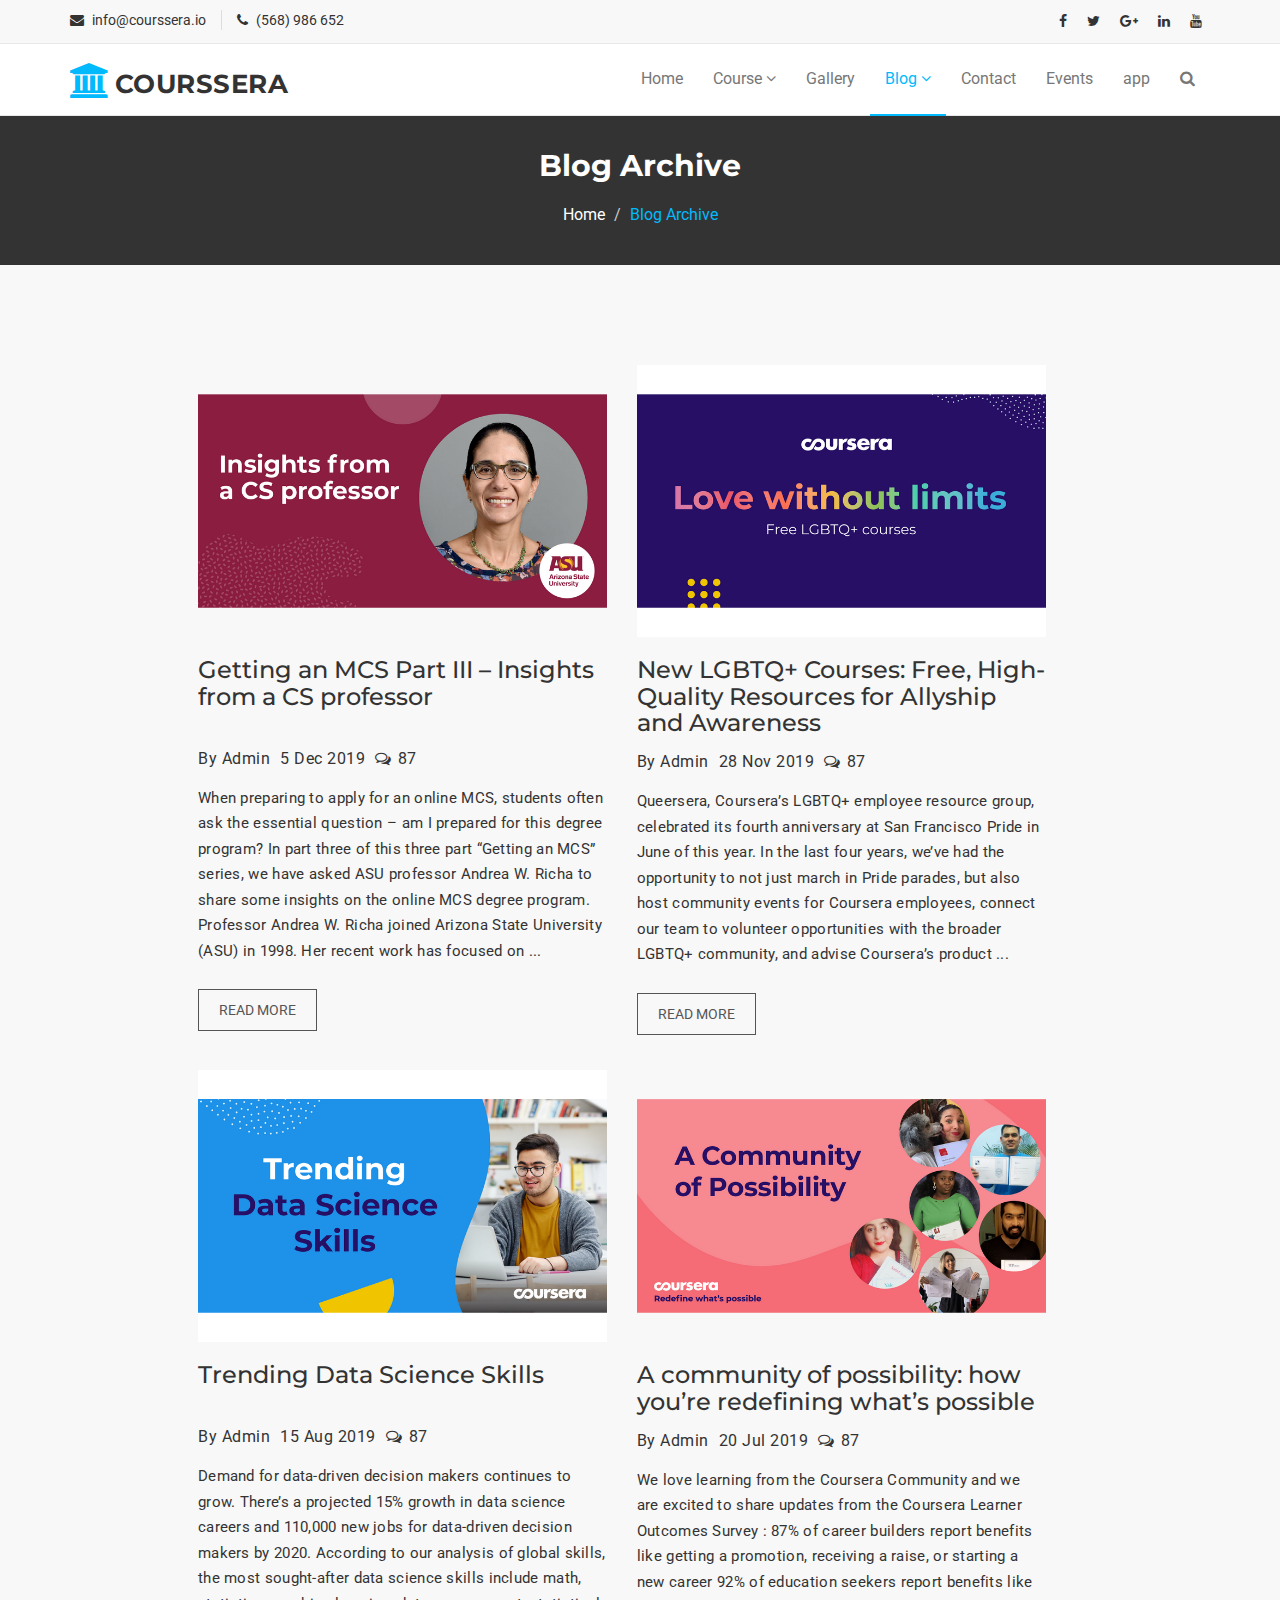
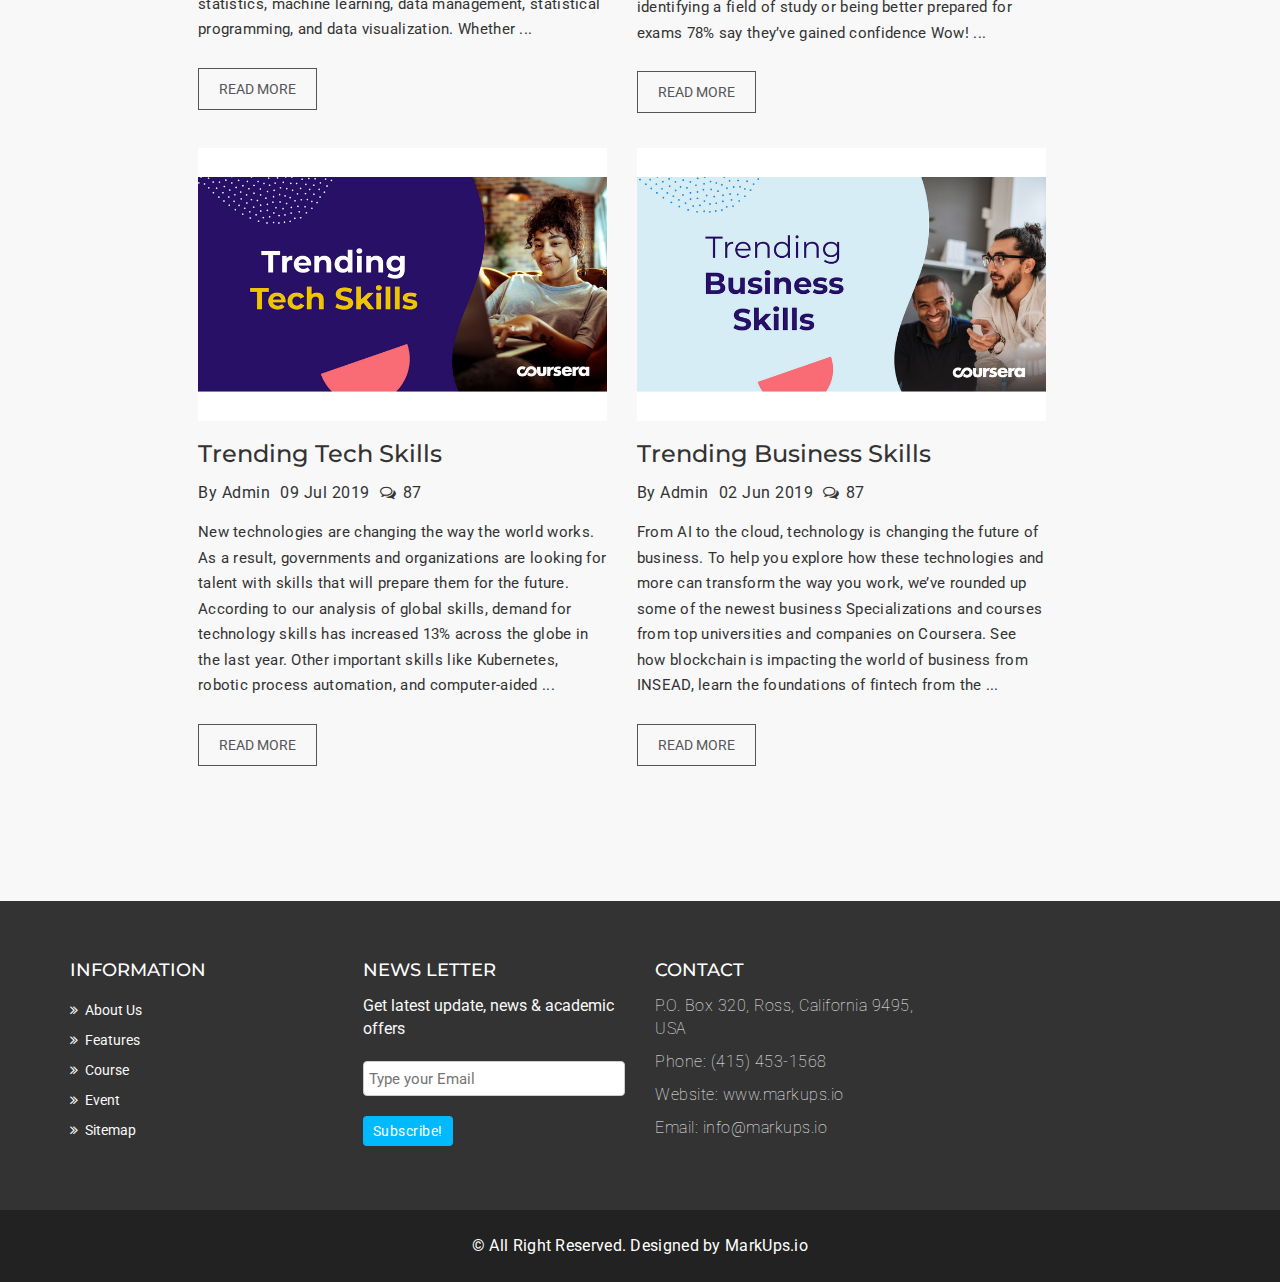
<file: Varsity/blog-archive.html>
<!DOCTYPE html>
<html lang="en">
  <head>
    <meta charset="utf-8">
    <meta http-equiv="X-UA-Compatible" content="IE=edge">
    <meta name="viewport" content="width=device-width, initial-scale=1">    
    <title>Courssera University | Blog</title>

    <!-- Favicon -->
    <link rel="shortcut icon" href="assets/img/favicon.ico" type="image/x-icon">

    <!-- Font awesome -->
    <link href="assets/css/font-awesome.css" rel="stylesheet">
    <!-- Bootstrap -->
    <link href="assets/css/bootstrap.css" rel="stylesheet">   
    <!-- Slick slider -->
    <link rel="stylesheet" type="text/css" href="assets/css/slick.css">          
    <!-- Fancybox slider -->
    <link rel="stylesheet" href="assets/css/jquery.fancybox.css" type="text/css" media="screen" /> 
    <!-- Theme color -->
    <link id="switcher" href="assets/css/theme-color/default-theme.css" rel="stylesheet">  

    <!-- Main style sheet -->
    <link href="assets/css/style.css" rel="stylesheet">    

   
    <!-- Google Fonts -->
    <link href='https://fonts.googleapis.com/css?family=Montserrat:400,700' rel='stylesheet' type='text/css'>
    <link href='https://fonts.googleapis.com/css?family=Roboto:400,400italic,300,300italic,500,700' rel='stylesheet' type='text/css'>
    

    <!-- HTML5 shim and Respond.js for IE8 support of HTML5 elements and media queries -->
    <!-- WARNING: Respond.js doesn't work if you view the page via file:// -->
    <!--[if lt IE 9]>
      <script src="https://oss.maxcdn.com/html5shiv/3.7.2/html5shiv.min.js"></script>
      <script src="https://oss.maxcdn.com/respond/1.4.2/respond.min.js"></script>
    <![endif]-->

  </head>
  <body>   
  
  <!--START SCROLL TOP BUTTON -->
    <a class="scrollToTop" href="#">
      <i class="fa fa-angle-up"></i>      
    </a>
  <!-- END SCROLL TOP BUTTON -->

  <!-- Start header  -->
  <header id="mu-header">
    <div class="container">
      <div class="row">
        <div class="col-lg-12 col-md-12">
          <div class="mu-header-area">
            <div class="row">
              <div class="col-lg-6 col-md-6 col-sm-6 col-xs-6">
                <div class="mu-header-top-left">
                  <div class="mu-top-email">
                    <i class="fa fa-envelope"></i>
                    <span>info@courssera.io</span>
                  </div>
                  <div class="mu-top-phone">
                    <i class="fa fa-phone"></i>
                    <span>(568) 986 652</span>
                  </div>
                </div>
              </div>
              <div class="col-lg-6 col-md-6 col-sm-6 col-xs-6">
                <div class="mu-header-top-right">
                  <nav>
                    <ul class="mu-top-social-nav">
                      <li><a href="#"><span class="fa fa-facebook"></span></a></li>
                      <li><a href="#"><span class="fa fa-twitter"></span></a></li>
                      <li><a href="#"><span class="fa fa-google-plus"></span></a></li>
                      <li><a href="#"><span class="fa fa-linkedin"></span></a></li>
                      <li><a href="#"><span class="fa fa-youtube"></span></a></li>
                    </ul>
                  </nav>
                </div>
              </div>
            </div>
          </div>
        </div>
      </div>
    </div>
  </header>
  <!-- End header  -->
  <!-- Start menu -->
  <section id="mu-menu">
    <nav class="navbar navbar-default" role="navigation">  
      <div class="container">
        <div class="navbar-header">
          <!-- FOR MOBILE VIEW COLLAPSED BUTTON -->
          <button type="button" class="navbar-toggle collapsed" data-toggle="collapse" data-target="#navbar" aria-expanded="false" aria-controls="navbar">
            <span class="sr-only">Toggle navigation</span>
            <span class="icon-bar"></span>
            <span class="icon-bar"></span>
            <span class="icon-bar"></span>
          </button>
          <!-- LOGO -->              
          <!-- TEXT BASED LOGO -->
          <a class="navbar-brand" href="index.html"><i class="fa fa-university"></i><span>courssera</span></a>
          <!-- IMG BASED LOGO  -->
          <!-- <a class="navbar-brand" href="index.html"><img src="assets/img/logo.png" alt="logo"></a> -->
        </div>
        <div id="navbar" class="navbar-collapse collapse">
          <ul id="top-menu" class="nav navbar-nav navbar-right main-nav">
            <li><a href="index.html">Home</a></li>            
            <li class="dropdown">
              <a href="#" class="dropdown-toggle" data-toggle="dropdown">Course <span class="fa fa-angle-down"></span></a>
              <ul class="dropdown-menu" role="menu">
                <li><a href="course.html">Course Archive</a></li>                
                <li><a href="course-detail.html">Course Detail</a></li>                
              </ul>
            </li>           
            <li><a href="gallery.html">Gallery</a></li>
            <li class="dropdown active">
              <a href="#" class="dropdown-toggle" data-toggle="dropdown">Blog <span class="fa fa-angle-down"></span></a>
              <ul class="dropdown-menu" role="menu">
                <li><a href="blog-archive.html">Blog Archive</a></li>                
                <li><a href="blog-single.html">Blog Single</a></li>                
              </ul>
            </li>            
            <li><a href="contact.html">Contact</a></li>
            <li><a href="404.html">Events</a></li> 
            <li><a href="eleve.html">app</a></li>              
            <li><a href="#" id="mu-search-icon"><i class="fa fa-search"></i></a></li>
          </ul>                     
        </div><!--/.nav-collapse -->        
      </div>     
    </nav>
  </section>
  <!-- End menu -->
  <!-- Start search box -->
  <div id="mu-search">
    <div class="mu-search-area">      
      <button class="mu-search-close"><span class="fa fa-close"></span></button>
      <div class="container">
        <div class="row">
          <div class="col-md-12">            
            <form class="mu-search-form">
              <input type="search" placeholder="Type Your Keyword(s) & Hit Enter">
            </form>
          </div>
        </div>
      </div>
    </div>
  </div>
  <!-- End search box -->
 <!-- Page breadcrumb -->
 <section id="mu-page-breadcrumb">
   <div class="container">
     <div class="row">
       <div class="col-md-12">
         <div class="mu-page-breadcrumb-area">
           <h2>Blog Archive</h2>
           <ol class="breadcrumb">
            <li><a href="index.html">Home</a></li>            
            <li class="active">Blog Archive</li>
          </ol>
         </div>
       </div>
     </div>
   </div>
 </section>
 <!-- End breadcrumb -->
 <section id="mu-course-content">
   <div class="container">
     <div class="row">
       <div class="col-md-12">
         <div class="mu-course-content-area">
            <div class="row">
              <div class="col-md-9">
                <!-- start course content container -->
                <div class="mu-course-container mu-blog-archive">
                  <div class="row">
                    <div class="col-md-6 col-sm-6">
                      <article class="mu-blog-single-item">
                        <figure class="mu-blog-single-img">
                          <a href="blog-single.html"><img src="assets/img/blog/blog-1.png" alt="img"></a>
                          <figcaption class="mu-blog-caption">
                            <h3><a href="blog-single.html">Getting an MCS Part III – Insights from a CS professor</a></h3>
                            <br>
                            
                          </figcaption>                      
                        </figure>
                        <div class="mu-blog-meta">
                          <a href="#">By Admin</a>
                          <a href="#">5 Dec 2019</a>
                          <span><i class="fa fa-comments-o"></i>87</span>
                        </div>
                        <div class="mu-blog-description">
                        <p>When preparing to apply for an online MCS, students often ask the essential question – am I prepared for this degree program? In part three of this three part “Getting an MCS” series, we have asked ASU professor Andrea W. Richa to share some insights on the online MCS degree program. 

Professor Andrea W. Richa joined Arizona State University (ASU) in 1998. Her recent work has focused on ... </p>
                          <a class="mu-read-more-btn" href="blog-single.html">Read More</a>
                        </div>
                      </article> 
                    </div>                  
                    <div class="col-md-6 col-sm-6">
                      <article class="mu-blog-single-item">
                        <figure class="mu-blog-single-img">
                          <a href="#"><img src="assets/img/blog/blog-2.png" alt="img"></a>
                          <figcaption class="mu-blog-caption">
                            <h3><a href="blog-single1.html">New LGBTQ+ Courses: Free, High-Quality Resources for Allyship and Awareness</a></h3>
                          </figcaption>                      
                        </figure>
                        <div class="mu-blog-meta">
                          <a href="#">By Admin</a>
                          <a href="#">28 Nov 2019</a>
                          <span><i class="fa fa-comments-o"></i>87</span>
                        </div>
                        <div class="mu-blog-description">
                          <p>Queersera, Coursera’s LGBTQ+ employee resource group, celebrated its fourth anniversary at San Francisco Pride in June of this year. In the last four years, we’ve had the opportunity to not just march in Pride parades, but also host community events for Coursera employees, connect our team to volunteer opportunities with the broader LGBTQ+ community, and advise Coursera’s product ...</p>
                          <a class="mu-read-more-btn" href="blog-single1.html">Read More</a>
                        </div>
                      </article>
                    </div>
                   <div class="col-md-6 col-sm-6">
                      <article class="mu-blog-single-item">
                        <figure class="mu-blog-single-img">
                          <a href="#"><img src="assets/img/blog/blog-3.png" alt="img"></a>
                          <figcaption class="mu-blog-caption">
                            <h3><a href="blog-single2.html">Trending Data Science Skills</a></h3>
                          </figcaption>                      
                        </figure>
                        <div class="mu-blog-meta">
                          <br>
                          <a href="#">By Admin</a>
                          <a href="#">15 Aug 2019</a>
                          <span><i class="fa fa-comments-o"></i>87</span>
                        </div>
                        <div class="mu-blog-description">
                          <p>Demand for data-driven decision makers continues to grow. There’s a projected 15% growth in data science careers and 110,000 new jobs for data-driven decision makers by 2020. According to our analysis of global skills, the most sought-after data science skills include math, statistics, machine learning, data management, statistical programming, and data visualization. Whether ...</p>
                          <a class="mu-read-more-btn" href="blog-single2.html">Read More</a>
                        </div>
                      </article>
                    </div>
                    <div class="col-md-6 col-sm-6">
                      <article class="mu-blog-single-item">
                        <figure class="mu-blog-single-img">
                          <a href="#"><img src="assets/img/blog/blog-4.png" alt="img"></a>
                          <figcaption class="mu-blog-caption">
                            <h3><a href="blog-single3.html">A community of possibility: how you’re redefining what’s possible</a></h3>
                          </figcaption>                      
                        </figure>
                        <div class="mu-blog-meta">
                          <a href="#">By Admin</a>
                          <a href="#">20 Jul 2019</a>
                          <span><i class="fa fa-comments-o"></i>87</span>
                        </div>
                        <div class="mu-blog-description">
                          <p>We love learning from the Coursera Community and we are excited to share updates from the Coursera Learner Outcomes Survey : 87% of career builders report benefits like getting a promotion, receiving a raise, or starting a new career 92% of education seekers report benefits like identifying a field of study or being better prepared for exams 78% say they’ve gained confidence Wow! ...</p>
                          <a class="mu-read-more-btn" href="blog-single3.html">Read More</a>
                        </div>
                      </article>
                    </div>
                    <div class="col-md-6 col-sm-6">
                      <article class="mu-blog-single-item">
                        <figure class="mu-blog-single-img">
                          <a href="#"><img src="assets/img/blog/blog-5.png" alt="img"></a>
                          <figcaption class="mu-blog-caption">
                            <h3><a href="blog-single4.html">Trending Tech Skills</a></h3>
                          </figcaption>                      
                        </figure>
                        <div class="mu-blog-meta">
                          <a href="#">By Admin</a>
                          <a href="#">09 Jul 2019</a>
                          <span><i class="fa fa-comments-o"></i>87</span>
                        </div>
                        <div class="mu-blog-description">
                          <p>New technologies are changing the way the world works. As a result, governments and organizations are looking for talent with skills that will prepare them for the future. According to our analysis of global skills, demand for technology skills has increased 13% across the globe in the last year. Other important skills like Kubernetes, robotic process automation, and computer-aided ...</p>
                          <a class="mu-read-more-btn" href="blog-single4.html">Read More</a>
                        </div>
                      </article>
                    </div>
                    <div class="col-md-6 col-sm-6">
                      <article class="mu-blog-single-item">
                        <figure class="mu-blog-single-img">
                          <a href="#"><img src="assets/img/blog/blog-6.png" alt="img"></a>
                          <figcaption class="mu-blog-caption">
                            <h3><a href="blog-single5.html">Trending Business Skills</a></h3>
                          </figcaption>                      
                        </figure>
                        <div class="mu-blog-meta">
                          <a href="#">By Admin</a>
                          <a href="#">02 Jun 2019</a>
                          <span><i class="fa fa-comments-o"></i>87</span>
                        </div>
                        <div class="mu-blog-description">
                          <p>From AI to the cloud, technology is changing the future of business. To help you explore how these technologies and more can transform the way you work, we’ve rounded up some of the newest business Specializations and courses from top universities and companies on Coursera. See how blockchain is impacting the world of business from INSEAD, learn the foundations of fintech from the ...</p>
                          <a class="mu-read-more-btn" href="blog-single5.html">Read More</a>
                        </div>
                      </article>
                    </div>
                  </div>
                </div>
                <!-- end course content container -->
                <!-- start course pagination -->
<!--                 <div class="mu-pagination">
                  <nav>
                    <ul class="pagination">
                      <li>
                        <a href="#" aria-label="Previous">
                          <span class="fa fa-angle-left"></span> Prev 
                        </a>
                      </li>
                      <li class="active"><a href="#">1</a></li>
                      <li><a href="#">2</a></li>
                      <li><a href="#">3</a></li>
                      <li><a href="#">4</a></li>
                      <li><a href="#">5</a></li>
                      <li>
                        <a href="#" aria-label="Next">
                         Next <span class="fa fa-angle-right"></span>
                        </a>
                      </li>
                    </ul>
                  </nav>
                </div>
 -->                <!-- end course pagination -->
             <!--  </div>
              <div class="col-md-3"> -->
                <!-- start sidebar -->
<!--                 <aside class="mu-sidebar">
 -->                  <!-- start single sidebar -->
                  <div class="mu-single-sidebar">
<!--                     <h3>Categories</h3>
                    <ul class="mu-sidebar-catg">
                      <li><a href="#">Web Design</a></li>
                      <li><a href="">Web Development</a></li>
                      <li><a href="">Math</a></li>
                      <li><a href="">Physics</a></li>
                      <li><a href="">Camestry</a></li>
                      <li><a href="">English</a></li>
                    </ul>
                  </div> -->
                  <!-- end single sidebar -->
                  <!-- start single sidebar -->
                  <!-- <div class="mu-single-sidebar">
                    <h3>Popular News</h3>
                    <div class="mu-sidebar-popular-courses">
                      <div class="media">
                        <div class="media-left">
                          <a href="#">
                            <img class="media-object" src="assets/img/courses/1.jpg" alt="img">
                          </a>
                        </div>
                        <div class="media-body">
                          <h4 class="media-heading"><a href="#">Medical Science</a></h4>                      
                          <span class="popular-course-price">$200.00</span>
                        </div>
                      </div>
                      <div class="media">
                        <div class="media-left">
                          <a href="#">
                            <img class="media-object" src="assets/img/courses/2.jpg" alt="img">
                          </a>
                        </div>
                        <div class="media-body">
                          <h4 class="media-heading"><a href="#">Web Design</a></h4>                      
                          <span class="popular-course-price">$250.00</span>
                        </div>
                      </div>
                      <div class="media">
                        <div class="media-left">
                          <a href="#">
                            <img class="media-object" src="assets/img/courses/3.jpg" alt="img">
                          </a>
                        </div>
                        <div class="media-body">
                          <h4 class="media-heading"><a href="#">Health & Sports</a></h4>                      
                          <span class="popular-course-price">$90.00</span>
                        </div>
                      </div>
                    </div>
                  </div> -->
                  <!-- end single sidebar -->
                  <!-- start single sidebar -->
                 <!--  <div class="mu-single-sidebar">
                    <h3>Archives</h3>
                    <ul class="mu-sidebar-catg mu-sidebar-archives">
                      <li><a href="#">May <span>(25)</span></a></li>
                      <li><a href="">June <span>(35)</span></a></li>
                      <li><a href="">July <span>(20)</span></a></li>
                      <li><a href="">August <span>(125)</span></a></li>
                      <li><a href="">September <span>(45)</span></a></li>
                      <li><a href="">October <span>(85)</span></a></li>
                    </ul>
                  </div> -->
                  <!-- end single sidebar -->
                  <!-- start single sidebar -->
                <!--   <div class="mu-single-sidebar">
                    <h3>Tags Cloud</h3>
                    <div class="tag-cloud">
                      <a href="#">Health</a>
                      <a href="#">Science</a>
                      <a href="#">Sports</a>
                      <a href="#">Mathematics</a>
                      <a href="#">Web Design</a>
                      <a href="#">Admission</a>
                      <a href="#">Environment</a>
                    </div>
                  </div> -->
                  <!-- end single sidebar -->
                </aside>
                <!-- / end sidebar -->
             </div>
           </div>
         </div>
       </div>
     </div>
   </div>
 </section>

  <!-- Start footer -->
  <footer id="mu-footer">
    <!-- start footer top -->
    <div class="mu-footer-top">
      <div class="container">
        <div class="mu-footer-top-area">
          <div class="row">
            <div class="col-lg-3 col-md-3 col-sm-3">
              <div class="mu-footer-widget">
                <h4>Information</h4>
                <ul>
                  <li><a href="index.html#mu-about-us">About Us</a></li>
                  <li><a href="index.html#mu-features">Features</a></li>
                  <li><a href="index.html#mu-latest-courses">Course</a></li>
                  <li><a href="404.html">Event</a></li>
                  <li><a href="contact.html">Sitemap</a></li>
                  <!-- <li><a href="">Term Of Use</a></li> -->
                </ul>
              </div>
            </div>
            <!-- <div class="col-lg-3 col-md-3 col-sm-3">
              <div class="mu-footer-widget">
                <h4>Student Help</h4>
                <ul>
                  <li><a href="">Get Started</a></li>
                  <li><a href="#">My Questions</a></li>
                  <li><a href="">Download Files</a></li>
                  <li><a href="">Latest Course</a></li>
                  <li><a href="">Academic News</a></li>                  
                </ul>
              </div>
            </div> -->
            <div class="col-lg-3 col-md-3 col-sm-3">
              <div class="mu-footer-widget">
                <h4>News letter</h4>
                <p>Get latest update, news & academic offers</p>
                <form class="mu-subscribe-form">
                  <input type="email" placeholder="Type your Email">
                  <button class="mu-subscribe-btn" type="submit">Subscribe!</button>
                </form>               
              </div>
            </div>
            <div class="col-lg-3 col-md-3 col-sm-3">
              <div class="mu-footer-widget">
                <h4>Contact</h4>
                <address>
                  <p>P.O. Box 320, Ross, California 9495, USA</p>
                  <p>Phone: (415) 453-1568 </p>
                  <p>Website: www.markups.io</p>
                  <p>Email: info@markups.io</p>
                </address>
              </div>
            </div>
          </div>
        </div>
      </div>
    </div>
    <!-- end footer top -->
    <!-- start footer bottom -->
    <div class="mu-footer-bottom">
      <div class="container">
        <div class="mu-footer-bottom-area">
          <p>&copy; All Right Reserved. Designed by <a href="http://www.markups.io/" rel="nofollow">MarkUps.io</a></p>
        </div>
      </div>
    </div>
    <!-- end footer bottom -->
  </footer>
  <!-- End footer -->





  
  <!-- jQuery library -->
  <script src="assets/js/jquery.min.js"></script>  
  <!-- Include all compiled plugins (below), or include individual files as needed -->
  <script src="assets/js/bootstrap.js"></script>   
  <!-- Slick slider -->
  <script type="text/javascript" src="assets/js/slick.js"></script>
  <!-- Counter -->
  <script type="text/javascript" src="assets/js/waypoints.js"></script>
  <script type="text/javascript" src="assets/js/jquery.counterup.js"></script>  
  <!-- Mixit slider -->
  <script type="text/javascript" src="assets/js/jquery.mixitup.js"></script>
  <!-- Add fancyBox -->        
  <script type="text/javascript" src="assets/js/jquery.fancybox.pack.js"></script>

  <!-- Custom js -->
  <script src="assets/js/custom.js"></script> 

  </body>
</html>
</file>
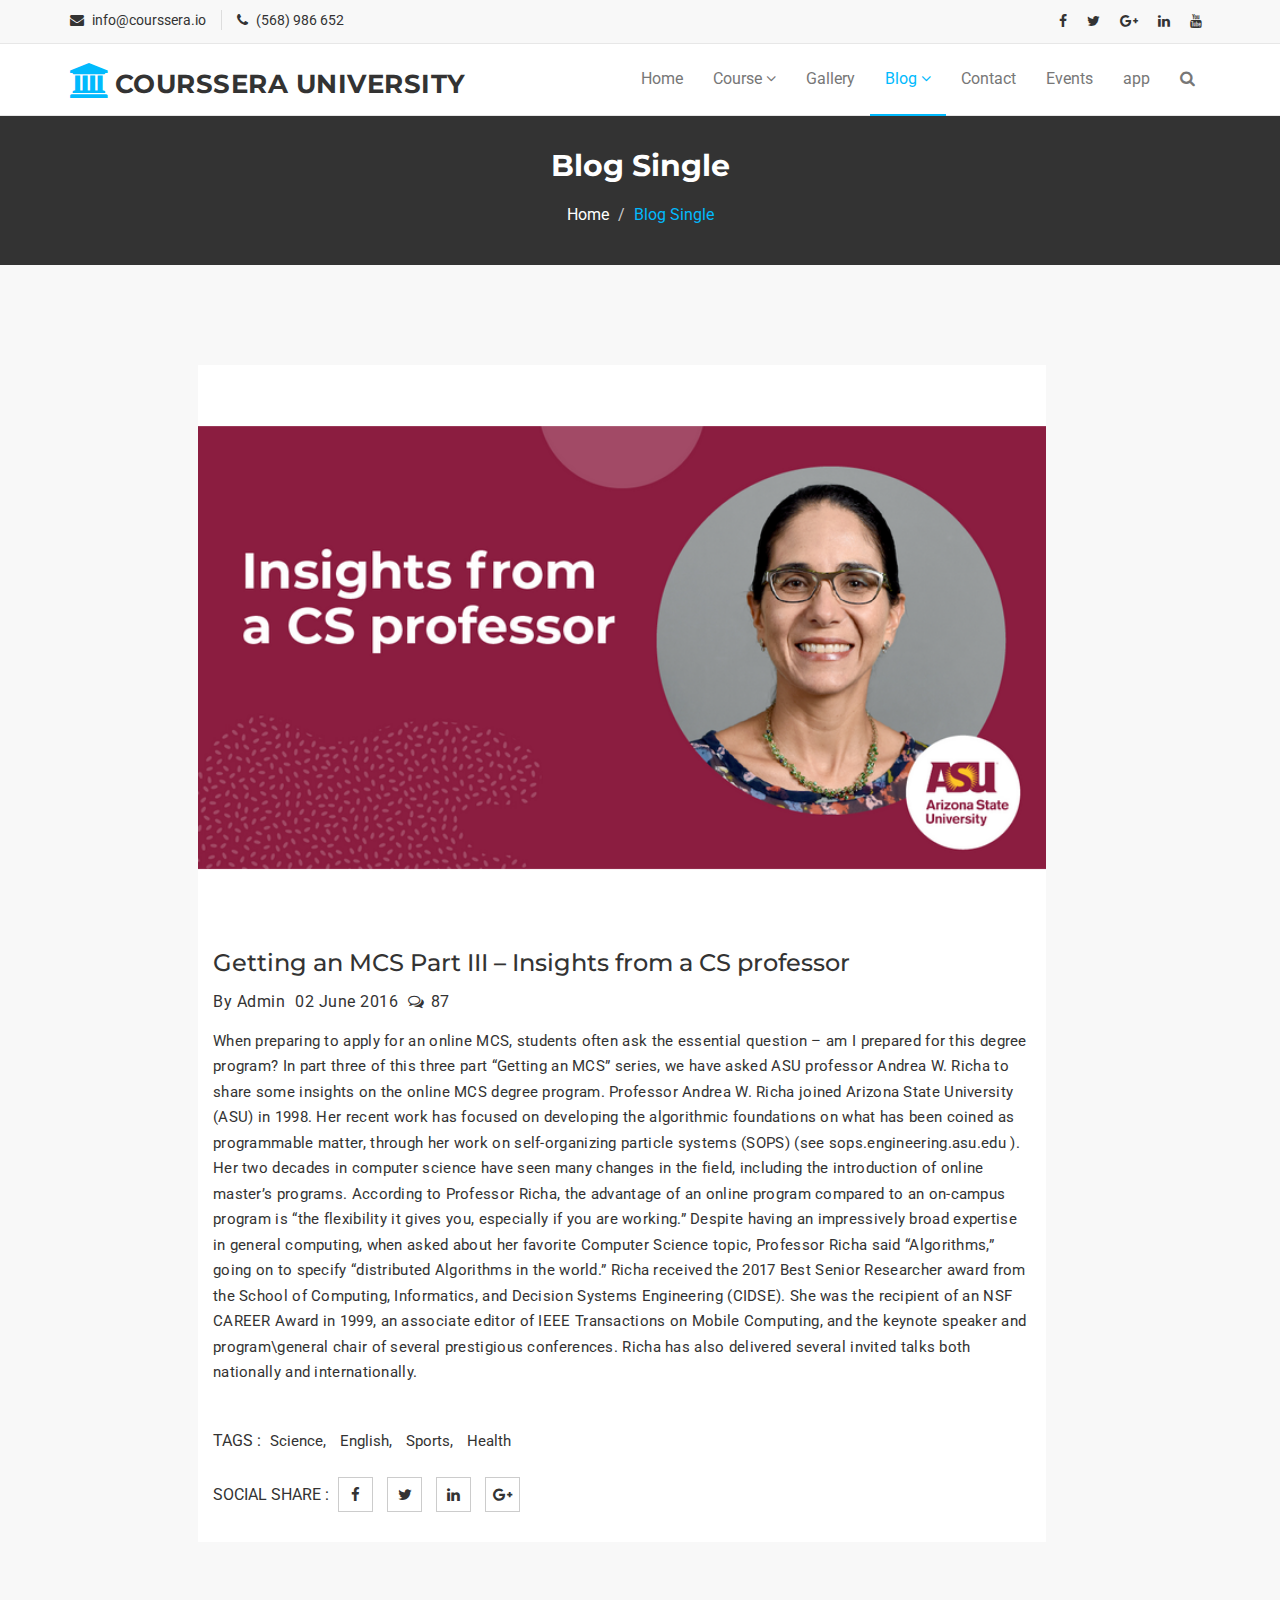
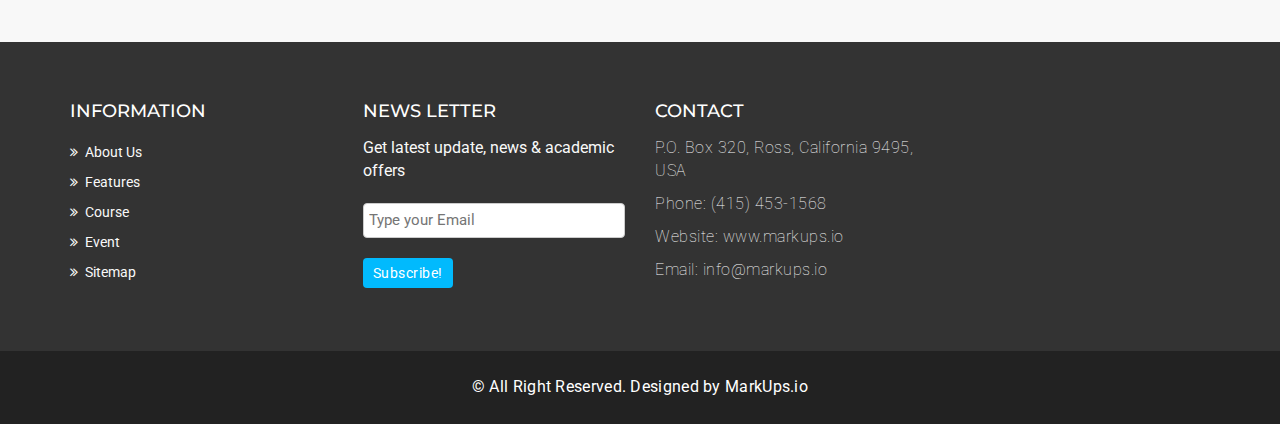
<file: Varsity/blog-single.html>
<!DOCTYPE html>
<html lang="en">
  <head>
    <meta charset="utf-8">
    <meta http-equiv="X-UA-Compatible" content="IE=edge">
    <meta name="viewport" content="width=device-width, initial-scale=1">    
    <title>Courssera University | Blog Single</title>

    <!-- Favicon -->
    <link rel="shortcut icon" href="assets/img/favicon.ico" type="image/x-icon">

    <!-- Font awesome -->
    <link href="assets/css/font-awesome.css" rel="stylesheet">
    <!-- Bootstrap -->
    <link href="assets/css/bootstrap.css" rel="stylesheet">   
    <!-- Slick slider -->
    <link rel="stylesheet" type="text/css" href="assets/css/slick.css">          
    <!-- Fancybox slider -->
    <link rel="stylesheet" href="assets/css/jquery.fancybox.css" type="text/css" media="screen" /> 
    <!-- Theme color -->
    <link id="switcher" href="assets/css/theme-color/default-theme.css" rel="stylesheet">    

    <!-- Main style sheet -->
    <link href="assets/css/style.css" rel="stylesheet">    

   
    <!-- Google Fonts -->
    <link href='https://fonts.googleapis.com/css?family=Montserrat:400,700' rel='stylesheet' type='text/css'>
    <link href='https://fonts.googleapis.com/css?family=Roboto:400,400italic,300,300italic,500,700' rel='stylesheet' type='text/css'>
    

    <!-- HTML5 shim and Respond.js for IE8 support of HTML5 elements and media queries -->
    <!-- WARNING: Respond.js doesn't work if you view the page via file:// -->
    <!--[if lt IE 9]>
      <script src="https://oss.maxcdn.com/html5shiv/3.7.2/html5shiv.min.js"></script>
      <script src="https://oss.maxcdn.com/respond/1.4.2/respond.min.js"></script>
    <![endif]-->

  </head>
  <body>
  
  <!--START SCROLL TOP BUTTON -->
    <a class="scrollToTop" href="#">
      <i class="fa fa-angle-up"></i>      
    </a>
  <!-- END SCROLL TOP BUTTON -->

  <!-- Start header  -->
  <header id="mu-header">
    <div class="container">
      <div class="row">
        <div class="col-lg-12 col-md-12">
          <div class="mu-header-area">
            <div class="row">
              <div class="col-lg-6 col-md-6 col-sm-6 col-xs-6">
                <div class="mu-header-top-left">
                  <div class="mu-top-email">
                    <i class="fa fa-envelope"></i>
                    <span>info@courssera.io</span>
                  </div>
                  <div class="mu-top-phone">
                    <i class="fa fa-phone"></i>
                    <span>(568) 986 652</span>
                  </div>
                </div>
              </div>
              <div class="col-lg-6 col-md-6 col-sm-6 col-xs-6">
                <div class="mu-header-top-right">
                  <nav>
                    <ul class="mu-top-social-nav">
                      <li><a href="#"><span class="fa fa-facebook"></span></a></li>
                      <li><a href="#"><span class="fa fa-twitter"></span></a></li>
                      <li><a href="#"><span class="fa fa-google-plus"></span></a></li>
                      <li><a href="#"><span class="fa fa-linkedin"></span></a></li>
                      <li><a href="#"><span class="fa fa-youtube"></span></a></li>
                    </ul>
                  </nav>
                </div>
              </div>
            </div>
          </div>
        </div>
      </div>
    </div>
  </header>
  <!-- End header  -->
  <!-- Start menu -->
  <section id="mu-menu">
    <nav class="navbar navbar-default" role="navigation">  
      <div class="container">
        <div class="navbar-header">
          <!-- FOR MOBILE VIEW COLLAPSED BUTTON -->
          <button type="button" class="navbar-toggle collapsed" data-toggle="collapse" data-target="#navbar" aria-expanded="false" aria-controls="navbar">
            <span class="sr-only">Toggle navigation</span>
            <span class="icon-bar"></span>
            <span class="icon-bar"></span>
            <span class="icon-bar"></span>
          </button>
          <!-- LOGO -->              
          <!-- TEXT BASED LOGO -->
          <a class="navbar-brand" href="index.html"><i class="fa fa-university"></i><span>Courssera University</span></a>
          <!-- IMG BASED LOGO  -->
          <!-- <a class="navbar-brand" href="index.html"><img src="assets/img/logo.png" alt="logo"></a> -->
        </div>
        <div id="navbar" class="navbar-collapse collapse">
          <ul id="top-menu" class="nav navbar-nav navbar-right main-nav">
            <li><a href="index.html">Home</a></li>            
            <li class="dropdown">
              <a href="#" class="dropdown-toggle" data-toggle="dropdown">Course <span class="fa fa-angle-down"></span></a>
              <ul class="dropdown-menu" role="menu">
                <li><a href="course.html">Course Archive</a></li>                
                <li><a href="course-detail.html">Course Detail</a></li>                
              </ul>
            </li>           
            <li><a href="gallery.html">Gallery</a></li>
            <li class="dropdown active">
              <a href="#" class="dropdown-toggle" data-toggle="dropdown">Blog <span class="fa fa-angle-down"></span></a>
              <ul class="dropdown-menu" role="menu">
                <li><a href="blog-archive.html">Blog Archive</a></li>                
                <li><a href="blog-single.html">Blog Single</a></li>                
              </ul>
            </li>            
            <li><a href="contact.html">Contact</a></li>
            <li><a href="404.html">Events</a></li> 
            <li><a href="eleve.html">app</a></li>              
            <li><a href="#" id="mu-search-icon"><i class="fa fa-search"></i></a></li>
          </ul>                    
        </div><!--/.nav-collapse -->        
      </div>     
    </nav>
  </section>
  <!-- End menu -->
  <!-- Start search box -->
  <div id="mu-search">
    <div class="mu-search-area">      
      <button class="mu-search-close"><span class="fa fa-close"></span></button>
      <div class="container">
        <div class="row">
          <div class="col-md-12">            
            <form class="mu-search-form">
              <input type="search" placeholder="Type Your Keyword(s) & Hit Enter">
            </form>
          </div>
        </div>
      </div>
    </div>
  </div>
  <!-- End search box -->
 <!-- Page breadcrumb -->
 <section id="mu-page-breadcrumb">
   <div class="container">
     <div class="row">
       <div class="col-md-12">
         <div class="mu-page-breadcrumb-area">
           <h2>Blog Single</h2>
           <ol class="breadcrumb">
            <li><a href="index.html">Home</a></li>            
            <li class="active">Blog Single</li>
          </ol>
         </div>
       </div>
     </div>
   </div>
 </section>
 <!-- End breadcrumb -->
 <section id="mu-course-content">
   <div class="container">
     <div class="row">
       <div class="col-md-12">
         <div class="mu-course-content-area">
            <div class="row">
              <div class="col-md-9">
                <!-- start course content container -->
                <div class="mu-course-container mu-blog-single">
                  <div class="row">
                    <div class="col-md-12">
                      <article class="mu-blog-single-item">
                        <figure class="mu-blog-single-img">
                          <a href="#"><img alt="img" src="assets/img/blog/blog-1.png"></a>
                          <figcaption class="mu-blog-caption">
                            <h3><a href="#">Getting an MCS Part III – Insights from a CS professor
</a></h3>
                          </figcaption>                      
                        </figure>
                        <div class="mu-blog-meta">
                          <a href="#">By Admin</a>
                          <a href="#">02 June 2016</a>
                          <span><i class="fa fa-comments-o"></i>87</span>
                        </div>
                        <div class="mu-blog-description">
                          <p>When preparing to apply for an online MCS, students often ask the essential question – am I prepared for this degree program? In part three of this three part “Getting an MCS” series, we have asked ASU professor Andrea W. Richa to share some insights on the online MCS degree program. Professor Andrea W. Richa joined Arizona State University (ASU) in 1998. Her recent work has focused on developing the algorithmic foundations on what has been coined as programmable matter, through her work on self-organizing particle systems (SOPS) (see sops.engineering.asu.edu ). Her two decades in computer science have seen many changes in the field, including the introduction of online master’s programs. According to Professor Richa, the advantage of an online program compared to an on-campus program is “the flexibility it gives you, especially if you are working.” Despite having an impressively broad expertise in general computing, when asked about her favorite Computer Science topic, Professor Richa said “Algorithms,” going on to specify “distributed Algorithms in the world.” Richa received the 2017 Best Senior Researcher award from the School of Computing, Informatics, and Decision Systems Engineering (CIDSE). She was the recipient of an NSF CAREER Award in 1999, an associate editor of IEEE Transactions on Mobile Computing, and the keynote speaker and program\general chair of several prestigious conferences. Richa has also delivered several invited talks both nationally and internationally.</p>
                          
                        </div>
                        <!-- start blog post tags -->
                        <div class="mu-blog-tags">
                          <ul class="mu-news-single-tagnav">
                            <li>TAGS :</li>
                            <li><a href="#">Science,</a></li>
                            <li><a href="#">English,</a></li>
                            <li><a href="#">Sports,</a></li>
                            <li><a href="#">Health</a></li>
                          </ul>
                        </div>
                        <!-- End blog post tags -->
                        <!-- start blog social share -->
                        <div class="mu-blog-social">
                          <ul class="mu-news-social-nav">
                            <li>SOCIAL SHARE :</li>
                            <li><a href="#"><span class="fa fa-facebook"></span></a></li>
                            <li><a href="#"><span class="fa fa-twitter"></span></a></li>
                            <li><a href="#"><span class="fa fa-linkedin"></span></a></li>
                            <li><a href="#"><span class="fa fa-google-plus"></span></a></li>
                          </ul>
                        </div>
                        <!-- End blog social share -->
                      </article>
                    </div>                                   
                  </div>
                </div>
                <!-- end course content container -->
                <!-- start blog navigation -->
               <!--  <div class="row">
                  <div class="col-md-12">
                    <div class="mu-blog-single-navigation">
                      <a class="mu-blog-prev" href="#"><span class="fa fa-angle-left"></span>Prev</a>
                      <a class="mu-blog-next" href="#">Next<span class="fa fa-angle-right"></span></a>
                    </div>
                  </div>
                </div> -->
                <!-- end blog navigation -->
                <!-- start related course item -->
                <!-- <div class="row">
                  <div class="col-md-12">
                    <div class="mu-related-item">
                      <h3>Related News</h3>
                      <div class="mu-related-item-area">
                        <div id="mu-related-item-slide">
                          <div class="col-md-6">
                            <article class="mu-blog-single-item">
                              <figure class="mu-blog-single-img">
                                <a href="#"><img alt="img" src="assets/img/blog/blog-1.jpg"></a>
                                <figcaption class="mu-blog-caption">
                                  <h3><a href="#">Lorem ipsum dolor sit amet.</a></h3>
                                </figcaption>                      
                              </figure>
                              <div class="mu-blog-meta">
                                <a href="#">By Admin</a>
                                <a href="#">02 June 2016</a>
                                <span><i class="fa fa-comments-o"></i>87</span>
                              </div>
                              <div class="mu-blog-description">
                                <p>Lorem ipsum dolor sit amet, consectetur adipisicing elit. Beatae ipsum non voluptatum eum repellendus quod aliquid. Vitae, dolorum voluptate quis repudiandae eos molestiae dolores enim.</p>
                                <a href="#" class="mu-read-more-btn">Read More</a>
                              </div>
                            </article>
                          </div>
                          <div class="col-md-6">
                            <article class="mu-blog-single-item">
                              <figure class="mu-blog-single-img">
                                <a href="#"><img alt="img" src="assets/img/blog/blog-2.jpg"></a>
                                <figcaption class="mu-blog-caption">
                                  <h3><a href="#">Lorem ipsum dolor sit amet.</a></h3>
                                </figcaption>                      
                              </figure>
                              <div class="mu-blog-meta">
                                <a href="#">By Admin</a>
                                <a href="#">02 June 2016</a>
                                <span><i class="fa fa-comments-o"></i>87</span>
                              </div>
                              <div class="mu-blog-description">
                                <p>Lorem ipsum dolor sit amet, consectetur adipisicing elit. Beatae ipsum non voluptatum eum repellendus quod aliquid. Vitae, dolorum voluptate quis repudiandae eos molestiae dolores enim.</p>
                                <a href="#" class="mu-read-more-btn">Read More</a>
                              </div>
                            </article>
                          </div>
                          <div class="col-md-6">
                           <article class="mu-blog-single-item">
                              <figure class="mu-blog-single-img">
                                <a href="#"><img alt="img" src="assets/img/blog/blog-3.jpg"></a>
                                <figcaption class="mu-blog-caption">
                                  <h3><a href="#">Lorem ipsum dolor sit amet.</a></h3>
                                </figcaption>                      
                              </figure>
                              <div class="mu-blog-meta">
                                <a href="#">By Admin</a>
                                <a href="#">02 June 2016</a>
                                <span><i class="fa fa-comments-o"></i>87</span>
                              </div>
                              <div class="mu-blog-description">
                                <p>Lorem ipsum dolor sit amet, consectetur adipisicing elit. Beatae ipsum non voluptatum eum repellendus quod aliquid. Vitae, dolorum voluptate quis repudiandae eos molestiae dolores enim.</p>
                                <a href="#" class="mu-read-more-btn">Read More</a>
                              </div>
                            </article>
                          </div>
                          <div class="col-md-6">
                            <article class="mu-blog-single-item">
                              <figure class="mu-blog-single-img">
                                <a href="#"><img alt="img" src="assets/img/blog/blog-1.jpg"></a>
                                <figcaption class="mu-blog-caption">
                                  <h3><a href="#">Lorem ipsum dolor sit amet.</a></h3>
                                </figcaption>                      
                              </figure>
                              <div class="mu-blog-meta">
                                <a href="#">By Admin</a>
                                <a href="#">02 June 2016</a>
                                <span><i class="fa fa-comments-o"></i>87</span>
                              </div>
                              <div class="mu-blog-description">
                                <p>Lorem ipsum dolor sit amet, consectetur adipisicing elit. Beatae ipsum non voluptatum eum repellendus quod aliquid. Vitae, dolorum voluptate quis repudiandae eos molestiae dolores enim.</p>
                                <a href="#" class="mu-read-more-btn">Read More</a>
                              </div>
                            </article>
                          </div>
                        </div>
                      </div>
                    </div>
                  </div>
                </div> -->
                <!-- end start related course item -->
                <!-- start blog comment -->
                <!-- <div class="row">
                  <div class="col-md-12">
                    <div class="mu-comments-area">
                      <h3>5 Comments</h3>
                      <div class="comments">
                        <ul class="commentlist">
                          <li>
                            <div class="media">
                              <div class="media-left">    
                                <img alt="img" src="assets/img/testimonial-1.png" class="media-object news-img">
                              </div>
                              <div class="media-body">
                               <h4 class="author-name">David Muller</h4>
                               <span class="comments-date"> Posted on 12th June, 2016</span>
                               <p>Lorem Ipsum is that it has a more-or-less normal distribution of letters, as opposed to using 'Content here, content here', making it look like readable English</p>
                               <a class="reply-btn" href="#">Reply <span class="fa fa-long-arrow-right"></span></a>
                              </div>
                            </div>
                          </li>
                          <li>
                            <div class="media">
                              <div class="media-left">    
                                <img alt="img" src="assets/img/testimonial-2.png" class="media-object news-img">
                              </div>
                              <div class="media-body">
                               <h4 class="author-name">John Doe</h4>
                               <span class="comments-date"> Posted on 12th June, 2016</span>
                               <p>Lorem Ipsum is that it has a more-or-less normal distribution of letters, as opposed to using 'Content here, content here', making it look like readable English</p>
                               <a class="reply-btn" href="#">Reply <span class="fa fa-long-arrow-right"></span></a>
                              </div>
                            </div>
                          </li>
                          <ul class="children">
                            <li class="author-comments">
                              <div class="media">
                                <div class="media-left">    
                                  <img alt="img" src="assets/img/testimonial-3.png" class="media-object news-img">
                                </div>
                                <div class="media-body">
                                 <h4 class="author-name">Admin</h4>
                                 <span class="comments-date"> Posted on 12th June, 2016</span>
                                 <span class="author-tag">Author</span>
                                 <p>Lorem Ipsum is that it has a more-or-less normal distribution of letters, as opposed to using 'Content here, content here', making it look like readable English</p>
                                 <a class="reply-btn" href="#">Reply <span class="fa fa-long-arrow-right"></span></a>
                                </div>
                              </div>
                            </li>
                            <ul class="children">
                              <li>
                                <div class="media">
                                  <div class="media-left">    
                                    <img alt="img" src="assets/img/testimonial-1.png" class="media-object news-img">
                                  </div>
                                  <div class="media-body">
                                   <h4 class="author-name">David Muller</h4>
                                   <span class="comments-date"> Posted on 12th June, 2016</span>
                                   <p>Lorem Ipsum is that it has a more-or-less normal distribution of letters, as opposed to using 'Content here, content here', making it look like readable English</p>
                                   <a class="reply-btn" href="#">Reply <span class="fa fa-long-arrow-right"></span></a>
                                  </div>
                                </div>
                              </li>
                            </ul>
                          </ul>
                          <li>
                            <div class="media">
                              <div class="media-left">    
                                <img alt="img" src="assets/img/testimonial-2.png" class="media-object news-img">
                              </div>
                              <div class="media-body">
                               <h4 class="author-name">Jhon Doe</h4>
                               <span class="comments-date"> Posted on 12th June, 2016</span>
                               <p>Lorem Ipsum is that it has a more-or-less normal distribution of letters, as opposed to using 'Content here, content here', making it look like readable English</p>
                               <a class="reply-btn" href="#">Reply <span class="fa fa-long-arrow-right"></span></a>
                              </div>
                            </div>
                          </li>
                        </ul> -->
                        <!-- comments pagination -->
                        <!-- <nav>
                          <ul class="pagination comments-pagination">
                            <li>
                              <a aria-label="Previous" href="#">
                                <span class="fa fa-long-arrow-left"></span>
                              </a>
                            </li>
                            <li><a href="#">1</a></li>
                            <li><a href="#">2</a></li>
                            <li><a href="#">3</a></li>
                            <li><a href="#">4</a></li>
                            <li><a href="#">5</a></li>
                            <li>
                              <a aria-label="Next" href="#">
                                <span class="fa fa-long-arrow-right"></span>
                              </a>
                            </li>
                          </ul>
                        </nav>
                      </div>
                    </div>
                  </div>
                </div> -->
                <!-- end blog comment -->
                <!-- start respond form -->
                <!-- <div class="row">
                  <div class="col-md-12">
                    <div id="respond">
                      <h3 class="reply-title">Leave a Comment</h3>
                      <form id="commentform">
                        <p class="comment-notes">
                          Your email address will not be published. Required fields are marked <span class="required">*</span>
                        </p>
                        <p class="comment-form-author">
                          <label for="author">Name <span class="required">*</span></label>
                          <input type="text" required="required" size="30" value="" name="author">
                        </p>
                        <p class="comment-form-email">
                          <label for="email">Email <span class="required">*</span></label>
                          <input type="email" required="required" aria-required="true" value="" name="email">
                        </p>
                        <p class="comment-form-url">
                          <label for="url">Website</label>
                          <input type="url" value="" name="url">
                        </p>
                        <p class="comment-form-comment">
                          <label for="comment">Comment</label>
                          <textarea required="required" aria-required="true" rows="8" cols="45" name="comment"></textarea>
                        </p>
                        <p class="form-allowed-tags">
                          You may use these <abbr title="HyperText Markup Language">HTML</abbr> tags and attributes:  <code>&lt;a href="" title=""&gt; &lt;abbr title=""&gt; &lt;acronym title=""&gt; &lt;b&gt; &lt;blockquote cite=""&gt; &lt;cite&gt; &lt;code&gt; &lt;del datetime=""&gt; &lt;em&gt; &lt;i&gt; &lt;q cite=""&gt; &lt;s&gt; &lt;strike&gt; &lt;strong&gt; </code>
                        </p>
                        <p class="form-submit">
                          <input type="submit" value="Post Comment" class="mu-post-btn" name="submit">
                        </p>        
                      </form>
                    </div>
                  </div>
                </div> -->
                <!-- end respond form -->
             <!--  </div>
              <div class="col-md-3"> -->
                <!-- start sidebar -->
                <!-- <aside class="mu-sidebar"> -->
                  <!-- start single sidebar -->
                 <!--  <div class="mu-single-sidebar">
                    <h3>Categories</h3>
                    <ul class="mu-sidebar-catg">
                      <li><a href="#">Web Design</a></li>
                      <li><a href="">Web Development</a></li>
                      <li><a href="">Math</a></li>
                      <li><a href="">Physics</a></li>
                      <li><a href="">Camestry</a></li>
                      <li><a href="">English</a></li>
                    </ul>
                  </div> -->
                  <!-- end single sidebar -->
                  <!-- start single sidebar -->
               <!--    <div class="mu-single-sidebar">
                    <h3>Popular News</h3>
                    <div class="mu-sidebar-popular-courses">
                      <div class="media">
                        <div class="media-left">
                          <a href="#">
                            <img class="media-object" src="assets/img/courses/1.jpg" alt="img">
                          </a>
                        </div>
                        <div class="media-body">
                          <h4 class="media-heading"><a href="#">Medical Science</a></h4>                      
                          <span class="popular-course-price">$200.00</span>
                        </div>
                      </div>
                      <div class="media">
                        <div class="media-left">
                          <a href="#">
                            <img class="media-object" src="assets/img/courses/2.jpg" alt="img">
                          </a>
                        </div>
                        <div class="media-body">
                          <h4 class="media-heading"><a href="#">Web Design</a></h4>                      
                          <span class="popular-course-price">$250.00</span>
                        </div>
                      </div>
                      <div class="media">
                        <div class="media-left">
                          <a href="#">
                            <img class="media-object" src="assets/img/courses/3.jpg" alt="img">
                          </a>
                        </div>
                        <div class="media-body">
                          <h4 class="media-heading"><a href="#">Health & Sports</a></h4>                      
                          <span class="popular-course-price">$90.00</span>
                        </div>
                      </div>
                    </div>
                  </div> -->
                  <!-- end single sidebar -->
                  <!-- start single sidebar -->
                 <!--  <div class="mu-single-sidebar">
                    <h3>Archives</h3>
                    <ul class="mu-sidebar-catg mu-sidebar-archives">
                      <li><a href="#">May <span>(25)</span></a></li>
                      <li><a href="">June <span>(35)</span></a></li>
                      <li><a href="">July <span>(20)</span></a></li>
                      <li><a href="">August <span>(125)</span></a></li>
                      <li><a href="">September <span>(45)</span></a></li>
                      <li><a href="">October <span>(85)</span></a></li>
                    </ul>
                  </div> -->
                  <!-- end single sidebar -->
                  <!-- start single sidebar -->
                  <!-- <div class="mu-single-sidebar">
                    <h3>Tags Cloud</h3>
                    <div class="tag-cloud">
                      <a href="#">Health</a>
                      <a href="#">Science</a>
                      <a href="#">Sports</a>
                      <a href="#">Mathematics</a>
                      <a href="#">Web Design</a>
                      <a href="#">Admission</a>
                      <a href="#">History</a>
                      <a href="#">Environment</a>
                    </div>
                  </div> -->
                  <!-- end single sidebar -->
                </aside>
                <!-- / end sidebar -->
             </div>
           </div>
         </div>
       </div>
     </div>
   </div>
 </section>

  <!-- Start footer -->
  <footer id="mu-footer">
    <!-- start footer top -->
    <div class="mu-footer-top">
      <div class="container">
        <div class="mu-footer-top-area">
          <div class="row">
            <div class="col-lg-3 col-md-3 col-sm-3">
              <div class="mu-footer-widget">
                <h4>Information</h4>
                <ul>
                  <li><a href="index.html#mu-about-us">About Us</a></li>
                  <li><a href="index.html#mu-features">Features</a></li>
                  <li><a href="index.html#mu-latest-courses">Course</a></li>
                  <li><a href="404.html">Event</a></li>
                  <li><a href="contact.html">Sitemap</a></li>
                  <!-- <li><a href="">Term Of Use</a></li> -->
                </ul>
              </div>
            </div>
            <!-- <div class="col-lg-3 col-md-3 col-sm-3">
              <div class="mu-footer-widget">
                <h4>Student Help</h4>
                <ul>
                  <li><a href="">Get Started</a></li>
                  <li><a href="#">My Questions</a></li>
                  <li><a href="">Download Files</a></li>
                  <li><a href="">Latest Course</a></li>
                  <li><a href="">Academic News</a></li>                  
                </ul>
              </div>
            </div> -->
            <div class="col-lg-3 col-md-3 col-sm-3">
              <div class="mu-footer-widget">
                <h4>News letter</h4>
                <p>Get latest update, news & academic offers</p>
                <form class="mu-subscribe-form">
                  <input type="email" placeholder="Type your Email">
                  <button class="mu-subscribe-btn" type="submit">Subscribe!</button>
                </form>               
              </div>
            </div>
            <div class="col-lg-3 col-md-3 col-sm-3">
              <div class="mu-footer-widget">
                <h4>Contact</h4>
                <address>
                  <p>P.O. Box 320, Ross, California 9495, USA</p>
                  <p>Phone: (415) 453-1568 </p>
                  <p>Website: www.markups.io</p>
                  <p>Email: info@markups.io</p>
                </address>
              </div>
            </div>
          </div>
        </div>
      </div>
    </div>
    <!-- end footer top -->
    <!-- start footer bottom -->
    <div class="mu-footer-bottom">
      <div class="container">
        <div class="mu-footer-bottom-area">
          <p>&copy; All Right Reserved. Designed by <a href="http://www.markups.io/" rel="nofollow">MarkUps.io</a></p>
        </div>
      </div>
    </div>
    <!-- end footer bottom -->
  </footer>
  <!-- End footer -->





  
  <!-- jQuery library -->
  <script src="assets/js/jquery.min.js"></script>  
  <!-- Include all compiled plugins (below), or include individual files as needed -->
  <script src="assets/js/bootstrap.js"></script>   
  <!-- Slick slider -->
  <script type="text/javascript" src="assets/js/slick.js"></script>
  <!-- Counter -->
  <script type="text/javascript" src="assets/js/waypoints.js"></script>
  <script type="text/javascript" src="assets/js/jquery.counterup.js"></script>  
  <!-- Mixit slider -->
  <script type="text/javascript" src="assets/js/jquery.mixitup.js"></script>
  <!-- Add fancyBox -->        
  <script type="text/javascript" src="assets/js/jquery.fancybox.pack.js"></script>

  <!-- Custom js -->
  <script src="assets/js/custom.js"></script> 

  </body>
</html>
</file>
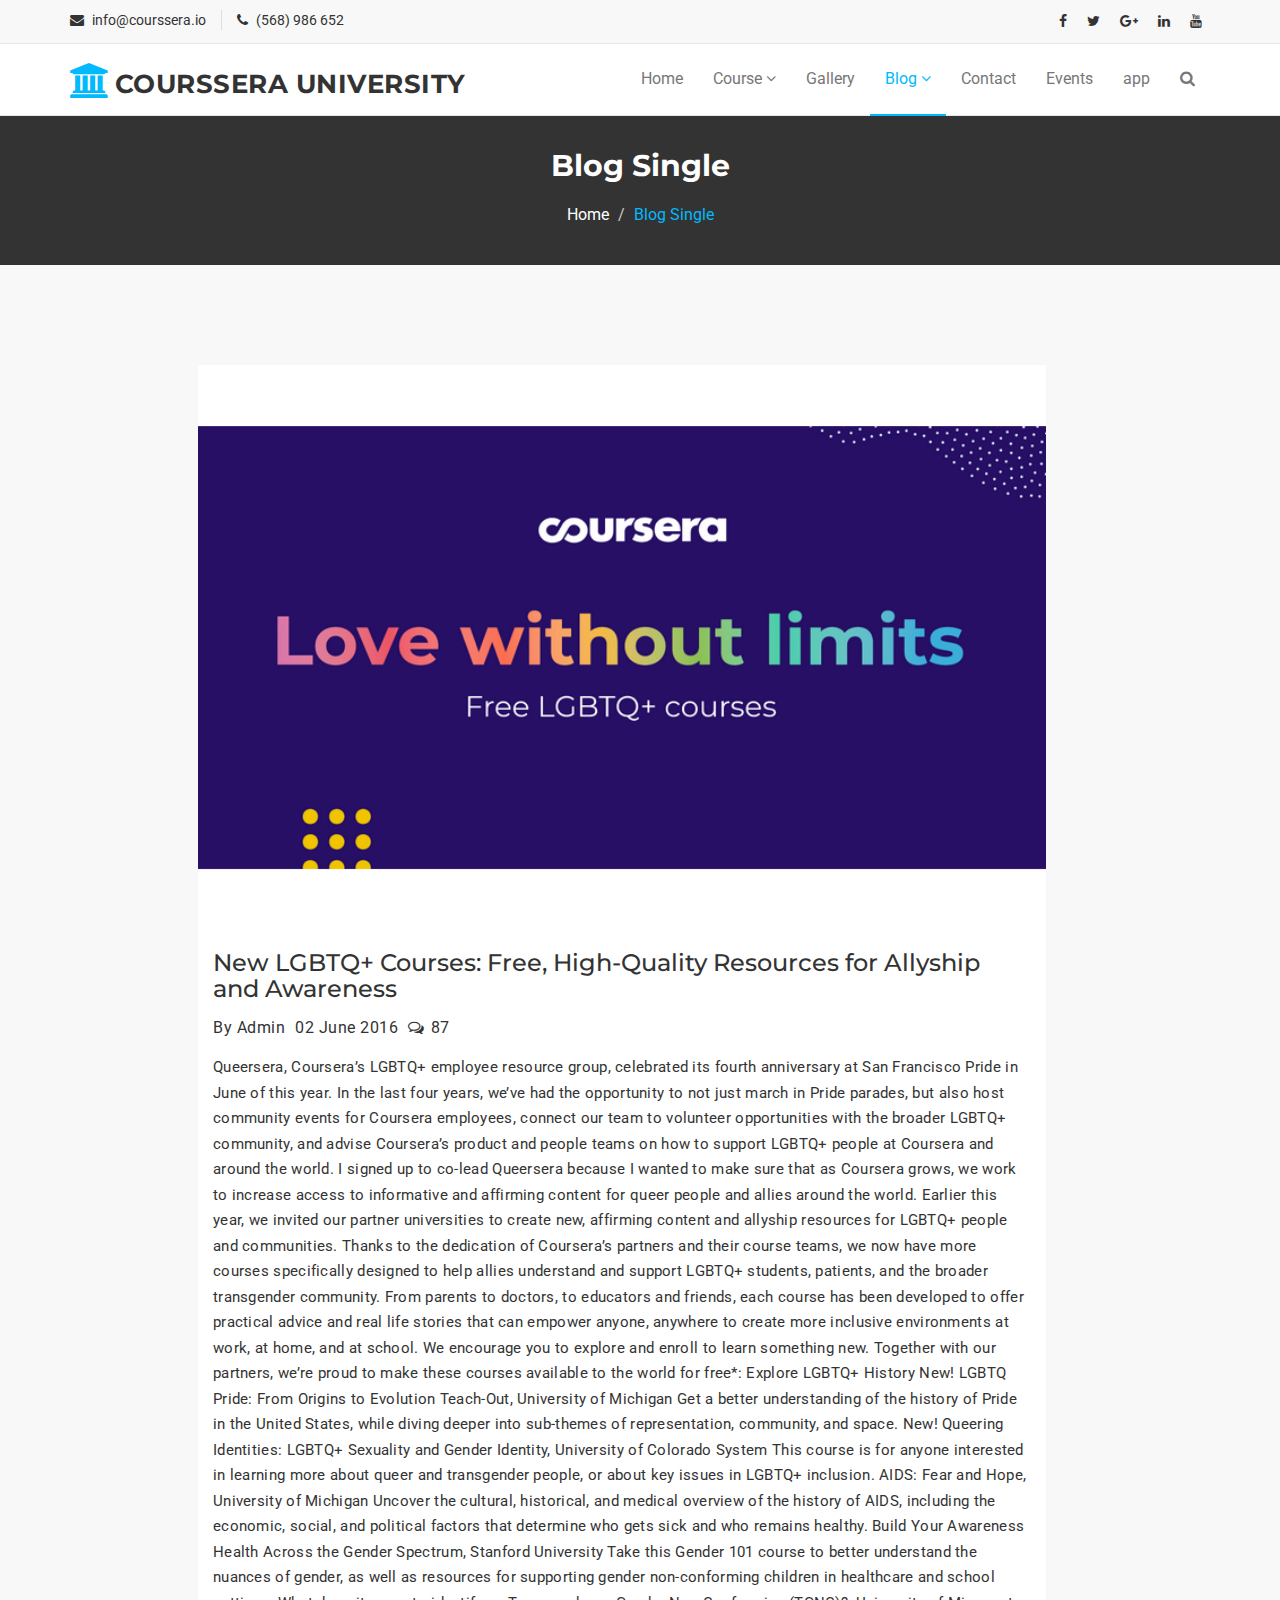
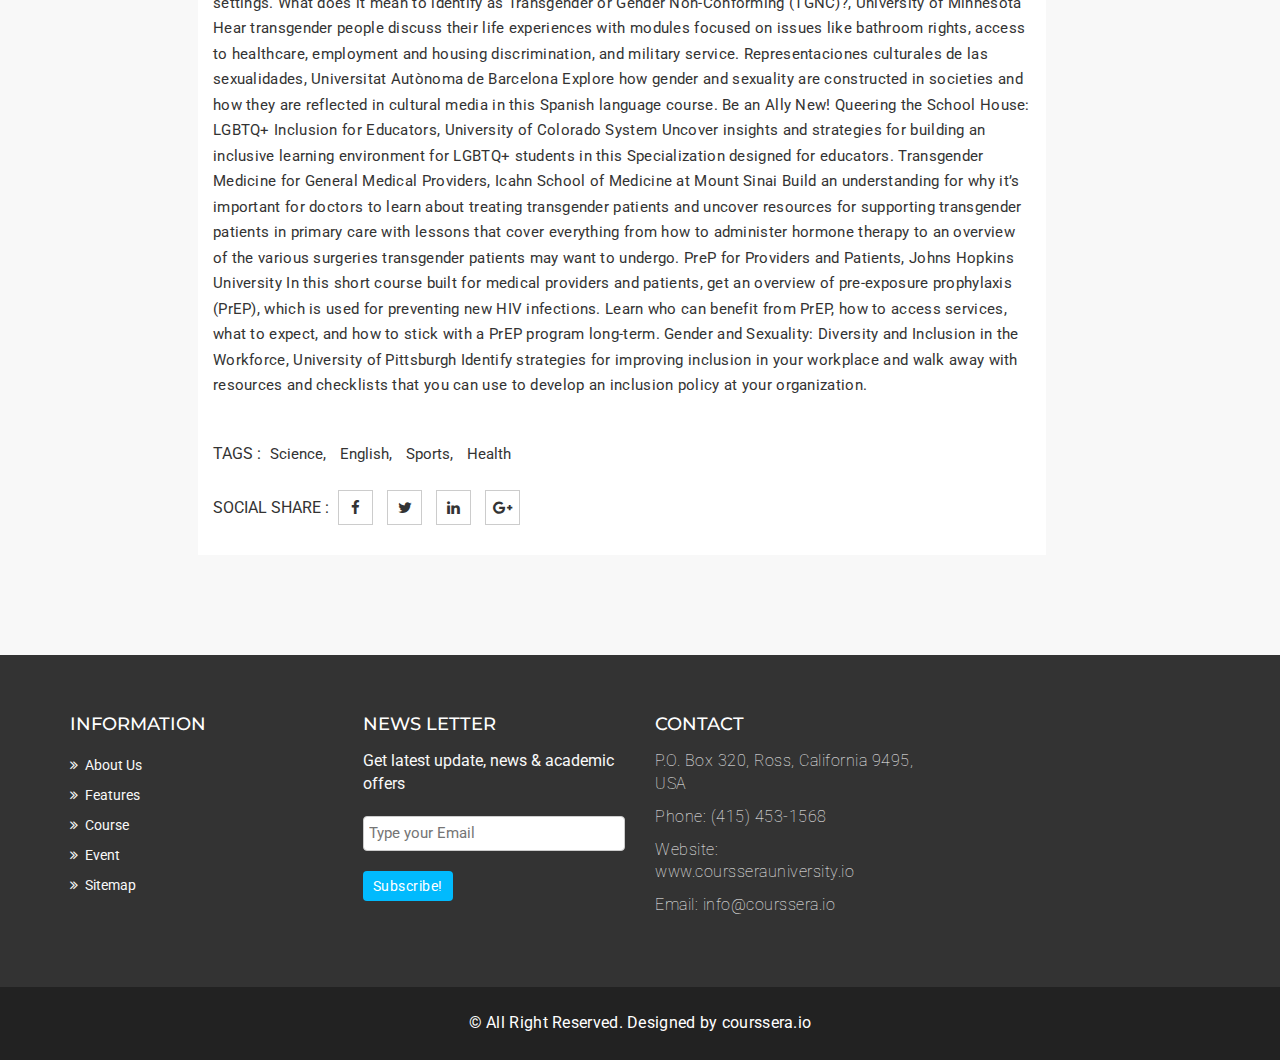
<file: Varsity/blog-single1.html>
<!DOCTYPE html>
<html lang="en">
  <head>
    <meta charset="utf-8">
    <meta http-equiv="X-UA-Compatible" content="IE=edge">
    <meta name="viewport" content="width=device-width, initial-scale=1">    
    <title>Courssera University | Blog Single</title>

    <!-- Favicon -->
    <link rel="shortcut icon" href="assets/img/favicon.ico" type="image/x-icon">

    <!-- Font awesome -->
    <link href="assets/css/font-awesome.css" rel="stylesheet">
    <!-- Bootstrap -->
    <link href="assets/css/bootstrap.css" rel="stylesheet">   
    <!-- Slick slider -->
    <link rel="stylesheet" type="text/css" href="assets/css/slick.css">          
    <!-- Fancybox slider -->
    <link rel="stylesheet" href="assets/css/jquery.fancybox.css" type="text/css" media="screen" /> 
    <!-- Theme color -->
    <link id="switcher" href="assets/css/theme-color/default-theme.css" rel="stylesheet">    

    <!-- Main style sheet -->
    <link href="assets/css/style.css" rel="stylesheet">    

   
    <!-- Google Fonts -->
    <link href='https://fonts.googleapis.com/css?family=Montserrat:400,700' rel='stylesheet' type='text/css'>
    <link href='https://fonts.googleapis.com/css?family=Roboto:400,400italic,300,300italic,500,700' rel='stylesheet' type='text/css'>
    

    <!-- HTML5 shim and Respond.js for IE8 support of HTML5 elements and media queries -->
    <!-- WARNING: Respond.js doesn't work if you view the page via file:// -->
    <!--[if lt IE 9]>
      <script src="https://oss.maxcdn.com/html5shiv/3.7.2/html5shiv.min.js"></script>
      <script src="https://oss.maxcdn.com/respond/1.4.2/respond.min.js"></script>
    <![endif]-->

  </head>
  <body>
  
  <!--START SCROLL TOP BUTTON -->
    <a class="scrollToTop" href="#">
      <i class="fa fa-angle-up"></i>      
    </a>
  <!-- END SCROLL TOP BUTTON -->

  <!-- Start header  -->
  <header id="mu-header">
    <div class="container">
      <div class="row">
        <div class="col-lg-12 col-md-12">
          <div class="mu-header-area">
            <div class="row">
              <div class="col-lg-6 col-md-6 col-sm-6 col-xs-6">
                <div class="mu-header-top-left">
                  <div class="mu-top-email">
                    <i class="fa fa-envelope"></i>
                    <span>info@courssera.io</span>
                  </div>
                  <div class="mu-top-phone">
                    <i class="fa fa-phone"></i>
                    <span>(568) 986 652</span>
                  </div>
                </div>
              </div>
              <div class="col-lg-6 col-md-6 col-sm-6 col-xs-6">
                <div class="mu-header-top-right">
                  <nav>
                    <ul class="mu-top-social-nav">
                      <li><a href="#"><span class="fa fa-facebook"></span></a></li>
                      <li><a href="#"><span class="fa fa-twitter"></span></a></li>
                      <li><a href="#"><span class="fa fa-google-plus"></span></a></li>
                      <li><a href="#"><span class="fa fa-linkedin"></span></a></li>
                      <li><a href="#"><span class="fa fa-youtube"></span></a></li>
                    </ul>
                  </nav>
                </div>
              </div>
            </div>
          </div>
        </div>
      </div>
    </div>
  </header>
  <!-- End header  -->
  <!-- Start menu -->
  <section id="mu-menu">
    <nav class="navbar navbar-default" role="navigation">  
      <div class="container">
        <div class="navbar-header">
          <!-- FOR MOBILE VIEW COLLAPSED BUTTON -->
          <button type="button" class="navbar-toggle collapsed" data-toggle="collapse" data-target="#navbar" aria-expanded="false" aria-controls="navbar">
            <span class="sr-only">Toggle navigation</span>
            <span class="icon-bar"></span>
            <span class="icon-bar"></span>
            <span class="icon-bar"></span>
          </button>
          <!-- LOGO -->              
          <!-- TEXT BASED LOGO -->
          <a class="navbar-brand" href="index.html"><i class="fa fa-university"></i><span>Courssera University</span></a>
          <!-- IMG BASED LOGO  -->
          <!-- <a class="navbar-brand" href="index.html"><img src="assets/img/logo.png" alt="logo"></a> -->
        </div>
        <div id="navbar" class="navbar-collapse collapse">
          <ul id="top-menu" class="nav navbar-nav navbar-right main-nav">
            <li><a href="index.html">Home</a></li>            
            <li class="dropdown">
              <a href="#" class="dropdown-toggle" data-toggle="dropdown">Course <span class="fa fa-angle-down"></span></a>
              <ul class="dropdown-menu" role="menu">
                <li><a href="course.html">Course Archive</a></li>                
                <li><a href="course-detail.html">Course Detail</a></li>                
              </ul>
            </li>           
            <li><a href="gallery.html">Gallery</a></li>
            <li class="dropdown active">
              <a href="#" class="dropdown-toggle" data-toggle="dropdown">Blog <span class="fa fa-angle-down"></span></a>
              <ul class="dropdown-menu" role="menu">
                <li><a href="blog-archive.html">Blog Archive</a></li>                
                <li><a href="blog-single.html">Blog Single</a></li>                
              </ul>
            </li>            
            <li><a href="contact.html">Contact</a></li>
            <li><a href="404.html">Events</a></li> 
            <li><a href="eleve.html">app</a></li>              
            <li><a href="#" id="mu-search-icon"><i class="fa fa-search"></i></a></li>
          </ul>                    
        </div><!--/.nav-collapse -->        
      </div>     
    </nav>
  </section>
  <!-- End menu -->
  <!-- Start search box -->
  <div id="mu-search">
    <div class="mu-search-area">      
      <button class="mu-search-close"><span class="fa fa-close"></span></button>
      <div class="container">
        <div class="row">
          <div class="col-md-12">            
            <form class="mu-search-form">
              <input type="search" placeholder="Type Your Keyword(s) & Hit Enter">
            </form>
          </div>
        </div>
      </div>
    </div>
  </div>
  <!-- End search box -->
 <!-- Page breadcrumb -->
 <section id="mu-page-breadcrumb">
   <div class="container">
     <div class="row">
       <div class="col-md-12">
         <div class="mu-page-breadcrumb-area">
           <h2>Blog Single</h2>
           <ol class="breadcrumb">
            <li><a href="index.html">Home</a></li>            
            <li class="active">Blog Single</li>
          </ol>
         </div>
       </div>
     </div>
   </div>
 </section>
 <!-- End breadcrumb -->
 <section id="mu-course-content">
   <div class="container">
     <div class="row">
       <div class="col-md-12">
         <div class="mu-course-content-area">
            <div class="row">
              <div class="col-md-9">
                <!-- start course content container -->
                <div class="mu-course-container mu-blog-single">
                  <div class="row">
                    <div class="col-md-12">
                      <article class="mu-blog-single-item">
                        <figure class="mu-blog-single-img">
                          <a href="#"><img alt="img" src="assets/img/blog/blog-2.png"></a>
                          <figcaption class="mu-blog-caption">
                            <h3><a href="#">New LGBTQ+ Courses: Free, High-Quality Resources for Allyship and Awareness</a></h3>
                          </figcaption>                      
                        </figure>
                        <div class="mu-blog-meta">
                          <a href="#">By Admin</a>
                          <a href="#">02 June 2016</a>
                          <span><i class="fa fa-comments-o"></i>87</span>
                        </div>
                        <div class="mu-blog-description">
                          <p>Queersera, Coursera’s LGBTQ+ employee resource group, celebrated its fourth anniversary at San Francisco Pride in June of this year. In the last four years, we’ve had the opportunity to not just march in Pride parades, but also host community events for Coursera employees, connect our team to volunteer opportunities with the broader LGBTQ+ community, and advise Coursera’s product and people teams on how to support LGBTQ+ people at Coursera and around the world. I signed up to co-lead Queersera because I wanted to make sure that as Coursera grows, we work to increase access to informative and affirming content for queer people and allies around the world. Earlier this year, we invited our partner universities to create new, affirming content and allyship resources for LGBTQ+ people and communities. Thanks to the dedication of Coursera’s partners and their course teams, we now have more courses specifically designed to help allies understand and support LGBTQ+ students, patients, and the broader transgender community. From parents to doctors, to educators and friends, each course has been developed to offer practical advice and real life stories that can empower anyone, anywhere to create more inclusive environments at work, at home, and at school. We encourage you to explore and enroll to learn something new. Together with our partners, we’re proud to make these courses available to the world for free*: Explore LGBTQ+ History New! LGBTQ Pride: From Origins to Evolution Teach-Out, University of Michigan Get a better understanding of the history of Pride in the United States, while diving deeper into sub-themes of representation, community, and space. New! Queering Identities: LGBTQ+ Sexuality and Gender Identity, University of Colorado System This course is for anyone interested in learning more about queer and transgender people, or about key issues in LGBTQ+ inclusion. AIDS: Fear and Hope, University of Michigan Uncover the cultural, historical, and medical overview of the history of AIDS, including the economic, social, and political factors that determine who gets sick and who remains healthy. Build Your Awareness Health Across the Gender Spectrum, Stanford University Take this Gender 101 course to better understand the nuances of gender, as well as resources for supporting gender non-conforming children in healthcare and school settings. What does it mean to identify as Transgender or Gender Non-Conforming (TGNC)?, University of Minnesota Hear transgender people discuss their life experiences with modules focused on issues like bathroom rights, access to healthcare, employment and housing discrimination, and military service. Representaciones culturales de las sexualidades, Universitat Autònoma de Barcelona Explore how gender and sexuality are constructed in societies and how they are reflected in cultural media in this Spanish language course. Be an Ally New! Queering the School House: LGBTQ+ Inclusion for Educators, University of Colorado System Uncover insights and strategies for building an inclusive learning environment for LGBTQ+ students in this Specialization designed for educators. Transgender Medicine for General Medical Providers, Icahn School of Medicine at Mount Sinai Build an understanding for why it’s important for doctors to learn about treating transgender patients and uncover resources for supporting transgender patients in primary care with lessons that cover everything from how to administer hormone therapy to an overview of the various surgeries transgender patients may want to undergo. PreP for Providers and Patients, Johns Hopkins University In this short course built for medical providers and patients, get an overview of pre-exposure prophylaxis (PrEP), which is used for preventing new HIV infections. Learn who can benefit from PrEP, how to access services, what to expect, and how to stick with a PrEP program long-term. Gender and Sexuality: Diversity and Inclusion in the Workforce, University of Pittsburgh Identify strategies for improving inclusion in your workplace and walk away with resources and checklists that you can use to develop an inclusion policy at your organization.</p>
                          
                        </div>
                        <!-- start blog post tags -->
                        <div class="mu-blog-tags">
                          <ul class="mu-news-single-tagnav">
                            <li>TAGS :</li>
                            <li><a href="#">Science,</a></li>
                            <li><a href="#">English,</a></li>
                            <li><a href="#">Sports,</a></li>
                            <li><a href="#">Health</a></li>
                          </ul>
                        </div>
                        <!-- End blog post tags -->
                        <!-- start blog social share -->
                        <div class="mu-blog-social">
                          <ul class="mu-news-social-nav">
                            <li>SOCIAL SHARE :</li>
                            <li><a href="#"><span class="fa fa-facebook"></span></a></li>
                            <li><a href="#"><span class="fa fa-twitter"></span></a></li>
                            <li><a href="#"><span class="fa fa-linkedin"></span></a></li>
                            <li><a href="#"><span class="fa fa-google-plus"></span></a></li>
                          </ul>
                        </div>
                        <!-- End blog social share -->
                      </article>
                    </div>                                   
                  </div>
                </div>
                <!-- end course content container -->
                <!-- start blog navigation -->
              <!--   <div class="row">
                  <div class="col-md-12">
                    <div class="mu-blog-single-navigation">
                      <a class="mu-blog-prev" href="#"><span class="fa fa-angle-left"></span>Prev</a>
                      <a class="mu-blog-next" href="#">Next<span class="fa fa-angle-right"></span></a>
                    </div>
                  </div>
                </div> -->
                <!-- end blog navigation -->
                <!-- start related course item -->
                <!-- <div class="row">
                  <div class="col-md-12">
                    <div class="mu-related-item">
                      <h3>Related News</h3>
                      <div class="mu-related-item-area">
                        <div id="mu-related-item-slide">
                          <div class="col-md-6">
                            <article class="mu-blog-single-item">
                              <figure class="mu-blog-single-img">
                                <a href="#"><img alt="img" src="assets/img/blog/blog-1.jpg"></a>
                                <figcaption class="mu-blog-caption">
                                  <h3><a href="#">Lorem ipsum dolor sit amet.</a></h3>
                                </figcaption>                      
                              </figure>
                              <div class="mu-blog-meta">
                                <a href="#">By Admin</a>
                                <a href="#">02 June 2016</a>
                                <span><i class="fa fa-comments-o"></i>87</span>
                              </div>
                              <div class="mu-blog-description">
                                <p>Lorem ipsum dolor sit amet, consectetur adipisicing elit. Beatae ipsum non voluptatum eum repellendus quod aliquid. Vitae, dolorum voluptate quis repudiandae eos molestiae dolores enim.</p>
                                <a href="#" class="mu-read-more-btn">Read More</a>
                              </div>
                            </article>
                          </div>
                          <div class="col-md-6">
                            <article class="mu-blog-single-item">
                              <figure class="mu-blog-single-img">
                                <a href="#"><img alt="img" src="assets/img/blog/blog-2.jpg"></a>
                                <figcaption class="mu-blog-caption">
                                  <h3><a href="#">Lorem ipsum dolor sit amet.</a></h3>
                                </figcaption>                      
                              </figure>
                              <div class="mu-blog-meta">
                                <a href="#">By Admin</a>
                                <a href="#">02 June 2016</a>
                                <span><i class="fa fa-comments-o"></i>87</span>
                              </div>
                              <div class="mu-blog-description">
                                <p>Lorem ipsum dolor sit amet, consectetur adipisicing elit. Beatae ipsum non voluptatum eum repellendus quod aliquid. Vitae, dolorum voluptate quis repudiandae eos molestiae dolores enim.</p>
                                <a href="#" class="mu-read-more-btn">Read More</a>
                              </div>
                            </article>
                          </div>
                          <div class="col-md-6">
                           <article class="mu-blog-single-item">
                              <figure class="mu-blog-single-img">
                                <a href="#"><img alt="img" src="assets/img/blog/blog-3.jpg"></a>
                                <figcaption class="mu-blog-caption">
                                  <h3><a href="#">Lorem ipsum dolor sit amet.</a></h3>
                                </figcaption>                      
                              </figure>
                              <div class="mu-blog-meta">
                                <a href="#">By Admin</a>
                                <a href="#">02 June 2016</a>
                                <span><i class="fa fa-comments-o"></i>87</span>
                              </div>
                              <div class="mu-blog-description">
                                <p>Lorem ipsum dolor sit amet, consectetur adipisicing elit. Beatae ipsum non voluptatum eum repellendus quod aliquid. Vitae, dolorum voluptate quis repudiandae eos molestiae dolores enim.</p>
                                <a href="#" class="mu-read-more-btn">Read More</a>
                              </div>
                            </article>
                          </div>
                          <div class="col-md-6">
                            <article class="mu-blog-single-item">
                              <figure class="mu-blog-single-img">
                                <a href="#"><img alt="img" src="assets/img/blog/blog-1.jpg"></a>
                                <figcaption class="mu-blog-caption">
                                  <h3><a href="#">Lorem ipsum dolor sit amet.</a></h3>
                                </figcaption>                      
                              </figure>
                              <div class="mu-blog-meta">
                                <a href="#">By Admin</a>
                                <a href="#">02 June 2016</a>
                                <span><i class="fa fa-comments-o"></i>87</span>
                              </div>
                              <div class="mu-blog-description">
                                <p>Lorem ipsum dolor sit amet, consectetur adipisicing elit. Beatae ipsum non voluptatum eum repellendus quod aliquid. Vitae, dolorum voluptate quis repudiandae eos molestiae dolores enim.</p>
                                <a href="#" class="mu-read-more-btn">Read More</a>
                              </div>
                            </article>
                          </div>
                        </div>
                      </div>
                    </div>
                  </div>
                </div> -->
                <!-- end start related course item -->
                <!-- start blog comment -->
                <!-- <div class="row">
                  <div class="col-md-12">
                    <div class="mu-comments-area">
                      <h3>5 Comments</h3>
                      <div class="comments">
                        <ul class="commentlist">
                          <li>
                            <div class="media">
                              <div class="media-left">    
                                <img alt="img" src="assets/img/testimonial-1.png" class="media-object news-img">
                              </div>
                              <div class="media-body">
                               <h4 class="author-name">David Muller</h4>
                               <span class="comments-date"> Posted on 12th June, 2016</span>
                               <p>Lorem Ipsum is that it has a more-or-less normal distribution of letters, as opposed to using 'Content here, content here', making it look like readable English</p>
                               <a class="reply-btn" href="#">Reply <span class="fa fa-long-arrow-right"></span></a>
                              </div>
                            </div>
                          </li>
                          <li>
                            <div class="media">
                              <div class="media-left">    
                                <img alt="img" src="assets/img/testimonial-2.png" class="media-object news-img">
                              </div>
                              <div class="media-body">
                               <h4 class="author-name">John Doe</h4>
                               <span class="comments-date"> Posted on 12th June, 2016</span>
                               <p>Lorem Ipsum is that it has a more-or-less normal distribution of letters, as opposed to using 'Content here, content here', making it look like readable English</p>
                               <a class="reply-btn" href="#">Reply <span class="fa fa-long-arrow-right"></span></a>
                              </div>
                            </div>
                          </li>
                          <ul class="children">
                            <li class="author-comments">
                              <div class="media">
                                <div class="media-left">    
                                  <img alt="img" src="assets/img/testimonial-3.png" class="media-object news-img">
                                </div>
                                <div class="media-body">
                                 <h4 class="author-name">Admin</h4>
                                 <span class="comments-date"> Posted on 12th June, 2016</span>
                                 <span class="author-tag">Author</span>
                                 <p>Lorem Ipsum is that it has a more-or-less normal distribution of letters, as opposed to using 'Content here, content here', making it look like readable English</p>
                                 <a class="reply-btn" href="#">Reply <span class="fa fa-long-arrow-right"></span></a>
                                </div>
                              </div>
                            </li>
                            <ul class="children">
                              <li>
                                <div class="media">
                                  <div class="media-left">    
                                    <img alt="img" src="assets/img/testimonial-1.png" class="media-object news-img">
                                  </div>
                                  <div class="media-body">
                                   <h4 class="author-name">David Muller</h4>
                                   <span class="comments-date"> Posted on 12th June, 2016</span>
                                   <p>Lorem Ipsum is that it has a more-or-less normal distribution of letters, as opposed to using 'Content here, content here', making it look like readable English</p>
                                   <a class="reply-btn" href="#">Reply <span class="fa fa-long-arrow-right"></span></a>
                                  </div>
                                </div>
                              </li>
                            </ul>
                          </ul>
                          <li>
                            <div class="media">
                              <div class="media-left">    
                                <img alt="img" src="assets/img/testimonial-2.png" class="media-object news-img">
                              </div>
                              <div class="media-body">
                               <h4 class="author-name">Jhon Doe</h4>
                               <span class="comments-date"> Posted on 12th June, 2016</span>
                               <p>Lorem Ipsum is that it has a more-or-less normal distribution of letters, as opposed to using 'Content here, content here', making it look like readable English</p>
                               <a class="reply-btn" href="#">Reply <span class="fa fa-long-arrow-right"></span></a>
                              </div>
                            </div>
                          </li>
                        </ul> -->
                        <!-- comments pagination -->
                        <!-- <nav>
                          <ul class="pagination comments-pagination">
                            <li>
                              <a aria-label="Previous" href="#">
                                <span class="fa fa-long-arrow-left"></span>
                              </a>
                            </li>
                            <li><a href="#">1</a></li>
                            <li><a href="#">2</a></li>
                            <li><a href="#">3</a></li>
                            <li><a href="#">4</a></li>
                            <li><a href="#">5</a></li>
                            <li>
                              <a aria-label="Next" href="#">
                                <span class="fa fa-long-arrow-right"></span>
                              </a>
                            </li>
                          </ul>
                        </nav>
                      </div>
                    </div>
                  </div>
                </div> -->
                <!-- end blog comment -->
                <!-- start respond form -->
                <!-- <div class="row">
                  <div class="col-md-12">
                    <div id="respond">
                      <h3 class="reply-title">Leave a Comment</h3>
                      <form id="commentform">
                        <p class="comment-notes">
                          Your email address will not be published. Required fields are marked <span class="required">*</span>
                        </p>
                        <p class="comment-form-author">
                          <label for="author">Name <span class="required">*</span></label>
                          <input type="text" required="required" size="30" value="" name="author">
                        </p>
                        <p class="comment-form-email">
                          <label for="email">Email <span class="required">*</span></label>
                          <input type="email" required="required" aria-required="true" value="" name="email">
                        </p>
                        <p class="comment-form-url">
                          <label for="url">Website</label>
                          <input type="url" value="" name="url">
                        </p>
                        <p class="comment-form-comment">
                          <label for="comment">Comment</label>
                          <textarea required="required" aria-required="true" rows="8" cols="45" name="comment"></textarea>
                        </p>
                        <p class="form-allowed-tags">
                          You may use these <abbr title="HyperText Markup Language">HTML</abbr> tags and attributes:  <code>&lt;a href="" title=""&gt; &lt;abbr title=""&gt; &lt;acronym title=""&gt; &lt;b&gt; &lt;blockquote cite=""&gt; &lt;cite&gt; &lt;code&gt; &lt;del datetime=""&gt; &lt;em&gt; &lt;i&gt; &lt;q cite=""&gt; &lt;s&gt; &lt;strike&gt; &lt;strong&gt; </code>
                        </p>
                        <p class="form-submit">
                          <input type="submit" value="Post Comment" class="mu-post-btn" name="submit">
                        </p>        
                      </form>
                    </div>
                  </div>
                </div> -->
                <!-- end respond form -->
             <!--  </div>
              <div class="col-md-3"> -->
                <!-- start sidebar -->
               <!--  <aside class="mu-sidebar"> -->
                  <!-- start single sidebar -->
                 <!--  <div class="mu-single-sidebar">
                    <h3>Categories</h3>
                    <ul class="mu-sidebar-catg">
                      <li><a href="#">Web Design</a></li>
                      <li><a href="">Web Development</a></li>
                      <li><a href="">Math</a></li>
                      <li><a href="">Physics</a></li>
                      <li><a href="">Camestry</a></li>
                      <li><a href="">English</a></li>
                    </ul>
                  </div> -->
                  <!-- end single sidebar -->
                  <!-- start single sidebar -->
                  <!-- <div class="mu-single-sidebar">
                    <h3>Popular News</h3>
                    <div class="mu-sidebar-popular-courses">
                      <div class="media">
                        <div class="media-left">
                          <a href="#">
                            <img class="media-object" src="assets/img/courses/1.jpg" alt="img">
                          </a>
                        </div>
                        <div class="media-body">
                          <h4 class="media-heading"><a href="#">Medical Science</a></h4>                      
                          <span class="popular-course-price">$200.00</span>
                        </div>
                      </div>
                      <div class="media">
                        <div class="media-left">
                          <a href="#">
                            <img class="media-object" src="assets/img/courses/2.jpg" alt="img">
                          </a>
                        </div>
                        <div class="media-body">
                          <h4 class="media-heading"><a href="#">Web Design</a></h4>                      
                          <span class="popular-course-price">$250.00</span>
                        </div>
                      </div>
                      <div class="media">
                        <div class="media-left">
                          <a href="#">
                            <img class="media-object" src="assets/img/courses/3.jpg" alt="img">
                          </a>
                        </div>
                        <div class="media-body">
                          <h4 class="media-heading"><a href="#">Health & Sports</a></h4>                      
                          <span class="popular-course-price">$90.00</span>
                        </div>
                      </div>
                    </div>
                  </div> -->
                  <!-- end single sidebar -->
                  <!-- start single sidebar -->
                 <!--  <div class="mu-single-sidebar">
                    <h3>Archives</h3>
                    <ul class="mu-sidebar-catg mu-sidebar-archives">
                      <li><a href="#">May <span>(25)</span></a></li>
                      <li><a href="">June <span>(35)</span></a></li>
                      <li><a href="">July <span>(20)</span></a></li>
                      <li><a href="">August <span>(125)</span></a></li>
                      <li><a href="">September <span>(45)</span></a></li>
                      <li><a href="">October <span>(85)</span></a></li>
                    </ul>
                  </div> -->
                  <!-- end single sidebar -->
                  <!-- start single sidebar -->
                  <!-- <div class="mu-single-sidebar">
                    <h3>Tags Cloud</h3>
                    <div class="tag-cloud">
                      <a href="#">Health</a>
                      <a href="#">Science</a>
                      <a href="#">Sports</a>
                      <a href="#">Mathematics</a>
                      <a href="#">Web Design</a>
                      <a href="#">Admission</a>
                      <a href="#">History</a>
                      <a href="#">Environment</a>
                    </div>
                  </div> -->
                  <!-- end single sidebar -->
                </aside>
                <!-- / end sidebar -->
             </div>
           </div>
         </div>
       </div>
     </div>
   </div>
 </section>

  <!-- Start footer -->
  <footer id="mu-footer">
    <!-- start footer top -->
    <div class="mu-footer-top">
      <div class="container">
        <div class="mu-footer-top-area">
          <div class="row">
            <div class="col-lg-3 col-md-3 col-sm-3">
              <div class="mu-footer-widget">
                <h4>Information</h4>
                <ul>
                  <li><a href="index.html#mu-about-us">About Us</a></li>
                  <li><a href="index.html#mu-features">Features</a></li>
                  <li><a href="index.html#mu-latest-courses">Course</a></li>
                  <li><a href="404.html">Event</a></li>
                  <li><a href="contact.html">Sitemap</a></li>
                  <!-- <li><a href="">Term Of Use</a></li> -->
                </ul>
              </div>
            </div>
            <!-- <div class="col-lg-3 col-md-3 col-sm-3">
              <div class="mu-footer-widget">
                <h4>Student Help</h4>
                <ul>
                  <li><a href="">Get Started</a></li>
                  <li><a href="#">My Questions</a></li>
                  <li><a href="">Download Files</a></li>
                  <li><a href="">Latest Course</a></li>
                  <li><a href="">Academic News</a></li>                  
                </ul>
              </div>
            </div> -->
            <div class="col-lg-3 col-md-3 col-sm-3">
              <div class="mu-footer-widget">
                <h4>News letter</h4>
                <p>Get latest update, news & academic offers</p>
                <form class="mu-subscribe-form">
                  <input type="email" placeholder="Type your Email">
                  <button class="mu-subscribe-btn" type="submit">Subscribe!</button>
                </form>               
              </div>
            </div>
            <div class="col-lg-3 col-md-3 col-sm-3">
              <div class="mu-footer-widget">
                <h4>Contact</h4>
                <address>
                  <p>P.O. Box 320, Ross, California 9495, USA</p>
                  <p>Phone: (415) 453-1568 </p>
                  <p>Website: www.coursserauniversity.io</p>
                  <p>Email: info@courssera.io</p>
                </address>
              </div>
            </div>
          </div>
        </div>
      </div>
    </div>
    <!-- end footer top -->
    <!-- start footer bottom -->
    <div class="mu-footer-bottom">
      <div class="container">
        <div class="mu-footer-bottom-area">
          <p>&copy; All Right Reserved. Designed by <a href="http://www.markups.io/" rel="nofollow">courssera.io</a></p>
        </div>
      </div>
    </div>
    <!-- end footer bottom -->
  </footer>
  <!-- End footer -->





  
  <!-- jQuery library -->
  <script src="assets/js/jquery.min.js"></script>  
  <!-- Include all compiled plugins (below), or include individual files as needed -->
  <script src="assets/js/bootstrap.js"></script>   
  <!-- Slick slider -->
  <script type="text/javascript" src="assets/js/slick.js"></script>
  <!-- Counter -->
  <script type="text/javascript" src="assets/js/waypoints.js"></script>
  <script type="text/javascript" src="assets/js/jquery.counterup.js"></script>  
  <!-- Mixit slider -->
  <script type="text/javascript" src="assets/js/jquery.mixitup.js"></script>
  <!-- Add fancyBox -->        
  <script type="text/javascript" src="assets/js/jquery.fancybox.pack.js"></script>

  <!-- Custom js -->
  <script src="assets/js/custom.js"></script> 

  </body>
</html>
</file>
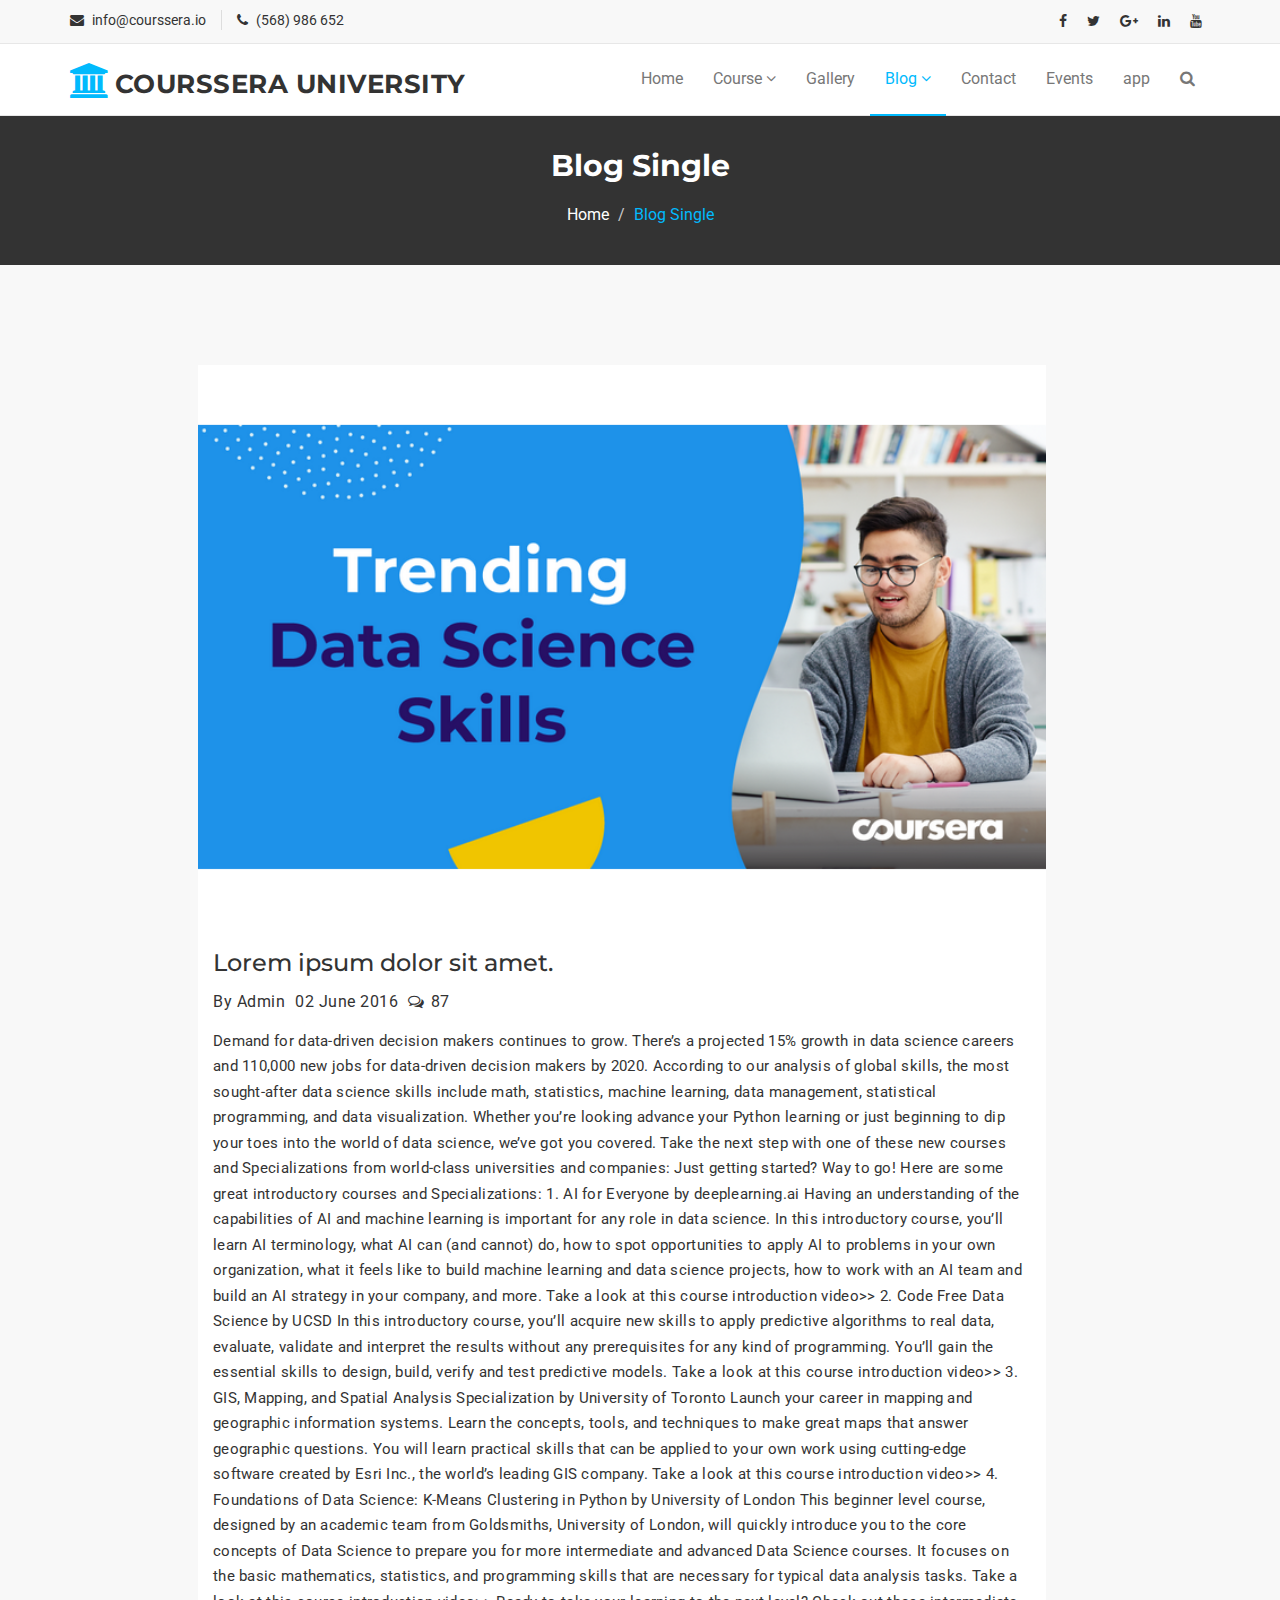
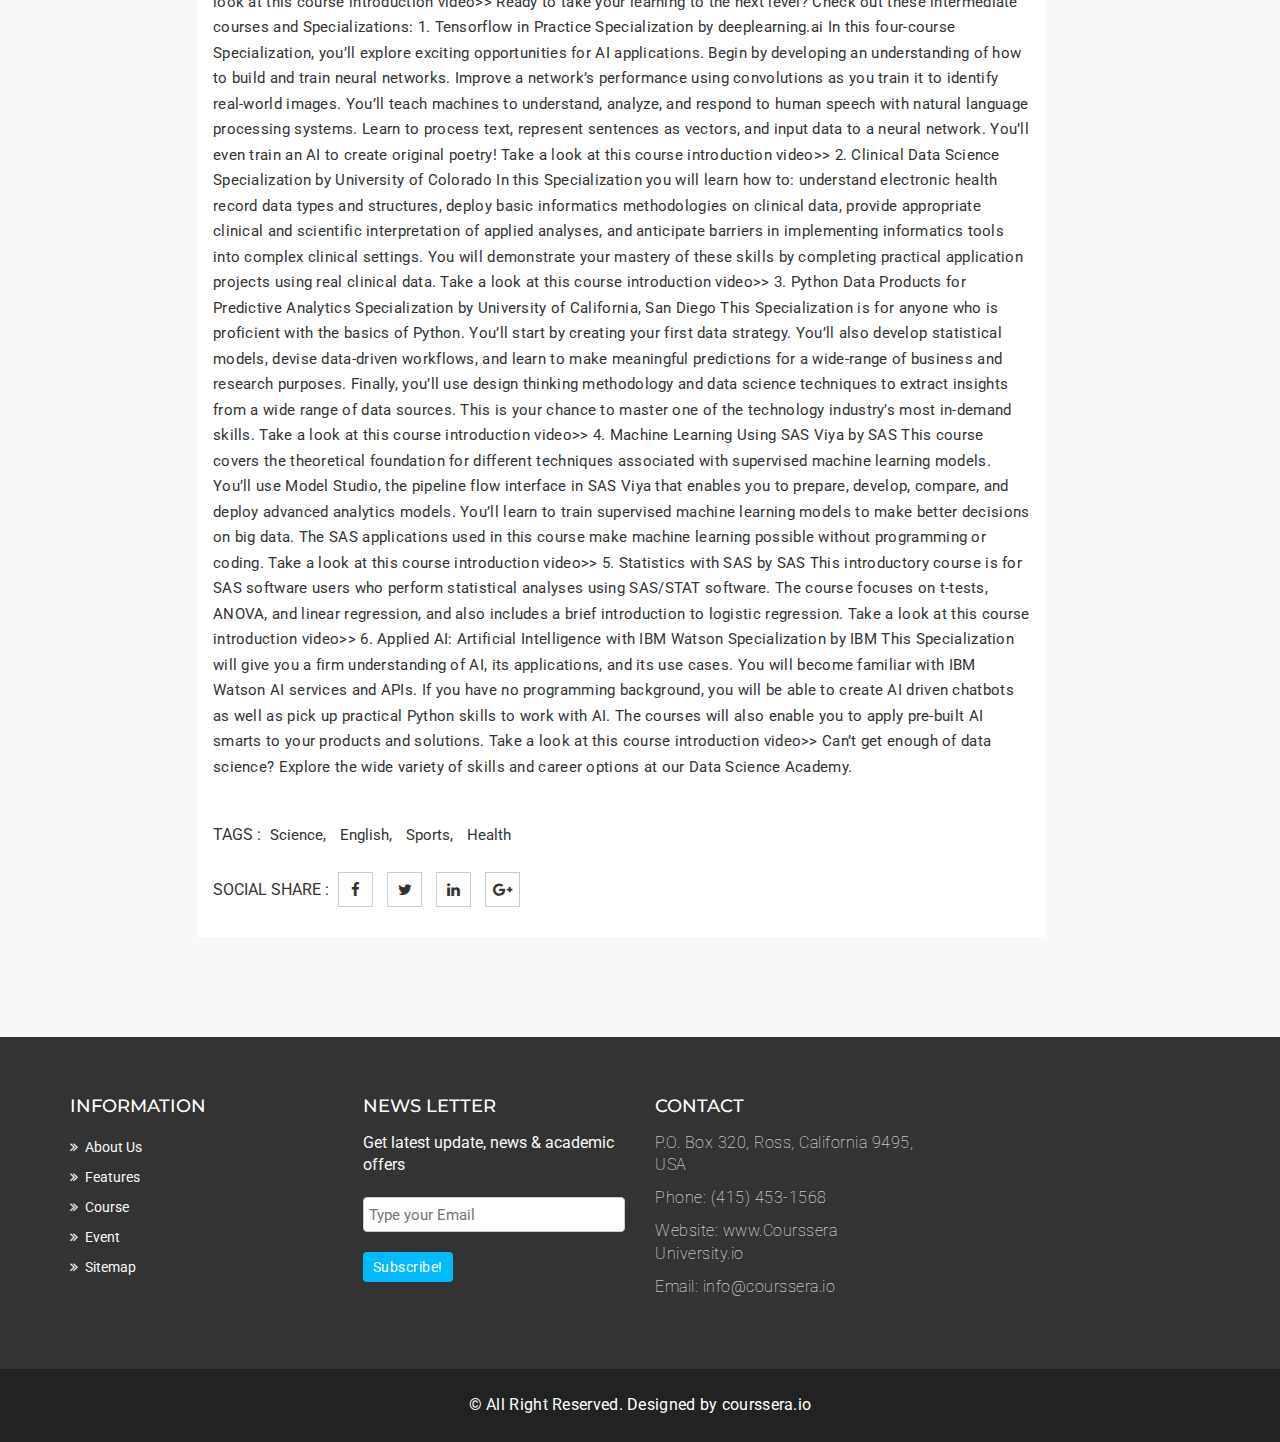
<file: Varsity/blog-single2.html>
<!DOCTYPE html>
<html lang="en">
  <head>
    <meta charset="utf-8">
    <meta http-equiv="X-UA-Compatible" content="IE=edge">
    <meta name="viewport" content="width=device-width, initial-scale=1">    
    <title>Courssera University | Blog Single</title>

    <!-- Favicon -->
    <link rel="shortcut icon" href="assets/img/favicon.ico" type="image/x-icon">

    <!-- Font awesome -->
    <link href="assets/css/font-awesome.css" rel="stylesheet">
    <!-- Bootstrap -->
    <link href="assets/css/bootstrap.css" rel="stylesheet">   
    <!-- Slick slider -->
    <link rel="stylesheet" type="text/css" href="assets/css/slick.css">          
    <!-- Fancybox slider -->
    <link rel="stylesheet" href="assets/css/jquery.fancybox.css" type="text/css" media="screen" /> 
    <!-- Theme color -->
    <link id="switcher" href="assets/css/theme-color/default-theme.css" rel="stylesheet">    

    <!-- Main style sheet -->
    <link href="assets/css/style.css" rel="stylesheet">    

   
    <!-- Google Fonts -->
    <link href='https://fonts.googleapis.com/css?family=Montserrat:400,700' rel='stylesheet' type='text/css'>
    <link href='https://fonts.googleapis.com/css?family=Roboto:400,400italic,300,300italic,500,700' rel='stylesheet' type='text/css'>
    

    <!-- HTML5 shim and Respond.js for IE8 support of HTML5 elements and media queries -->
    <!-- WARNING: Respond.js doesn't work if you view the page via file:// -->
    <!--[if lt IE 9]>
      <script src="https://oss.maxcdn.com/html5shiv/3.7.2/html5shiv.min.js"></script>
      <script src="https://oss.maxcdn.com/respond/1.4.2/respond.min.js"></script>
    <![endif]-->

  </head>
  <body>
  
  <!--START SCROLL TOP BUTTON -->
    <a class="scrollToTop" href="#">
      <i class="fa fa-angle-up"></i>      
    </a>
  <!-- END SCROLL TOP BUTTON -->

  <!-- Start header  -->
  <header id="mu-header">
    <div class="container">
      <div class="row">
        <div class="col-lg-12 col-md-12">
          <div class="mu-header-area">
            <div class="row">
              <div class="col-lg-6 col-md-6 col-sm-6 col-xs-6">
                <div class="mu-header-top-left">
                  <div class="mu-top-email">
                    <i class="fa fa-envelope"></i>
                    <span>info@courssera.io</span>
                  </div>
                  <div class="mu-top-phone">
                    <i class="fa fa-phone"></i>
                    <span>(568) 986 652</span>
                  </div>
                </div>
              </div>
              <div class="col-lg-6 col-md-6 col-sm-6 col-xs-6">
                <div class="mu-header-top-right">
                  <nav>
                    <ul class="mu-top-social-nav">
                      <li><a href="#"><span class="fa fa-facebook"></span></a></li>
                      <li><a href="#"><span class="fa fa-twitter"></span></a></li>
                      <li><a href="#"><span class="fa fa-google-plus"></span></a></li>
                      <li><a href="#"><span class="fa fa-linkedin"></span></a></li>
                      <li><a href="#"><span class="fa fa-youtube"></span></a></li>
                    </ul>
                  </nav>
                </div>
              </div>
            </div>
          </div>
        </div>
      </div>
    </div>
  </header>
  <!-- End header  -->
  <!-- Start menu -->
  <section id="mu-menu">
    <nav class="navbar navbar-default" role="navigation">  
      <div class="container">
        <div class="navbar-header">
          <!-- FOR MOBILE VIEW COLLAPSED BUTTON -->
          <button type="button" class="navbar-toggle collapsed" data-toggle="collapse" data-target="#navbar" aria-expanded="false" aria-controls="navbar">
            <span class="sr-only">Toggle navigation</span>
            <span class="icon-bar"></span>
            <span class="icon-bar"></span>
            <span class="icon-bar"></span>
          </button>
          <!-- LOGO -->              
          <!-- TEXT BASED LOGO -->
          <a class="navbar-brand" href="index.html"><i class="fa fa-university"></i><span>Courssera University</span></a>
          <!-- IMG BASED LOGO  -->
          <!-- <a class="navbar-brand" href="index.html"><img src="assets/img/logo.png" alt="logo"></a> -->
        </div>
        <div id="navbar" class="navbar-collapse collapse">
          <ul id="top-menu" class="nav navbar-nav navbar-right main-nav">
            <li><a href="index.html">Home</a></li>            
            <li class="dropdown">
              <a href="#" class="dropdown-toggle" data-toggle="dropdown">Course <span class="fa fa-angle-down"></span></a>
              <ul class="dropdown-menu" role="menu">
                <li><a href="course.html">Course Archive</a></li>                
                <li><a href="course-detail.html">Course Detail</a></li>                
              </ul>
            </li>           
            <li><a href="gallery.html">Gallery</a></li>
            <li class="dropdown active">
              <a href="#" class="dropdown-toggle" data-toggle="dropdown">Blog <span class="fa fa-angle-down"></span></a>
              <ul class="dropdown-menu" role="menu">
                <li><a href="blog-archive.html">Blog Archive</a></li>                
                <li><a href="blog-single.html">Blog Single</a></li>                
              </ul>
            </li>            
            <li><a href="contact.html">Contact</a></li>
            <li><a href="404.html">Events</a></li>  
            <li><a href="eleve.html">app</a></li>             
            <li><a href="#" id="mu-search-icon"><i class="fa fa-search"></i></a></li>
          </ul>                    
        </div><!--/.nav-collapse -->        
      </div>     
    </nav>
  </section>
  <!-- End menu -->
  <!-- Start search box -->
  <div id="mu-search">
    <div class="mu-search-area">      
      <button class="mu-search-close"><span class="fa fa-close"></span></button>
      <div class="container">
        <div class="row">
          <div class="col-md-12">            
            <form class="mu-search-form">
              <input type="search" placeholder="Type Your Keyword(s) & Hit Enter">
            </form>
          </div>
        </div>
      </div>
    </div>
  </div>
  <!-- End search box -->
 <!-- Page breadcrumb -->
 <section id="mu-page-breadcrumb">
   <div class="container">
     <div class="row">
       <div class="col-md-12">
         <div class="mu-page-breadcrumb-area">
           <h2>Blog Single</h2>
           <ol class="breadcrumb">
            <li><a href="index.html">Home</a></li>            
            <li class="active">Blog Single</li>
          </ol>
         </div>
       </div>
     </div>
   </div>
 </section>
 <!-- End breadcrumb -->
 <section id="mu-course-content">
   <div class="container">
     <div class="row">
       <div class="col-md-12">
         <div class="mu-course-content-area">
            <div class="row">
              <div class="col-md-9">
                <!-- start course content container -->
                <div class="mu-course-container mu-blog-single">
                  <div class="row">
                    <div class="col-md-12">
                      <article class="mu-blog-single-item">
                        <figure class="mu-blog-single-img">
                          <a href="#"><img alt="img" src="assets/img/blog/blog-3.png"></a>
                          <figcaption class="mu-blog-caption">
                            <h3><a href="#">Lorem ipsum dolor sit amet.</a></h3>
                          </figcaption>                      
                        </figure>
                        <div class="mu-blog-meta">
                          <a href="#">By Admin</a>
                          <a href="#">02 June 2016</a>
                          <span><i class="fa fa-comments-o"></i>87</span>
                        </div>
                        <div class="mu-blog-description">
                          <p>Demand for data-driven decision makers continues to grow.  There’s a projected 15% growth in data science careers and 110,000 new jobs for data-driven decision makers by 2020. According to our analysis of global skills, the most sought-after data science skills include math, statistics, machine learning, data management, statistical programming, and data visualization.

Whether you’re looking advance your Python learning or just beginning to dip your toes into the world of data science, we’ve got you covered. Take the next step with one of these new courses and Specializations from world-class universities and companies: 

Just getting started? Way to go! Here are some great introductory courses and Specializations:

1. AI for Everyone by deeplearning.ai

Having an understanding of the capabilities of AI and machine learning is important for any role in data science. In this introductory course, you’ll learn AI terminology, what AI can (and cannot) do, how to spot opportunities to apply AI to problems in your own organization, what it feels like to build machine learning and data science projects, how to work with an AI team and build an AI strategy in your company, and more.

Take a look at this course introduction video>>
2. Code Free Data Science by UCSD

In this introductory course, you’ll acquire new skills to apply predictive algorithms to real data, evaluate, validate and interpret the results without any prerequisites for any kind of programming. You’ll gain the essential skills to design, build, verify and test predictive models.  

Take a look at this course introduction video>>
3. GIS, Mapping, and Spatial Analysis Specialization by University of Toronto

Launch your career in mapping and geographic information systems. Learn the concepts, tools, and techniques to make great maps that answer geographic questions. You will learn practical skills that can be applied to your own work using cutting-edge software created by Esri Inc., the world’s leading GIS company.

Take a look at this course introduction video>>
4. Foundations of Data Science: K-Means Clustering in Python by University of London

This beginner level course, designed by an academic team from Goldsmiths, University of London, will quickly introduce you to the core concepts of Data Science to prepare you for more intermediate and advanced Data Science courses. It focuses on the basic mathematics, statistics, and programming skills that are necessary for typical data analysis tasks.

Take a look at this course introduction video>>
Ready to take your learning to the next level? Check out these intermediate courses and Specializations:

1. Tensorflow in Practice Specialization by deeplearning.ai 

In this four-course Specialization, you’ll explore exciting opportunities for AI applications. Begin by developing an understanding of how to build and train neural networks. Improve a network’s performance using convolutions as you train it to identify real-world images. You’ll teach machines to understand, analyze, and respond to human speech with natural language processing systems. Learn to process text, represent sentences as vectors, and input data to a neural network. You’ll even train an AI to create original poetry!

Take a look at this course introduction video>>
2. Clinical Data Science Specialization by University of Colorado

In this Specialization you will learn how to: understand electronic health record data types and structures, deploy basic informatics methodologies on clinical data,  provide appropriate clinical and scientific interpretation of applied analyses, and anticipate barriers in implementing informatics tools into complex clinical settings. You will demonstrate your mastery of these skills by completing practical application projects using real clinical data.

Take a look at this course introduction video>>
3. Python Data Products for Predictive Analytics Specialization by University of California, San Diego

This Specialization is for anyone who is proficient with the basics of Python. You’ll start by creating your first data strategy. You’ll also develop statistical models, devise data-driven workflows, and learn to make meaningful predictions for a wide-range of business and research purposes. Finally, you’ll use design thinking methodology and data science techniques to extract insights from a wide range of data sources. This is your chance to master one of the technology industry’s most in-demand skills.

Take a look at this course introduction video>>
4. Machine Learning Using SAS Viya by SAS

This course covers the theoretical foundation for different techniques associated with supervised machine learning models. You’ll use Model Studio, the pipeline flow interface in SAS Viya that enables you to prepare, develop, compare, and deploy advanced analytics models. You’ll learn to train supervised machine learning models to make better decisions on big data. The SAS applications used in this course make machine learning possible without programming or coding.

Take a look at this course introduction video>>
5. Statistics with SAS by SAS

This introductory course is for SAS software users who perform statistical analyses using SAS/STAT software. The course focuses on t-tests, ANOVA, and linear regression, and also includes a brief introduction to logistic regression.

Take a look at this course introduction video>>
6. Applied AI: Artificial Intelligence with IBM Watson Specialization by IBM

This Specialization will give you a firm understanding of AI, its applications, and its use cases. You will become familiar with IBM Watson AI services and APIs. If you have no programming background, you will be able to create AI driven chatbots as well as pick up practical Python skills to work with AI. The courses will also enable you to apply pre-built AI smarts to your products and solutions.

Take a look at this course introduction video>>
Can’t get enough of data science? Explore the wide variety of skills and career options at our Data Science Academy.</p>
                          
                        </div>
                        <!-- start blog post tags -->
                        <div class="mu-blog-tags">
                          <ul class="mu-news-single-tagnav">
                            <li>TAGS :</li>
                            <li><a href="#">Science,</a></li>
                            <li><a href="#">English,</a></li>
                            <li><a href="#">Sports,</a></li>
                            <li><a href="#">Health</a></li>
                          </ul>
                        </div>
                        <!-- End blog post tags -->
                        <!-- start blog social share -->
                        <div class="mu-blog-social">
                          <ul class="mu-news-social-nav">
                            <li>SOCIAL SHARE :</li>
                            <li><a href="#"><span class="fa fa-facebook"></span></a></li>
                            <li><a href="#"><span class="fa fa-twitter"></span></a></li>
                            <li><a href="#"><span class="fa fa-linkedin"></span></a></li>
                            <li><a href="#"><span class="fa fa-google-plus"></span></a></li>
                          </ul>
                        </div>
                        <!-- End blog social share -->
                      </article>
                    </div>                                   
                  </div>
                </div>
                <!-- end course content container -->
                <!-- start blog navigation -->
                <!-- <div class="row">
                  <div class="col-md-12">
                    <div class="mu-blog-single-navigation">
                      <a class="mu-blog-prev" href="#"><span class="fa fa-angle-left"></span>Prev</a>
                      <a class="mu-blog-next" href="#">Next<span class="fa fa-angle-right"></span></a>
                    </div>
                  </div>
                </div> -->
                <!-- end blog navigation -->
                <!-- start related course item -->
                <!-- <div class="row">
                  <div class="col-md-12">
                    <div class="mu-related-item">
                      <h3>Related News</h3>
                      <div class="mu-related-item-area">
                        <div id="mu-related-item-slide">
                          <div class="col-md-6">
                            <article class="mu-blog-single-item">
                              <figure class="mu-blog-single-img">
                                <a href="#"><img alt="img" src="assets/img/blog/blog-1.jpg"></a>
                                <figcaption class="mu-blog-caption">
                                  <h3><a href="#">Lorem ipsum dolor sit amet.</a></h3>
                                </figcaption>                      
                              </figure>
                              <div class="mu-blog-meta">
                                <a href="#">By Admin</a>
                                <a href="#">02 June 2016</a>
                                <span><i class="fa fa-comments-o"></i>87</span>
                              </div>
                              <div class="mu-blog-description">
                                <p>Lorem ipsum dolor sit amet, consectetur adipisicing elit. Beatae ipsum non voluptatum eum repellendus quod aliquid. Vitae, dolorum voluptate quis repudiandae eos molestiae dolores enim.</p>
                                <a href="#" class="mu-read-more-btn">Read More</a>
                              </div>
                            </article>
                          </div>
                          <div class="col-md-6">
                            <article class="mu-blog-single-item">
                              <figure class="mu-blog-single-img">
                                <a href="#"><img alt="img" src="assets/img/blog/blog-2.jpg"></a>
                                <figcaption class="mu-blog-caption">
                                  <h3><a href="#">Lorem ipsum dolor sit amet.</a></h3>
                                </figcaption>                      
                              </figure>
                              <div class="mu-blog-meta">
                                <a href="#">By Admin</a>
                                <a href="#">02 June 2016</a>
                                <span><i class="fa fa-comments-o"></i>87</span>
                              </div>
                              <div class="mu-blog-description">
                                <p>Lorem ipsum dolor sit amet, consectetur adipisicing elit. Beatae ipsum non voluptatum eum repellendus quod aliquid. Vitae, dolorum voluptate quis repudiandae eos molestiae dolores enim.</p>
                                <a href="#" class="mu-read-more-btn">Read More</a>
                              </div>
                            </article>
                          </div>
                          <div class="col-md-6">
                           <article class="mu-blog-single-item">
                              <figure class="mu-blog-single-img">
                                <a href="#"><img alt="img" src="assets/img/blog/blog-3.jpg"></a>
                                <figcaption class="mu-blog-caption">
                                  <h3><a href="#">Lorem ipsum dolor sit amet.</a></h3>
                                </figcaption>                      
                              </figure>
                              <div class="mu-blog-meta">
                                <a href="#">By Admin</a>
                                <a href="#">02 June 2016</a>
                                <span><i class="fa fa-comments-o"></i>87</span>
                              </div>
                              <div class="mu-blog-description">
                                <p>Lorem ipsum dolor sit amet, consectetur adipisicing elit. Beatae ipsum non voluptatum eum repellendus quod aliquid. Vitae, dolorum voluptate quis repudiandae eos molestiae dolores enim.</p>
                                <a href="#" class="mu-read-more-btn">Read More</a>
                              </div>
                            </article>
                          </div>
                          <div class="col-md-6">
                            <article class="mu-blog-single-item">
                              <figure class="mu-blog-single-img">
                                <a href="#"><img alt="img" src="assets/img/blog/blog-1.jpg"></a>
                                <figcaption class="mu-blog-caption">
                                  <h3><a href="#">Lorem ipsum dolor sit amet.</a></h3>
                                </figcaption>                      
                              </figure>
                              <div class="mu-blog-meta">
                                <a href="#">By Admin</a>
                                <a href="#">02 June 2016</a>
                                <span><i class="fa fa-comments-o"></i>87</span>
                              </div>
                              <div class="mu-blog-description">
                                <p>Lorem ipsum dolor sit amet, consectetur adipisicing elit. Beatae ipsum non voluptatum eum repellendus quod aliquid. Vitae, dolorum voluptate quis repudiandae eos molestiae dolores enim.</p>
                                <a href="#" class="mu-read-more-btn">Read More</a>
                              </div>
                            </article>
                          </div>
                        </div>
                      </div>
                    </div>
                  </div>
                </div> -->
                <!-- end start related course item -->
                <!-- start blog comment -->
                <!-- <div class="row">
                  <div class="col-md-12">
                    <div class="mu-comments-area">
                      <h3>5 Comments</h3>
                      <div class="comments">
                        <ul class="commentlist">
                          <li>
                            <div class="media">
                              <div class="media-left">    
                                <img alt="img" src="assets/img/testimonial-1.png" class="media-object news-img">
                              </div>
                              <div class="media-body">
                               <h4 class="author-name">David Muller</h4>
                               <span class="comments-date"> Posted on 12th June, 2016</span>
                               <p>Lorem Ipsum is that it has a more-or-less normal distribution of letters, as opposed to using 'Content here, content here', making it look like readable English</p>
                               <a class="reply-btn" href="#">Reply <span class="fa fa-long-arrow-right"></span></a>
                              </div>
                            </div>
                          </li>
                          <li>
                            <div class="media">
                              <div class="media-left">    
                                <img alt="img" src="assets/img/testimonial-2.png" class="media-object news-img">
                              </div>
                              <div class="media-body">
                               <h4 class="author-name">John Doe</h4>
                               <span class="comments-date"> Posted on 12th June, 2016</span>
                               <p>Lorem Ipsum is that it has a more-or-less normal distribution of letters, as opposed to using 'Content here, content here', making it look like readable English</p>
                               <a class="reply-btn" href="#">Reply <span class="fa fa-long-arrow-right"></span></a>
                              </div>
                            </div>
                          </li>
                          <ul class="children">
                            <li class="author-comments">
                              <div class="media">
                                <div class="media-left">    
                                  <img alt="img" src="assets/img/testimonial-3.png" class="media-object news-img">
                                </div>
                                <div class="media-body">
                                 <h4 class="author-name">Admin</h4>
                                 <span class="comments-date"> Posted on 12th June, 2016</span>
                                 <span class="author-tag">Author</span>
                                 <p>Lorem Ipsum is that it has a more-or-less normal distribution of letters, as opposed to using 'Content here, content here', making it look like readable English</p>
                                 <a class="reply-btn" href="#">Reply <span class="fa fa-long-arrow-right"></span></a>
                                </div>
                              </div>
                            </li>
                            <ul class="children">
                              <li>
                                <div class="media">
                                  <div class="media-left">    
                                    <img alt="img" src="assets/img/testimonial-1.png" class="media-object news-img">
                                  </div>
                                  <div class="media-body">
                                   <h4 class="author-name">David Muller</h4>
                                   <span class="comments-date"> Posted on 12th June, 2016</span>
                                   <p>Lorem Ipsum is that it has a more-or-less normal distribution of letters, as opposed to using 'Content here, content here', making it look like readable English</p>
                                   <a class="reply-btn" href="#">Reply <span class="fa fa-long-arrow-right"></span></a>
                                  </div>
                                </div>
                              </li>
                            </ul>
                          </ul>
                          <li>
                            <div class="media">
                              <div class="media-left">    
                                <img alt="img" src="assets/img/testimonial-2.png" class="media-object news-img">
                              </div>
                              <div class="media-body">
                               <h4 class="author-name">Jhon Doe</h4>
                               <span class="comments-date"> Posted on 12th June, 2016</span>
                               <p>Lorem Ipsum is that it has a more-or-less normal distribution of letters, as opposed to using 'Content here, content here', making it look like readable English</p>
                               <a class="reply-btn" href="#">Reply <span class="fa fa-long-arrow-right"></span></a>
                              </div>
                            </div>
                          </li>
                        </ul> -->
                        <!-- comments pagination -->
                        <!-- <nav>
                          <ul class="pagination comments-pagination">
                            <li>
                              <a aria-label="Previous" href="#">
                                <span class="fa fa-long-arrow-left"></span>
                              </a>
                            </li>
                            <li><a href="#">1</a></li>
                            <li><a href="#">2</a></li>
                            <li><a href="#">3</a></li>
                            <li><a href="#">4</a></li>
                            <li><a href="#">5</a></li>
                            <li>
                              <a aria-label="Next" href="#">
                                <span class="fa fa-long-arrow-right"></span>
                              </a>
                            </li>
                          </ul>
                        </nav>
                      </div>
                    </div>
                  </div>
                </div> -->
                <!-- end blog comment -->
                <!-- start respond form -->
                <!-- <div class="row">
                  <div class="col-md-12">
                    <div id="respond">
                      <h3 class="reply-title">Leave a Comment</h3>
                      <form id="commentform">
                        <p class="comment-notes">
                          Your email address will not be published. Required fields are marked <span class="required">*</span>
                        </p>
                        <p class="comment-form-author">
                          <label for="author">Name <span class="required">*</span></label>
                          <input type="text" required="required" size="30" value="" name="author">
                        </p>
                        <p class="comment-form-email">
                          <label for="email">Email <span class="required">*</span></label>
                          <input type="email" required="required" aria-required="true" value="" name="email">
                        </p>
                        <p class="comment-form-url">
                          <label for="url">Website</label>
                          <input type="url" value="" name="url">
                        </p>
                        <p class="comment-form-comment">
                          <label for="comment">Comment</label>
                          <textarea required="required" aria-required="true" rows="8" cols="45" name="comment"></textarea>
                        </p>
                        <p class="form-allowed-tags">
                          You may use these <abbr title="HyperText Markup Language">HTML</abbr> tags and attributes:  <code>&lt;a href="" title=""&gt; &lt;abbr title=""&gt; &lt;acronym title=""&gt; &lt;b&gt; &lt;blockquote cite=""&gt; &lt;cite&gt; &lt;code&gt; &lt;del datetime=""&gt; &lt;em&gt; &lt;i&gt; &lt;q cite=""&gt; &lt;s&gt; &lt;strike&gt; &lt;strong&gt; </code>
                        </p>
                        <p class="form-submit">
                          <input type="submit" value="Post Comment" class="mu-post-btn" name="submit">
                        </p>        
                      </form>
                    </div>
                  </div>
                </div> -->
                <!-- end respond form -->
              </div>
<!--               <div class="col-md-3">
 -->                <!-- start sidebar -->
<!--                 <aside class="mu-sidebar">
 -->                  <!-- start single sidebar -->
                 <!--  <div class="mu-single-sidebar">
                    <h3>Categories</h3>
                    <ul class="mu-sidebar-catg">
                      <li><a href="#">Web Design</a></li>
                      <li><a href="">Web Development</a></li>
                      <li><a href="">Math</a></li>
                      <li><a href="">Physics</a></li>
                      <li><a href="">Camestry</a></li>
                      <li><a href="">English</a></li>
                    </ul>
                  </div> -->
                  <!-- end single sidebar -->
                  <!-- start single sidebar -->
                 <!--  <div class="mu-single-sidebar">
                    <h3>Popular News</h3>
                    <div class="mu-sidebar-popular-courses">
                      <div class="media">
                        <div class="media-left">
                          <a href="#">
                            <img class="media-object" src="assets/img/courses/1.jpg" alt="img">
                          </a>
                        </div>
                        <div class="media-body">
                          <h4 class="media-heading"><a href="#">Medical Science</a></h4>                      
                          <span class="popular-course-price">$200.00</span>
                        </div>
                      </div>
                      <div class="media">
                        <div class="media-left">
                          <a href="#">
                            <img class="media-object" src="assets/img/courses/2.jpg" alt="img">
                          </a>
                        </div>
                        <div class="media-body">
                          <h4 class="media-heading"><a href="#">Web Design</a></h4>                      
                          <span class="popular-course-price">$250.00</span>
                        </div>
                      </div>
                      <div class="media">
                        <div class="media-left">
                          <a href="#">
                            <img class="media-object" src="assets/img/courses/3.jpg" alt="img">
                          </a>
                        </div>
                        <div class="media-body">
                          <h4 class="media-heading"><a href="#">Health & Sports</a></h4>                      
                          <span class="popular-course-price">$90.00</span>
                        </div>
                      </div>
                    </div>
                  </div> -->
                  <!-- end single sidebar -->
                  <!-- start single sidebar -->
                 <!--  <div class="mu-single-sidebar">
                    <h3>Archives</h3>
                    <ul class="mu-sidebar-catg mu-sidebar-archives">
                      <li><a href="#">May <span>(25)</span></a></li>
                      <li><a href="">June <span>(35)</span></a></li>
                      <li><a href="">July <span>(20)</span></a></li>
                      <li><a href="">August <span>(125)</span></a></li>
                      <li><a href="">September <span>(45)</span></a></li>
                      <li><a href="">October <span>(85)</span></a></li>
                    </ul>
                  </div> -->
                  <!-- end single sidebar -->
                  <!-- start single sidebar -->
                  <!-- <div class="mu-single-sidebar">
                    <h3>Tags Cloud</h3>
                    <div class="tag-cloud">
                      <a href="#">Health</a>
                      <a href="#">Science</a>
                      <a href="#">Sports</a>
                      <a href="#">Mathematics</a>
                      <a href="#">Web Design</a>
                      <a href="#">Admission</a>
                      <a href="#">History</a>
                      <a href="#">Environment</a>
                    </div>
                  </div> -->
                  <!-- end single sidebar -->
                </aside>
                <!-- / end sidebar -->
             </div>
           </div>
         </div>
       </div>
     </div>
   </div>
 </section>

  <!-- Start footer -->
  <footer id="mu-footer">
    <!-- start footer top -->
    <div class="mu-footer-top">
      <div class="container">
        <div class="mu-footer-top-area">
          <div class="row">
            <div class="col-lg-3 col-md-3 col-sm-3">
              <div class="mu-footer-widget">
                <h4>Information</h4>
                <ul>
                  <li><a href="index.html#mu-about-us">About Us</a></li>
                  <li><a href="index.html#mu-features">Features</a></li>
                  <li><a href="index.html#mu-latest-courses">Course</a></li>
                  <li><a href="404.html">Event</a></li>
                  <li><a href="contact.html">Sitemap</a></li>
                  <!-- <li><a href="">Term Of Use</a></li> -->
                </ul>
              </div>
            </div>
            <!-- <div class="col-lg-3 col-md-3 col-sm-3">
              <div class="mu-footer-widget">
                <h4>Student Help</h4>
                <ul>
                  <li><a href="">Get Started</a></li>
                  <li><a href="#">My Questions</a></li>
                  <li><a href="">Download Files</a></li>
                  <li><a href="">Latest Course</a></li>
                  <li><a href="">Academic News</a></li>                  
                </ul>
              </div>
            </div> -->
            <div class="col-lg-3 col-md-3 col-sm-3">
              <div class="mu-footer-widget">
                <h4>News letter</h4>
                <p>Get latest update, news & academic offers</p>
                <form class="mu-subscribe-form">
                  <input type="email" placeholder="Type your Email">
                  <button class="mu-subscribe-btn" type="submit">Subscribe!</button>
                </form>               
              </div>
            </div>
            <div class="col-lg-3 col-md-3 col-sm-3">
              <div class="mu-footer-widget">
                <h4>Contact</h4>
                <address>
                  <p>P.O. Box 320, Ross, California 9495, USA</p>
                  <p>Phone: (415) 453-1568 </p>
                  <p>Website: www.Courssera University.io</p>
                  <p>Email: info@courssera.io</p>
                </address>
              </div>
            </div>
          </div>
        </div>
      </div>
    </div>
    <!-- end footer top -->
    <!-- start footer bottom -->
    <div class="mu-footer-bottom">
      <div class="container">
        <div class="mu-footer-bottom-area">
          <p>&copy; All Right Reserved. Designed by <a href="http://www.markups.io/" rel="nofollow">courssera.io</a></p>
        </div>
      </div>
    </div>
    <!-- end footer bottom -->
  </footer>
  <!-- End footer -->





  
  <!-- jQuery library -->
  <script src="assets/js/jquery.min.js"></script>  
  <!-- Include all compiled plugins (below), or include individual files as needed -->
  <script src="assets/js/bootstrap.js"></script>   
  <!-- Slick slider -->
  <script type="text/javascript" src="assets/js/slick.js"></script>
  <!-- Counter -->
  <script type="text/javascript" src="assets/js/waypoints.js"></script>
  <script type="text/javascript" src="assets/js/jquery.counterup.js"></script>  
  <!-- Mixit slider -->
  <script type="text/javascript" src="assets/js/jquery.mixitup.js"></script>
  <!-- Add fancyBox -->        
  <script type="text/javascript" src="assets/js/jquery.fancybox.pack.js"></script>

  <!-- Custom js -->
  <script src="assets/js/custom.js"></script> 

  </body>
</html>
</file>
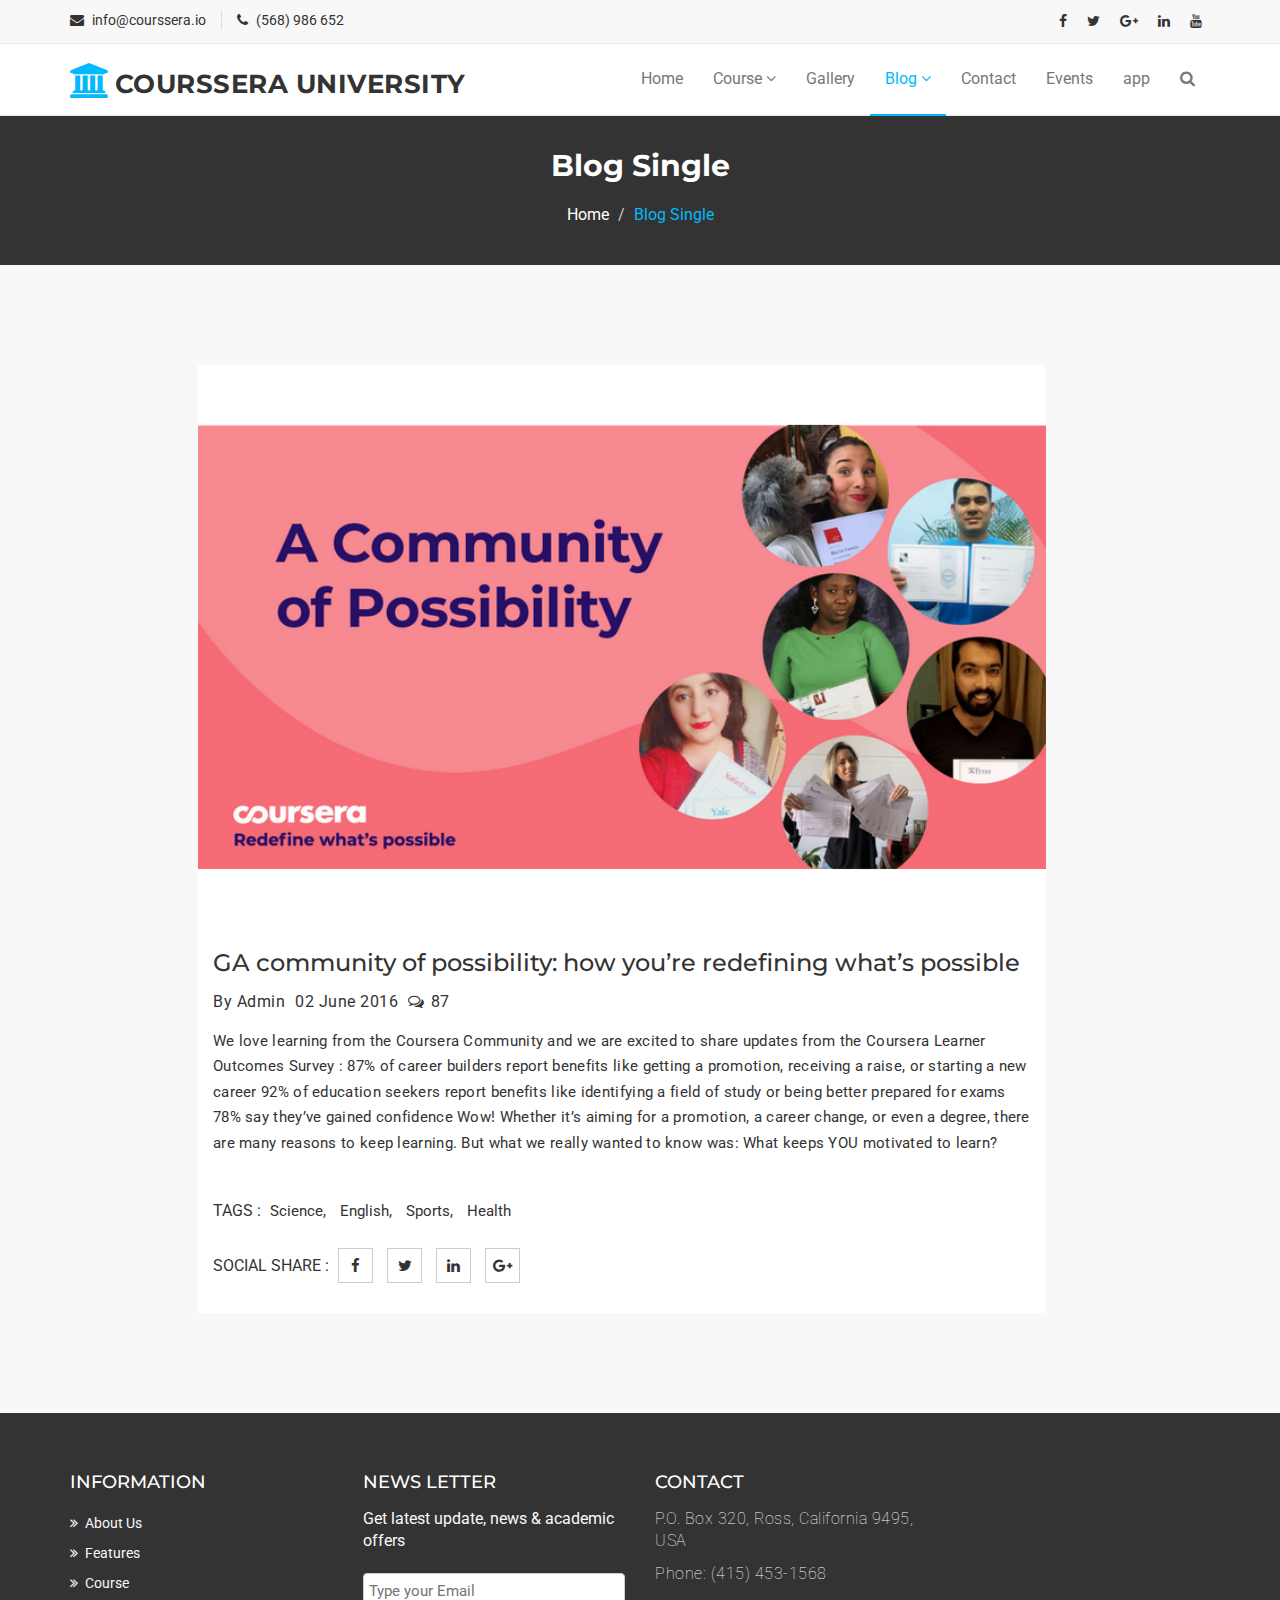
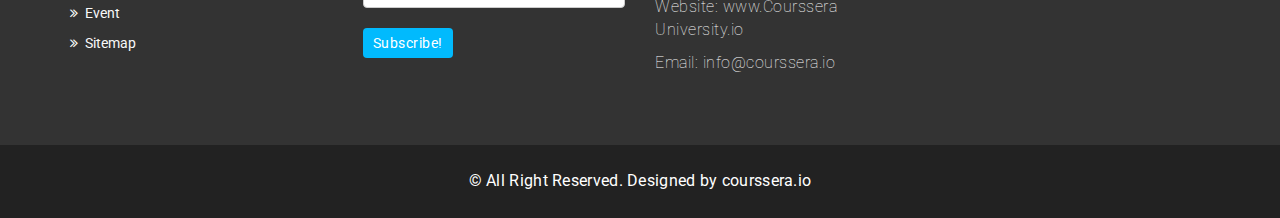
<file: Varsity/blog-single3.html>
<!DOCTYPE html>
<html lang="en">
  <head>
    <meta charset="utf-8">
    <meta http-equiv="X-UA-Compatible" content="IE=edge">
    <meta name="viewport" content="width=device-width, initial-scale=1">    
    <title>Courssera University | Blog Single</title>

    <!-- Favicon -->
    <link rel="shortcut icon" href="assets/img/favicon.ico" type="image/x-icon">

    <!-- Font awesome -->
    <link href="assets/css/font-awesome.css" rel="stylesheet">
    <!-- Bootstrap -->
    <link href="assets/css/bootstrap.css" rel="stylesheet">   
    <!-- Slick slider -->
    <link rel="stylesheet" type="text/css" href="assets/css/slick.css">          
    <!-- Fancybox slider -->
    <link rel="stylesheet" href="assets/css/jquery.fancybox.css" type="text/css" media="screen" /> 
    <!-- Theme color -->
    <link id="switcher" href="assets/css/theme-color/default-theme.css" rel="stylesheet">    

    <!-- Main style sheet -->
    <link href="assets/css/style.css" rel="stylesheet">    

   
    <!-- Google Fonts -->
    <link href='https://fonts.googleapis.com/css?family=Montserrat:400,700' rel='stylesheet' type='text/css'>
    <link href='https://fonts.googleapis.com/css?family=Roboto:400,400italic,300,300italic,500,700' rel='stylesheet' type='text/css'>
    

    <!-- HTML5 shim and Respond.js for IE8 support of HTML5 elements and media queries -->
    <!-- WARNING: Respond.js doesn't work if you view the page via file:// -->
    <!--[if lt IE 9]>
      <script src="https://oss.maxcdn.com/html5shiv/3.7.2/html5shiv.min.js"></script>
      <script src="https://oss.maxcdn.com/respond/1.4.2/respond.min.js"></script>
    <![endif]-->

  </head>
  <body>
  
  <!--START SCROLL TOP BUTTON -->
    <a class="scrollToTop" href="#">
      <i class="fa fa-angle-up"></i>      
    </a>
  <!-- END SCROLL TOP BUTTON -->

  <!-- Start header  -->
  <header id="mu-header">
    <div class="container">
      <div class="row">
        <div class="col-lg-12 col-md-12">
          <div class="mu-header-area">
            <div class="row">
              <div class="col-lg-6 col-md-6 col-sm-6 col-xs-6">
                <div class="mu-header-top-left">
                  <div class="mu-top-email">
                    <i class="fa fa-envelope"></i>
                    <span>info@courssera.io</span>
                  </div>
                  <div class="mu-top-phone">
                    <i class="fa fa-phone"></i>
                    <span>(568) 986 652</span>
                  </div>
                </div>
              </div>
              <div class="col-lg-6 col-md-6 col-sm-6 col-xs-6">
                <div class="mu-header-top-right">
                  <nav>
                    <ul class="mu-top-social-nav">
                      <li><a href="#"><span class="fa fa-facebook"></span></a></li>
                      <li><a href="#"><span class="fa fa-twitter"></span></a></li>
                      <li><a href="#"><span class="fa fa-google-plus"></span></a></li>
                      <li><a href="#"><span class="fa fa-linkedin"></span></a></li>
                      <li><a href="#"><span class="fa fa-youtube"></span></a></li>
                    </ul>
                  </nav>
                </div>
              </div>
            </div>
          </div>
        </div>
      </div>
    </div>
  </header>
  <!-- End header  -->
  <!-- Start menu -->
  <section id="mu-menu">
    <nav class="navbar navbar-default" role="navigation">  
      <div class="container">
        <div class="navbar-header">
          <!-- FOR MOBILE VIEW COLLAPSED BUTTON -->
          <button type="button" class="navbar-toggle collapsed" data-toggle="collapse" data-target="#navbar" aria-expanded="false" aria-controls="navbar">
            <span class="sr-only">Toggle navigation</span>
            <span class="icon-bar"></span>
            <span class="icon-bar"></span>
            <span class="icon-bar"></span>
          </button>
          <!-- LOGO -->              
          <!-- TEXT BASED LOGO -->
          <a class="navbar-brand" href="index.html"><i class="fa fa-university"></i><span>Courssera University</span></a>
          <!-- IMG BASED LOGO  -->
          <!-- <a class="navbar-brand" href="index.html"><img src="assets/img/logo.png" alt="logo"></a> -->
        </div>
        <div id="navbar" class="navbar-collapse collapse">
          <ul id="top-menu" class="nav navbar-nav navbar-right main-nav">
            <li><a href="index.html">Home</a></li>            
            <li class="dropdown">
              <a href="#" class="dropdown-toggle" data-toggle="dropdown">Course <span class="fa fa-angle-down"></span></a>
              <ul class="dropdown-menu" role="menu">
                <li><a href="course.html">Course Archive</a></li>                
                <li><a href="course-detail.html">Course Detail</a></li>                
              </ul>
            </li>           
            <li><a href="gallery.html">Gallery</a></li>
            <li class="dropdown active">
              <a href="#" class="dropdown-toggle" data-toggle="dropdown">Blog <span class="fa fa-angle-down"></span></a>
              <ul class="dropdown-menu" role="menu">
                <li><a href="blog-archive.html">Blog Archive</a></li>                
                <li><a href="blog-single.html">Blog Single</a></li>                
              </ul>
            </li>            
            <li><a href="contact.html">Contact</a></li>
            <li><a href="404.html">Events</a></li>   
            <li><a href="eleve.html">app</a></li>            
            <li><a href="#" id="mu-search-icon"><i class="fa fa-search"></i></a></li>
          </ul>                    
        </div><!--/.nav-collapse -->        
      </div>     
    </nav>
  </section>
  <!-- End menu -->
  <!-- Start search box -->
  <div id="mu-search">
    <div class="mu-search-area">      
      <button class="mu-search-close"><span class="fa fa-close"></span></button>
      <div class="container">
        <div class="row">
          <div class="col-md-12">            
            <form class="mu-search-form">
              <input type="search" placeholder="Type Your Keyword(s) & Hit Enter">
            </form>
          </div>
        </div>
      </div>
    </div>
  </div>
  <!-- End search box -->
 <!-- Page breadcrumb -->
 <section id="mu-page-breadcrumb">
   <div class="container">
     <div class="row">
       <div class="col-md-12">
         <div class="mu-page-breadcrumb-area">
           <h2>Blog Single</h2>
           <ol class="breadcrumb">
            <li><a href="index.html">Home</a></li>            
            <li class="active">Blog Single</li>
          </ol>
         </div>
       </div>
     </div>
   </div>
 </section>
 <!-- End breadcrumb -->
 <section id="mu-course-content">
   <div class="container">
     <div class="row">
       <div class="col-md-12">
         <div class="mu-course-content-area">
            <div class="row">
              <div class="col-md-9">
                <!-- start course content container -->
                <div class="mu-course-container mu-blog-single">
                  <div class="row">
                    <div class="col-md-12">
                      <article class="mu-blog-single-item">
                        <figure class="mu-blog-single-img">
                          <a href="#"><img alt="img" src="assets/img/blog/blog-4.png"></a>
                          <figcaption class="mu-blog-caption">
                            <h3><a href="#">GA community of possibility: how you’re redefining what’s possible</a></h3>
                          </figcaption>                      
                        </figure>
                        <div class="mu-blog-meta">
                          <a href="#">By Admin</a>
                          <a href="#">02 June 2016</a>
                          <span><i class="fa fa-comments-o"></i>87</span>
                        </div>
                        <div class="mu-blog-description">
                          <p>We love learning from the Coursera Community and we are excited to share updates from the Coursera Learner Outcomes Survey : 87% of career builders report benefits like getting a promotion, receiving a raise, or starting a new career 92% of education seekers report benefits like identifying a field of study or being better prepared for exams 78% say they’ve gained confidence Wow! Whether it’s aiming for a promotion, a career change, or even a degree, there are many reasons to keep learning. But what we really wanted to know was: What keeps YOU motivated to learn?</p>
                          
                        </div>
                        <!-- start blog post tags -->
                        <div class="mu-blog-tags">
                          <ul class="mu-news-single-tagnav">
                            <li>TAGS :</li>
                            <li><a href="#">Science,</a></li>
                            <li><a href="#">English,</a></li>
                            <li><a href="#">Sports,</a></li>
                            <li><a href="#">Health</a></li>
                          </ul>
                        </div>
                        <!-- End blog post tags -->
                        <!-- start blog social share -->
                        <div class="mu-blog-social">
                          <ul class="mu-news-social-nav">
                            <li>SOCIAL SHARE :</li>
                            <li><a href="#"><span class="fa fa-facebook"></span></a></li>
                            <li><a href="#"><span class="fa fa-twitter"></span></a></li>
                            <li><a href="#"><span class="fa fa-linkedin"></span></a></li>
                            <li><a href="#"><span class="fa fa-google-plus"></span></a></li>
                          </ul>
                        </div>
                        <!-- End blog social share -->
                      </article>
                    </div>                                   
                  </div>
                </div>
                <!-- end course content container -->
                <!-- start blog navigation -->
                <!-- <div class="row">
                  <div class="col-md-12">
                    <div class="mu-blog-single-navigation">
                      <a class="mu-blog-prev" href="#"><span class="fa fa-angle-left"></span>Prev</a>
                      <a class="mu-blog-next" href="#">Next<span class="fa fa-angle-right"></span></a>
                    </div>
                  </div>
                </div> -->
                <!-- end blog navigation -->
                <!-- start related course item -->
                <!-- <div class="row">
                  <div class="col-md-12">
                    <div class="mu-related-item">
                      <h3>Related News</h3>
                      <div class="mu-related-item-area">
                        <div id="mu-related-item-slide">
                          <div class="col-md-6">
                            <article class="mu-blog-single-item">
                              <figure class="mu-blog-single-img">
                                <a href="#"><img alt="img" src="assets/img/blog/blog-1.jpg"></a>
                                <figcaption class="mu-blog-caption">
                                  <h3><a href="#">Lorem ipsum dolor sit amet.</a></h3>
                                </figcaption>                      
                              </figure>
                              <div class="mu-blog-meta">
                                <a href="#">By Admin</a>
                                <a href="#">02 June 2016</a>
                                <span><i class="fa fa-comments-o"></i>87</span>
                              </div>
                              <div class="mu-blog-description">
                                <p>Lorem ipsum dolor sit amet, consectetur adipisicing elit. Beatae ipsum non voluptatum eum repellendus quod aliquid. Vitae, dolorum voluptate quis repudiandae eos molestiae dolores enim.</p>
                                <a href="#" class="mu-read-more-btn">Read More</a>
                              </div>
                            </article>
                          </div>
                          <div class="col-md-6">
                            <article class="mu-blog-single-item">
                              <figure class="mu-blog-single-img">
                                <a href="#"><img alt="img" src="assets/img/blog/blog-2.jpg"></a>
                                <figcaption class="mu-blog-caption">
                                  <h3><a href="#">Lorem ipsum dolor sit amet.</a></h3>
                                </figcaption>                      
                              </figure>
                              <div class="mu-blog-meta">
                                <a href="#">By Admin</a>
                                <a href="#">02 June 2016</a>
                                <span><i class="fa fa-comments-o"></i>87</span>
                              </div>
                              <div class="mu-blog-description">
                                <p>Lorem ipsum dolor sit amet, consectetur adipisicing elit. Beatae ipsum non voluptatum eum repellendus quod aliquid. Vitae, dolorum voluptate quis repudiandae eos molestiae dolores enim.</p>
                                <a href="#" class="mu-read-more-btn">Read More</a>
                              </div>
                            </article>
                          </div>
                          <div class="col-md-6">
                           <article class="mu-blog-single-item">
                              <figure class="mu-blog-single-img">
                                <a href="#"><img alt="img" src="assets/img/blog/blog-3.jpg"></a>
                                <figcaption class="mu-blog-caption">
                                  <h3><a href="#">Lorem ipsum dolor sit amet.</a></h3>
                                </figcaption>                      
                              </figure>
                              <div class="mu-blog-meta">
                                <a href="#">By Admin</a>
                                <a href="#">02 June 2016</a>
                                <span><i class="fa fa-comments-o"></i>87</span>
                              </div>
                              <div class="mu-blog-description">
                                <p>Lorem ipsum dolor sit amet, consectetur adipisicing elit. Beatae ipsum non voluptatum eum repellendus quod aliquid. Vitae, dolorum voluptate quis repudiandae eos molestiae dolores enim.</p>
                                <a href="#" class="mu-read-more-btn">Read More</a>
                              </div>
                            </article>
                          </div>
                          <div class="col-md-6">
                            <article class="mu-blog-single-item">
                              <figure class="mu-blog-single-img">
                                <a href="#"><img alt="img" src="assets/img/blog/blog-1.jpg"></a>
                                <figcaption class="mu-blog-caption">
                                  <h3><a href="#">Lorem ipsum dolor sit amet.</a></h3>
                                </figcaption>                      
                              </figure>
                              <div class="mu-blog-meta">
                                <a href="#">By Admin</a>
                                <a href="#">02 June 2016</a>
                                <span><i class="fa fa-comments-o"></i>87</span>
                              </div>
                              <div class="mu-blog-description">
                                <p>Lorem ipsum dolor sit amet, consectetur adipisicing elit. Beatae ipsum non voluptatum eum repellendus quod aliquid. Vitae, dolorum voluptate quis repudiandae eos molestiae dolores enim.</p>
                                <a href="#" class="mu-read-more-btn">Read More</a>
                              </div>
                            </article>
                          </div>
                        </div>
                      </div>
                    </div>
                  </div>
                </div> -->
                <!-- end start related course item -->
                <!-- start blog comment -->
                <!-- <div class="row">
                  <div class="col-md-12">
                    <div class="mu-comments-area">
                      <h3>5 Comments</h3>
                      <div class="comments">
                        <ul class="commentlist">
                          <li>
                            <div class="media">
                              <div class="media-left">    
                                <img alt="img" src="assets/img/testimonial-1.png" class="media-object news-img">
                              </div>
                              <div class="media-body">
                               <h4 class="author-name">David Muller</h4>
                               <span class="comments-date"> Posted on 12th June, 2016</span>
                               <p>Lorem Ipsum is that it has a more-or-less normal distribution of letters, as opposed to using 'Content here, content here', making it look like readable English</p>
                               <a class="reply-btn" href="#">Reply <span class="fa fa-long-arrow-right"></span></a>
                              </div>
                            </div>
                          </li>
                          <li>
                            <div class="media">
                              <div class="media-left">    
                                <img alt="img" src="assets/img/testimonial-2.png" class="media-object news-img">
                              </div>
                              <div class="media-body">
                               <h4 class="author-name">John Doe</h4>
                               <span class="comments-date"> Posted on 12th June, 2016</span>
                               <p>Lorem Ipsum is that it has a more-or-less normal distribution of letters, as opposed to using 'Content here, content here', making it look like readable English</p>
                               <a class="reply-btn" href="#">Reply <span class="fa fa-long-arrow-right"></span></a>
                              </div>
                            </div>
                          </li>
                          <ul class="children">
                            <li class="author-comments">
                              <div class="media">
                                <div class="media-left">    
                                  <img alt="img" src="assets/img/testimonial-3.png" class="media-object news-img">
                                </div>
                                <div class="media-body">
                                 <h4 class="author-name">Admin</h4>
                                 <span class="comments-date"> Posted on 12th June, 2016</span>
                                 <span class="author-tag">Author</span>
                                 <p>Lorem Ipsum is that it has a more-or-less normal distribution of letters, as opposed to using 'Content here, content here', making it look like readable English</p>
                                 <a class="reply-btn" href="#">Reply <span class="fa fa-long-arrow-right"></span></a>
                                </div>
                              </div>
                            </li>
                            <ul class="children">
                              <li>
                                <div class="media">
                                  <div class="media-left">    
                                    <img alt="img" src="assets/img/testimonial-1.png" class="media-object news-img">
                                  </div>
                                  <div class="media-body">
                                   <h4 class="author-name">David Muller</h4>
                                   <span class="comments-date"> Posted on 12th June, 2016</span>
                                   <p>Lorem Ipsum is that it has a more-or-less normal distribution of letters, as opposed to using 'Content here, content here', making it look like readable English</p>
                                   <a class="reply-btn" href="#">Reply <span class="fa fa-long-arrow-right"></span></a>
                                  </div>
                                </div>
                              </li>
                            </ul>
                          </ul>
                          <li>
                            <div class="media">
                              <div class="media-left">    
                                <img alt="img" src="assets/img/testimonial-2.png" class="media-object news-img">
                              </div>
                              <div class="media-body">
                               <h4 class="author-name">Jhon Doe</h4>
                               <span class="comments-date"> Posted on 12th June, 2016</span>
                               <p>Lorem Ipsum is that it has a more-or-less normal distribution of letters, as opposed to using 'Content here, content here', making it look like readable English</p>
                               <a class="reply-btn" href="#">Reply <span class="fa fa-long-arrow-right"></span></a>
                              </div>
                            </div>
                          </li>
                        </ul> -->
                        <!-- comments pagination -->
                        <!-- <nav>
                          <ul class="pagination comments-pagination">
                            <li>
                              <a aria-label="Previous" href="#">
                                <span class="fa fa-long-arrow-left"></span>
                              </a>
                            </li>
                            <li><a href="#">1</a></li>
                            <li><a href="#">2</a></li>
                            <li><a href="#">3</a></li>
                            <li><a href="#">4</a></li>
                            <li><a href="#">5</a></li>
                            <li>
                              <a aria-label="Next" href="#">
                                <span class="fa fa-long-arrow-right"></span>
                              </a>
                            </li>
                          </ul>
                        </nav>
                      </div>
                    </div>
                  </div>
                </div> -->
                <!-- end blog comment -->
                <!-- start respond form -->
                <!-- <div class="row">
                  <div class="col-md-12">
                    <div id="respond">
                      <h3 class="reply-title">Leave a Comment</h3>
                      <form id="commentform">
                        <p class="comment-notes">
                          Your email address will not be published. Required fields are marked <span class="required">*</span>
                        </p>
                        <p class="comment-form-author">
                          <label for="author">Name <span class="required">*</span></label>
                          <input type="text" required="required" size="30" value="" name="author">
                        </p>
                        <p class="comment-form-email">
                          <label for="email">Email <span class="required">*</span></label>
                          <input type="email" required="required" aria-required="true" value="" name="email">
                        </p>
                        <p class="comment-form-url">
                          <label for="url">Website</label>
                          <input type="url" value="" name="url">
                        </p>
                        <p class="comment-form-comment">
                          <label for="comment">Comment</label>
                          <textarea required="required" aria-required="true" rows="8" cols="45" name="comment"></textarea>
                        </p>
                        <p class="form-allowed-tags">
                          You may use these <abbr title="HyperText Markup Language">HTML</abbr> tags and attributes:  <code>&lt;a href="" title=""&gt; &lt;abbr title=""&gt; &lt;acronym title=""&gt; &lt;b&gt; &lt;blockquote cite=""&gt; &lt;cite&gt; &lt;code&gt; &lt;del datetime=""&gt; &lt;em&gt; &lt;i&gt; &lt;q cite=""&gt; &lt;s&gt; &lt;strike&gt; &lt;strong&gt; </code>
                        </p>
                        <p class="form-submit">
                          <input type="submit" value="Post Comment" class="mu-post-btn" name="submit">
                        </p>        
                      </form>
                    </div>
                  </div>
                </div> -->
                <!-- end respond form -->
              </div>
             <!--  <div class="col-md-3"> -->
                <!-- start sidebar -->
                <!-- <aside class="mu-sidebar"> -->
                  <!-- start single sidebar -->
                  <!-- <div class="mu-single-sidebar">
                    <h3>Categories</h3>
                    <ul class="mu-sidebar-catg">
                      <li><a href="#">Web Design</a></li>
                      <li><a href="">Web Development</a></li>
                      <li><a href="">Math</a></li>
                      <li><a href="">Physics</a></li>
                      <li><a href="">Camestry</a></li>
                      <li><a href="">English</a></li>
                    </ul>
                  </div> -->
                  <!-- end single sidebar -->
                  <!-- start single sidebar -->
               <!--    <div class="mu-single-sidebar">
                    <h3>Popular News</h3>
                    <div class="mu-sidebar-popular-courses">
                      <div class="media">
                        <div class="media-left">
                          <a href="#">
                            <img class="media-object" src="assets/img/courses/1.jpg" alt="img">
                          </a>
                        </div>
                        <div class="media-body">
                          <h4 class="media-heading"><a href="#">Medical Science</a></h4>                      
                          <span class="popular-course-price">$200.00</span>
                        </div>
                      </div>
                      <div class="media">
                        <div class="media-left">
                          <a href="#">
                            <img class="media-object" src="assets/img/courses/2.jpg" alt="img">
                          </a>
                        </div>
                        <div class="media-body">
                          <h4 class="media-heading"><a href="#">Web Design</a></h4>                      
                          <span class="popular-course-price">$250.00</span>
                        </div>
                      </div>
                      <div class="media">
                        <div class="media-left">
                          <a href="#">
                            <img class="media-object" src="assets/img/courses/3.jpg" alt="img">
                          </a>
                        </div>
                        <div class="media-body">
                          <h4 class="media-heading"><a href="#">Health & Sports</a></h4>                      
                          <span class="popular-course-price">$90.00</span>
                        </div>
                      </div>
                    </div>
                  </div> -->
                  <!-- end single sidebar -->
                  <!-- start single sidebar -->
                  <!-- <div class="mu-single-sidebar">
                    <h3>Archives</h3>
                    <ul class="mu-sidebar-catg mu-sidebar-archives">
                      <li><a href="#">May <span>(25)</span></a></li>
                      <li><a href="">June <span>(35)</span></a></li>
                      <li><a href="">July <span>(20)</span></a></li>
                      <li><a href="">August <span>(125)</span></a></li>
                      <li><a href="">September <span>(45)</span></a></li>
                      <li><a href="">October <span>(85)</span></a></li>
                    </ul>
                  </div> -->
                  <!-- end single sidebar -->
                  <!-- start single sidebar -->
                  <!-- <div class="mu-single-sidebar">
                    <h3>Tags Cloud</h3>
                    <div class="tag-cloud">
                      <a href="#">Health</a>
                      <a href="#">Science</a>
                      <a href="#">Sports</a>
                      <a href="#">Mathematics</a>
                      <a href="#">Web Design</a>
                      <a href="#">Admission</a>
                      <a href="#">History</a>
                      <a href="#">Environment</a>
                    </div>
                  </div> -->
                  <!-- end single sidebar -->
                </aside>
                <!-- / end sidebar -->
             </div>
           </div>
         </div>
       </div>
     </div>
   </div>
 </section>

  <!-- Start footer -->
  <footer id="mu-footer">
    <!-- start footer top -->
    <div class="mu-footer-top">
      <div class="container">
        <div class="mu-footer-top-area">
          <div class="row">
            <div class="col-lg-3 col-md-3 col-sm-3">
              <div class="mu-footer-widget">
                <h4>Information</h4>
                <ul>
                  <li><a href="index.html#mu-about-us">About Us</a></li>
                  <li><a href="index.html#mu-features">Features</a></li>
                  <li><a href="index.html#mu-latest-courses">Course</a></li>
                  <li><a href="404.html">Event</a></li>
                  <li><a href="contact.html">Sitemap</a></li>
                  <!-- <li><a href="">Term Of Use</a></li> -->
                </ul>
              </div>
            </div>
            <!-- <div class="col-lg-3 col-md-3 col-sm-3">
              <div class="mu-footer-widget">
                <h4>Student Help</h4>
                <ul>
                  <li><a href="">Get Started</a></li>
                  <li><a href="#">My Questions</a></li>
                  <li><a href="">Download Files</a></li>
                  <li><a href="">Latest Course</a></li>
                  <li><a href="">Academic News</a></li>                  
                </ul>
              </div>
            </div> -->
            <div class="col-lg-3 col-md-3 col-sm-3">
              <div class="mu-footer-widget">
                <h4>News letter</h4>
                <p>Get latest update, news & academic offers</p>
                <form class="mu-subscribe-form">
                  <input type="email" placeholder="Type your Email">
                  <button class="mu-subscribe-btn" type="submit">Subscribe!</button>
                </form>               
              </div>
            </div>
            <div class="col-lg-3 col-md-3 col-sm-3">
              <div class="mu-footer-widget">
                <h4>Contact</h4>
                <address>
                  <p>P.O. Box 320, Ross, California 9495, USA</p>
                  <p>Phone: (415) 453-1568 </p>
                  <p>Website: www.Courssera University.io</p>
                  <p>Email: info@courssera.io</p>
                </address>
              </div>
            </div>
          </div>
        </div>
      </div>
    </div>
    <!-- end footer top -->
    <!-- start footer bottom -->
    <div class="mu-footer-bottom">
      <div class="container">
        <div class="mu-footer-bottom-area">
          <p>&copy; All Right Reserved. Designed by <a href="http://www.markups.io/" rel="nofollow">courssera.io</a></p>
        </div>
      </div>
    </div>
    <!-- end footer bottom -->
  </footer>
  <!-- End footer -->





  
  <!-- jQuery library -->
  <script src="assets/js/jquery.min.js"></script>  
  <!-- Include all compiled plugins (below), or include individual files as needed -->
  <script src="assets/js/bootstrap.js"></script>   
  <!-- Slick slider -->
  <script type="text/javascript" src="assets/js/slick.js"></script>
  <!-- Counter -->
  <script type="text/javascript" src="assets/js/waypoints.js"></script>
  <script type="text/javascript" src="assets/js/jquery.counterup.js"></script>  
  <!-- Mixit slider -->
  <script type="text/javascript" src="assets/js/jquery.mixitup.js"></script>
  <!-- Add fancyBox -->        
  <script type="text/javascript" src="assets/js/jquery.fancybox.pack.js"></script>

  <!-- Custom js -->
  <script src="assets/js/custom.js"></script> 

  </body>
</html>
</file>
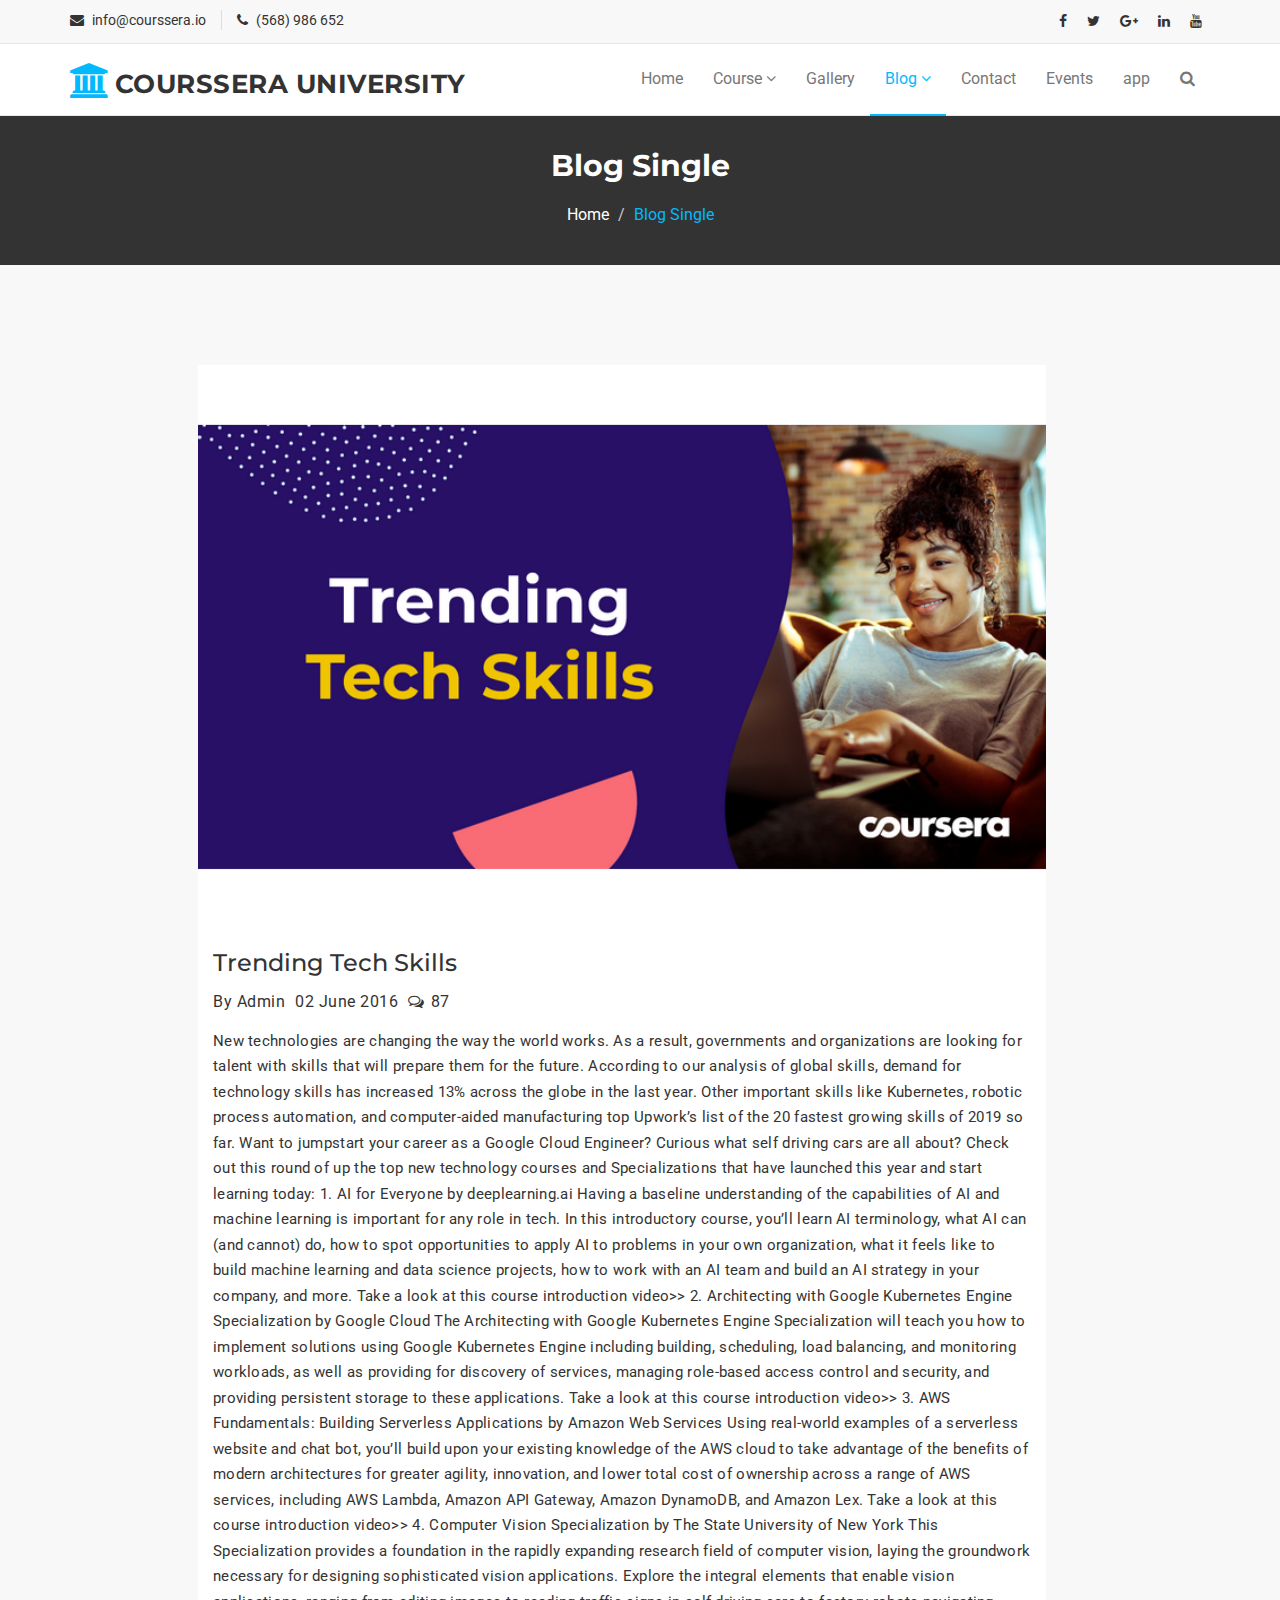
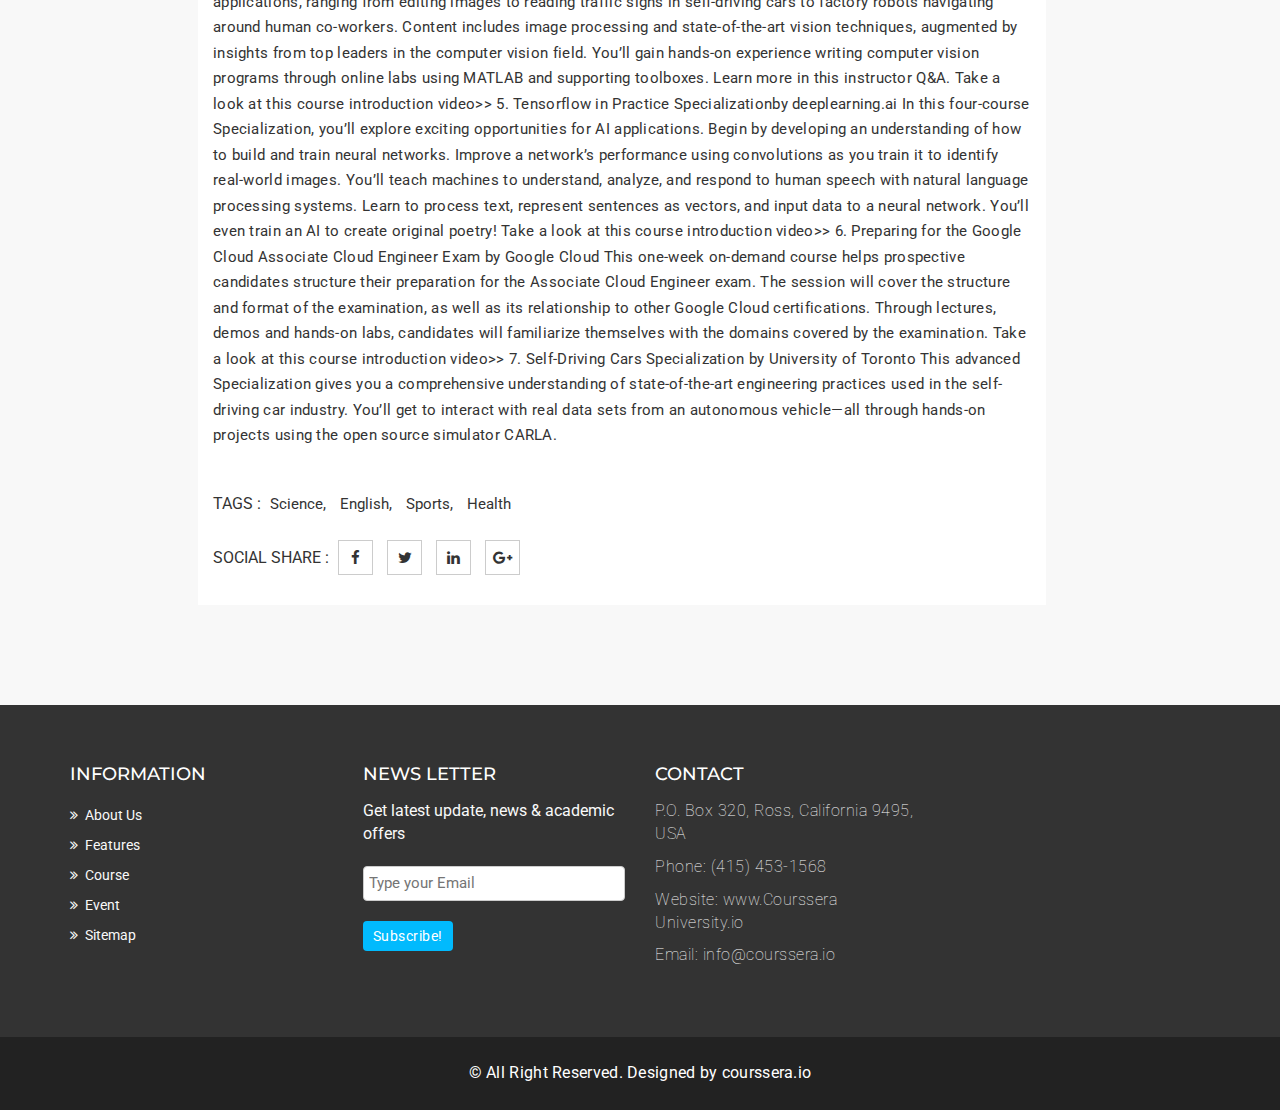
<file: Varsity/blog-single4.html>
<!DOCTYPE html>
<html lang="en">
  <head>
    <meta charset="utf-8">
    <meta http-equiv="X-UA-Compatible" content="IE=edge">
    <meta name="viewport" content="width=device-width, initial-scale=1">    
    <title>Courssera University | Blog Single</title>

    <!-- Favicon -->
    <link rel="shortcut icon" href="assets/img/favicon.ico" type="image/x-icon">

    <!-- Font awesome -->
    <link href="assets/css/font-awesome.css" rel="stylesheet">
    <!-- Bootstrap -->
    <link href="assets/css/bootstrap.css" rel="stylesheet">   
    <!-- Slick slider -->
    <link rel="stylesheet" type="text/css" href="assets/css/slick.css">          
    <!-- Fancybox slider -->
    <link rel="stylesheet" href="assets/css/jquery.fancybox.css" type="text/css" media="screen" /> 
    <!-- Theme color -->
    <link id="switcher" href="assets/css/theme-color/default-theme.css" rel="stylesheet">    

    <!-- Main style sheet -->
    <link href="assets/css/style.css" rel="stylesheet">    

   
    <!-- Google Fonts -->
    <link href='https://fonts.googleapis.com/css?family=Montserrat:400,700' rel='stylesheet' type='text/css'>
    <link href='https://fonts.googleapis.com/css?family=Roboto:400,400italic,300,300italic,500,700' rel='stylesheet' type='text/css'>
    

    <!-- HTML5 shim and Respond.js for IE8 support of HTML5 elements and media queries -->
    <!-- WARNING: Respond.js doesn't work if you view the page via file:// -->
    <!--[if lt IE 9]>
      <script src="https://oss.maxcdn.com/html5shiv/3.7.2/html5shiv.min.js"></script>
      <script src="https://oss.maxcdn.com/respond/1.4.2/respond.min.js"></script>
    <![endif]-->

  </head>
  <body>
  
  <!--START SCROLL TOP BUTTON -->
    <a class="scrollToTop" href="#">
      <i class="fa fa-angle-up"></i>      
    </a>
  <!-- END SCROLL TOP BUTTON -->

  <!-- Start header  -->
  <header id="mu-header">
    <div class="container">
      <div class="row">
        <div class="col-lg-12 col-md-12">
          <div class="mu-header-area">
            <div class="row">
              <div class="col-lg-6 col-md-6 col-sm-6 col-xs-6">
                <div class="mu-header-top-left">
                  <div class="mu-top-email">
                    <i class="fa fa-envelope"></i>
                    <span>info@courssera.io</span>
                  </div>
                  <div class="mu-top-phone">
                    <i class="fa fa-phone"></i>
                    <span>(568) 986 652</span>
                  </div>
                </div>
              </div>
              <div class="col-lg-6 col-md-6 col-sm-6 col-xs-6">
                <div class="mu-header-top-right">
                  <nav>
                    <ul class="mu-top-social-nav">
                      <li><a href="#"><span class="fa fa-facebook"></span></a></li>
                      <li><a href="#"><span class="fa fa-twitter"></span></a></li>
                      <li><a href="#"><span class="fa fa-google-plus"></span></a></li>
                      <li><a href="#"><span class="fa fa-linkedin"></span></a></li>
                      <li><a href="#"><span class="fa fa-youtube"></span></a></li>
                    </ul>
                  </nav>
                </div>
              </div>
            </div>
          </div>
        </div>
      </div>
    </div>
  </header>
  <!-- End header  -->
  <!-- Start menu -->
  <section id="mu-menu">
    <nav class="navbar navbar-default" role="navigation">  
      <div class="container">
        <div class="navbar-header">
          <!-- FOR MOBILE VIEW COLLAPSED BUTTON -->
          <button type="button" class="navbar-toggle collapsed" data-toggle="collapse" data-target="#navbar" aria-expanded="false" aria-controls="navbar">
            <span class="sr-only">Toggle navigation</span>
            <span class="icon-bar"></span>
            <span class="icon-bar"></span>
            <span class="icon-bar"></span>
          </button>
          <!-- LOGO -->              
          <!-- TEXT BASED LOGO -->
          <a class="navbar-brand" href="index.html"><i class="fa fa-university"></i><span>Courssera University</span></a>
          <!-- IMG BASED LOGO  -->
          <!-- <a class="navbar-brand" href="index.html"><img src="assets/img/logo.png" alt="logo"></a> -->
        </div>
        <div id="navbar" class="navbar-collapse collapse">
          <ul id="top-menu" class="nav navbar-nav navbar-right main-nav">
            <li><a href="index.html">Home</a></li>            
            <li class="dropdown">
              <a href="#" class="dropdown-toggle" data-toggle="dropdown">Course <span class="fa fa-angle-down"></span></a>
              <ul class="dropdown-menu" role="menu">
                <li><a href="course.html">Course Archive</a></li>                
                <li><a href="course-detail.html">Course Detail</a></li>                
              </ul>
            </li>           
            <li><a href="gallery.html">Gallery</a></li>
            <li class="dropdown active">
              <a href="#" class="dropdown-toggle" data-toggle="dropdown">Blog <span class="fa fa-angle-down"></span></a>
              <ul class="dropdown-menu" role="menu">
                <li><a href="blog-archive.html">Blog Archive</a></li>                
                <li><a href="blog-single.html">Blog Single</a></li>                
              </ul>
            </li>            
            <li><a href="contact.html">Contact</a></li>
            <li><a href="404.html">Events</a></li> 
            <li><a href="eleve.html">app</a></li>              
            <li><a href="#" id="mu-search-icon"><i class="fa fa-search"></i></a></li>
          </ul>                    
        </div><!--/.nav-collapse -->        
      </div>     
    </nav>
  </section>
  <!-- End menu -->
  <!-- Start search box -->
  <div id="mu-search">
    <div class="mu-search-area">      
      <button class="mu-search-close"><span class="fa fa-close"></span></button>
      <div class="container">
        <div class="row">
          <div class="col-md-12">            
            <form class="mu-search-form">
              <input type="search" placeholder="Type Your Keyword(s) & Hit Enter">
            </form>
          </div>
        </div>
      </div>
    </div>
  </div>
  <!-- End search box -->
 <!-- Page breadcrumb -->
 <section id="mu-page-breadcrumb">
   <div class="container">
     <div class="row">
       <div class="col-md-12">
         <div class="mu-page-breadcrumb-area">
           <h2>Blog Single</h2>
           <ol class="breadcrumb">
            <li><a href="index.html">Home</a></li>            
            <li class="active">Blog Single</li>
          </ol>
         </div>
       </div>
     </div>
   </div>
 </section>
 <!-- End breadcrumb -->
 <section id="mu-course-content">
   <div class="container">
     <div class="row">
       <div class="col-md-12">
         <div class="mu-course-content-area">
            <div class="row">
              <div class="col-md-9">
                <!-- start course content container -->
                <div class="mu-course-container mu-blog-single">
                  <div class="row">
                    <div class="col-md-12">
                      <article class="mu-blog-single-item">
                        <figure class="mu-blog-single-img">
                          <a href="#"><img alt="img" src="assets/img/blog/blog-5.png"></a>
                          <figcaption class="mu-blog-caption">
                            <h3><a href="#">Trending Tech Skills</a></h3>
                          </figcaption>                      
                        </figure>
                        <div class="mu-blog-meta">
                          <a href="#">By Admin</a>
                          <a href="#">02 June 2016</a>
                          <span><i class="fa fa-comments-o"></i>87</span>
                        </div>
                        <div class="mu-blog-description">
                          <p>New technologies are changing the way the world works. As a result, governments and organizations are looking for talent with skills that will prepare them for the future. According to our analysis of global skills, demand for technology skills has increased 13% across the globe in the last year. Other important skills like Kubernetes, robotic process automation, and computer-aided manufacturing top Upwork’s list of the 20 fastest growing skills of 2019 so far. 

Want to jumpstart your career as a Google Cloud Engineer? Curious what self driving cars are all about? Check out this round of up the top new technology courses and Specializations that have launched this year and start learning today:

1. AI for Everyone by deeplearning.ai

Having a baseline understanding of the capabilities of AI and machine learning is important for any role in tech. In this introductory course, you’ll learn AI terminology, what AI can (and cannot) do, how to spot opportunities to apply AI to problems in your own organization, what it feels like to build machine learning and data science projects, how to work with an AI team and build an AI strategy in your company, and more.

Take a look at this  course introduction video>>
2. Architecting with Google Kubernetes Engine Specialization by Google Cloud

The Architecting with Google Kubernetes Engine Specialization will teach you how to implement solutions using Google Kubernetes Engine including building, scheduling, load balancing, and monitoring workloads, as well as providing for discovery of services, managing role-based access control and security, and providing persistent storage to these applications.

Take a look at this course introduction video>>
3. AWS Fundamentals: Building Serverless Applications by Amazon Web Services

Using real-world examples of a serverless website and chat bot, you’ll build upon your existing knowledge of the AWS cloud to take advantage of the benefits of modern architectures for greater agility, innovation, and lower total cost of ownership across a range of AWS services, including AWS Lambda, Amazon API Gateway, Amazon DynamoDB, and Amazon Lex.

Take a look at this course introduction video>>
4. Computer Vision Specialization by The State University of New York 

This Specialization provides a foundation in the rapidly expanding research field of computer vision, laying the groundwork necessary for designing sophisticated vision applications. Explore the integral elements that enable vision applications, ranging from editing images to reading traffic signs in self-driving cars to factory robots navigating around human co-workers. Content includes image processing and state-of-the-art vision techniques, augmented by insights from top leaders in the computer vision field. You’ll gain hands-on experience writing computer vision programs through online labs using MATLAB and supporting toolboxes. Learn more in this instructor Q&A.

Take a look at this course introduction video>>
5. Tensorflow in Practice Specializationby deeplearning.ai

In this four-course Specialization, you’ll explore exciting opportunities for AI applications. Begin by developing an understanding of how to build and train neural networks. Improve a network’s performance using convolutions as you train it to identify real-world images. You’ll teach machines to understand, analyze, and respond to human speech with natural language processing systems. Learn to process text, represent sentences as vectors, and input data to a neural network. You’ll even train an AI to create original poetry!

Take a look at this course introduction video>>
6. Preparing for the Google Cloud Associate Cloud Engineer Exam by Google Cloud

This one-week on-demand course helps prospective candidates structure their preparation for the Associate Cloud Engineer exam. The session will cover the structure and format of the examination, as well as its relationship to other Google Cloud certifications. Through lectures, demos and hands-on labs, candidates will familiarize themselves with the domains covered by the examination.

Take a look at this course introduction video>>
7. Self-Driving Cars Specialization by University of Toronto

This advanced Specialization gives you a comprehensive understanding of state-of-the-art engineering practices used in the self-driving car industry. You’ll get to interact with real data sets from an autonomous vehicle―all through hands-on projects using the open source simulator CARLA.</p>
                          
                        </div>
                        <!-- start blog post tags -->
                        <div class="mu-blog-tags">
                          <ul class="mu-news-single-tagnav">
                            <li>TAGS :</li>
                            <li><a href="#">Science,</a></li>
                            <li><a href="#">English,</a></li>
                            <li><a href="#">Sports,</a></li>
                            <li><a href="#">Health</a></li>
                          </ul>
                        </div>
                        <!-- End blog post tags -->
                        <!-- start blog social share -->
                        <div class="mu-blog-social">
                          <ul class="mu-news-social-nav">
                            <li>SOCIAL SHARE :</li>
                            <li><a href="#"><span class="fa fa-facebook"></span></a></li>
                            <li><a href="#"><span class="fa fa-twitter"></span></a></li>
                            <li><a href="#"><span class="fa fa-linkedin"></span></a></li>
                            <li><a href="#"><span class="fa fa-google-plus"></span></a></li>
                          </ul>
                        </div>
                        <!-- End blog social share -->
                      </article>
                    </div>                                   
                  </div>
                </div>
                <!-- end course content container -->
                <!-- start blog navigation -->
               <!--  <div class="row">
                  <div class="col-md-12">
                    <div class="mu-blog-single-navigation">
                      <a class="mu-blog-prev" href="#"><span class="fa fa-angle-left"></span>Prev</a>
                      <a class="mu-blog-next" href="#">Next<span class="fa fa-angle-right"></span></a>
                    </div>
                  </div>
                </div> -->
                <!-- end blog navigation -->
                <!-- start related course item -->
                <!-- <div class="row">
                  <div class="col-md-12">
                    <div class="mu-related-item">
                      <h3>Related News</h3>
                      <div class="mu-related-item-area">
                        <div id="mu-related-item-slide">
                          <div class="col-md-6">
                            <article class="mu-blog-single-item">
                              <figure class="mu-blog-single-img">
                                <a href="#"><img alt="img" src="assets/img/blog/blog-1.jpg"></a>
                                <figcaption class="mu-blog-caption">
                                  <h3><a href="#">Lorem ipsum dolor sit amet.</a></h3>
                                </figcaption>                      
                              </figure>
                              <div class="mu-blog-meta">
                                <a href="#">By Admin</a>
                                <a href="#">02 June 2016</a>
                                <span><i class="fa fa-comments-o"></i>87</span>
                              </div>
                              <div class="mu-blog-description">
                                <p>Lorem ipsum dolor sit amet, consectetur adipisicing elit. Beatae ipsum non voluptatum eum repellendus quod aliquid. Vitae, dolorum voluptate quis repudiandae eos molestiae dolores enim.</p>
                                <a href="#" class="mu-read-more-btn">Read More</a>
                              </div>
                            </article>
                          </div>
                          <div class="col-md-6">
                            <article class="mu-blog-single-item">
                              <figure class="mu-blog-single-img">
                                <a href="#"><img alt="img" src="assets/img/blog/blog-2.jpg"></a>
                                <figcaption class="mu-blog-caption">
                                  <h3><a href="#">Lorem ipsum dolor sit amet.</a></h3>
                                </figcaption>                      
                              </figure>
                              <div class="mu-blog-meta">
                                <a href="#">By Admin</a>
                                <a href="#">02 June 2016</a>
                                <span><i class="fa fa-comments-o"></i>87</span>
                              </div>
                              <div class="mu-blog-description">
                                <p>Lorem ipsum dolor sit amet, consectetur adipisicing elit. Beatae ipsum non voluptatum eum repellendus quod aliquid. Vitae, dolorum voluptate quis repudiandae eos molestiae dolores enim.</p>
                                <a href="#" class="mu-read-more-btn">Read More</a>
                              </div>
                            </article>
                          </div>
                          <div class="col-md-6">
                           <article class="mu-blog-single-item">
                              <figure class="mu-blog-single-img">
                                <a href="#"><img alt="img" src="assets/img/blog/blog-3.jpg"></a>
                                <figcaption class="mu-blog-caption">
                                  <h3><a href="#">Lorem ipsum dolor sit amet.</a></h3>
                                </figcaption>                      
                              </figure>
                              <div class="mu-blog-meta">
                                <a href="#">By Admin</a>
                                <a href="#">02 June 2016</a>
                                <span><i class="fa fa-comments-o"></i>87</span>
                              </div>
                              <div class="mu-blog-description">
                                <p>Lorem ipsum dolor sit amet, consectetur adipisicing elit. Beatae ipsum non voluptatum eum repellendus quod aliquid. Vitae, dolorum voluptate quis repudiandae eos molestiae dolores enim.</p>
                                <a href="#" class="mu-read-more-btn">Read More</a>
                              </div>
                            </article>
                          </div>
                          <div class="col-md-6">
                            <article class="mu-blog-single-item">
                              <figure class="mu-blog-single-img">
                                <a href="#"><img alt="img" src="assets/img/blog/blog-1.jpg"></a>
                                <figcaption class="mu-blog-caption">
                                  <h3><a href="#">Lorem ipsum dolor sit amet.</a></h3>
                                </figcaption>                      
                              </figure>
                              <div class="mu-blog-meta">
                                <a href="#">By Admin</a>
                                <a href="#">02 June 2016</a>
                                <span><i class="fa fa-comments-o"></i>87</span>
                              </div>
                              <div class="mu-blog-description">
                                <p>Lorem ipsum dolor sit amet, consectetur adipisicing elit. Beatae ipsum non voluptatum eum repellendus quod aliquid. Vitae, dolorum voluptate quis repudiandae eos molestiae dolores enim.</p>
                                <a href="#" class="mu-read-more-btn">Read More</a>
                              </div>
                            </article>
                          </div>
                        </div>
                      </div>
                    </div>
                  </div>
                </div> -->
                <!-- end start related course item -->
                <!-- start blog comment -->
                <!-- <div class="row">
                  <div class="col-md-12">
                    <div class="mu-comments-area">
                      <h3>5 Comments</h3>
                      <div class="comments">
                        <ul class="commentlist">
                          <li>
                            <div class="media">
                              <div class="media-left">    
                                <img alt="img" src="assets/img/testimonial-1.png" class="media-object news-img">
                              </div>
                              <div class="media-body">
                               <h4 class="author-name">David Muller</h4>
                               <span class="comments-date"> Posted on 12th June, 2016</span>
                               <p>Lorem Ipsum is that it has a more-or-less normal distribution of letters, as opposed to using 'Content here, content here', making it look like readable English</p>
                               <a class="reply-btn" href="#">Reply <span class="fa fa-long-arrow-right"></span></a>
                              </div>
                            </div>
                          </li>
                          <li>
                            <div class="media">
                              <div class="media-left">    
                                <img alt="img" src="assets/img/testimonial-2.png" class="media-object news-img">
                              </div>
                              <div class="media-body">
                               <h4 class="author-name">John Doe</h4>
                               <span class="comments-date"> Posted on 12th June, 2016</span>
                               <p>Lorem Ipsum is that it has a more-or-less normal distribution of letters, as opposed to using 'Content here, content here', making it look like readable English</p>
                               <a class="reply-btn" href="#">Reply <span class="fa fa-long-arrow-right"></span></a>
                              </div>
                            </div>
                          </li>
                          <ul class="children">
                            <li class="author-comments">
                              <div class="media">
                                <div class="media-left">    
                                  <img alt="img" src="assets/img/testimonial-3.png" class="media-object news-img">
                                </div>
                                <div class="media-body">
                                 <h4 class="author-name">Admin</h4>
                                 <span class="comments-date"> Posted on 12th June, 2016</span>
                                 <span class="author-tag">Author</span>
                                 <p>Lorem Ipsum is that it has a more-or-less normal distribution of letters, as opposed to using 'Content here, content here', making it look like readable English</p>
                                 <a class="reply-btn" href="#">Reply <span class="fa fa-long-arrow-right"></span></a>
                                </div>
                              </div>
                            </li>
                            <ul class="children">
                              <li>
                                <div class="media">
                                  <div class="media-left">    
                                    <img alt="img" src="assets/img/testimonial-1.png" class="media-object news-img">
                                  </div>
                                  <div class="media-body">
                                   <h4 class="author-name">David Muller</h4>
                                   <span class="comments-date"> Posted on 12th June, 2016</span>
                                   <p>Lorem Ipsum is that it has a more-or-less normal distribution of letters, as opposed to using 'Content here, content here', making it look like readable English</p>
                                   <a class="reply-btn" href="#">Reply <span class="fa fa-long-arrow-right"></span></a>
                                  </div>
                                </div>
                              </li>
                            </ul>
                          </ul>
                          <li>
                            <div class="media">
                              <div class="media-left">    
                                <img alt="img" src="assets/img/testimonial-2.png" class="media-object news-img">
                              </div>
                              <div class="media-body">
                               <h4 class="author-name">Jhon Doe</h4>
                               <span class="comments-date"> Posted on 12th June, 2016</span>
                               <p>Lorem Ipsum is that it has a more-or-less normal distribution of letters, as opposed to using 'Content here, content here', making it look like readable English</p>
                               <a class="reply-btn" href="#">Reply <span class="fa fa-long-arrow-right"></span></a>
                              </div>
                            </div>
                          </li>
                        </ul> -->
                        <!-- comments pagination -->
                        <!-- <nav>
                          <ul class="pagination comments-pagination">
                            <li>
                              <a aria-label="Previous" href="#">
                                <span class="fa fa-long-arrow-left"></span>
                              </a>
                            </li>
                            <li><a href="#">1</a></li>
                            <li><a href="#">2</a></li>
                            <li><a href="#">3</a></li>
                            <li><a href="#">4</a></li>
                            <li><a href="#">5</a></li>
                            <li>
                              <a aria-label="Next" href="#">
                                <span class="fa fa-long-arrow-right"></span>
                              </a>
                            </li>
                          </ul>
                        </nav>
                      </div>
                    </div>
                  </div>
                </div> -->
                <!-- end blog comment -->
                <!-- start respond form -->
                <!-- <div class="row">
                  <div class="col-md-12">
                    <div id="respond">
                      <h3 class="reply-title">Leave a Comment</h3>
                      <form id="commentform">
                        <p class="comment-notes">
                          Your email address will not be published. Required fields are marked <span class="required">*</span>
                        </p>
                        <p class="comment-form-author">
                          <label for="author">Name <span class="required">*</span></label>
                          <input type="text" required="required" size="30" value="" name="author">
                        </p>
                        <p class="comment-form-email">
                          <label for="email">Email <span class="required">*</span></label>
                          <input type="email" required="required" aria-required="true" value="" name="email">
                        </p>
                        <p class="comment-form-url">
                          <label for="url">Website</label>
                          <input type="url" value="" name="url">
                        </p>
                        <p class="comment-form-comment">
                          <label for="comment">Comment</label>
                          <textarea required="required" aria-required="true" rows="8" cols="45" name="comment"></textarea>
                        </p>
                        <p class="form-allowed-tags">
                          You may use these <abbr title="HyperText Markup Language">HTML</abbr> tags and attributes:  <code>&lt;a href="" title=""&gt; &lt;abbr title=""&gt; &lt;acronym title=""&gt; &lt;b&gt; &lt;blockquote cite=""&gt; &lt;cite&gt; &lt;code&gt; &lt;del datetime=""&gt; &lt;em&gt; &lt;i&gt; &lt;q cite=""&gt; &lt;s&gt; &lt;strike&gt; &lt;strong&gt; </code>
                        </p>
                        <p class="form-submit">
                          <input type="submit" value="Post Comment" class="mu-post-btn" name="submit">
                        </p>        
                      </form>
                    </div>
                  </div>
                </div> -->
                <!-- end respond form -->
              </div>
             <!--  <div class="col-md-3"> -->
                <!-- start sidebar -->
<!--                 <aside class="mu-sidebar">
 -->                  <!-- start single sidebar -->
              <!--     <div class="mu-single-sidebar">
                    <h3>Categories</h3>
                    <ul class="mu-sidebar-catg">
                      <li><a href="#">Web Design</a></li>
                      <li><a href="">Web Development</a></li>
                      <li><a href="">Math</a></li>
                      <li><a href="">Physics</a></li>
                      <li><a href="">Camestry</a></li>
                      <li><a href="">English</a></li>
                    </ul>
                  </div> -->
                  <!-- end single sidebar -->
                  <!-- start single sidebar -->
               <!--    <div class="mu-single-sidebar">
                    <h3>Popular News</h3>
                    <div class="mu-sidebar-popular-courses">
                      <div class="media">
                        <div class="media-left">
                          <a href="#">
                            <img class="media-object" src="assets/img/courses/1.jpg" alt="img">
                          </a>
                        </div>
                        <div class="media-body">
                          <h4 class="media-heading"><a href="#">Medical Science</a></h4>                      
                          <span class="popular-course-price">$200.00</span>
                        </div>
                      </div>
                      <div class="media">
                        <div class="media-left">
                          <a href="#">
                            <img class="media-object" src="assets/img/courses/2.jpg" alt="img">
                          </a>
                        </div>
                        <div class="media-body">
                          <h4 class="media-heading"><a href="#">Web Design</a></h4>                      
                          <span class="popular-course-price">$250.00</span>
                        </div>
                      </div>
                      <div class="media">
                        <div class="media-left">
                          <a href="#">
                            <img class="media-object" src="assets/img/courses/3.jpg" alt="img">
                          </a>
                        </div>
                        <div class="media-body">
                          <h4 class="media-heading"><a href="#">Health & Sports</a></h4>                      
                          <span class="popular-course-price">$90.00</span>
                        </div>
                      </div>
                    </div>
                  </div> -->
                  <!-- end single sidebar -->
                  <!-- start single sidebar -->
                <!--   <div class="mu-single-sidebar">
                    <h3>Archives</h3>
                    <ul class="mu-sidebar-catg mu-sidebar-archives">
                      <li><a href="#">May <span>(25)</span></a></li>
                      <li><a href="">June <span>(35)</span></a></li>
                      <li><a href="">July <span>(20)</span></a></li>
                      <li><a href="">August <span>(125)</span></a></li>
                      <li><a href="">September <span>(45)</span></a></li>
                      <li><a href="">October <span>(85)</span></a></li>
                    </ul>
                  </div> -->
                  <!-- end single sidebar -->
                  <!-- start single sidebar -->
                 <!--  <div class="mu-single-sidebar">
                    <h3>Tags Cloud</h3>
                    <div class="tag-cloud">
                      <a href="#">Health</a>
                      <a href="#">Science</a>
                      <a href="#">Sports</a>
                      <a href="#">Mathematics</a>
                      <a href="#">Web Design</a>
                      <a href="#">Admission</a>
                      <a href="#">History</a>
                      <a href="#">Environment</a>
                    </div>
                  </div> -->
                  <!-- end single sidebar -->
                </aside>
                <!-- / end sidebar -->
             </div>
           </div>
         </div>
       </div>
     </div>
   </div>
 </section>

  <!-- Start footer -->
  <footer id="mu-footer">
    <!-- start footer top -->
    <div class="mu-footer-top">
      <div class="container">
        <div class="mu-footer-top-area">
          <div class="row">
            <div class="col-lg-3 col-md-3 col-sm-3">
              <div class="mu-footer-widget">
                <h4>Information</h4>
                <ul>
                  <li><a href="index.html#mu-about-us">About Us</a></li>
                  <li><a href="index.html#mu-features">Features</a></li>
                  <li><a href="index.html#mu-latest-courses">Course</a></li>
                  <li><a href="404.html">Event</a></li>
                  <li><a href="contact.html">Sitemap</a></li>
                  <!-- <li><a href="">Term Of Use</a></li> -->
                </ul>
              </div>
            </div>
            <!-- <div class="col-lg-3 col-md-3 col-sm-3">
              <div class="mu-footer-widget">
                <h4>Student Help</h4>
                <ul>
                  <li><a href="">Get Started</a></li>
                  <li><a href="#">My Questions</a></li>
                  <li><a href="">Download Files</a></li>
                  <li><a href="">Latest Course</a></li>
                  <li><a href="">Academic News</a></li>                  
                </ul>
              </div>
            </div> -->
            <div class="col-lg-3 col-md-3 col-sm-3">
              <div class="mu-footer-widget">
                <h4>News letter</h4>
                <p>Get latest update, news & academic offers</p>
                <form class="mu-subscribe-form">
                  <input type="email" placeholder="Type your Email">
                  <button class="mu-subscribe-btn" type="submit">Subscribe!</button>
                </form>               
              </div>
            </div>
            <div class="col-lg-3 col-md-3 col-sm-3">
              <div class="mu-footer-widget">
                <h4>Contact</h4>
                <address>
                  <p>P.O. Box 320, Ross, California 9495, USA</p>
                  <p>Phone: (415) 453-1568 </p>
                  <p>Website: www.Courssera University.io</p>
                  <p>Email: info@courssera.io</p>
                </address>
              </div>
            </div>
          </div>
        </div>
      </div>
    </div>
    <!-- end footer top -->
    <!-- start footer bottom -->
    <div class="mu-footer-bottom">
      <div class="container">
        <div class="mu-footer-bottom-area">
          <p>&copy; All Right Reserved. Designed by <a href="http://www.markups.io/" rel="nofollow">courssera.io</a></p>
        </div>
      </div>
    </div>
    <!-- end footer bottom -->
  </footer>
  <!-- End footer -->





  
  <!-- jQuery library -->
  <script src="assets/js/jquery.min.js"></script>  
  <!-- Include all compiled plugins (below), or include individual files as needed -->
  <script src="assets/js/bootstrap.js"></script>   
  <!-- Slick slider -->
  <script type="text/javascript" src="assets/js/slick.js"></script>
  <!-- Counter -->
  <script type="text/javascript" src="assets/js/waypoints.js"></script>
  <script type="text/javascript" src="assets/js/jquery.counterup.js"></script>  
  <!-- Mixit slider -->
  <script type="text/javascript" src="assets/js/jquery.mixitup.js"></script>
  <!-- Add fancyBox -->        
  <script type="text/javascript" src="assets/js/jquery.fancybox.pack.js"></script>

  <!-- Custom js -->
  <script src="assets/js/custom.js"></script> 

  </body>
</html>
</file>
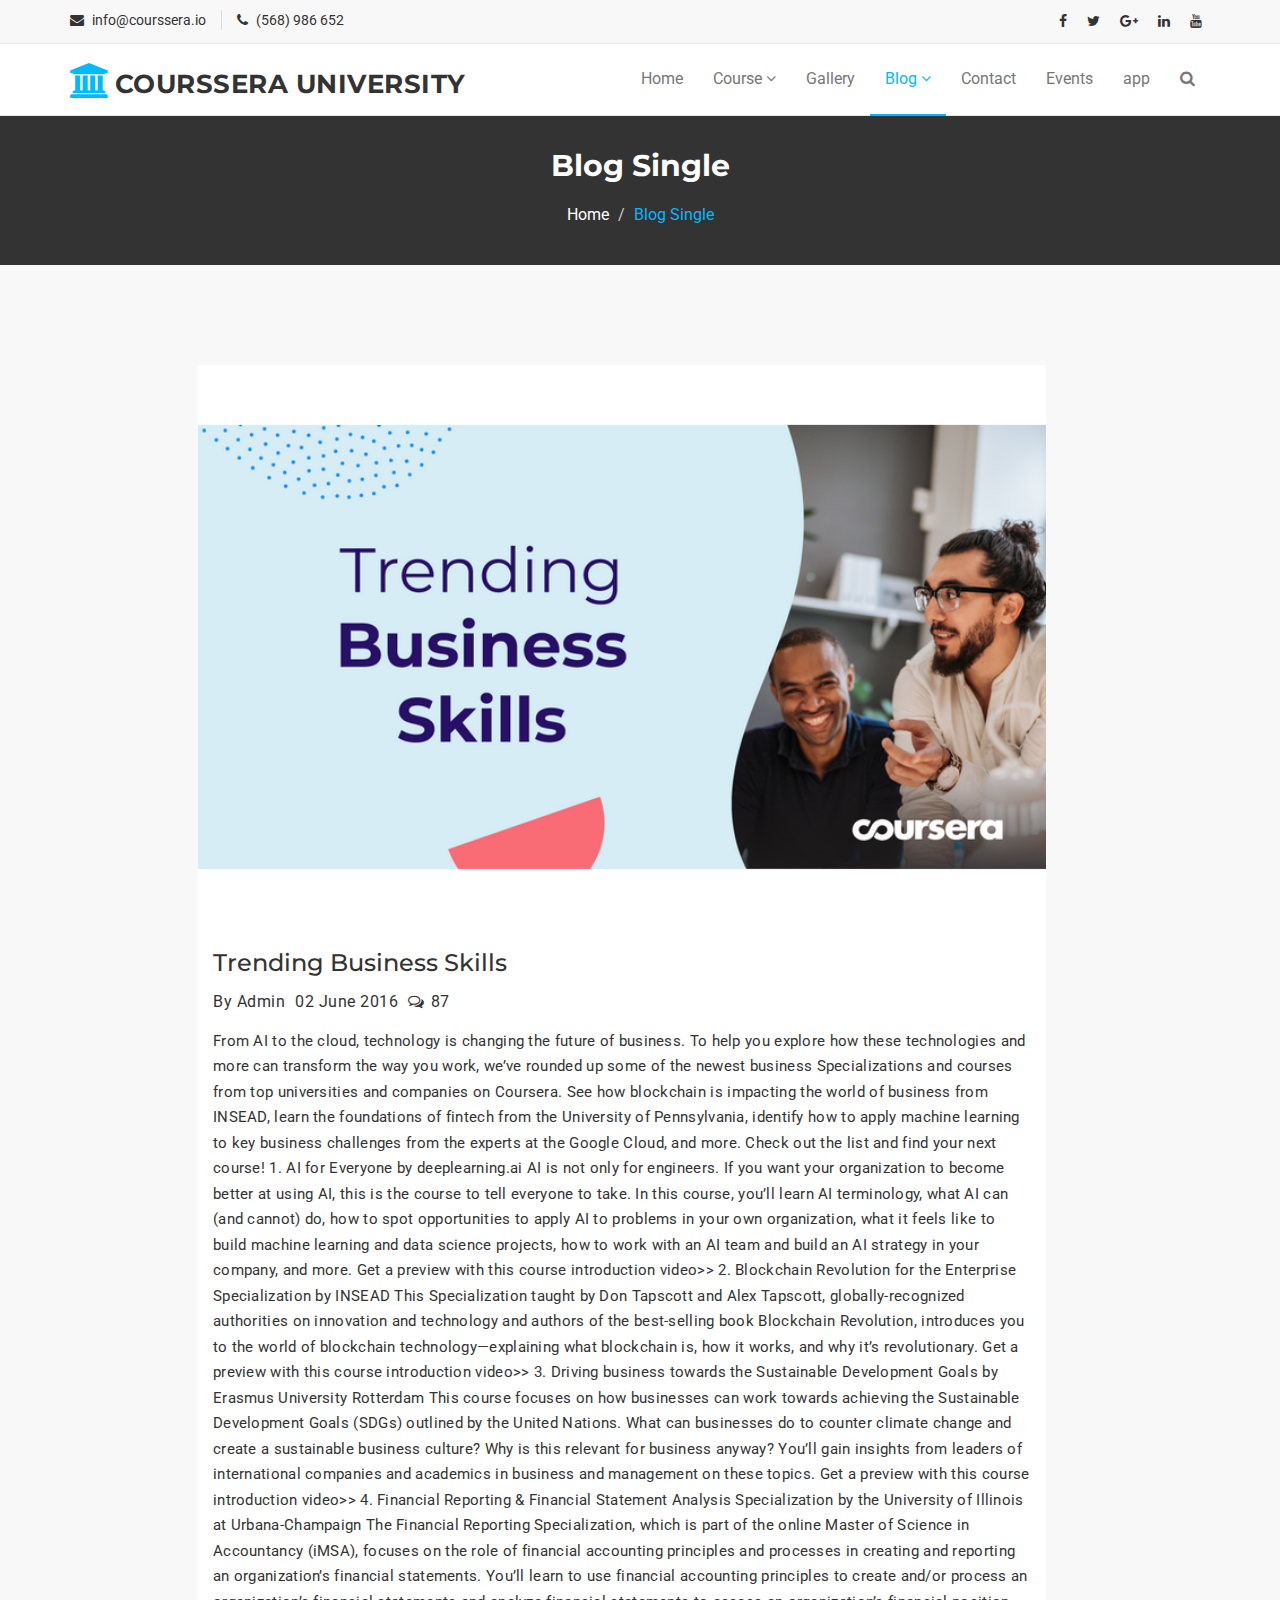
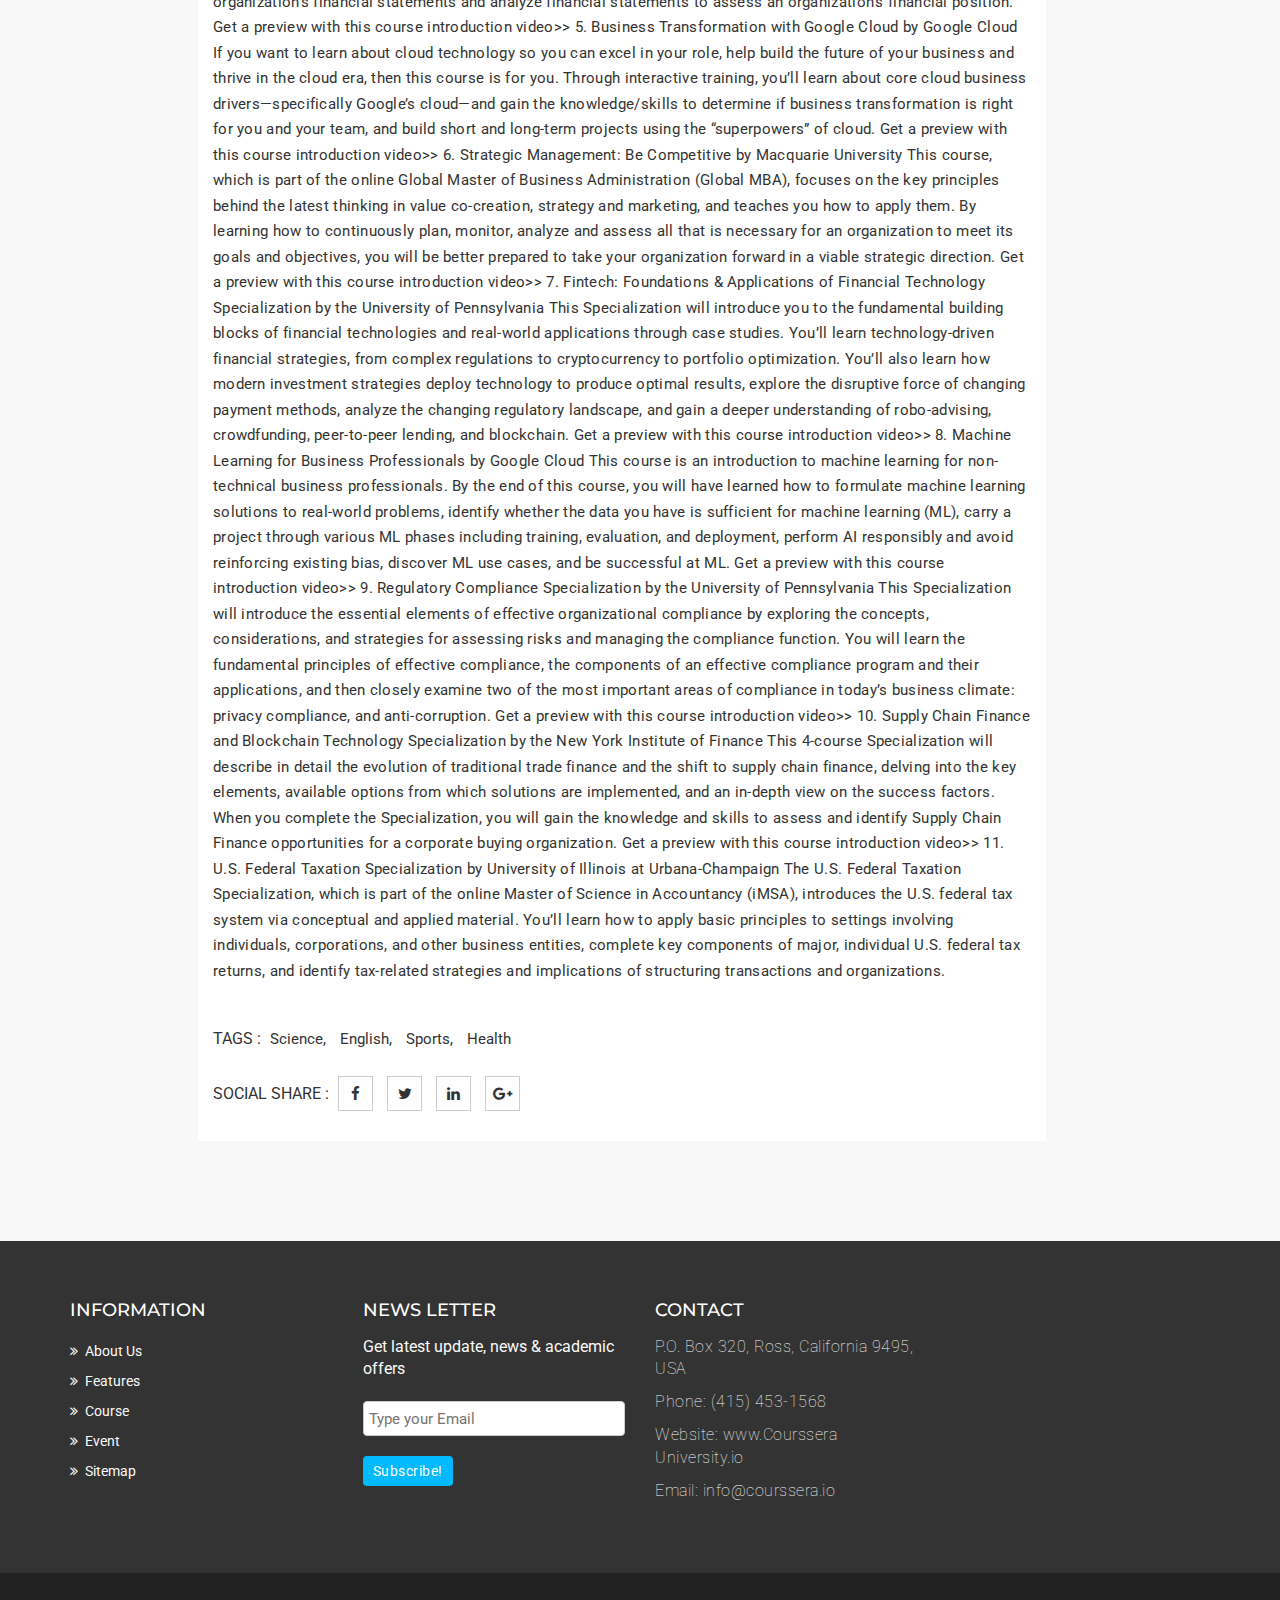
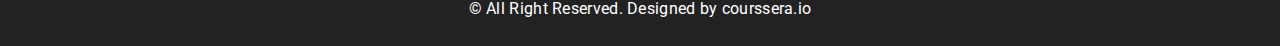
<file: Varsity/blog-single5.html>
<!DOCTYPE html>
<html lang="en">
  <head>
    <meta charset="utf-8">
    <meta http-equiv="X-UA-Compatible" content="IE=edge">
    <meta name="viewport" content="width=device-width, initial-scale=1">    
    <title>Courssera University | Blog Single</title>

    <!-- Favicon -->
    <link rel="shortcut icon" href="assets/img/favicon.ico" type="image/x-icon">

    <!-- Font awesome -->
    <link href="assets/css/font-awesome.css" rel="stylesheet">
    <!-- Bootstrap -->
    <link href="assets/css/bootstrap.css" rel="stylesheet">   
    <!-- Slick slider -->
    <link rel="stylesheet" type="text/css" href="assets/css/slick.css">          
    <!-- Fancybox slider -->
    <link rel="stylesheet" href="assets/css/jquery.fancybox.css" type="text/css" media="screen" /> 
    <!-- Theme color -->
    <link id="switcher" href="assets/css/theme-color/default-theme.css" rel="stylesheet">    

    <!-- Main style sheet -->
    <link href="assets/css/style.css" rel="stylesheet">    

   
    <!-- Google Fonts -->
    <link href='https://fonts.googleapis.com/css?family=Montserrat:400,700' rel='stylesheet' type='text/css'>
    <link href='https://fonts.googleapis.com/css?family=Roboto:400,400italic,300,300italic,500,700' rel='stylesheet' type='text/css'>
    

    <!-- HTML5 shim and Respond.js for IE8 support of HTML5 elements and media queries -->
    <!-- WARNING: Respond.js doesn't work if you view the page via file:// -->
    <!--[if lt IE 9]>
      <script src="https://oss.maxcdn.com/html5shiv/3.7.2/html5shiv.min.js"></script>
      <script src="https://oss.maxcdn.com/respond/1.4.2/respond.min.js"></script>
    <![endif]-->

  </head>
  <body>
  
  <!--START SCROLL TOP BUTTON -->
    <a class="scrollToTop" href="#">
      <i class="fa fa-angle-up"></i>      
    </a>
  <!-- END SCROLL TOP BUTTON -->

  <!-- Start header  -->
  <header id="mu-header">
    <div class="container">
      <div class="row">
        <div class="col-lg-12 col-md-12">
          <div class="mu-header-area">
            <div class="row">
              <div class="col-lg-6 col-md-6 col-sm-6 col-xs-6">
                <div class="mu-header-top-left">
                  <div class="mu-top-email">
                    <i class="fa fa-envelope"></i>
                    <span>info@courssera.io</span>
                  </div>
                  <div class="mu-top-phone">
                    <i class="fa fa-phone"></i>
                    <span>(568) 986 652</span>
                  </div>
                </div>
              </div>
              <div class="col-lg-6 col-md-6 col-sm-6 col-xs-6">
                <div class="mu-header-top-right">
                  <nav>
                    <ul class="mu-top-social-nav">
                      <li><a href="#"><span class="fa fa-facebook"></span></a></li>
                      <li><a href="#"><span class="fa fa-twitter"></span></a></li>
                      <li><a href="#"><span class="fa fa-google-plus"></span></a></li>
                      <li><a href="#"><span class="fa fa-linkedin"></span></a></li>
                      <li><a href="#"><span class="fa fa-youtube"></span></a></li>
                    </ul>
                  </nav>
                </div>
              </div>
            </div>
          </div>
        </div>
      </div>
    </div>
  </header>
  <!-- End header  -->
  <!-- Start menu -->
  <section id="mu-menu">
    <nav class="navbar navbar-default" role="navigation">  
      <div class="container">
        <div class="navbar-header">
          <!-- FOR MOBILE VIEW COLLAPSED BUTTON -->
          <button type="button" class="navbar-toggle collapsed" data-toggle="collapse" data-target="#navbar" aria-expanded="false" aria-controls="navbar">
            <span class="sr-only">Toggle navigation</span>
            <span class="icon-bar"></span>
            <span class="icon-bar"></span>
            <span class="icon-bar"></span>
          </button>
          <!-- LOGO -->              
          <!-- TEXT BASED LOGO -->
          <a class="navbar-brand" href="index.html"><i class="fa fa-university"></i><span>Courssera University</span></a>
          <!-- IMG BASED LOGO  -->
          <!-- <a class="navbar-brand" href="index.html"><img src="assets/img/logo.png" alt="logo"></a> -->
        </div>
        <div id="navbar" class="navbar-collapse collapse">
          <ul id="top-menu" class="nav navbar-nav navbar-right main-nav">
            <li><a href="index.html">Home</a></li>            
            <li class="dropdown">
              <a href="#" class="dropdown-toggle" data-toggle="dropdown">Course <span class="fa fa-angle-down"></span></a>
              <ul class="dropdown-menu" role="menu">
                <li><a href="course.html">Course Archive</a></li>                
                <li><a href="course-detail.html">Course Detail</a></li>                
              </ul>
            </li>           
            <li><a href="gallery.html">Gallery</a></li>
            <li class="dropdown active">
              <a href="#" class="dropdown-toggle" data-toggle="dropdown">Blog <span class="fa fa-angle-down"></span></a>
              <ul class="dropdown-menu" role="menu">
                <li><a href="blog-archive.html">Blog Archive</a></li>                
                <li><a href="blog-single.html">Blog Single</a></li>                
              </ul>
            </li>            
            <li><a href="contact.html">Contact</a></li>
            <li><a href="404.html">Events</a></li>  
            <li><a href="eleve.html">app</a></li>             
            <li><a href="#" id="mu-search-icon"><i class="fa fa-search"></i></a></li>
          </ul>                    
        </div><!--/.nav-collapse -->        
      </div>     
    </nav>
  </section>
  <!-- End menu -->
  <!-- Start search box -->
  <div id="mu-search">
    <div class="mu-search-area">      
      <button class="mu-search-close"><span class="fa fa-close"></span></button>
      <div class="container">
        <div class="row">
          <div class="col-md-12">            
            <form class="mu-search-form">
              <input type="search" placeholder="Type Your Keyword(s) & Hit Enter">
            </form>
          </div>
        </div>
      </div>
    </div>
  </div>
  <!-- End search box -->
 <!-- Page breadcrumb -->
 <section id="mu-page-breadcrumb">
   <div class="container">
     <div class="row">
       <div class="col-md-12">
         <div class="mu-page-breadcrumb-area">
           <h2>Blog Single</h2>
           <ol class="breadcrumb">
            <li><a href="index.html">Home</a></li>            
            <li class="active">Blog Single</li>
          </ol>
         </div>
       </div>
     </div>
   </div>
 </section>
 <!-- End breadcrumb -->
 <section id="mu-course-content">
   <div class="container">
     <div class="row">
       <div class="col-md-12">
         <div class="mu-course-content-area">
            <div class="row">
              <div class="col-md-9">
                <!-- start course content container -->
                <div class="mu-course-container mu-blog-single">
                  <div class="row">
                    <div class="col-md-12">
                      <article class="mu-blog-single-item">
                        <figure class="mu-blog-single-img">
                          <a href="#"><img alt="img" src="assets/img/blog/blog-6.png"></a>
                          <figcaption class="mu-blog-caption">
                            <h3><a href="#">Trending Business Skills</a></h3>
                          </figcaption>                      
                        </figure>
                        <div class="mu-blog-meta">
                          <a href="#">By Admin</a>
                          <a href="#">02 June 2016</a>
                          <span><i class="fa fa-comments-o"></i>87</span>
                        </div>
                        <div class="mu-blog-description">
                          <p>From AI to the cloud, technology is changing the future of business. To help you explore how these technologies and more can transform the way you work, we’ve rounded up some of the newest business Specializations and courses from top universities and companies on Coursera.

See how blockchain is impacting the world of business from INSEAD, learn the foundations of fintech from the University of Pennsylvania, identify how to apply machine learning to key business challenges from the experts at the Google Cloud, and more. Check out the list and find your next course! 

1. AI for Everyone by deeplearning.ai

AI is not only for engineers. If you want your organization to become better at using AI, this is the course to tell everyone to take. In this course, you’ll learn AI terminology, what AI can (and cannot) do, how to spot opportunities to apply AI to problems in your own organization, what it feels like to build machine learning and data science projects, how to work with an AI team and build an AI strategy in your company, and more.

Get a preview with this course introduction video>>
2. Blockchain Revolution for the Enterprise Specialization by INSEAD

This Specialization taught by Don Tapscott and Alex Tapscott, globally-recognized authorities on innovation and technology and authors of the best-selling book Blockchain Revolution, introduces you to the world of blockchain technology—explaining what blockchain is, how it works, and why it’s revolutionary.

Get a preview with this  course introduction video>>
3. Driving business towards the Sustainable Development Goals by Erasmus University Rotterdam

This course focuses on how businesses can work towards achieving the Sustainable Development Goals (SDGs) outlined by the United Nations. What can businesses do to counter climate change and create a sustainable business culture? Why is this relevant for business anyway? You’ll gain insights from leaders of international companies and academics in business and management on these topics.

Get a preview with this  course introduction video>>
4. Financial Reporting & Financial Statement Analysis Specialization by the University of Illinois at Urbana-Champaign

The Financial Reporting Specialization, which is part of the online Master of Science in Accountancy (iMSA), focuses on the role of financial accounting principles and processes in creating and reporting an organization’s financial statements. You’ll learn to use financial accounting principles to create and/or process an organization’s financial statements and analyze financial statements to assess an organization’s financial position.

Get a preview with this  course introduction video>>
5. Business Transformation with Google Cloud by Google Cloud

If you want to learn about cloud technology so you can excel in your role, help build the future of your business and thrive in the cloud era, then this course is for you. Through interactive training, you’ll learn about core cloud business drivers—specifically Google’s cloud—and gain the knowledge/skills to determine if business transformation is right for you and your team, and build short and long-term projects using the “superpowers” of cloud.

Get a preview with this  course introduction video>>
6. Strategic Management: Be Competitive by Macquarie University

This course, which is part of the online Global Master of Business Administration (Global MBA), focuses on the key principles behind the latest thinking in value co-creation, strategy and marketing, and teaches you how to apply them. By learning how to continuously plan, monitor, analyze and assess all that is necessary for an organization to meet its goals and objectives, you will be better prepared to take your organization forward in a viable strategic direction.

Get a preview with this  course introduction video>>
7. Fintech: Foundations & Applications of Financial Technology Specialization by the University of Pennsylvania 

This Specialization will introduce you to the fundamental building blocks of financial technologies and real-world applications through case studies. You’ll learn technology-driven financial strategies, from complex regulations to cryptocurrency to portfolio optimization. You’ll also learn how modern investment strategies deploy technology to produce optimal results, explore the disruptive force of changing payment methods, analyze the changing regulatory landscape, and gain a deeper understanding of robo-advising, crowdfunding, peer-to-peer lending, and blockchain.

Get a preview with this  course introduction video>>
8. Machine Learning for Business Professionals by Google Cloud

This course is an introduction to machine learning for non-technical business professionals. By the end of this course, you will have learned how to formulate machine learning solutions to real-world problems, identify whether the data you have is sufficient for machine learning (ML), carry a project through various ML phases including training, evaluation, and deployment, perform AI responsibly and avoid reinforcing existing bias, discover ML use cases, and be successful at ML.

Get a preview with this course introduction video>>
9. Regulatory Compliance Specialization by the University of Pennsylvania 

This Specialization will introduce the essential elements of effective organizational compliance by exploring the concepts, considerations, and strategies for assessing risks and managing the compliance function. You will learn the fundamental principles of effective compliance, the components of an effective compliance program and their applications, and then closely examine two of the most important areas of compliance in today’s business climate: privacy compliance, and anti-corruption.

Get a preview with this  course introduction video>>
10. Supply Chain Finance and Blockchain Technology Specialization by the New York Institute of Finance

This 4-course Specialization will describe in detail the evolution of traditional trade finance and the shift to supply chain finance, delving into the key elements, available options from which solutions are implemented, and an in-depth view on the success factors. When you complete the Specialization, you will gain the knowledge and skills to assess and identify Supply Chain Finance opportunities for a corporate buying organization.

Get a preview with this  course introduction video>>
11. U.S. Federal Taxation Specialization by University of Illinois at Urbana-Champaign

The U.S. Federal Taxation Specialization, which is part of the online Master of Science in Accountancy (iMSA), introduces the U.S. federal tax system via conceptual and applied material. You’ll learn how to apply basic principles to settings involving individuals, corporations, and other business entities, complete key components of major, individual U.S. federal tax returns, and identify tax-related strategies and implications of structuring transactions and organizations.</p>
                          
                        </div>
                        <!-- start blog post tags -->
                        <div class="mu-blog-tags">
                          <ul class="mu-news-single-tagnav">
                            <li>TAGS :</li>
                            <li><a href="#">Science,</a></li>
                            <li><a href="#">English,</a></li>
                            <li><a href="#">Sports,</a></li>
                            <li><a href="#">Health</a></li>
                          </ul>
                        </div>
                        <!-- End blog post tags -->
                        <!-- start blog social share -->
                        <div class="mu-blog-social">
                          <ul class="mu-news-social-nav">
                            <li>SOCIAL SHARE :</li>
                            <li><a href="#"><span class="fa fa-facebook"></span></a></li>
                            <li><a href="#"><span class="fa fa-twitter"></span></a></li>
                            <li><a href="#"><span class="fa fa-linkedin"></span></a></li>
                            <li><a href="#"><span class="fa fa-google-plus"></span></a></li>
                          </ul>
                        </div>
                        <!-- End blog social share -->
                      </article>
                    </div>                                   
                  </div>
                </div>
                <!-- end course content container -->
                <!-- start blog navigation -->
               <!--  <div class="row">
                  <div class="col-md-12">
                    <div class="mu-blog-single-navigation">
                      <a class="mu-blog-prev" href="#"><span class="fa fa-angle-left"></span>Prev</a>
                      <a class="mu-blog-next" href="#">Next<span class="fa fa-angle-right"></span></a>
                    </div>
                  </div>
                </div> -->
                <!-- end blog navigation -->
                <!-- start related course item -->
                <!-- <div class="row">
                  <div class="col-md-12">
                    <div class="mu-related-item">
                      <h3>Related News</h3>
                      <div class="mu-related-item-area">
                        <div id="mu-related-item-slide">
                          <div class="col-md-6">
                            <article class="mu-blog-single-item">
                              <figure class="mu-blog-single-img">
                                <a href="#"><img alt="img" src="assets/img/blog/blog-1.jpg"></a>
                                <figcaption class="mu-blog-caption">
                                  <h3><a href="#">Lorem ipsum dolor sit amet.</a></h3>
                                </figcaption>                      
                              </figure>
                              <div class="mu-blog-meta">
                                <a href="#">By Admin</a>
                                <a href="#">02 June 2016</a>
                                <span><i class="fa fa-comments-o"></i>87</span>
                              </div>
                              <div class="mu-blog-description">
                                <p>Lorem ipsum dolor sit amet, consectetur adipisicing elit. Beatae ipsum non voluptatum eum repellendus quod aliquid. Vitae, dolorum voluptate quis repudiandae eos molestiae dolores enim.</p>
                                <a href="#" class="mu-read-more-btn">Read More</a>
                              </div>
                            </article>
                          </div>
                          <div class="col-md-6">
                            <article class="mu-blog-single-item">
                              <figure class="mu-blog-single-img">
                                <a href="#"><img alt="img" src="assets/img/blog/blog-2.jpg"></a>
                                <figcaption class="mu-blog-caption">
                                  <h3><a href="#">Lorem ipsum dolor sit amet.</a></h3>
                                </figcaption>                      
                              </figure>
                              <div class="mu-blog-meta">
                                <a href="#">By Admin</a>
                                <a href="#">02 June 2016</a>
                                <span><i class="fa fa-comments-o"></i>87</span>
                              </div>
                              <div class="mu-blog-description">
                                <p>Lorem ipsum dolor sit amet, consectetur adipisicing elit. Beatae ipsum non voluptatum eum repellendus quod aliquid. Vitae, dolorum voluptate quis repudiandae eos molestiae dolores enim.</p>
                                <a href="#" class="mu-read-more-btn">Read More</a>
                              </div>
                            </article>
                          </div>
                          <div class="col-md-6">
                           <article class="mu-blog-single-item">
                              <figure class="mu-blog-single-img">
                                <a href="#"><img alt="img" src="assets/img/blog/blog-3.jpg"></a>
                                <figcaption class="mu-blog-caption">
                                  <h3><a href="#">Lorem ipsum dolor sit amet.</a></h3>
                                </figcaption>                      
                              </figure>
                              <div class="mu-blog-meta">
                                <a href="#">By Admin</a>
                                <a href="#">02 June 2016</a>
                                <span><i class="fa fa-comments-o"></i>87</span>
                              </div>
                              <div class="mu-blog-description">
                                <p>Lorem ipsum dolor sit amet, consectetur adipisicing elit. Beatae ipsum non voluptatum eum repellendus quod aliquid. Vitae, dolorum voluptate quis repudiandae eos molestiae dolores enim.</p>
                                <a href="#" class="mu-read-more-btn">Read More</a>
                              </div>
                            </article>
                          </div>
                          <div class="col-md-6">
                            <article class="mu-blog-single-item">
                              <figure class="mu-blog-single-img">
                                <a href="#"><img alt="img" src="assets/img/blog/blog-1.jpg"></a>
                                <figcaption class="mu-blog-caption">
                                  <h3><a href="#">Lorem ipsum dolor sit amet.</a></h3>
                                </figcaption>                      
                              </figure>
                              <div class="mu-blog-meta">
                                <a href="#">By Admin</a>
                                <a href="#">02 June 2016</a>
                                <span><i class="fa fa-comments-o"></i>87</span>
                              </div>
                              <div class="mu-blog-description">
                                <p>Lorem ipsum dolor sit amet, consectetur adipisicing elit. Beatae ipsum non voluptatum eum repellendus quod aliquid. Vitae, dolorum voluptate quis repudiandae eos molestiae dolores enim.</p>
                                <a href="#" class="mu-read-more-btn">Read More</a>
                              </div>
                            </article>
                          </div>
                        </div>
                      </div>
                    </div>
                  </div>
                </div> -->
                <!-- end start related course item -->
                <!-- start blog comment -->
                <!-- <div class="row">
                  <div class="col-md-12">
                    <div class="mu-comments-area">
                      <h3>5 Comments</h3>
                      <div class="comments">
                        <ul class="commentlist">
                          <li>
                            <div class="media">
                              <div class="media-left">    
                                <img alt="img" src="assets/img/testimonial-1.png" class="media-object news-img">
                              </div>
                              <div class="media-body">
                               <h4 class="author-name">David Muller</h4>
                               <span class="comments-date"> Posted on 12th June, 2016</span>
                               <p>Lorem Ipsum is that it has a more-or-less normal distribution of letters, as opposed to using 'Content here, content here', making it look like readable English</p>
                               <a class="reply-btn" href="#">Reply <span class="fa fa-long-arrow-right"></span></a>
                              </div>
                            </div>
                          </li>
                          <li>
                            <div class="media">
                              <div class="media-left">    
                                <img alt="img" src="assets/img/testimonial-2.png" class="media-object news-img">
                              </div>
                              <div class="media-body">
                               <h4 class="author-name">John Doe</h4>
                               <span class="comments-date"> Posted on 12th June, 2016</span>
                               <p>Lorem Ipsum is that it has a more-or-less normal distribution of letters, as opposed to using 'Content here, content here', making it look like readable English</p>
                               <a class="reply-btn" href="#">Reply <span class="fa fa-long-arrow-right"></span></a>
                              </div>
                            </div>
                          </li>
                          <ul class="children">
                            <li class="author-comments">
                              <div class="media">
                                <div class="media-left">    
                                  <img alt="img" src="assets/img/testimonial-3.png" class="media-object news-img">
                                </div>
                                <div class="media-body">
                                 <h4 class="author-name">Admin</h4>
                                 <span class="comments-date"> Posted on 12th June, 2016</span>
                                 <span class="author-tag">Author</span>
                                 <p>Lorem Ipsum is that it has a more-or-less normal distribution of letters, as opposed to using 'Content here, content here', making it look like readable English</p>
                                 <a class="reply-btn" href="#">Reply <span class="fa fa-long-arrow-right"></span></a>
                                </div>
                              </div>
                            </li>
                            <ul class="children">
                              <li>
                                <div class="media">
                                  <div class="media-left">    
                                    <img alt="img" src="assets/img/testimonial-1.png" class="media-object news-img">
                                  </div>
                                  <div class="media-body">
                                   <h4 class="author-name">David Muller</h4>
                                   <span class="comments-date"> Posted on 12th June, 2016</span>
                                   <p>Lorem Ipsum is that it has a more-or-less normal distribution of letters, as opposed to using 'Content here, content here', making it look like readable English</p>
                                   <a class="reply-btn" href="#">Reply <span class="fa fa-long-arrow-right"></span></a>
                                  </div>
                                </div>
                              </li>
                            </ul>
                          </ul>
                          <li>
                            <div class="media">
                              <div class="media-left">    
                                <img alt="img" src="assets/img/testimonial-2.png" class="media-object news-img">
                              </div>
                              <div class="media-body">
                               <h4 class="author-name">Jhon Doe</h4>
                               <span class="comments-date"> Posted on 12th June, 2016</span>
                               <p>Lorem Ipsum is that it has a more-or-less normal distribution of letters, as opposed to using 'Content here, content here', making it look like readable English</p>
                               <a class="reply-btn" href="#">Reply <span class="fa fa-long-arrow-right"></span></a>
                              </div>
                            </div>
                          </li>
                        </ul> -->
                        <!-- comments pagination -->
                        <!-- <nav>
                          <ul class="pagination comments-pagination">
                            <li>
                              <a aria-label="Previous" href="#">
                                <span class="fa fa-long-arrow-left"></span>
                              </a>
                            </li>
                            <li><a href="#">1</a></li>
                            <li><a href="#">2</a></li>
                            <li><a href="#">3</a></li>
                            <li><a href="#">4</a></li>
                            <li><a href="#">5</a></li>
                            <li>
                              <a aria-label="Next" href="#">
                                <span class="fa fa-long-arrow-right"></span>
                              </a>
                            </li>
                          </ul>
                        </nav>
                      </div>
                    </div>
                  </div>
                </div> -->
                <!-- end blog comment -->
                <!-- start respond form -->
                <!-- <div class="row">
                  <div class="col-md-12">
                    <div id="respond">
                      <h3 class="reply-title">Leave a Comment</h3>
                      <form id="commentform">
                        <p class="comment-notes">
                          Your email address will not be published. Required fields are marked <span class="required">*</span>
                        </p>
                        <p class="comment-form-author">
                          <label for="author">Name <span class="required">*</span></label>
                          <input type="text" required="required" size="30" value="" name="author">
                        </p>
                        <p class="comment-form-email">
                          <label for="email">Email <span class="required">*</span></label>
                          <input type="email" required="required" aria-required="true" value="" name="email">
                        </p>
                        <p class="comment-form-url">
                          <label for="url">Website</label>
                          <input type="url" value="" name="url">
                        </p>
                        <p class="comment-form-comment">
                          <label for="comment">Comment</label>
                          <textarea required="required" aria-required="true" rows="8" cols="45" name="comment"></textarea>
                        </p>
                        <p class="form-allowed-tags">
                          You may use these <abbr title="HyperText Markup Language">HTML</abbr> tags and attributes:  <code>&lt;a href="" title=""&gt; &lt;abbr title=""&gt; &lt;acronym title=""&gt; &lt;b&gt; &lt;blockquote cite=""&gt; &lt;cite&gt; &lt;code&gt; &lt;del datetime=""&gt; &lt;em&gt; &lt;i&gt; &lt;q cite=""&gt; &lt;s&gt; &lt;strike&gt; &lt;strong&gt; </code>
                        </p>
                        <p class="form-submit">
                          <input type="submit" value="Post Comment" class="mu-post-btn" name="submit">
                        </p>        
                      </form>
                    </div>
                  </div>
                </div> -->
                <!-- end respond form -->
              <!-- </div>
              <div class="col-md-3"> -->
                <!-- start sidebar -->
              <!--   <aside class="mu-sidebar"> -->
                  <!-- start single sidebar -->
                 <!--  <div class="mu-single-sidebar">
                    <h3>Categories</h3>
                    <ul class="mu-sidebar-catg">
                      <li><a href="#">Web Design</a></li>
                      <li><a href="">Web Development</a></li>
                      <li><a href="">Math</a></li>
                      <li><a href="">Physics</a></li>
                      <li><a href="">Camestry</a></li>
                      <li><a href="">English</a></li>
                    </ul>
                  </div> -->
                  <!-- end single sidebar -->
                  <!-- start single sidebar -->
                 <!--  <div class="mu-single-sidebar">
                    <h3>Popular News</h3>
                    <div class="mu-sidebar-popular-courses">
                      <div class="media">
                        <div class="media-left">
                          <a href="#">
                            <img class="media-object" src="assets/img/courses/1.jpg" alt="img">
                          </a>
                        </div>
                        <div class="media-body">
                          <h4 class="media-heading"><a href="#">Medical Science</a></h4>                      
                          <span class="popular-course-price">$200.00</span>
                        </div>
                      </div>
                      <div class="media">
                        <div class="media-left">
                          <a href="#">
                            <img class="media-object" src="assets/img/courses/2.jpg" alt="img">
                          </a>
                        </div>
                        <div class="media-body">
                          <h4 class="media-heading"><a href="#">Web Design</a></h4>                      
                          <span class="popular-course-price">$250.00</span>
                        </div>
                      </div>
                      <div class="media">
                        <div class="media-left">
                          <a href="#">
                            <img class="media-object" src="assets/img/courses/3.jpg" alt="img">
                          </a>
                        </div>
                        <div class="media-body">
                          <h4 class="media-heading"><a href="#">Health & Sports</a></h4>                      
                          <span class="popular-course-price">$90.00</span>
                        </div>
                      </div>
                    </div>
                  </div> -->
                  <!-- end single sidebar -->
                  <!-- start single sidebar -->
                 <!--  <div class="mu-single-sidebar">
                    <h3>Archives</h3>
                    <ul class="mu-sidebar-catg mu-sidebar-archives">
                      <li><a href="#">May <span>(25)</span></a></li>
                      <li><a href="">June <span>(35)</span></a></li>
                      <li><a href="">July <span>(20)</span></a></li>
                      <li><a href="">August <span>(125)</span></a></li>
                      <li><a href="">September <span>(45)</span></a></li>
                      <li><a href="">October <span>(85)</span></a></li>
                    </ul>
                  </div> -->
                  <!-- end single sidebar -->
                  <!-- start single sidebar -->
                <!--   <div class="mu-single-sidebar">
                    <h3>Tags Cloud</h3>
                    <div class="tag-cloud">
                      <a href="#">Health</a>
                      <a href="#">Science</a>
                      <a href="#">Sports</a>
                      <a href="#">Mathematics</a>
                      <a href="#">Web Design</a>
                      <a href="#">Admission</a>
                      <a href="#">History</a>
                      <a href="#">Environment</a>
                    </div>
                  </div> -->
                  <!-- end single sidebar -->
                </aside>
                <!-- / end sidebar -->
             </div>
           </div>
         </div>
       </div>
     </div>
   </div>
 </section>

  <!-- Start footer -->
  <footer id="mu-footer">
    <!-- start footer top -->
    <div class="mu-footer-top">
      <div class="container">
        <div class="mu-footer-top-area">
          <div class="row">
            <div class="col-lg-3 col-md-3 col-sm-3">
              <div class="mu-footer-widget">
                <h4>Information</h4>
                <ul>
                  <li><a href="index.html#mu-about-us">About Us</a></li>
                  <li><a href="index.html#mu-features">Features</a></li>
                  <li><a href="index.html#mu-latest-courses">Course</a></li>
                  <li><a href="404.html">Event</a></li>
                  <li><a href="contact.html">Sitemap</a></li>
                  <!-- <li><a href="">Term Of Use</a></li> -->
                </ul>
              </div>
            </div>
            <!-- <div class="col-lg-3 col-md-3 col-sm-3">
              <div class="mu-footer-widget">
                <h4>Student Help</h4>
                <ul>
                  <li><a href="">Get Started</a></li>
                  <li><a href="#">My Questions</a></li>
                  <li><a href="">Download Files</a></li>
                  <li><a href="">Latest Course</a></li>
                  <li><a href="">Academic News</a></li>                  
                </ul>
              </div>
            </div> -->
            <div class="col-lg-3 col-md-3 col-sm-3">
              <div class="mu-footer-widget">
                <h4>News letter</h4>
                <p>Get latest update, news & academic offers</p>
                <form class="mu-subscribe-form">
                  <input type="email" placeholder="Type your Email">
                  <button class="mu-subscribe-btn" type="submit">Subscribe!</button>
                </form>               
              </div>
            </div>
            <div class="col-lg-3 col-md-3 col-sm-3">
              <div class="mu-footer-widget">
                <h4>Contact</h4>
                <address>
                  <p>P.O. Box 320, Ross, California 9495, USA</p>
                  <p>Phone: (415) 453-1568 </p>
                  <p>Website: www.Courssera University.io</p>
                  <p>Email: info@courssera.io</p>
                </address>
              </div>
            </div>
          </div>
        </div>
      </div>
    </div>
    <!-- end footer top -->
    <!-- start footer bottom -->
    <div class="mu-footer-bottom">
      <div class="container">
        <div class="mu-footer-bottom-area">
          <p>&copy; All Right Reserved. Designed by <a href="http://www.markups.io/" rel="nofollow">courssera.io</a></p>
        </div>
      </div>
    </div>
    <!-- end footer bottom -->
  </footer>
  <!-- End footer -->





  
  <!-- jQuery library -->
  <script src="assets/js/jquery.min.js"></script>  
  <!-- Include all compiled plugins (below), or include individual files as needed -->
  <script src="assets/js/bootstrap.js"></script>   
  <!-- Slick slider -->
  <script type="text/javascript" src="assets/js/slick.js"></script>
  <!-- Counter -->
  <script type="text/javascript" src="assets/js/waypoints.js"></script>
  <script type="text/javascript" src="assets/js/jquery.counterup.js"></script>  
  <!-- Mixit slider -->
  <script type="text/javascript" src="assets/js/jquery.mixitup.js"></script>
  <!-- Add fancyBox -->        
  <script type="text/javascript" src="assets/js/jquery.fancybox.pack.js"></script>

  <!-- Custom js -->
  <script src="assets/js/custom.js"></script> 

  </body>
</html>
</file>
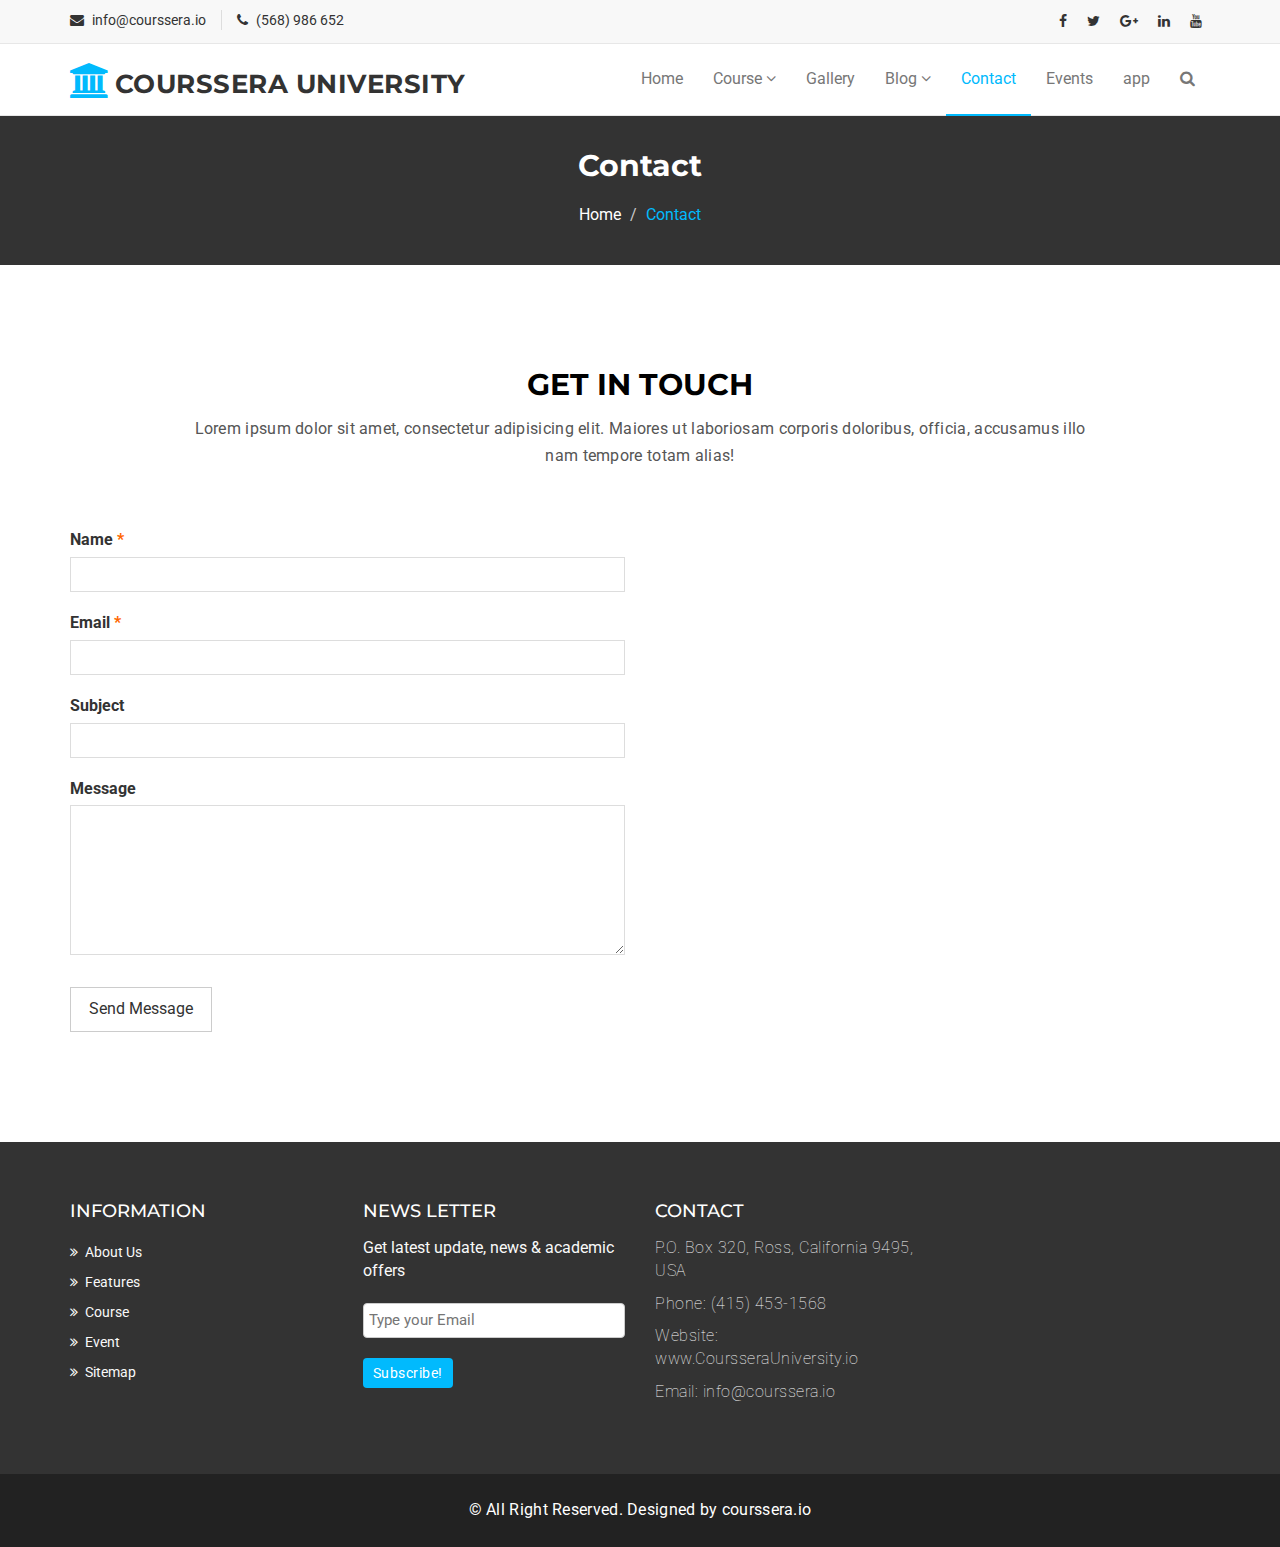
<file: Varsity/contact.html>
<!DOCTYPE html>
<html lang="en">
  <head>
    <meta charset="utf-8">
    <meta http-equiv="X-UA-Compatible" content="IE=edge">
    <meta name="viewport" content="width=device-width, initial-scale=1">    
    <title>Courssera University | Contact</title>

    <!-- Favicon -->
    <link rel="shortcut icon" href="assets/img/favicon.ico" type="image/x-icon">

    <!-- Font awesome -->
    <link href="assets/css/font-awesome.css" rel="stylesheet">
    <!-- Bootstrap -->
    <link href="assets/css/bootstrap.css" rel="stylesheet">   
    <!-- Slick slider -->
    <link rel="stylesheet" type="text/css" href="assets/css/slick.css">          
    <!-- Fancybox slider -->
    <link rel="stylesheet" href="assets/css/jquery.fancybox.css" type="text/css" media="screen" /> 
    <!-- Theme color -->
    <link id="switcher" href="assets/css/theme-color/default-theme.css" rel="stylesheet">    

    <!-- Main style sheet -->
    <link href="assets/css/style.css" rel="stylesheet">    

   
    <!-- Google Fonts -->
    <link href='https://fonts.googleapis.com/css?family=Montserrat:400,700' rel='stylesheet' type='text/css'>
    <link href='https://fonts.googleapis.com/css?family=Roboto:400,400italic,300,300italic,500,700' rel='stylesheet' type='text/css'>
    

    <!-- HTML5 shim and Respond.js for IE8 support of HTML5 elements and media queries -->
    <!-- WARNING: Respond.js doesn't work if you view the page via file:// -->
    <!--[if lt IE 9]>
      <script src="https://oss.maxcdn.com/html5shiv/3.7.2/html5shiv.min.js"></script>
      <script src="https://oss.maxcdn.com/respond/1.4.2/respond.min.js"></script>
    <![endif]-->

  </head>
  <body>
  
  <!--START SCROLL TOP BUTTON -->
    <a class="scrollToTop" href="#">
      <i class="fa fa-angle-up"></i>      
    </a>
  <!-- END SCROLL TOP BUTTON -->

  <!-- Start header  -->
  <header id="mu-header">
    <div class="container">
      <div class="row">
        <div class="col-lg-12 col-md-12">
          <div class="mu-header-area">
            <div class="row">
              <div class="col-lg-6 col-md-6 col-sm-6 col-xs-6">
                <div class="mu-header-top-left">
                  <div class="mu-top-email">
                    <i class="fa fa-envelope"></i>
                    <span>info@courssera.io</span>
                  </div>
                  <div class="mu-top-phone">
                    <i class="fa fa-phone"></i>
                    <span>(568) 986 652</span>
                  </div>
                </div>
              </div>
              <div class="col-lg-6 col-md-6 col-sm-6 col-xs-6">
                <div class="mu-header-top-right">
                  <nav>
                    <ul class="mu-top-social-nav">
                      <li><a href="#"><span class="fa fa-facebook"></span></a></li>
                      <li><a href="#"><span class="fa fa-twitter"></span></a></li>
                      <li><a href="#"><span class="fa fa-google-plus"></span></a></li>
                      <li><a href="#"><span class="fa fa-linkedin"></span></a></li>
                      <li><a href="#"><span class="fa fa-youtube"></span></a></li>
                    </ul>
                  </nav>
                </div>
              </div>
            </div>
          </div>
        </div>
      </div>
    </div>
  </header>
  <!-- End header  -->
  <!-- Start menu -->
  <section id="mu-menu">
    <nav class="navbar navbar-default" role="navigation">  
      <div class="container">
        <div class="navbar-header">
          <!-- FOR MOBILE VIEW COLLAPSED BUTTON -->
          <button type="button" class="navbar-toggle collapsed" data-toggle="collapse" data-target="#navbar" aria-expanded="false" aria-controls="navbar">
            <span class="sr-only">Toggle navigation</span>
            <span class="icon-bar"></span>
            <span class="icon-bar"></span>
            <span class="icon-bar"></span>
          </button>
          <!-- LOGO -->              
          <!-- TEXT BASED LOGO -->
          <a class="navbar-brand" href="index.html"><i class="fa fa-university"></i><span>Courssera University</span></a>
          <!-- IMG BASED LOGO  -->
          <!-- <a class="navbar-brand" href="index.html"><img src="assets/img/logo.png" alt="logo"></a> -->
        </div>
        <div id="navbar" class="navbar-collapse collapse">
          <ul id="top-menu" class="nav navbar-nav navbar-right main-nav">
            <li><a href="index.html">Home</a></li>            
            <li class="dropdown">
              <a href="#" class="dropdown-toggle" data-toggle="dropdown">Course <span class="fa fa-angle-down"></span></a>
              <ul class="dropdown-menu" role="menu">
                <li><a href="course.html">Course Archive</a></li>                
                <li><a href="course-detail.html">Course Detail</a></li>                
              </ul>
            </li>           
            <li><a href="gallery.html">Gallery</a></li>
            <li class="dropdown">
              <a href="#" class="dropdown-toggle" data-toggle="dropdown">Blog <span class="fa fa-angle-down"></span></a>
              <ul class="dropdown-menu" role="menu">
                <li><a href="blog-archive.html">Blog Archive</a></li>                
                <li><a href="blog-single.html">Blog Single</a></li>                
              </ul>
            </li>            
            <li class="active"><a href="contact.html">Contact</a></li>
            <li><a href="404.html">Events</a></li>  
            <li><a href="eleve.html">app</a></li>             
            <li><a href="#" id="mu-search-icon"><i class="fa fa-search"></i></a></li>
          </ul>                   
        </div><!--/.nav-collapse -->        
      </div>     
    </nav>
  </section>
  <!-- End menu -->
  <!-- Start search box -->
  <div id="mu-search">
    <div class="mu-search-area">      
      <button class="mu-search-close"><span class="fa fa-close"></span></button>
      <div class="container">
        <div class="row">
          <div class="col-md-12">            
            <form class="mu-search-form">
             <input type="search" placeholder="Type Your Keyword(s) & Hit Enter">
            </form>
          </div>
        </div>
      </div>
    </div>
  </div>
  <!-- End search box -->
 <!-- Page breadcrumb -->
 <section id="mu-page-breadcrumb">
   <div class="container">
     <div class="row">
       <div class="col-md-12">
         <div class="mu-page-breadcrumb-area">
           <h2>Contact</h2>
           <ol class="breadcrumb">
            <li><a href="index.html">Home</a></li>            
            <li class="active">Contact</li>
          </ol>
         </div>
       </div>
     </div>
   </div>
 </section>
 <!-- End breadcrumb -->

 <!-- Start contact  -->
 <section id="mu-contact">
   <div class="container">
     <div class="row">
       <div class="col-md-12">
         <div class="mu-contact-area">
          <!-- start title -->
          <div class="mu-title">
            <h2>Get in Touch</h2>
            <p>Lorem ipsum dolor sit amet, consectetur adipisicing elit. Maiores ut laboriosam corporis doloribus, officia, accusamus illo nam tempore totam alias!</p>
          </div>
          <!-- end title -->
          <!-- start contact content -->
          <div class="mu-contact-content">           
            <div class="row">
              <div class="col-md-6">
                <div class="mu-contact-left">
                  <form class="contactform">                  
                    <p class="comment-form-author">
                      <label for="author">Name <span class="required">*</span></label>
                      <input type="text" required="required" size="30" value="" name="author">
                    </p>
                    <p class="comment-form-email">
                      <label for="email">Email <span class="required">*</span></label>
                      <input type="email" required="required" aria-required="true" value="" name="email">
                    </p>
                    <p class="comment-form-url">
                      <label for="subject">Subject</label>
                      <input type="text" name="subject">  
                    </p>
                    <p class="comment-form-comment">
                      <label for="comment">Message</label>
                      <textarea required="required" aria-required="true" rows="8" cols="45" name="comment"></textarea>
                    </p>                
                    <p class="form-submit">
                      <input type="submit" value="Send Message" class="mu-post-btn" name="submit">
                    </p>        
                  </form>
                </div>
              </div>
              <div class="col-md-6">
                <div class="mu-contact-right">
                  <!-- <iframe src="https://www.google.com/search?safe=active&tbm=lcl&sxsrf=ACYBGNTTosF_tj5iJWtTrnvuLUQj2ML2kQ%3A1575898959664&ei=T0_uXYT_J83ggwfgyZzIBw&q=university+&oq=university+&gs_l=psy-ab.3..35i39k1l3j0i67k1l7.56144.56144.0.57161.1.1.0.0.0.0.163.163.0j1.1.0....0...1c.1.64.psy-ab..0.1.162....0.MVksc-RzoXg#rlfi=hd:;si:4875154472252780240;mv:[[32.36035071375609,-9.182651211372104],[32.26648570381589,-9.374225308051791],null,[32.313430366631316,-9.278438259711947],13]" width="100%" height="450" frameborder="0" style="border:0" allowfullscreen></iframe> -->
                  <iframe src="https://www.google.com/maps/embed?pb=!1m18!1m12!1m3!1d14775.229365707448!2d-88.10040520352435!3d41.86702310212423!2m3!1f0!2f0!3f0!3m2!1i1024!2i768!4f13.1!3m3!1m2!1s0x880e54869a6a4b69%3A0x379b036cbe73503!2sWheaton%20College!5e0!3m2!1sfr!2sma!4v1575899285505!5m2!1sfr!2sma" width="600" height="450" frameborder="0" style="border:0;" allowfullscreen=""></iframe>
                </div>
              </div>
            </div>
          </div>
          <!-- end contact content -->
         </div>
       </div>
     </div>
   </div>
 </section>
 <!-- End contact  -->
 

  <!-- Start footer -->
  <footer id="mu-footer">
    <!-- start footer top -->
    <div class="mu-footer-top">
      <div class="container">
        <div class="mu-footer-top-area">
          <div class="row">
            <div class="col-lg-3 col-md-3 col-sm-3">
              <div class="mu-footer-widget">
                <h4>Information</h4>
                <ul>
                  <li><a href="index.html#mu-about-us">About Us</a></li>
                  <li><a href="index.html#mu-features">Features</a></li>
                  <li><a href="index.html#mu-latest-courses">Course</a></li>
                  <li><a href="404.html">Event</a></li>
                  <li><a href="contact.html">Sitemap</a></li>
                  <!-- <li><a href="">Term Of Use</a></li> -->
                </ul>
              </div>
            </div>
            <!-- <div class="col-lg-3 col-md-3 col-sm-3">
              <div class="mu-footer-widget">
                <h4>Student Help</h4>
                <ul>
                  <li><a href="">Get Started</a></li>
                  <li><a href="#">My Questions</a></li>
                  <li><a href="">Download Files</a></li>
                  <li><a href="">Latest Course</a></li>
                  <li><a href="">Academic News</a></li>                  
                </ul>
              </div>
            </div> -->
            <div class="col-lg-3 col-md-3 col-sm-3">
              <div class="mu-footer-widget">
                <h4>News letter</h4>
                <p>Get latest update, news & academic offers</p>
                <form class="mu-subscribe-form">
                  <input type="email" placeholder="Type your Email">
                  <button class="mu-subscribe-btn" type="submit">Subscribe!</button>
                </form>               
              </div>
            </div>
            <div class="col-lg-3 col-md-3 col-sm-3">
              <div class="mu-footer-widget">
                <h4>Contact</h4>
                <address>
                  <p>P.O. Box 320, Ross, California 9495, USA</p>
                  <p>Phone: (415) 453-1568 </p>
                  <p>Website: www.CoursseraUniversity.io</p>
                  <p>Email: info@courssera.io</p>
                </address>
              </div>
            </div>
          </div>
        </div>
      </div>
    </div>
    <!-- end footer top -->
    <!-- start footer bottom -->
    <div class="mu-footer-bottom">
      <div class="container">
        <div class="mu-footer-bottom-area">
          <p>&copy; All Right Reserved. Designed by <a href="http://www.markups.io/" rel="nofollow">courssera.io</a></p>
        </div>
      </div>
    </div>
    <!-- end footer bottom -->
  </footer>
  <!-- End footer -->





  
  <!-- jQuery library -->
  <script src="assets/js/jquery.min.js"></script>  
  <!-- Include all compiled plugins (below), or include individual files as needed -->
  <script src="assets/js/bootstrap.js"></script>   
  <!-- Slick slider -->
  <script type="text/javascript" src="assets/js/slick.js"></script>
  <!-- Counter -->
  <script type="text/javascript" src="assets/js/waypoints.js"></script>
  <script type="text/javascript" src="assets/js/jquery.counterup.js"></script>  
  <!-- Mixit slider -->
  <script type="text/javascript" src="assets/js/jquery.mixitup.js"></script>
  <!-- Add fancyBox -->        
  <script type="text/javascript" src="assets/js/jquery.fancybox.pack.js"></script>

  <!-- Custom js -->
  <script src="assets/js/custom.js"></script> 

  </body>
</html>
</file>
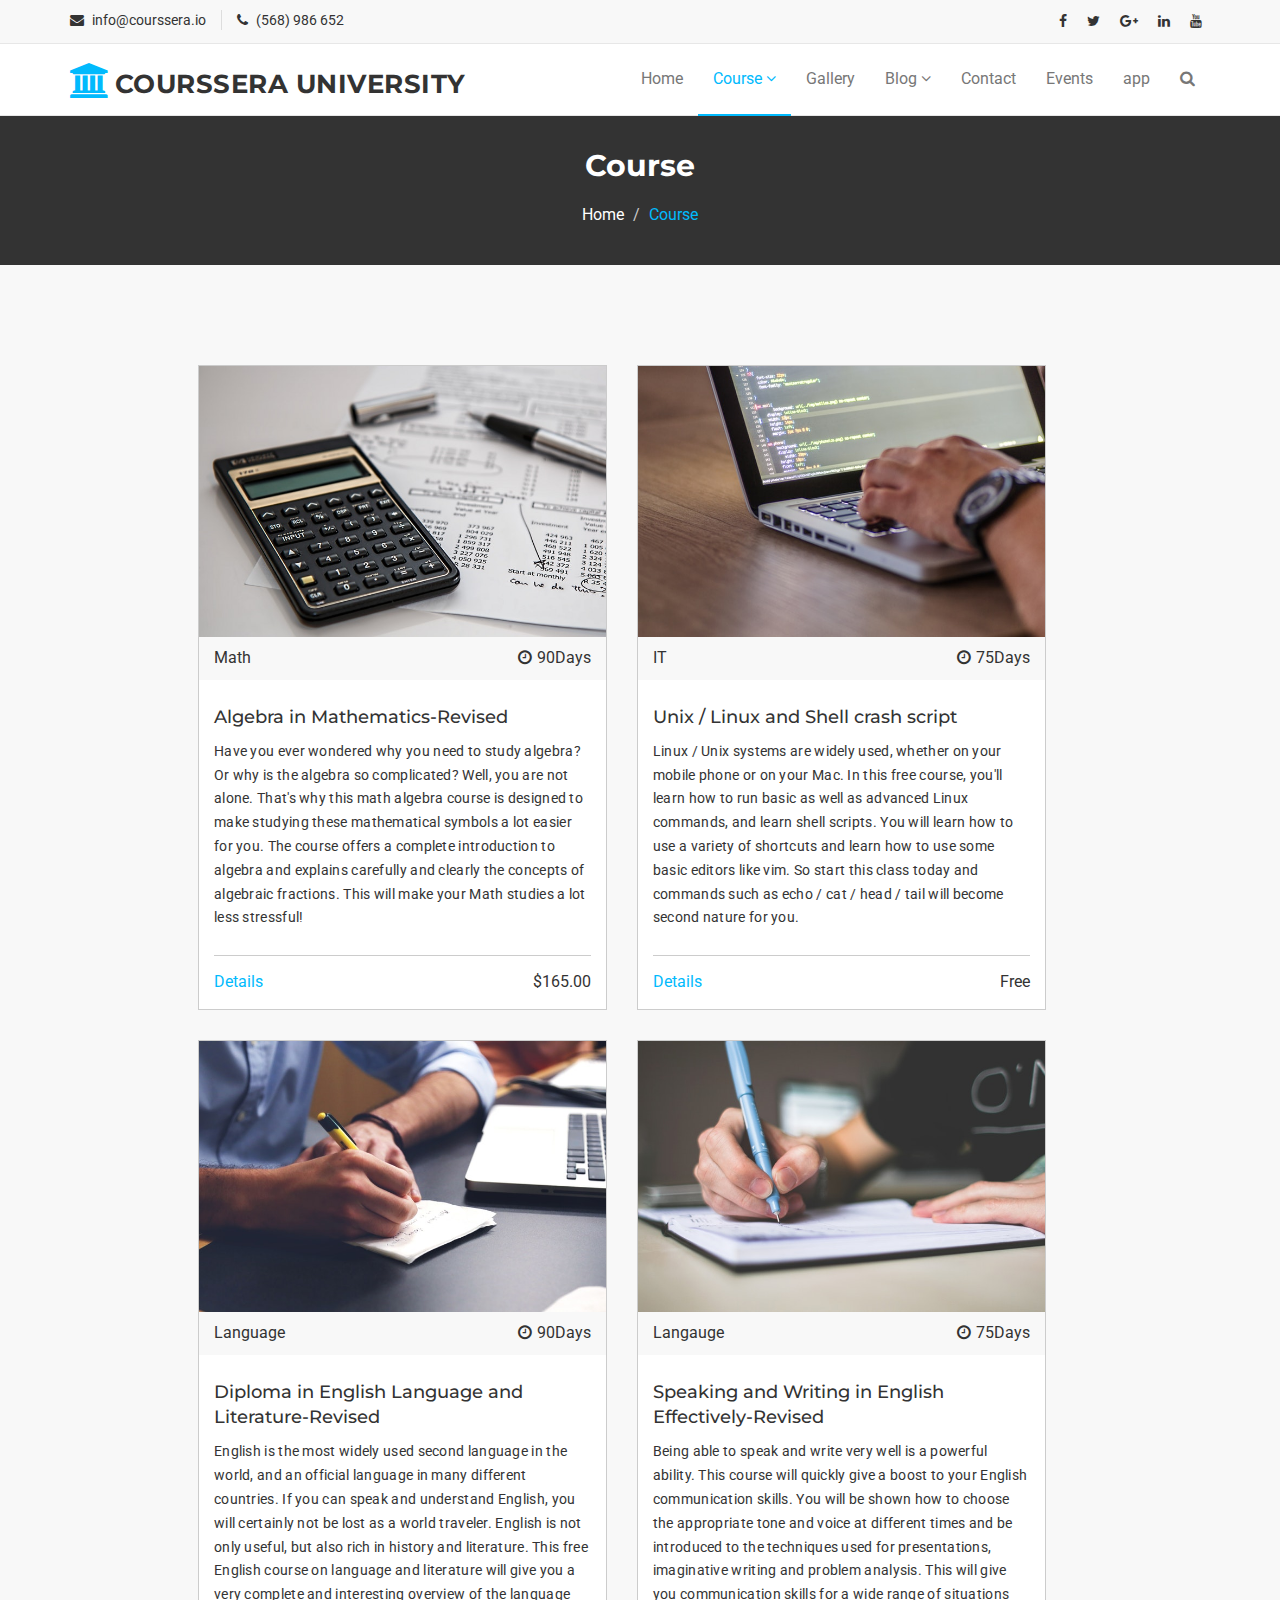
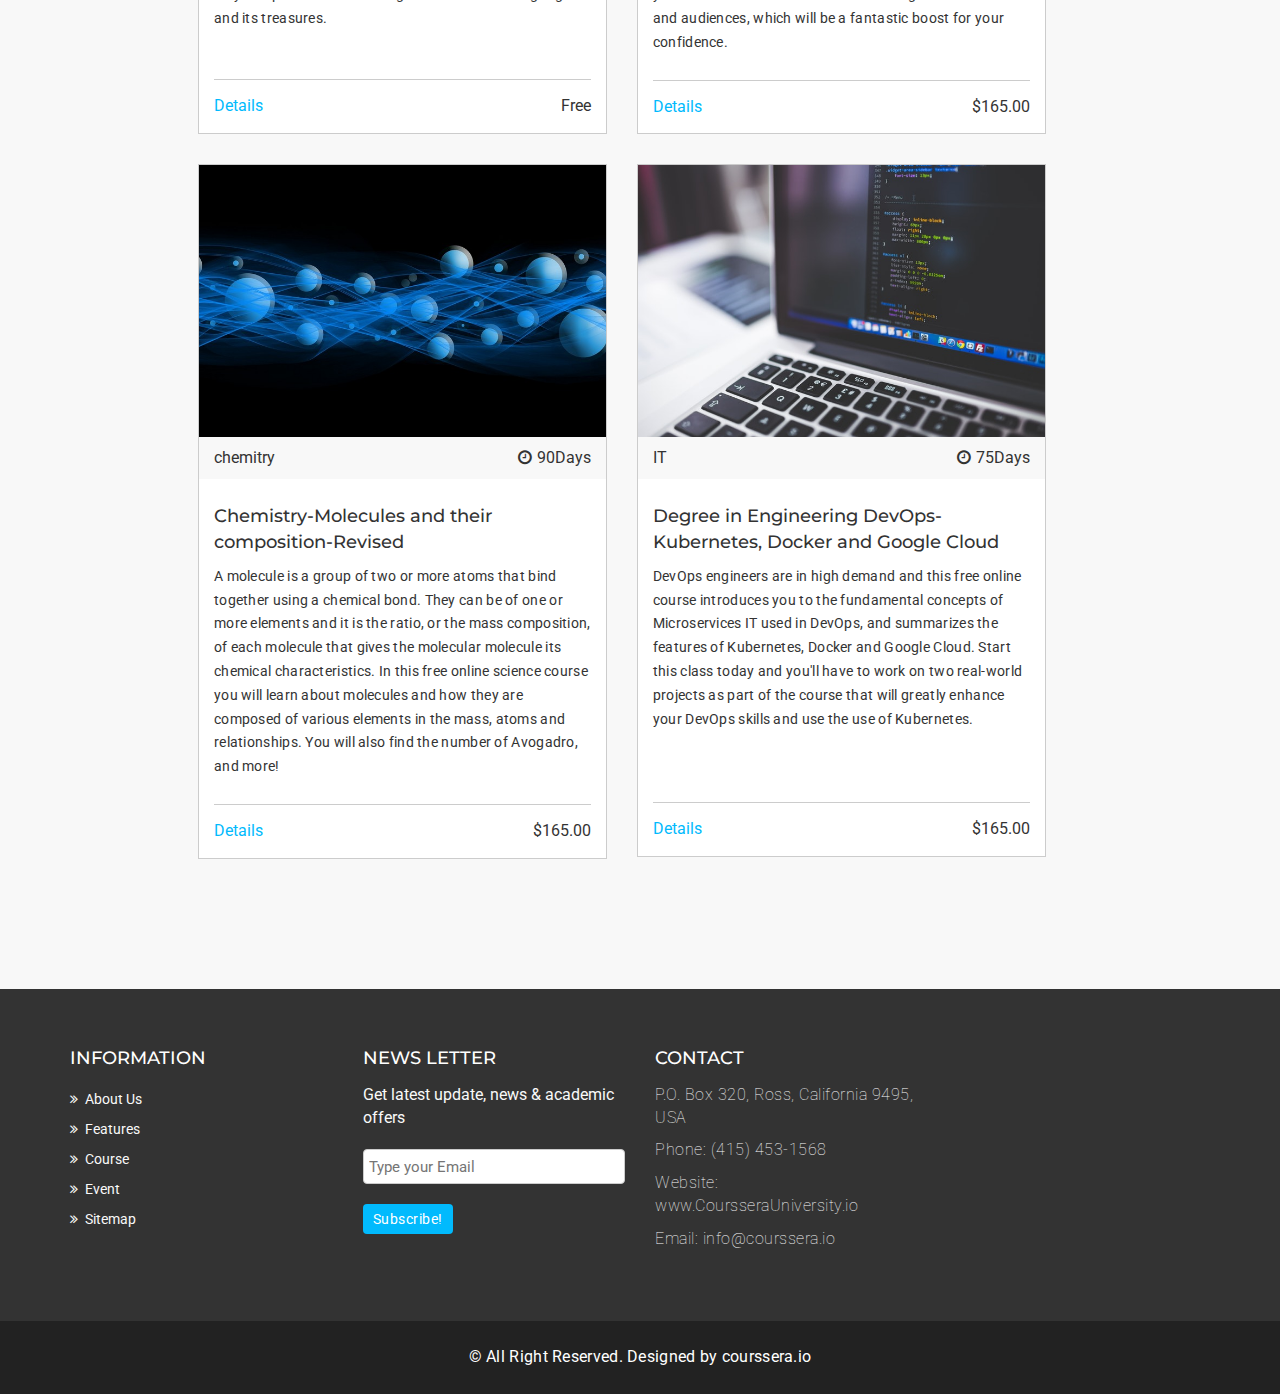
<file: Varsity/course.html>
<!DOCTYPE html>
<html lang="en">
  <head>
    <meta charset="utf-8">
    <meta http-equiv="X-UA-Compatible" content="IE=edge">
    <meta name="viewport" content="width=device-width, initial-scale=1">    
    <title>Courssera University | Course</title>

    <!-- Favicon -->
    <link rel="shortcut icon" href="assets/img/favicon.ico" type="image/x-icon">

    <!-- Font awesome -->
    <link href="assets/css/font-awesome.css" rel="stylesheet">
    <!-- Bootstrap -->
    <link href="assets/css/bootstrap.css" rel="stylesheet">   
    <!-- Slick slider -->
    <link rel="stylesheet" type="text/css" href="assets/css/slick.css">          
    <!-- Fancybox slider -->
    <link rel="stylesheet" href="assets/css/jquery.fancybox.css" type="text/css" media="screen" /> 
    <!-- Theme color -->
    <link id="switcher" href="assets/css/theme-color/default-theme.css" rel="stylesheet">  

    <!-- Main style sheet -->
    <link href="assets/css/style.css" rel="stylesheet">    

   
    <!-- Google Fonts -->
    <link href='https://fonts.googleapis.com/css?family=Montserrat:400,700' rel='stylesheet' type='text/css'>
    <link href='https://fonts.googleapis.com/css?family=Roboto:400,400italic,300,300italic,500,700' rel='stylesheet' type='text/css'>
    

    <!-- HTML5 shim and Respond.js for IE8 support of HTML5 elements and media queries -->
    <!-- WARNING: Respond.js doesn't work if you view the page via file:// -->
    <!--[if lt IE 9]>
      <script src="https://oss.maxcdn.com/html5shiv/3.7.2/html5shiv.min.js"></script>
      <script src="https://oss.maxcdn.com/respond/1.4.2/respond.min.js"></script>
    <![endif]-->

  </head>
  <body>
  <!--START SCROLL TOP BUTTON -->
    <a class="scrollToTop" href="#">
      <i class="fa fa-angle-up"></i>      
    </a>
  <!-- END SCROLL TOP BUTTON -->

  <!-- Start header  -->
  <header id="mu-header">
    <div class="container">
      <div class="row">
        <div class="col-lg-12 col-md-12">
          <div class="mu-header-area">
            <div class="row">
              <div class="col-lg-6 col-md-6 col-sm-6 col-xs-6">
                <div class="mu-header-top-left">
                  <div class="mu-top-email">
                    <i class="fa fa-envelope"></i>
                    <span>info@courssera.io</span>
                  </div>
                  <div class="mu-top-phone">
                    <i class="fa fa-phone"></i>
                    <span>(568) 986 652</span>
                  </div>
                </div>
              </div>
              <div class="col-lg-6 col-md-6 col-sm-6 col-xs-6">
                <div class="mu-header-top-right">
                  <nav>
                    <ul class="mu-top-social-nav">
                      <li><a href="#"><span class="fa fa-facebook"></span></a></li>
                      <li><a href="#"><span class="fa fa-twitter"></span></a></li>
                      <li><a href="#"><span class="fa fa-google-plus"></span></a></li>
                      <li><a href="#"><span class="fa fa-linkedin"></span></a></li>
                      <li><a href="#"><span class="fa fa-youtube"></span></a></li>
                    </ul>
                  </nav>
                </div>
              </div>
            </div>
          </div>
        </div>
      </div>
    </div>
  </header>
  <!-- End header  -->
  <!-- Start menu -->
  <section id="mu-menu">
    <nav class="navbar navbar-default" role="navigation">  
      <div class="container">
        <div class="navbar-header">
          <!-- FOR MOBILE VIEW COLLAPSED BUTTON -->
          <button type="button" class="navbar-toggle collapsed" data-toggle="collapse" data-target="#navbar" aria-expanded="false" aria-controls="navbar">
            <span class="sr-only">Toggle navigation</span>
            <span class="icon-bar"></span>
            <span class="icon-bar"></span>
            <span class="icon-bar"></span>
          </button>
          <!-- LOGO -->              
          <!-- TEXT BASED LOGO -->
          <a class="navbar-brand" href="index.html"><i class="fa fa-university"></i><span>Courssera University</span></a>
          <!-- IMG BASED LOGO  -->
          <!-- <a class="navbar-brand" href="index.html"><img src="assets/img/logo.png" alt="logo"></a> -->
        </div>
        <div id="navbar" class="navbar-collapse collapse">
          <ul id="top-menu" class="nav navbar-nav navbar-right main-nav">
            <li><a href="index.html">Home</a></li>            
            <li class="dropdown active">
              <a href="#" class="dropdown-toggle active" data-toggle="dropdown">Course <span class="fa fa-angle-down"></span></a>
              <ul class="dropdown-menu" role="menu">
                <li><a href="course.html">Course Archive</a></li>                
                <li><a href="course-detail.html">Course Detail</a></li>                
              </ul>
            </li>           
            <li><a href="gallery.html">Gallery</a></li>
            <li class="dropdown">
              <a href="#" class="dropdown-toggle" data-toggle="dropdown">Blog <span class="fa fa-angle-down"></span></a>
              <ul class="dropdown-menu" role="menu">
                <li><a href="blog-archive.html">Blog Archive</a></li>                
                <li><a href="blog-single.html">Blog Single</a></li>                
              </ul>
            </li>            
            <li><a href="contact.html">Contact</a></li>
            <li><a href="404.html">Events</a></li>  
            <li><a href="eleve.html">app</a></li>             
            <li><a href="#" id="mu-search-icon"><i class="fa fa-search"></i></a></li>
          </ul>                   
        </div><!--/.nav-collapse -->        
      </div>     
    </nav>
  </section>
  <!-- End menu -->
  <!-- Start search box -->
  <div id="mu-search">
    <div class="mu-search-area">      
      <button class="mu-search-close"><span class="fa fa-close"></span></button>
      <div class="container">
        <div class="row">
          <div class="col-md-12">            
            <form class="mu-search-form">
              <input type="search" placeholder="Type Your Keyword(s) & Hit Enter">
            </form>
          </div>
        </div>
      </div>
    </div>
  </div>
  <!-- End search box -->
 <!-- Page breadcrumb -->
 <section id="mu-page-breadcrumb">
   <div class="container">
     <div class="row">
       <div class="col-md-12">
         <div class="mu-page-breadcrumb-area">
           <h2>Course</h2>
           <ol class="breadcrumb">
            <li><a href="index.html">Home</a></li>            
            <li class="active">Course</li>
          </ol>
         </div>
       </div>
     </div>
   </div>
 </section>
 <!-- End breadcrumb -->
 <section id="mu-course-content">
   <div class="container">
     <div class="row">
       <div class="col-md-12">
         <div class="mu-course-content-area">
            <div class="row">
              <div class="col-md-9">
                <!-- start course content container -->
                <div class="mu-course-container">
                  <div class="row">
                    <div class="col-md-6 col-sm-6">
                    <div class="mu-latest-course-single">
                      <figure class="mu-latest-course-img">
                        <a href="#"><img src="assets/img/courses/2.jpg" alt="img"></a>
                        <figcaption class="mu-latest-course-imgcaption">
                          <a href="#">Math</a>
                          <span><i class="fa fa-clock-o"></i>90Days</span>
                        </figcaption>
                      </figure>
                      <div class="mu-latest-course-single-content">
                        <h4><a href="#">Algebra in Mathematics-Revised</a></h4>
                        <p>Have you ever wondered why you need to study algebra? Or why is the algebra so complicated? Well, you are not alone. That's why this math algebra course is designed to make studying these mathematical symbols a lot easier for you. The course offers a complete introduction to algebra and explains carefully and clearly the concepts of algebraic fractions. This will make your Math studies a lot less stressful!</p>
                        <div class="mu-latest-course-single-contbottom">
                          <a class="mu-course-details" href="#">Details</a>
                          <span class="mu-course-price" href="#">$165.00</span>
                        </div>
                      </div>
                    </div> 
                  </div>                  
                  <div class="col-md-6 col-sm-6">
                    <div class="mu-latest-course-single">
                      <figure class="mu-latest-course-img">
                        <a href="#"><img src="assets/img/courses/1.jpg" alt="img"></a>
                        <figcaption class="mu-latest-course-imgcaption">
                          <a href="#">IT </a>
                          <span><i class="fa fa-clock-o"></i>75Days</span>
                        </figcaption>
                      </figure>
                      <div class="mu-latest-course-single-content">
                        <h4><a href="#">Unix / Linux and Shell crash script</a></h4>
                        <p>Linux / Unix systems are widely used, whether on your mobile phone or on your Mac. In this free course, you'll learn how to run basic as well as advanced Linux commands, and learn shell scripts. You will learn how to use a variety of shortcuts and learn how to use some basic editors like vim. So start this class today and commands such as echo / cat / head / tail will become second nature for you.</p>
                        <div class="mu-latest-course-single-contbottom">
                          <a class="mu-course-details" href="https://alison.com/fr/cours/unix-linux-and-shell-scripting-crash-course">Details</a>
                          <span class="mu-course-price" href="https://alison.com/fr/cours/unix-linux-and-shell-scripting-crash-course">Free</span>
                        </div>
                      </div>
                    </div>
                  </div>
                  <div class="col-md-6 col-sm-6">
                    <div class="mu-latest-course-single">
                      <figure class="mu-latest-course-img">
                        <a href="#"><img src="assets/img/courses/4.jpg" alt="img"></a>
                        <figcaption class="mu-latest-course-imgcaption">
                          <a href="#">Language</a>
                          <span><i class="fa fa-clock-o"></i>90Days</span>
                        </figcaption>
                      </figure>
                      <div class="mu-latest-course-single-content">
                        <h4><a href="#">Diploma in English Language and Literature-Revised</a></h4>
                        <p>English is the most widely used second language in the world, and an official language in many different countries. If you can speak and understand English, you will certainly not be lost as a world traveler. English is not only useful, but also rich in history and literature. This free English course on language and literature will give you a very complete and interesting overview of the language and its treasures.</p><br>
                        <div class="mu-latest-course-single-contbottom">
                          <a class="mu-course-details" href="#">Details</a>
                          <span class="mu-course-price" href="#">Free</span>
                        </div>
                      </div>
                    </div> 
                  </div>                  
                  <div class="col-md-6 col-sm-6">
                    <div class="mu-latest-course-single">
                      <figure class="mu-latest-course-img">
                        <a href="#"><img src="assets/img/courses/8.jpg" alt="img"></a>
                        <figcaption class="mu-latest-course-imgcaption">
                          <a href="#">Langauge </a>
                          <span><i class="fa fa-clock-o"></i>75Days</span>
                        </figcaption>
                      </figure>
                      <div class="mu-latest-course-single-content">
                        <h4><a href="#">Speaking and Writing in English Effectively-Revised</a></h4>
                        <p>Being able to speak and write very well is a powerful ability. This course will quickly give a boost to your English communication skills. You will be shown how to choose the appropriate tone and voice at different times and be introduced to the techniques used for presentations, imaginative writing and problem analysis. This will give you communication skills for a wide range of situations and audiences, which will be a fantastic boost for your confidence.</p>
                        <div class="mu-latest-course-single-contbottom">
                          <a class="mu-course-details" href="#">Details</a>
                          <span class="mu-course-price" href="#">$165.00</span>
                        </div>
                      </div>
                    </div>
                  </div>
                  <div class="col-md-6 col-sm-6">
                    <div class="mu-latest-course-single">
                      <figure class="mu-latest-course-img">
                        <a href="#"><img src="assets/img/courses/10.jpg" alt="img"></a>
                        <figcaption class="mu-latest-course-imgcaption">
                          <a href="#">chemitry</a>
                          <span><i class="fa fa-clock-o"></i>90Days</span>
                        </figcaption>
                      </figure>
                      <div class="mu-latest-course-single-content">
                        <h4><a href="#">Chemistry-Molecules and their composition-Revised</a></h4>
                        <p>A molecule is a group of two or more atoms that bind together using a chemical bond. They can be of one or more elements and it is the ratio, or the mass composition, of each molecule that gives the molecular molecule its chemical characteristics. In this free online science course you will learn about molecules and how they are composed of various elements in the mass, atoms and relationships. You will also find the number of Avogadro, and more!</p>
                        <div class="mu-latest-course-single-contbottom">
                          <a class="mu-course-details" href="#">Details</a>
                          <span class="mu-course-price" href="#">$165.00</span>
                        </div>
                      </div>
                    </div> 
                  </div>                  
                  <div class="col-md-6 col-sm-6">
                    <div class="mu-latest-course-single">
                      <figure class="mu-latest-course-img">
                        <a href="#"><img src="assets/img/courses/7.jpg" alt="img"></a>
                        <figcaption class="mu-latest-course-imgcaption">
                          <a href="#">IT</a>
                          <span><i class="fa fa-clock-o"></i>75Days</span>
                        </figcaption>
                      </figure>
                      <div class="mu-latest-course-single-content">
                        <h4><a href="#">Degree in Engineering DevOps-Kubernetes, Docker and Google Cloud</a></h4>
                        <p>DevOps engineers are in high demand and this free online course introduces you to the fundamental concepts of Microservices IT used in DevOps, and summarizes the features of Kubernetes, Docker and Google Cloud. Start this class today and you'll have to work on two real-world projects as part of the course that will greatly enhance your DevOps skills and use the use of Kubernetes.</p><br><br>
                        <div class="mu-latest-course-single-contbottom">
                          <a class="mu-course-details" href="#">Details</a>
                          <span class="mu-course-price" href="#">$165.00</span>
                        </div>
                      </div>
                    </div>
                  </div>
                  </div>
                </div>
                <!-- end course content container -->
                <!-- start course pagination -->
              <!--   <div class="mu-pagination">
                  <nav>
                    <ul class="pagination">
                      <li>
                        <a href="#" aria-label="Previous">
                          <span class="fa fa-angle-left"></span> Prev 
                        </a>
                      </li>
                      <li class="active"><a href="#">1</a></li>
                      <li><a href="#">2</a></li>
                      <li><a href="#">3</a></li>
                      <li><a href="#">4</a></li>
                      <li><a href="#">5</a></li>
                      <li>
                        <a href="#" aria-label="Next">
                         Next <span class="fa fa-angle-right"></span>
                        </a>
                      </li>
                    </ul>
                  </nav>
                </div> -->
                <!-- end course pagination -->
              </div>
              <div class="col-md-3">
                <!-- start sidebar -->
                <aside class="mu-sidebar">
                  <!-- start single sidebar -->
                 <!--  <div class="mu-single-sidebar">
                    <h3>Categories</h3>
                    <ul class="mu-sidebar-catg">
                      <li><a href="#">Web Design</a></li>
                      <li><a href="">Web Development</a></li>
                      <li><a href="">Math</a></li>
                      <li><a href="">Physics</a></li>
                      <li><a href="">Camestry</a></li>
                      <li><a href="">English</a></li>
                    </ul>
                  </div> -->
                  <!-- end single sidebar -->
                  <!-- start single sidebar -->
                 <!--  <div class="mu-single-sidebar">
                    <h3>Popular Course</h3>
                    <div class="mu-sidebar-popular-courses">
                      <div class="media">
                        <div class="media-left">
                          <a href="#">
                            <img class="media-object" src="assets/img/courses/1.jpg" alt="img">
                          </a>
                        </div>
                        <div class="media-body">
                          <h4 class="media-heading"><a href="#">Medical Science</a></h4>                      
                          <span class="popular-course-price">$200.00</span>
                        </div>
                      </div>
                      <div class="media">
                        <div class="media-left">
                          <a href="#">
                            <img class="media-object" src="assets/img/courses/2.jpg" alt="img">
                          </a>
                        </div>
                        <div class="media-body">
                          <h4 class="media-heading"><a href="#">Web Design</a></h4>                      
                          <span class="popular-course-price">$250.00</span>
                        </div>
                      </div>
                      <div class="media">
                        <div class="media-left">
                          <a href="#">
                            <img class="media-object" src="assets/img/courses/3.jpg" alt="img">
                          </a>
                        </div>
                        <div class="media-body">
                          <h4 class="media-heading"><a href="#">Health & Sports</a></h4>                      
                          <span class="popular-course-price">$90.00</span>
                        </div>
                      </div>
                    </div>
                  </div> -->
                  <!-- end single sidebar -->
                  <!-- start single sidebar -->
                  <!-- <div class="mu-single-sidebar">
                    <h3>Archives</h3>
                    <ul class="mu-sidebar-catg mu-sidebar-archives">
                      <li><a href="#">May <span>(25)</span></a></li>
                      <li><a href="">June <span>(35)</span></a></li>
                      <li><a href="">July <span>(20)</span></a></li>
                      <li><a href="">August <span>(125)</span></a></li>
                      <li><a href="">September <span>(45)</span></a></li>
                      <li><a href="">October <span>(85)</span></a></li>
                    </ul>
                  </div> -->
                  <!-- end single sidebar -->
                  <!-- start single sidebar -->
                 <!--  <div class="mu-single-sidebar">
                    <h3>Tags Cloud</h3>
                    <div class="tag-cloud">
                      <a href="#">Health</a>
                      <a href="#">Science</a>
                      <a href="#">Sports</a>
                      <a href="#">Mathematics</a>
                      <a href="#">Web Design</a>
                      <a href="#">Admission</a>
                      <a href="#">History</a>
                      <a href="#">Environment</a>
                    </div>
                  </div> -->
                  <!-- end single sidebar -->
                </aside>
                <!-- / end sidebar -->
             </div>
           </div>
         </div>
       </div>
     </div>
   </div>
 </section>

  <!-- Start footer -->
  <footer id="mu-footer">
    <!-- start footer top -->
    <div class="mu-footer-top">
      <div class="container">
        <div class="mu-footer-top-area">
          <div class="row">
            <div class="col-lg-3 col-md-3 col-sm-3">
              <div class="mu-footer-widget">
                <h4>Information</h4>
                <ul>
                  <li><a href="index.html#mu-about-us">About Us</a></li>
                  <li><a href="index.html#mu-features">Features</a></li>
                  <li><a href="index.html#mu-latest-courses">Course</a></li>
                  <li><a href="404.html">Event</a></li>
                  <li><a href="contact.html">Sitemap</a></li>
                  <!-- <li><a href="">Term Of Use</a></li> -->
                </ul>
              </div>
            </div>
            <!-- <div class="col-lg-3 col-md-3 col-sm-3">
              <div class="mu-footer-widget">
                <h4>Student Help</h4>
                <ul>
                  <li><a href="">Get Started</a></li>
                  <li><a href="#">My Questions</a></li>
                  <li><a href="">Download Files</a></li>
                  <li><a href="">Latest Course</a></li>
                  <li><a href="">Academic News</a></li>                  
                </ul>
              </div>
            </div> -->
            <div class="col-lg-3 col-md-3 col-sm-3">
              <div class="mu-footer-widget">
                <h4>News letter</h4>
                <p>Get latest update, news & academic offers</p>
                <form class="mu-subscribe-form">
                  <input type="email" placeholder="Type your Email">
                  <button class="mu-subscribe-btn" type="submit">Subscribe!</button>
                </form>               
              </div>
            </div>
            <div class="col-lg-3 col-md-3 col-sm-3">
              <div class="mu-footer-widget">
                <h4>Contact</h4>
                <address>
                  <p>P.O. Box 320, Ross, California 9495, USA</p>
                  <p>Phone: (415) 453-1568 </p>
                  <p>Website: www.CoursseraUniversity.io</p>
                  <p>Email: info@courssera.io</p>
                </address>
              </div>
            </div>
          </div>
        </div>
      </div>
    </div>
    <!-- end footer top -->
    <!-- start footer bottom -->
    <div class="mu-footer-bottom">
      <div class="container">
        <div class="mu-footer-bottom-area">
          <p>&copy; All Right Reserved. Designed by <a href="http://www.markups.io/" rel="nofollow">courssera.io</a></p>
        </div>
      </div>
    </div>
    <!-- end footer bottom -->
  </footer>
  <!-- End footer -->





  
  <!-- jQuery library -->
  <script src="assets/js/jquery.min.js"></script>  
  <!-- Include all compiled plugins (below), or include individual files as needed -->
  <script src="assets/js/bootstrap.js"></script>   
  <!-- Slick slider -->
  <script type="text/javascript" src="assets/js/slick.js"></script>
  <!-- Counter -->
  <script type="text/javascript" src="assets/js/waypoints.js"></script>
  <script type="text/javascript" src="assets/js/jquery.counterup.js"></script>  
  <!-- Mixit slider -->
  <script type="text/javascript" src="assets/js/jquery.mixitup.js"></script>
  <!-- Add fancyBox -->        
  <script type="text/javascript" src="assets/js/jquery.fancybox.pack.js"></script>

  <!-- Custom js -->
  <script src="assets/js/custom.js"></script> 

  </body>
</html>
</file>
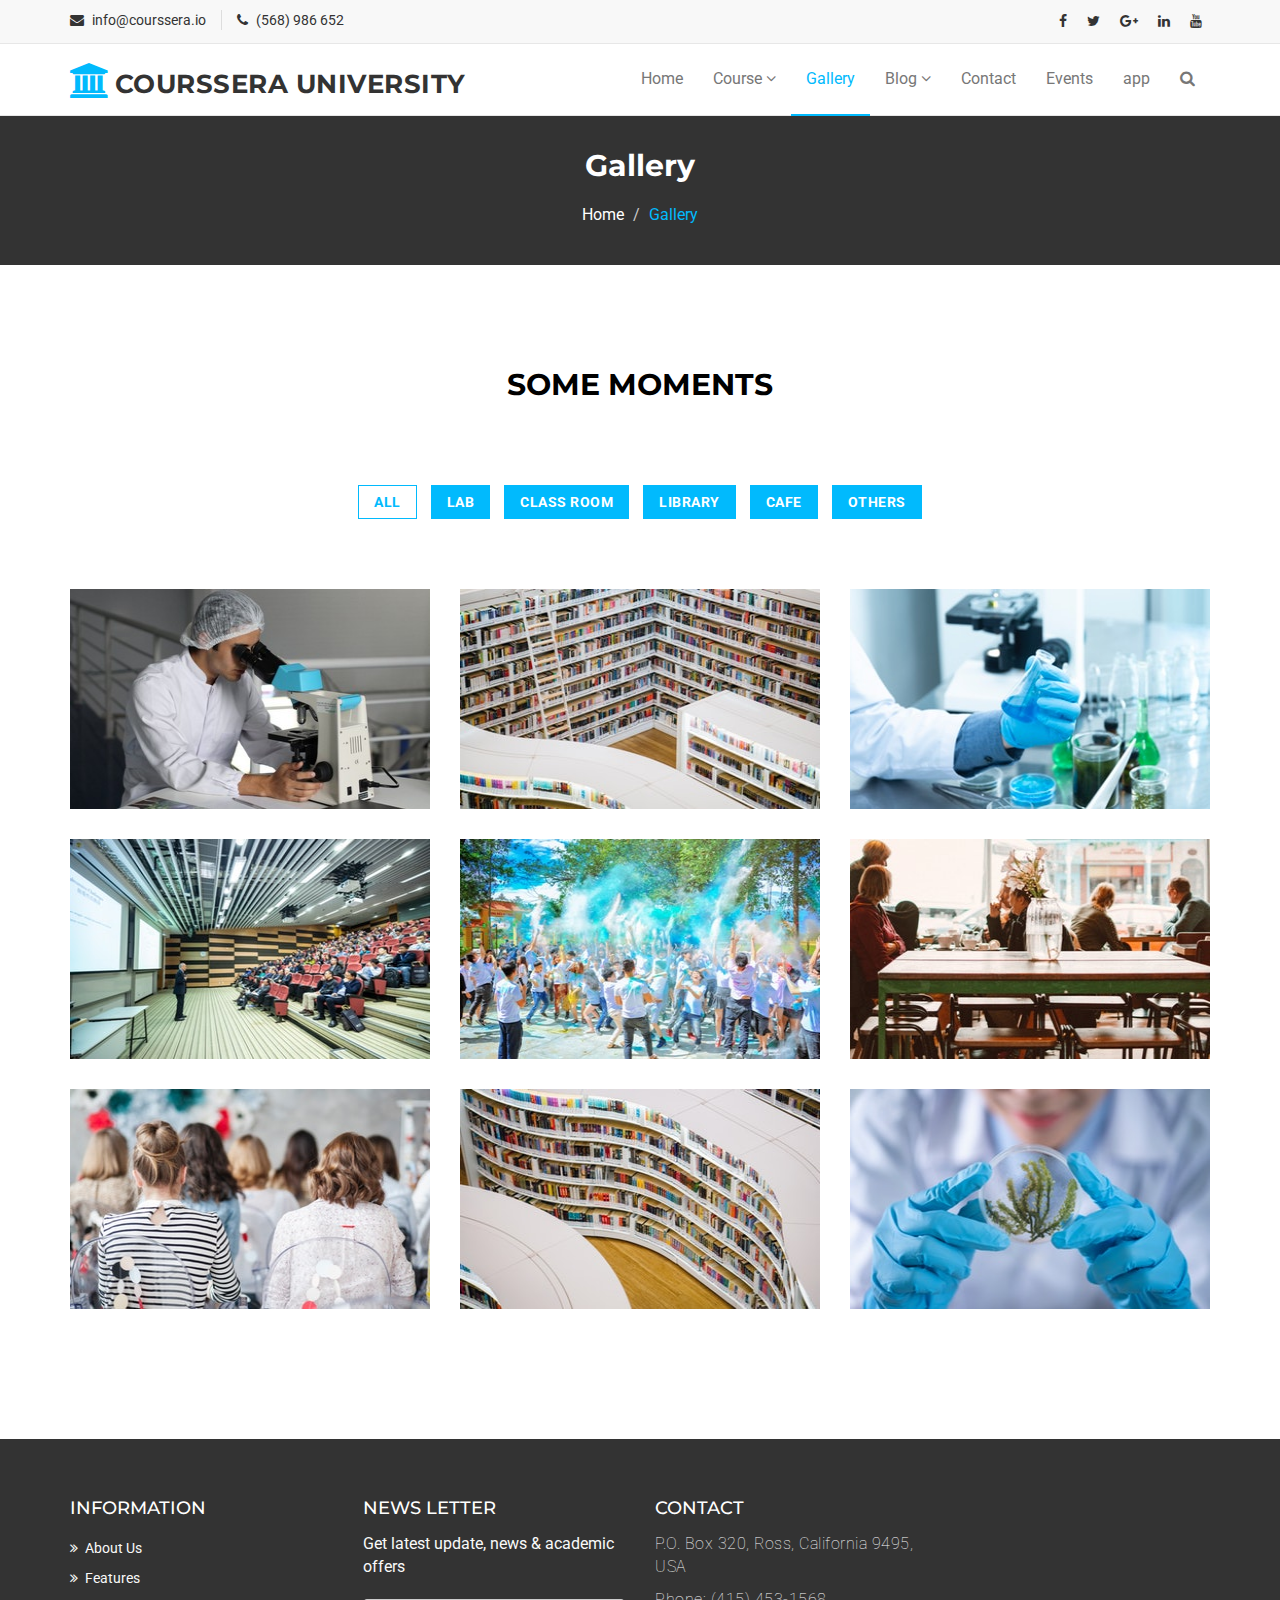
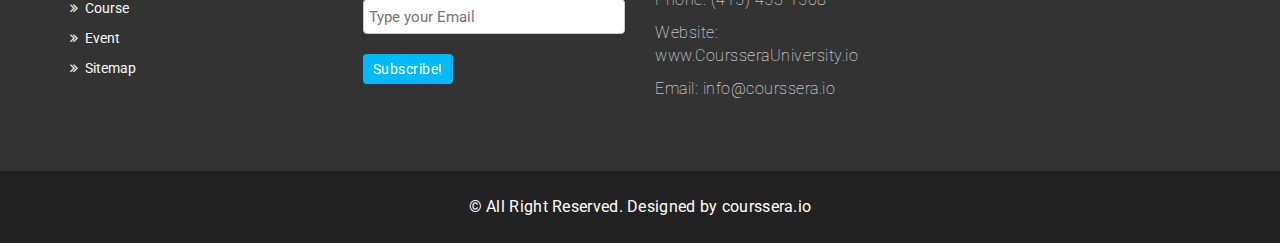
<file: Varsity/gallery.html>
<!DOCTYPE html>
<html lang="en">
  <head>
    <meta charset="utf-8">
    <meta http-equiv="X-UA-Compatible" content="IE=edge">
    <meta name="viewport" content="width=device-width, initial-scale=1">    
    <title>Courssera University | Gallery</title>

    <!-- Favicon -->
    <link rel="shortcut icon" href="assets/img/favicon.ico" type="image/x-icon">

    <!-- Font awesome -->
    <link href="assets/css/font-awesome.css" rel="stylesheet">
    <!-- Bootstrap -->
    <link href="assets/css/bootstrap.css" rel="stylesheet">   
    <!-- Slick slider -->
    <link rel="stylesheet" type="text/css" href="assets/css/slick.css">          
    <!-- Fancybox slider -->
    <link rel="stylesheet" href="assets/css/jquery.fancybox.css" type="text/css" media="screen" /> 
    <!-- Theme color -->
    <link id="switcher" href="assets/css/theme-color/default-theme.css" rel="stylesheet">  

    <!-- Main style sheet -->
    <link href="assets/css/style.css" rel="stylesheet">    

   
    <!-- Google Fonts -->
    <link href='https://fonts.googleapis.com/css?family=Montserrat:400,700' rel='stylesheet' type='text/css'>
    <link href='https://fonts.googleapis.com/css?family=Roboto:400,400italic,300,300italic,500,700' rel='stylesheet' type='text/css'>
    

    <!-- HTML5 shim and Respond.js for IE8 support of HTML5 elements and media queries -->
    <!-- WARNING: Respond.js doesn't work if you view the page via file:// -->
    <!--[if lt IE 9]>
      <script src="https://oss.maxcdn.com/html5shiv/3.7.2/html5shiv.min.js"></script>
      <script src="https://oss.maxcdn.com/respond/1.4.2/respond.min.js"></script>
    <![endif]-->

  </head>
  <body> 
  <!--START SCROLL TOP BUTTON -->
    <a class="scrollToTop" href="#">
      <i class="fa fa-angle-up"></i>      
    </a>
  <!-- END SCROLL TOP BUTTON -->

  <!-- Start header  -->
  <header id="mu-header">
    <div class="container">
      <div class="row">
        <div class="col-lg-12 col-md-12">
          <div class="mu-header-area">
            <div class="row">
              <div class="col-lg-6 col-md-6 col-sm-6 col-xs-6">
                <div class="mu-header-top-left">
                  <div class="mu-top-email">
                    <i class="fa fa-envelope"></i>
                    <span>info@courssera.io</span>
                  </div>
                  <div class="mu-top-phone">
                    <i class="fa fa-phone"></i>
                    <span>(568) 986 652</span>
                  </div>
                </div>
              </div>
              <div class="col-lg-6 col-md-6 col-sm-6 col-xs-6">
                <div class="mu-header-top-right">
                  <nav>
                    <ul class="mu-top-social-nav">
                      <li><a href="#"><span class="fa fa-facebook"></span></a></li>
                      <li><a href="#"><span class="fa fa-twitter"></span></a></li>
                      <li><a href="#"><span class="fa fa-google-plus"></span></a></li>
                      <li><a href="#"><span class="fa fa-linkedin"></span></a></li>
                      <li><a href="#"><span class="fa fa-youtube"></span></a></li>
                    </ul>
                  </nav>
                </div>
              </div>
            </div>
          </div>
        </div>
      </div>
    </div>
  </header>
  <!-- End header  -->
  <!-- Start menu -->
  <section id="mu-menu">
    <nav class="navbar navbar-default" role="navigation">  
      <div class="container">
        <div class="navbar-header">
          <!-- FOR MOBILE VIEW COLLAPSED BUTTON -->
          <button type="button" class="navbar-toggle collapsed" data-toggle="collapse" data-target="#navbar" aria-expanded="false" aria-controls="navbar">
            <span class="sr-only">Toggle navigation</span>
            <span class="icon-bar"></span>
            <span class="icon-bar"></span>
            <span class="icon-bar"></span>
          </button>
          <!-- LOGO -->              
          <!-- TEXT BASED LOGO -->
          <a class="navbar-brand" href="index.html"><i class="fa fa-university"></i><span>Courssera University</span></a>
          <!-- IMG BASED LOGO  -->
          <!-- <a class="navbar-brand" href="index.html"><img src="assets/img/logo.png" alt="logo"></a> -->
        </div>
        <div id="navbar" class="navbar-collapse collapse">
         <ul id="top-menu" class="nav navbar-nav navbar-right main-nav">
            <li><a href="index.html">Home</a></li>            
            <li class="dropdown">
              <a href="#" class="dropdown-toggle" data-toggle="dropdown">Course <span class="fa fa-angle-down"></span></a>
              <ul class="dropdown-menu" role="menu">
                <li><a href="course.html">Course Archive</a></li>                
                <li><a href="course-detail.html">Course Detail</a></li>                
              </ul>
            </li>           
            <li class="active"><a href="gallery.html">Gallery</a></li>
            <li class="dropdown">
              <a href="#" class="dropdown-toggle" data-toggle="dropdown">Blog <span class="fa fa-angle-down"></span></a>
              <ul class="dropdown-menu" role="menu">
                <li><a href="blog-archive.html">Blog Archive</a></li>                
                <li><a href="blog-single.html">Blog Single</a></li>                
              </ul>
            </li>            
            <li><a href="contact.html">Contact</a></li>
            <li><a href="404.html">Events</a></li>  
            <li><a href="eleve.html">app</a></li>             
            <li><a href="#" id="mu-search-icon"><i class="fa fa-search"></i></a></li>
          </ul>                    
        </div><!--/.nav-collapse -->        
      </div>     
    </nav>
  </section>
  <!-- End menu -->
  <!-- Start search box -->
  <div id="mu-search">
    <div class="mu-search-area">      
      <button class="mu-search-close"><span class="fa fa-close"></span></button>
      <div class="container">
        <div class="row">
          <div class="col-md-12">            
            <form class="mu-search-form">
              <input type="search" placeholder="Type Your Keyword(s) & Hit Enter">
            </form>
          </div>
        </div>
      </div>
    </div>
  </div>
  <!-- End search box -->
 <!-- Page breadcrumb -->
 <section id="mu-page-breadcrumb">
   <div class="container">
     <div class="row">
       <div class="col-md-12">
         <div class="mu-page-breadcrumb-area">
           <h2>Gallery</h2>
           <ol class="breadcrumb">
            <li><a href="index.html">Home</a></li>            
            <li class="active">Gallery</li>
          </ol>
         </div>
       </div>
     </div>
   </div>
 </section>
 <!-- End breadcrumb -->
 <!-- Start gallery  -->
 <section id="mu-gallery">
   <div class="container">
     <div class="row">
       <div class="col-md-12">
         <div class="mu-gallery-area">
          <!-- start title -->
          <div class="mu-title">
            <h2>Some Moments</h2>
          </div>
          <!-- end title -->
          <!-- start gallery content -->
          <div class="mu-gallery-content">
            <!-- Start gallery menu -->
            <div class="mu-gallery-top">              
              <ul>
                <li class="filter active" data-filter="all">All</li>
                <li class="filter" data-filter=".lab">Lab</li>
                <li class="filter" data-filter=".classroom">Class Room</li>
                <li class="filter" data-filter=".library">Library</li>
                <li class="filter" data-filter=".cafe">Cafe</li>
                <li class="filter" data-filter=".others">Others</li>
              </ul>
            </div>
            <!-- End gallery menu -->
            <div class="mu-gallery-body">
              <ul id="mixit-container" class="row">
                <!-- start single gallery image -->
                <li class="col-md-4 col-sm-6 col-xs-12 mix lab">
                  <div class="mu-single-gallery">                  
                    <div class="mu-single-gallery-item">
                      <div class="mu-single-gallery-img">
                        <a href="#"><img alt="img" src="assets/img/gallery/small/1.jpeg"></a>
                      </div>
                      <div class="mu-single-gallery-info">
                        <div class="mu-single-gallery-info-inner">
                          <h4>Image Title</h4>
                          <p>Web Design</p>
                          <a href="assets/img/gallery/big/1.jpg" data-fancybox-group="gallery" class="fancybox"><span class="fa fa-eye"></span></a>
                          <a href="#" class="aa-link"><span class="fa fa-link"></span></a>
                        </div>
                      </div>                  
                    </div>
                  </div>
                </li>
                <!-- start single gallery image -->
               <li class="col-md-4 col-sm-6 col-xs-12 mix library">
                  <div class="mu-single-gallery">                  
                    <div class="mu-single-gallery-item">
                      <div class="mu-single-gallery-img">
                        <a href="#"><img alt="img" src="assets/img/gallery/small/6.jpg"></a>
                      </div>
                       <div class="mu-single-gallery-info">
                        <div class="mu-single-gallery-info-inner">
                          <h4>Image Title</h4>
                          <p>Animation</p>
                          <a href="assets/img/gallery/big/6.jpg" data-fancybox-group="gallery" class="fancybox"><span class="fa fa-eye"></span></a>
                          <a href="#" class="aa-link"><span class="fa fa-link"></span></a>
                        </div>
                      </div> 
                    </div>
                  </div>
               </li>
                <!-- start single gallery image -->
                <li class="col-md-4 col-sm-6 col-xs-12 mix lab">
                  <div class="mu-single-gallery">                  
                    <div class="mu-single-gallery-item">
                      <div class="mu-single-gallery-img">
                        <a href="#"><img alt="img" src="assets/img/gallery/small/3.jpg"></a>
                      </div>
                      <div class="mu-single-gallery-info">
                        <div class="mu-single-gallery-info-inner">
                          <h4>Image Title</h4>
                          <p>Math</p>
                          <a href="assets/img/gallery/big/3.jpg" data-fancybox-group="gallery" class="fancybox"><span class="fa fa-eye"></span></a>
                          <a href="#" class="aa-link"><span class="fa fa-link"></span></a>
                        </div>
                      </div>
                    </div>
                  </div>
                </li>
                <!-- start single gallery image -->
                <li class="col-md-4 col-sm-6 col-xs-12 mix classroom">
                  <div class="mu-single-gallery">                  
                    <div class="mu-single-gallery-item">
                      <div class="mu-single-gallery-img">
                        <a href="#"><img alt="img" src="assets/img/gallery/small/4.jpg"></a>
                      </div>
                       <div class="mu-single-gallery-info">
                        <div class="mu-single-gallery-info-inner">
                          <h4>Image Title</h4>
                          <p>English</p>
                          <a href="assets/img/gallery/big/4.jpg" data-fancybox-group="gallery" class="fancybox"><span class="fa fa-eye"></span></a>
                          <a href="#" class="aa-link"><span class="fa fa-link"></span></a>
                        </div>
                      </div>
                    </div>
                  </div>
                </li>
                <!-- start single gallery image -->
                <li class="col-md-4 col-sm-6 col-xs-12 mix others">
                  <div class="mu-single-gallery">                  
                    <div class="mu-single-gallery-item">
                      <div class="mu-single-gallery-img">
                        <a href="#"><img alt="img" src="assets/img/gallery/small/5.jpg"></a>
                      </div>
                      <div class="mu-single-gallery-info">
                        <div class="mu-single-gallery-info-inner">
                          <h4>Image Title</h4>
                          <p>Graphics</p>
                          <a href="assets/img/gallery/big/5.jpg" data-fancybox-group="gallery" class="fancybox"><span class="fa fa-eye"></span></a>
                          <a href="#" class="aa-link"><span class="fa fa-link"></span></a>
                        </div>
                      </div>
                    </div>
                  </div>
                </li>
                <!-- start single gallery image -->
                <li class="col-md-4 col-sm-6 col-xs-12 mix cafe">
                  <div class="mu-single-gallery">                  
                    <div class="mu-single-gallery-item">
                      <div class="mu-single-gallery-img">
                        <a href="#"><img alt="img" src="assets/img/gallery/small/8.jpg"></a>
                      </div>
                       <div class="mu-single-gallery-info">
                        <div class="mu-single-gallery-info-inner">
                          <h4>Image Title</h4>
                          <p>Health</p>
                          <a href="assets/img/gallery/big/8.jpg" data-fancybox-group="gallery" class="fancybox"><span class="fa fa-eye"></span></a>
                          <a href="#" class="aa-link"><span class="fa fa-link"></span></a>
                        </div>
                      </div>
                    </div>
                  </div>
                </li>
                <!-- start single gallery image -->
                <li class="col-md-4 col-sm-6 col-xs-12 mix others">
                  <div class="mu-single-gallery">                  
                    <div class="mu-single-gallery-item">
                      <div class="mu-single-gallery-img">
                        <a href="#"><img alt="img" src="assets/img/gallery/small/9.jpg"></a>
                      </div>
                      <div class="mu-single-gallery-info">
                        <div class="mu-single-gallery-info-inner">
                          <h4>Image Title</h4>
                          <p>Sports</p>
                          <a href="assets/img/gallery/big/9.jpg" data-fancybox-group="gallery" class="fancybox"><span class="fa fa-eye"></span></a>
                          <a href="#" class="aa-link"><span class="fa fa-link"></span></a>
                        </div>
                      </div>             
                    </div>
                  </div> 
                </li>
                 <!-- start single gallery image -->
                <li class="col-md-4 col-sm-6 col-xs-12 mix library">
                  <div class="mu-single-gallery">                  
                    <div class="mu-single-gallery-item">
                      <div class="mu-single-gallery-img">
                        <a href="#"><img alt="img" src="assets/img/gallery/small/7.jpg"></a>
                      </div>
                       <div class="mu-single-gallery-info">
                        <div class="mu-single-gallery-info-inner">
                          <h4>Image Title</h4>
                          <p>Health</p>
                          <a href="assets/img/gallery/big/7.jpg" data-fancybox-group="gallery" class="fancybox"><span class="fa fa-eye"></span></a>
                          <a href="#" class="aa-link"><span class="fa fa-link"></span></a>
                        </div>
                      </div>
                    </div>
                  </div>
                </li>
                <!-- start single gallery image -->
                <li class="col-md-4 col-sm-6 col-xs-12 mix lab">
                  <div class="mu-single-gallery">                  
                    <div class="mu-single-gallery-item">
                      <div class="mu-single-gallery-img">
                        <a href="#"><img alt="img" src="assets/img/gallery/small/2.jpg"></a>
                      </div>
                      <div class="mu-single-gallery-info">
                        <div class="mu-single-gallery-info-inner">
                          <h4>Image Title</h4>
                          <p>Sports</p>
                          <a href="assets/img/gallery/big/2.jpg" data-fancybox-group="gallery" class="fancybox"><span class="fa fa-eye"></span></a>
                          <a href="#" class="aa-link"><span class="fa fa-link"></span></a>
                        </div>
                      </div>             
                    </div>
                  </div> 
                </li>
              </ul>            
            </div>
          </div>
          <!-- end gallery content -->
         </div>
       </div>
     </div>
   </div>
 </section>
 <!-- End gallery  -->
 

  <!-- Start footer -->
  <footer id="mu-footer">
    <!-- start footer top -->
    <div class="mu-footer-top">
      <div class="container">
        <div class="mu-footer-top-area">
          <div class="row">
            <div class="col-lg-3 col-md-3 col-sm-3">
              <div class="mu-footer-widget">
                <h4>Information</h4>
               <ul>
                  <li><a href="index.html#mu-about-us">About Us</a></li>
                  <li><a href="index.html#mu-features">Features</a></li>
                  <li><a href="index.html#mu-latest-courses">Course</a></li>
                  <li><a href="404.html">Event</a></li>
                  <li><a href="contact.html">Sitemap</a></li>
                  <!-- <li><a href="">Term Of Use</a></li> -->
                </ul>
              </div>
            </div>
            <!-- <div class="col-lg-3 col-md-3 col-sm-3">
              <div class="mu-footer-widget">
                <h4>Student Help</h4>
                <ul>
                  <li><a href="">Get Started</a></li>
                  <li><a href="#">My Questions</a></li>
                  <li><a href="">Download Files</a></li>
                  <li><a href="">Latest Course</a></li>
                  <li><a href="">Academic News</a></li>                  
                </ul>
              </div>
            </div> -->
            <div class="col-lg-3 col-md-3 col-sm-3">
              <div class="mu-footer-widget">
                <h4>News letter</h4>
                <p>Get latest update, news & academic offers</p>
                <form class="mu-subscribe-form">
                  <input type="email" placeholder="Type your Email">
                  <button class="mu-subscribe-btn" type="submit">Subscribe!</button>
                </form>               
              </div>
            </div>
            <div class="col-lg-3 col-md-3 col-sm-3">
              <div class="mu-footer-widget">
                <h4>Contact</h4>
                <address>
                  <p>P.O. Box 320, Ross, California 9495, USA</p>
                  <p>Phone: (415) 453-1568 </p>
                  <p>Website: www.CoursseraUniversity.io</p>
                  <p>Email: info@courssera.io</p>
                </address>
              </div>
            </div>
          </div>
        </div>
      </div>
    </div>
    <!-- end footer top -->
    <!-- start footer bottom -->
    <div class="mu-footer-bottom">
      <div class="container">
        <div class="mu-footer-bottom-area">
          <p>&copy; All Right Reserved. Designed by <a href="http://www.markups.io/" rel="nofollow">courssera.io</a></p>
        </div>
      </div>
    </div>
    <!-- end footer bottom -->
  </footer>
  <!-- End footer -->





  
  <!-- jQuery library -->
  <script src="assets/js/jquery.min.js"></script>  
  <!-- Include all compiled plugins (below), or include individual files as needed -->
  <script src="assets/js/bootstrap.js"></script>   
  <!-- Slick slider -->
  <script type="text/javascript" src="assets/js/slick.js"></script>
  <!-- Counter -->
  <script type="text/javascript" src="assets/js/waypoints.js"></script>
  <script type="text/javascript" src="assets/js/jquery.counterup.js"></script>  
  <!-- Mixit slider -->
  <script type="text/javascript" src="assets/js/jquery.mixitup.js"></script>
  <!-- Add fancyBox -->        
  <script type="text/javascript" src="assets/js/jquery.fancybox.pack.js"></script>

  <!-- Custom js -->
  <script src="assets/js/custom.js"></script> 

  </body>
</html>
</file>
<file: Varsity/assets/css/theme-color/default-theme.css>
/*=======================================
Template Design By MarkUps.
Author URI : http://www.markups.io/
========================================*/
.scrollToTop {
  background-color: #01bafd;
  border: 2px solid #01bafd;
}

.mu-read-more-btn:hover, .mu-read-more-btn:focus {
  background-color: #01bafd;
  border-color: #01bafd;
}

.mu-post-btn:hover, .mu-post-btn:focus {
  background-color: #01bafd;
  border-color: #01bafd;
}

#mu-header .mu-header-area .mu-header-top-right .mu-top-social-nav li a:hover, #mu-header .mu-header-area .mu-header-top-right .mu-top-social-nav li a:focus {
  color: #01bafd;
}

#mu-menu .navbar-header .navbar-brand i {
  color: #01bafd;
}
#mu-menu .navbar-default .navbar-nav li > a:hover, #mu-menu .navbar-default .navbar-nav li > a:focus {
  border-color: #01bafd;
  color: #01bafd;
}
#mu-menu .navbar-default .navbar-nav li .dropdown-menu {
  border-top: 2px solid #01bafd;
}
#mu-menu .navbar-default .navbar-nav li .dropdown-menu li a:hover, #mu-menu .navbar-default .navbar-nav li .dropdown-menu li a:focus {
  background-color: #01bafd;
}
#mu-menu .navbar-default .navbar-nav .open a:hover, #mu-menu .navbar-default .navbar-nav .open a:focus {
  background-color: #01bafd;
}

#mu-menu .navbar-default .navbar-nav > .active > a, #mu-menu .navbar-default .navbar-nav > .active > a:hover, #mu-menu .navbar-default .navbar-nav > .active > a:focus {
  color: #01bafd;
  border-bottom: 2px solid #01bafd;
  background-color: transparent;
}

#mu-search .mu-search-area .mu-search-close {
  background-color: #01bafd;
}

#mu-slider .mu-slider-single .mu-slider-content span {
  background-color: #01bafd;
}
#mu-slider .slick-prev,
#mu-slider .slick-next {
  background-color: #01bafd;
}

#mu-features .mu-features-area .mu-features-content .mu-single-feature span {
  color: #01bafd;
  border: 1px solid #01bafd;
}
#mu-features .mu-features-area .mu-features-content .mu-single-feature a:hover, #mu-features .mu-features-area .mu-features-content .mu-single-feature a:focus {
  color: #01bafd;
  border-color: #01bafd;
}

#mu-latest-courses .mu-latest-courses-area .mu-latest-courses-content .slick-dots .slick-active {
  background-color: #01bafd;
}

.mu-latest-course-single .mu-latest-course-img .mu-latest-course-imgcaption a:hover, .mu-latest-course-single .mu-latest-course-img .mu-latest-course-imgcaption a:focus {
  color: #01bafd;
}
.mu-latest-course-single .mu-latest-course-single-content h4 a:hover, .mu-latest-course-single .mu-latest-course-single-content h4 a:focus {
  color: #01bafd;
}
.mu-latest-course-single .mu-latest-course-single-content .mu-latest-course-single-contbottom .mu-course-details {
  color: #01bafd;
}

#mu-our-teacher .mu-our-teacher-area .mu-our-teacher-content .mu-our-teacher-single .mu-our-teacher-img .mu-our-teacher-social {
  background-color: #01bafd;
}
#mu-our-teacher .mu-our-teacher-area .mu-our-teacher-content .mu-our-teacher-single .mu-our-teacher-img .mu-our-teacher-social a:hover, #mu-our-teacher .mu-our-teacher-area .mu-our-teacher-content .mu-our-teacher-single .mu-our-teacher-img .mu-our-teacher-social a:focus {
  color: #01bafd;
}

#mu-testimonial .mu-testimonial-area .mu-testimonial-content .mu-testimonial-item .mu-testimonial-info span {
  color: #01bafd;
}
#mu-testimonial .mu-testimonial-area .mu-testimonial-content .slick-dots .slick-active {
  background-color: #01bafd;
}

.mu-blog-single-item .mu-blog-single-img .mu-blog-caption h3 a:hover {
  color: #01bafd;
}
.mu-blog-single-item .mu-blog-meta a:hover, .mu-blog-single-item .mu-blog-meta a:focus {
  color: #01bafd;
}
.mu-blog-single-item .mu-blog-description a:hover, .mu-blog-single-item .mu-blog-description a:focus {
  border-color: #01bafd;
}

#mu-page-breadcrumb .mu-page-breadcrumb-area .breadcrumb .active {
  color: #01bafd;
}

#mu-course-content {
  background-color: #f8f8f8;
  display: inline;
  float: left;
  padding: 100px 0;
  width: 100%;
}
#mu-course-content .mu-course-content-area {
  display: inline;
  float: left;
  width: 100%;
}
#mu-course-content .mu-course-content-area .mu-course-container {
  display: inline;
  float: left;
  width: 100%;
}
#mu-course-content .mu-course-content-area .mu-course-container .mu-latest-course-single {
  border: 1px solid #ccc;
  margin-bottom: 30px;
}
#mu-course-content .mu-course-content-area .mu-sidebar .mu-single-sidebar .mu-sidebar-catg li a:hover, #mu-course-content .mu-course-content-area .mu-sidebar .mu-single-sidebar .mu-sidebar-catg li a:focus {
  color: #01bafd;
}
#mu-course-content .mu-course-content-area .mu-sidebar .mu-single-sidebar .mu-sidebar-popular-courses .media .media-body .media-heading a:hover, #mu-course-content .mu-course-content-area .mu-sidebar .mu-single-sidebar .mu-sidebar-popular-courses .media .media-body .media-heading a:focus {
  color: #01bafd;
}
#mu-course-content .mu-course-content-area .mu-sidebar .mu-single-sidebar .tag-cloud a:hover, #mu-course-content .mu-course-content-area .mu-sidebar .mu-single-sidebar .tag-cloud a:focus {
  color: #01bafd;
  border-color: #01bafd;
}

.mu-pagination .pagination li a:hover, .mu-pagination .pagination li a:focus {
  background-color: #01bafd;
  border-color: #01bafd;
}
.mu-pagination .pagination .active a {
  background-color: #01bafd;
  border-color: #01bafd;
}

.mu-related-item {
  display: inline;
  float: left;
  margin-top: 30px;
  width: 100%;
}
.mu-related-item .mu-related-item-area #mu-related-item-slide .slick-prev,
.mu-related-item .mu-related-item-area #mu-related-item-slide .slick-next {
  background-color: #01bafd;
}

.mu-blog-single .mu-blog-single-item .mu-blog-tags .mu-news-single-tagnav li a:hover, .mu-blog-single .mu-blog-single-item .mu-blog-tags .mu-news-single-tagnav li a:focus {
  color: #01bafd;
}
.mu-blog-single .mu-blog-single-item .mu-blog-social .mu-news-social-nav li a:hover, .mu-blog-single .mu-blog-single-item .mu-blog-social .mu-news-social-nav li a:focus {
  background-color: #01bafd;
  border-color: #01bafd;
}

.mu-blog-single-navigation a:hover, .mu-blog-single-navigation a:focus {
  background-color: #01bafd;
  border-color: #01bafd;
}

.mu-comments-area {
  display: inline;
  float: left;
  width: 100%;
  margin-top: 20px;
}
.mu-comments-area h3 {
  margin-bottom: 20px;
  padding: 20px;
  border-bottom: 1px solid #ccc;
  padding-left: 0;
}
.mu-comments-area .comments .commentlist li .reply-btn:hover, .mu-comments-area .comments .commentlist li .reply-btn:focus {
  background-color: #01bafd;
  border-color: #01bafd;
}
.mu-comments-area .comments .commentlist li .author-tag {
  background-color: #01bafd;
}
.mu-comments-area .comments .comments-pagination li a:hover, .mu-comments-area .comments .comments-pagination li a:focus {
  color: #01bafd;
}

#mu-gallery .mu-gallery-area .mu-gallery-content {
  width: 100%;
}
#mu-gallery .mu-gallery-area .mu-gallery-content .mu-gallery-top ul li {
  background-color: #01bafd;
  border: 1px solid #01bafd;
}
#mu-gallery .mu-gallery-area .mu-gallery-content .mu-gallery-top ul li:hover, #mu-gallery .mu-gallery-area .mu-gallery-content .mu-gallery-top ul li:focus {
  color: #01bafd;
  border-color: #01bafd;
}
#mu-gallery .mu-gallery-area .mu-gallery-content .mu-gallery-top ul .active {
  color: #01bafd;
  border-color: #01bafd;
}
#mu-gallery .mu-gallery-area .mu-gallery-content .mu-gallery-body ul li .mu-single-gallery .mu-single-gallery-item .mu-single-gallery-info .mu-single-gallery-info-inner a {
  background-color: #01bafd;
}

#mu-contact .mu-contact-area .mu-contact-content .mu-contact-left .contactform input[type="text"]:focus,
#mu-contact .mu-contact-area .mu-contact-content .mu-contact-left .contactform input[type="email"]:focus,
#mu-contact .mu-contact-area .mu-contact-content .mu-contact-left .contactform input[type="url"]:focus {
  border-color: #01bafd;
}
#mu-contact .mu-contact-area .mu-contact-content .mu-contact-left .contactform textarea:focus {
  border-color: #01bafd;
}

#mu-error .mu-error-area h2 {
  color: #01bafd;
}

#mu-footer .mu-footer-top .mu-footer-top-area .mu-footer-widget ul li a:hover, #mu-footer .mu-footer-top .mu-footer-top-area .mu-footer-widget ul li a:focus {
  color: #01bafd;
}
#mu-footer .mu-footer-top .mu-footer-top-area .mu-footer-widget .mu-subscribe-form input[type="email"]:focus {
  border-color: #01bafd;
}
#mu-footer .mu-footer-top .mu-footer-top-area .mu-footer-widget .mu-subscribe-form .mu-subscribe-btn {
  background-color: #01bafd;
}

/*=======================================
Template Design By MarkUps.
Author URI : http://www.markups.io/
========================================*/
</file>
<file: Varsity/assets/css/style.css>
/*
  Template Name: Varsity
  Author : MarkUps
  Author URI: http://www.markups.io/
  Version: 1.0
  Tags: light, white, education, online education, school, college, university multi page, custom-colors, Bootstrap, responsive, html5, css3, Sass, template, web template

*/

/* Table of Content
==================================================
#BASIC TYPOGRAPHY
#HEADER SECTION
#NAVBAR SECTION
#SLIDER SECTION
#SERVICE SECTION
#ABOUT US SECTION
#COUNTER SECTION
#FEATURES SECTION
#LATEST COURSES SECTION
#TEACHER SECTION
#TESTIMONIAL SECTION
#FROM BLOG SECTION
# COURSES PAGE
#BLOG PAGE
#GALLERY PAGE
#CONTACT PAGE
#ERROR  PAGE
#FOOTER SECTION
#RESPONSIVE DESIGN
*/

/* BASE - Base tyles, Variables, Mixins, etc. */
body {
  background-color: #ffffff;
  font-family: "Roboto", sans-serif;
  color: #333333;
  font-size: 16px;
  overflow-x: hidden;
}

.no-padding {
  padding: 0;
}

.no-border {
  border: none;
}

/* MODULES - Individual site components */
ul {
  padding: 0;
  margin: 0;
  list-style: none;
}

a {
  text-decoration: none;
  color: #333333;
}

a:hover,
a:focus {
  outline: none;
  text-decoration: none;
}

h1, h2, h3, h4, h5, h6 {
  font-family: "Montserrat", sans-serif;
}

h2 {
  font-size: 30px;
  font-weight: 700;
  line-height: 40px;
  margin: 0;
}

img {
  border: none;
}

.mu-read-more-btn {
  border: 1px solid #fff;
  color: #fff;
  display: inline-block;
  margin-top: 10px;
  padding: 10px 20px;
  text-transform: uppercase;
  -webkit-transition: all 0.5s;
  -moz-transition: all 0.5s;
  -ms-transition: all 0.5s;
  -o-transition: all 0.5s;
  transition: all 0.5s;
}
.mu-read-more-btn:hover, .mu-read-more-btn:focus {
  color: #fff;
}

.mu-post-btn {
  background-color: transparent;
  border: 1px solid #ccc;
  display: inline-block;
  font-size: 16px;
  padding: 10px 18px;
  -webkit-transition: all 0.5s;
  -moz-transition: all 0.5s;
  -ms-transition: all 0.5s;
  -o-transition: all 0.5s;
  transition: all 0.5s;
}
.mu-post-btn:hover, .mu-post-btn:focus {
  color: #fff;
}

/* LAYOUTS - Page layout styles */
/*==================
 HEADER SECTION
====================*/
#mu-header {
  background-color: #f8f8f8;
  display: inline;
  float: left;
  width: 100%;
}
#mu-header .mu-header-area {
  display: inline;
  float: left;
  padding: 10px 0;
  width: 100%;
}
#mu-header .mu-header-area .mu-header-top-left {
  display: inline;
  float: left;
  width: 100%;
}
#mu-header .mu-header-area .mu-header-top-left .mu-top-email {
  display: inline;
  float: left;
  font-size: 14px;
}
#mu-header .mu-header-area .mu-header-top-left .mu-top-email i {
  margin-right: 5px;
}
#mu-header .mu-header-area .mu-header-top-left .mu-top-phone {
  border-left: 1px solid #ddd;
  display: inline;
  font-size: 14px;
  float: left;
  margin-left: 15px;
  padding-left: 15px;
}
#mu-header .mu-header-area .mu-header-top-left .mu-top-phone i {
  margin-right: 5px;
}
#mu-header .mu-header-area .mu-header-top-right {
  display: inline;
  float: left;
  text-align: right;
  width: 100%;
}
#mu-header .mu-header-area .mu-header-top-right .mu-top-social-nav {
  display: inline-block;
}
#mu-header .mu-header-area .mu-header-top-right .mu-top-social-nav li {
  display: inline-block;
}
#mu-header .mu-header-area .mu-header-top-right .mu-top-social-nav li a {
  display: inline-block;
  font-size: 14px;
  padding: 0 8px;
  -webkit-transition: all 0.5s;
  -moz-transition: all 0.5s;
  -ms-transition: all 0.5s;
  -o-transition: all 0.5s;
  transition: all 0.5s;
}

/*==================
 NAVBAR SECTION
====================*/
#mu-menu {
  display: inline;
  float: left;
  width: 100%;
}
#mu-menu .navbar-header .navbar-brand {
  color: #333;
  font-family: "Montserrat", sans-serif;
  font-size: 26px;
  font-weight: bold;
  text-transform: uppercase;
  padding-top: 20px;
  letter-spacing: 0.5px;
}
#mu-menu .navbar-header .navbar-brand i {
  font-size: 35px;
}
#mu-menu .navbar-header .navbar-brand span {
  margin-left: 4px;
}
#mu-menu .navbar-default {
  background-color: #fff;
  border-radius: 0;
  border-left: none;
  border-right: none;
  margin-bottom: 0px;
}
#mu-menu .navbar-default .navbar-nav li > a {
  border-bottom: 2px solid transparent;
  padding-bottom: 25px;
  padding-top: 25px;
  margin-bottom: -1px;
  -webkit-transition: all 0.5s;
  -moz-transition: all 0.5s;
  -ms-transition: all 0.5s;
  -o-transition: all 0.5s;
  transition: all 0.5s;
}
#mu-menu .navbar-default .navbar-nav li #mu-search-icon:hover, #mu-menu .navbar-default .navbar-nav li #mu-search-icon:focus {
  border: none;
}
#mu-menu .navbar-default .navbar-nav li .dropdown-menu {
  border-radius: 0px;
}
#mu-menu .navbar-default .navbar-nav li .dropdown-menu li a {
  color: #333333;
  padding-top: 10px;
  padding-bottom: 10px;
}
#mu-menu .navbar-default .navbar-nav li .dropdown-menu li a:hover, #mu-menu .navbar-default .navbar-nav li .dropdown-menu li a:focus {
  color: #fff;
}
#mu-menu .navbar-default .navbar-nav .open a:hover, #mu-menu .navbar-default .navbar-nav .open a:focus {
  color: #fff;
}

/* ALL SECTION */
/*scrol to top*/
.scrollToTop {
  border-radius: 4px;
  bottom: 60px;
  color: #fff;
  display: none;
  font-size: 30px;
  line-height: 50px;
  height: 50px;
  font-family: "Montserrat", sans-serif;
  padding: 5px 0;
  position: fixed;
  right: 20px;
  text-align: center;
  text-decoration: none;
  width: 50px;
  z-index: 999;
  -webkit-transition: all 0.5s ease 0s;
  -moz-transition: all 0.5s ease 0s;
  -ms-transition: all 0.5s ease 0s;
  -o-transition: all 0.5s ease 0s;
  transition: all 0.5s ease 0s;
}
.scrollToTop i {
  display: block;
}
.scrollToTop span {
  display: block;
  text-transform: uppercase;
  font-size: 14px;
  font-weight: bold;
}

.scrollToTop:hover,
.scrollToTop:focus {
  color: #fff;
}

#mu-search {
  background-color: rgba(0, 0, 0, 0.9);
  height: 100%;
  left: 0;
  opacity: 1;
  position: fixed;
  top: 0;
  transform: translateY(-100%) scale(0);
  -webkit-transition: all 0.5s ease-in-out 0s;
  -moz-transition: all 0.5s ease-in-out 0s;
  -ms-transition: all 0.5s ease-in-out 0s;
  -o-transition: all 0.5s ease-in-out 0s;
  transition: all 0.5s ease-in-out 0s;
  width: 100%;
  z-index: 99999;
}
#mu-search .mu-search-area {
  display: inline;
  float: left;
  width: 100%;
  padding: 20% 0;
  text-align: center;
}
#mu-search .mu-search-area .mu-search-close {
  border: none;
  color: #fff;
  display: inline-block;
  font-size: 25px;
  outline: none;
  height: 50px;
  line-height: 50px;
  position: absolute;
  right: 100px;
  text-align: center;
  top: 50px;
  width: 50px;
}
#mu-search .mu-search-area .mu-search-form input[type="search"] {
  background: transparent none repeat scroll 0 0;
  border: medium none;
  color: #fff;
  font-size: 45px;
  font-family: "Montserrat", sans-serif;
  height: 100px;
  outline: medium none;
  text-align: center;
  width: 100%;
}

#mu-search.mu-search-open {
  transform: translateY(0) scale(1);
}

/*==================
 SLIDER SECTION
====================*/
#mu-slider {
  display: inline;
  float: left;
  width: 100%;
}
#mu-slider .mu-slider-single {
  display: inline;
  float: left;
  width: 100%;
  position: relative;
}
#mu-slider .mu-slider-single .mu-slider-img {
  display: inline;
  float: left;
  width: 100%;
  height: 500px;
}
#mu-slider .mu-slider-single .mu-slider-img:after {
  background-color: rgba(0, 0, 0, 0.5);
  content: '';
  position: absolute;
  left: 0;
  right: 0;
  top: 0;
  bottom: 0;
}
#mu-slider .mu-slider-single .mu-slider-img figure {
  height: 100%;
  width: 100%;
}
#mu-slider .mu-slider-single .mu-slider-img figure img {
  width: 100%;
  height: 100%;
}
#mu-slider .mu-slider-single .mu-slider-content {
  color: #fff;
  position: absolute;
  left: 0;
  right: 0;
  top: 20%;
  padding: 0 15%;
  width: 100%;
  text-align: center;
  height: 100%;
}
#mu-slider .mu-slider-single .mu-slider-content h4 {
  letter-spacing: 1px;
  margin-bottom: 0;
}
#mu-slider .mu-slider-single .mu-slider-content span {
  display: inline-block;
  height: 1px;
  width: 100px;
}
#mu-slider .mu-slider-single .mu-slider-content h2 {
  font-size: 50px;
  line-height: 80px;
  margin-bottom: 10px;
}
#mu-slider .mu-slider-single .mu-slider-content p {
  font-size: 18px;
  letter-spacing: 0.5px;
  line-height: 28px;
}
#mu-slider .mu-slider-single .mu-slider-content a {
  margin-top: 25px;
}
#mu-slider .slick-prev,
#mu-slider .slick-next {
  height: 60px;
  width: 60px;
}
#mu-slider .slick-prev:before,
#mu-slider .slick-next:before {
  color: #fff;
  font-size: 25px;
}

/*==================
 SERVICE SECTION
====================*/
#mu-service {
  display: inline;
  float: left;
  margin-top: -80px;
  width: 100%;
}
#mu-service .mu-service-area {
  display: inline;
  float: left;
  width: 100%;
}
#mu-service .mu-service-area .mu-service-single {
  background-color: #01bafd;
  color: #fff;
  display: inline;
  float: left;
  padding: 35px 25px;
  text-align: center;
  width: 33.33%;
}
#mu-service .mu-service-area .mu-service-single:nth-child(2) {
  background-color: #2ecc71;
}
#mu-service .mu-service-area .mu-service-single:nth-child(3) {
  background-color: #45a0de;
}
#mu-service .mu-service-area .mu-service-single span {
  font-size: 30px;
}
#mu-service .mu-service-area .mu-service-single h3 {
  font-size: 25px;
}
#mu-service .mu-service-area .mu-service-single p {
  font-weight: lighter;
}

/*==================
 ABOUT SECTION
====================*/
#mu-about-us {
  display: inline;
  float: left;
  width: 100%;
  padding: 100px 0;
}
#mu-about-us .mu-about-us-area {
  display: inline;
  float: left;
  width: 100%;
}
#mu-about-us .mu-about-us-area .mu-about-us-left {
  display: inline;
  float: left;
  width: 100%;
}
#mu-about-us .mu-about-us-area .mu-about-us-left h2 {
  font-size: 40px;
  margin-bottom: 20px;
  text-align: left;
}
#mu-about-us .mu-about-us-area .mu-about-us-left ul {
  margin-left: 25px;
  margin-bottom: 15px;
}
#mu-about-us .mu-about-us-area .mu-about-us-left ul li {
  line-height: 30px;
  list-style: circle;
}
#mu-about-us .mu-about-us-area .mu-about-us-right {
  display: inline;
  float: left;
  width: 100%;
  display: block;
  width: 100%;
  background-color: #ccc;
}
#mu-about-us .mu-about-us-area .mu-about-us-right a {
  display: block;
  width: 100%;
  position: relative;
}
#mu-about-us .mu-about-us-area .mu-about-us-right a img {
  width: 100%;
}
#mu-about-us .mu-about-us-area .mu-about-us-right a:after {
  background-color: rgba(0, 0, 0, 0.8);
  bottom: 0;
  color: #ddd;
  content: '\f04b';
  font-family: fontAwesome;
  font-size: 50px;
  left: 0;
  padding-top: 27%;
  position: absolute;
  right: 0;
  text-align: center;
  top: 0;
}

/*==== about us dynamic video player ====*/
#about-video-popup {
  background-color: rgba(0, 0, 0, 0.9);
  position: fixed;
  left: 0;
  top: 0;
  right: 0;
  text-align: center;
  bottom: 0;
  z-index: 99999;
}
#about-video-popup span {
  color: #fff;
  cursor: pointer;
  float: right;
  font-size: 30px;
  margin-right: 50px;
  margin-top: 50px;
}
#about-video-popup iframe {
  background: url(../img/loader.gif) center center no-repeat;
  margin: 10% auto;
  width: 650px;
  height: 450px;
}

.mu-title {
  display: inline;
  float: left;
  text-align: center;
  width: 100%;
}
.mu-title h2 {
  color: #000;
  margin-bottom: 10px;
  text-transform: uppercase;
}
.mu-title p {
  color: #555;
  letter-spacing: 0.3px;
  line-height: 1.7;
  padding: 0 120px;
}

/*==================
 ABOUT US COUNTER SECTION
====================*/
#mu-abtus-counter {
  background-image: url("../img/counter-bg.jpg");
  background-repeat: no-repeat;
  background-size: 100%;
  display: inline;
  float: left;
  padding: 100px 0;
  width: 100%;
}
#mu-abtus-counter .mu-abtus-counter-area {
  display: inline;
  float: left;
  width: 100%;
}
#mu-abtus-counter .mu-abtus-counter-area .mu-abtus-counter-single {
  border-right: 2px solid #888;
  display: inline;
  float: left;
  text-align: center;
  width: 100%;
}
#mu-abtus-counter .mu-abtus-counter-area .mu-abtus-counter-single span {
  color: #fff;
  display: inline-block;
  font-size: 50px;
}
#mu-abtus-counter .mu-abtus-counter-area .mu-abtus-counter-single h4 {
  color: #fff;
  font-size: 40px;
  font-weight: bold;
  margin-bottom: 5px;
  margin-top: 20px;
}
#mu-abtus-counter .mu-abtus-counter-area .mu-abtus-counter-single p {
  color: #fff;
  font-size: 18px;
  text-transform: uppercase;
}
#mu-abtus-counter .mu-abtus-counter-area .no-border {
  border: none;
}

/*==================
 FEATURES SECTION
====================*/
#mu-features {
  display: inline;
  float: left;
  padding: 100px 0;
  width: 100%;
}
#mu-features .mu-features-area {
  display: inline;
  float: left;
  width: 100%;
}
#mu-features .mu-features-area .mu-features-content {
  display: inline;
  float: left;
  margin-top: 50px;
  width: 100%;
}
#mu-features .mu-features-area .mu-features-content .mu-single-feature {
  display: inline;
  float: left;
  margin-bottom: 30px;
  margin-top: 30px;
  padding: 0 10px;
  width: 100%;
}
#mu-features .mu-features-area .mu-features-content .mu-single-feature span {
  font-size: 25px;
  padding: 10px 15px;
}
#mu-features .mu-features-area .mu-features-content .mu-single-feature h4 {
  margin-bottom: 15px;
  margin-top: 15px;
  padding-bottom: 10px;
  position: relative;
}
#mu-features .mu-features-area .mu-features-content .mu-single-feature h4:after {
  background-color: #333;
  content: '';
  left: 0;
  right: 0;
  bottom: 0;
  height: 2px;
  width: 70px;
  position: absolute;
}
#mu-features .mu-features-area .mu-features-content .mu-single-feature p {
  font-size: 15px;
  letter-spacing: 0.3px;
  line-height: 1.7;
}
#mu-features .mu-features-area .mu-features-content .mu-single-feature a {
  border: 1px solid #888;
  display: inline-block;
  font-size: 14px;
  margin-top: 10px;
  padding: 5px 10px;
  text-transform: uppercase;
  -webkit-transition: all 0.5s;
  -moz-transition: all 0.5s;
  -ms-transition: all 0.5s;
  -o-transition: all 0.5s;
  transition: all 0.5s;
}

/*==================
 LATEST COURSES SECTION
====================*/
#mu-latest-courses {
  background-color: #333;
  display: inline;
  float: left;
  padding: 100px 0;
  width: 100%;
}
#mu-latest-courses .mu-latest-courses-area {
  display: inline;
  float: left;
  width: 100%;
}
#mu-latest-courses .mu-latest-courses-area .mu-title h2 {
  color: #fff;
}
#mu-latest-courses .mu-latest-courses-area .mu-title p {
  color: #fff;
}
#mu-latest-courses .mu-latest-courses-area .mu-latest-courses-content {
  display: inline;
  float: left;
  margin-top: 50px;
  width: 100%;
}
#mu-latest-courses .mu-latest-courses-area .mu-latest-courses-content .slick-slide {
  outline: none;
}
#mu-latest-courses .mu-latest-courses-area .mu-latest-courses-content .slick-dots li {
  background-color: #fff;
  border-radius: 4px;
  height: 8px;
  width: 20px;
}
#mu-latest-courses .mu-latest-courses-area .mu-latest-courses-content .slick-dots li button {
  display: none;
}

.mu-latest-course-single {
  background-color: #fff;
  display: inline;
  float: left;
  width: 100%;
}
.mu-latest-course-single .mu-latest-course-img {
  display: inline;
  float: left;
  width: 100%;
}
.mu-latest-course-single .mu-latest-course-img a {
  display: block;
}
.mu-latest-course-single .mu-latest-course-img a img {
  width: 100%;
}
.mu-latest-course-single .mu-latest-course-img .mu-latest-course-imgcaption {
  background-color: #f8f8f8;
  display: inline;
  float: left;
  padding: 10px 15px;
  width: 100%;
}
.mu-latest-course-single .mu-latest-course-img .mu-latest-course-imgcaption a {
  display: inline-block;
  float: left;
  -webkit-transition: all 0.5s;
  -moz-transition: all 0.5s;
  -ms-transition: all 0.5s;
  -o-transition: all 0.5s;
  transition: all 0.5s;
}
.mu-latest-course-single .mu-latest-course-img .mu-latest-course-imgcaption span {
  float: right;
}
.mu-latest-course-single .mu-latest-course-img .mu-latest-course-imgcaption span i {
  margin-right: 5px;
}
.mu-latest-course-single .mu-latest-course-single-content {
  display: inline;
  float: left;
  width: 100%;
  padding: 15px;
}
.mu-latest-course-single .mu-latest-course-single-content h4 {
  color: #333;
  line-height: 1.4;
}
.mu-latest-course-single .mu-latest-course-single-content h4 a {
  color: #333;
  -webkit-transition: all 0.5s;
  -moz-transition: all 0.5s;
  -ms-transition: all 0.5s;
  -o-transition: all 0.5s;
  transition: all 0.5s;
}
.mu-latest-course-single .mu-latest-course-single-content p {
  font-size: 14px;
  letter-spacing: 0.3px;
  line-height: 1.7;
}
.mu-latest-course-single .mu-latest-course-single-content .mu-latest-course-single-contbottom {
  border-top: 1px solid #ccc;
  display: inline;
  float: left;
  margin-top: 15px;
  padding-top: 15px;
  width: 100%;
}
.mu-latest-course-single .mu-latest-course-single-content .mu-latest-course-single-contbottom .mu-course-details {
  display: inline-block;
  float: left;
  -webkit-transition: all 0.5s;
  -moz-transition: all 0.5s;
  -ms-transition: all 0.5s;
  -o-transition: all 0.5s;
  transition: all 0.5s;
}
.mu-latest-course-single .mu-latest-course-single-content .mu-latest-course-single-contbottom .mu-course-details:hover, .mu-latest-course-single .mu-latest-course-single-content .mu-latest-course-single-contbottom .mu-course-details:focus {
  color: #333;
}
.mu-latest-course-single .mu-latest-course-single-content .mu-latest-course-single-contbottom .mu-course-price {
  display: inline-block;
  float: right;
}

/*==================
 TEACHER SECTION
====================*/
#mu-our-teacher {
  display: inline;
  float: left;
  padding: 100px 0;
  width: 100%;
}
#mu-our-teacher .mu-our-teacher-area {
  display: inline;
  float: left;
  width: 100%;
}
#mu-our-teacher .mu-our-teacher-area .mu-our-teacher-content {
  display: inline;
  float: left;
  margin-top: 50px;
  width: 100%;
}
#mu-our-teacher .mu-our-teacher-area .mu-our-teacher-content .mu-our-teacher-single {
  display: inline;
  float: left;
  width: 100%;
}
#mu-our-teacher .mu-our-teacher-area .mu-our-teacher-content .mu-our-teacher-single:hover .mu-our-teacher-img .mu-our-teacher-social {
  opacity: 1;
}
#mu-our-teacher .mu-our-teacher-area .mu-our-teacher-content .mu-our-teacher-single:hover .mu-our-teacher-img .mu-our-teacher-social a {
  -moz-transform: translateY(0%);
  -o-transform: translateY(0%);
  -ms-transform: translateY(0%);
  -webkit-transform: translateY(0%);
  transform: translateY(0%);
}
#mu-our-teacher .mu-our-teacher-area .mu-our-teacher-content .mu-our-teacher-single .mu-our-teacher-img {
  background-color: #ccc;
  display: inline;
  position: relative;
  float: left;
  width: 100%;
}
#mu-our-teacher .mu-our-teacher-area .mu-our-teacher-content .mu-our-teacher-single .mu-our-teacher-img img {
  width: 100%;
}
#mu-our-teacher .mu-our-teacher-area .mu-our-teacher-content .mu-our-teacher-single .mu-our-teacher-img .mu-our-teacher-social {
  bottom: 0;
  left: 0;
  opacity: 0;
  overflow: hidden;
  padding-top: 43.5%;
  position: absolute;
  right: 0;
  text-align: center;
  top: 0;
  -webkit-transition: all 0.5s;
  -moz-transition: all 0.5s;
  -ms-transition: all 0.5s;
  -o-transition: all 0.5s;
  transition: all 0.5s;
}
#mu-our-teacher .mu-our-teacher-area .mu-our-teacher-content .mu-our-teacher-single .mu-our-teacher-img .mu-our-teacher-social a {
  border: 2px solid #fff;
  color: #fff;
  display: inline-block;
  font-size: 18px;
  height: 40px;
  line-height: 40px;
  margin: 0 5px;
  width: 40px;
  -moz-transform: translateY(-1000%);
  -o-transform: translateY(-1000%);
  -ms-transform: translateY(-1000%);
  -webkit-transform: translateY(-1000%);
  transform: translateY(-1000%);
  -webkit-transition: all 0.5s;
  -moz-transition: all 0.5s;
  -ms-transition: all 0.5s;
  -o-transition: all 0.5s;
  transition: all 0.5s;
}
#mu-our-teacher .mu-our-teacher-area .mu-our-teacher-content .mu-our-teacher-single .mu-our-teacher-img .mu-our-teacher-social a:hover, #mu-our-teacher .mu-our-teacher-area .mu-our-teacher-content .mu-our-teacher-single .mu-our-teacher-img .mu-our-teacher-social a:focus {
  background-color: #FFF;
}
#mu-our-teacher .mu-our-teacher-area .mu-our-teacher-content .mu-our-teacher-single .mu-ourteacher-single-content {
  display: inline;
  float: left;
  width: 100%;
}
#mu-our-teacher .mu-our-teacher-area .mu-our-teacher-content .mu-our-teacher-single .mu-ourteacher-single-content h4 {
  margin-bottom: 0;
  margin-top: 20px;
  text-transform: uppercase;
}
#mu-our-teacher .mu-our-teacher-area .mu-our-teacher-content .mu-our-teacher-single .mu-ourteacher-single-content span {
  color: #000;
  display: block;
  font-size: 14px;
  margin-bottom: 8px;
  margin-top: 5px;
}
#mu-our-teacher .mu-our-teacher-area .mu-our-teacher-content .mu-our-teacher-single .mu-ourteacher-single-content p {
  font-size: 15px;
}

/*==================
 TESTIMONIAL SECTION
====================*/
#mu-testimonial {
  background-attachment: fixed;
  background-image: url("../img/testimonial-bg.jpg");
  background-position: center center;
  background-size: cover;
  display: inline;
  float: left;
  padding: 100px 0;
  position: relative;
  width: 100%;
  z-index: 10;
}
#mu-testimonial:after {
  background-color: rgba(0, 0, 0, 0.8);
  content: '';
  position: absolute;
  left: 0;
  top: 0;
  bottom: 0;
  right: 0;
}
#mu-testimonial .mu-testimonial-area {
  display: inline;
  float: left;
  padding: 0 150px;
  position: relative;
  width: 100%;
  z-index: 99;
}
#mu-testimonial .mu-testimonial-area .mu-testimonial-content {
  display: inline;
  float: left;
  width: 100%;
}
#mu-testimonial .mu-testimonial-area .mu-testimonial-content .mu-testimonial-item {
  display: inline;
  float: left;
  width: 100%;
  outline: none;
}
#mu-testimonial .mu-testimonial-area .mu-testimonial-content .mu-testimonial-item .mu-testimonial-quote {
  background-color: #333;
  border-radius: 4px;
  display: inline;
  float: left;
  padding: 60px 30px;
  width: 100%;
}
#mu-testimonial .mu-testimonial-area .mu-testimonial-content .mu-testimonial-item .mu-testimonial-quote blockquote {
  border: none;
  text-align: center;
  margin-bottom: 0;
  position: relative;
}
#mu-testimonial .mu-testimonial-area .mu-testimonial-content .mu-testimonial-item .mu-testimonial-quote blockquote:before {
  content: '\f10d';
  color: #fff;
  font-family: fontAwesome;
  font-style: italic;
  left: 2%;
  position: absolute;
  top: 0;
}
#mu-testimonial .mu-testimonial-area .mu-testimonial-content .mu-testimonial-item .mu-testimonial-quote blockquote p {
  color: #fff;
  font-size: 16px;
  font-style: italic;
  letter-spacing: 0.5px;
  line-height: 1.8;
  margin-bottom: 0;
}
#mu-testimonial .mu-testimonial-area .mu-testimonial-content .mu-testimonial-item .mu-testimonial-img {
  display: inline;
  float: left;
  width: 100%;
  text-align: center;
}
#mu-testimonial .mu-testimonial-area .mu-testimonial-content .mu-testimonial-item .mu-testimonial-img img {
  background-color: #555;
  border: 1px solid #888;
  border-radius: 50%;
  margin: -50px auto 5px;
  padding: 0;
  width: 120px;
}
#mu-testimonial .mu-testimonial-area .mu-testimonial-content .mu-testimonial-item .mu-testimonial-info {
  display: inline;
  float: left;
  width: 100%;
  text-align: center;
}
#mu-testimonial .mu-testimonial-area .mu-testimonial-content .mu-testimonial-item .mu-testimonial-info h4 {
  color: #fff;
  font-size: 20px;
  margin-bottom: 0px;
}
#mu-testimonial .mu-testimonial-area .mu-testimonial-content .mu-testimonial-item .mu-testimonial-info span {
  font-size: 14px;
  letter-spacing: 0.3px;
}
#mu-testimonial .mu-testimonial-area .mu-testimonial-content .slick-dots li {
  background-color: #fff;
  height: 8px;
  width: 20px;
}
#mu-testimonial .mu-testimonial-area .mu-testimonial-content .slick-dots li button {
  display: none;
}

/*==================
 FROM BLOG SECTION
====================*/
#mu-from-blog {
  display: inline;
  float: left;
  padding: 100px 0;
  width: 100%;
}
#mu-from-blog .mu-from-blog-area {
  display: inline;
  float: left;
  width: 100%;
}
#mu-from-blog .mu-from-blog-area .mu-from-blog-content {
  display: inline;
  float: left;
  margin-top: 50px;
  width: 100%;
}

.mu-blog-single-item {
  display: inline;
  float: left;
  width: 100%;
}
.mu-blog-single-item .mu-blog-single-img {
  display: inline;
  float: left;
  width: 100%;
}
.mu-blog-single-item .mu-blog-single-img a {
  display: block;
}
.mu-blog-single-item .mu-blog-single-img a img {
  width: 100%;
}
.mu-blog-single-item .mu-blog-single-img .mu-blog-caption {
  display: inline;
  float: left;
  width: 100%;
}
.mu-blog-single-item .mu-blog-single-img .mu-blog-caption h3 a {
  -webkit-transition: all 0.5s;
  -moz-transition: all 0.5s;
  -ms-transition: all 0.5s;
  -o-transition: all 0.5s;
  transition: all 0.5s;
}
.mu-blog-single-item .mu-blog-meta {
  display: inline;
  float: left;
  margin-bottom: 15px;
  width: 100%;
  margin-top: 5px;
}
.mu-blog-single-item .mu-blog-meta a {
  display: inline-block;
  float: left;
  letter-spacing: 0.5px;
  margin-right: 10px;
  -webkit-transition: all 0.5s;
  -moz-transition: all 0.5s;
  -ms-transition: all 0.5s;
  -o-transition: all 0.5s;
  transition: all 0.5s;
}
.mu-blog-single-item .mu-blog-meta span {
  display: inline-block;
  float: left;
}
.mu-blog-single-item .mu-blog-meta span i {
  margin-right: 7px;
}
.mu-blog-single-item .mu-blog-description {
  display: inline;
  float: left;
  width: 100%;
}
.mu-blog-single-item .mu-blog-description p {
  font-size: 15px;
  letter-spacing: 0.3px;
  line-height: 1.7;
}
.mu-blog-single-item .mu-blog-description a {
  border-color: #555;
  color: #555;
  font-size: 14px;
  margin-top: 15px;
}
.mu-blog-single-item .mu-blog-description a:hover, .mu-blog-single-item .mu-blog-description a:focus {
  color: #fff;
}

/*==================
 COURSES PAGE
====================*/
#mu-page-breadcrumb {
  background-color: #333;
  display: inline;
  float: left;
  padding: 30px 0;
  width: 100%;
}
#mu-page-breadcrumb .mu-page-breadcrumb-area {
  display: inline;
  float: left;
  width: 100%;
}
#mu-page-breadcrumb .mu-page-breadcrumb-area h2 {
  text-align: center;
  color: #fff;
}
#mu-page-breadcrumb .mu-page-breadcrumb-area .breadcrumb {
  background-color: transparent;
  border-radius: 0;
  margin-bottom: 0;
  margin-top: 10px;
  text-align: center;
}
#mu-page-breadcrumb .mu-page-breadcrumb-area .breadcrumb li {
  color: #fff;
}
#mu-page-breadcrumb .mu-page-breadcrumb-area .breadcrumb li a {
  color: #fff;
}

#mu-course-content {
  background-color: #f8f8f8;
  display: inline;
  float: left;
  padding: 100px 0;
  width: 120%;
  /*margin-left: auto;
  margin-right: auto;*/
}
#mu-course-content .mu-course-content-area {
  display: inline;
  float: left;
  width: 100%;
}
#mu-course-content .mu-course-content-area .mu-course-container {
  display: inline;
  float: left;
  width: 100%;
}
#mu-course-content .mu-course-content-area .mu-course-container .mu-latest-course-single {
  border: 1px solid #ccc;
  margin-bottom: 30px;
}
#mu-course-content .mu-course-content-area .mu-sidebar {
  display: inline;
  float: left;
  width: 100%;
}
#mu-course-content .mu-course-content-area .mu-sidebar .mu-single-sidebar {
  background-color: #FFF;
  display: inline;
  float: left;
  margin-bottom: 25px;
  padding: 0 10px 10px;
  width: 100%;
}
#mu-course-content .mu-course-content-area .mu-sidebar .mu-single-sidebar .mu-sidebar-catg {
  padding-left: 15px;
}
#mu-course-content .mu-course-content-area .mu-sidebar .mu-single-sidebar .mu-sidebar-catg li a {
  color: #333;
  display: inline-block;
  font-size: 15px;
  font-weight: normal;
  padding: 5px 0 5px 15px;
  position: relative;
  text-transform: capitalize;
  -webkit-transition: all 0.5s ease 0s;
  -moz-transition: all 0.5s ease 0s;
  -ms-transition: all 0.5s ease 0s;
  -o-transition: all 0.5s ease 0s;
  transition: all 0.5s ease 0s;
}
#mu-course-content .mu-course-content-area .mu-sidebar .mu-single-sidebar .mu-sidebar-catg li a:hover, #mu-course-content .mu-course-content-area .mu-sidebar .mu-single-sidebar .mu-sidebar-catg li a:focus {
  margin-left: 5px;
}
#mu-course-content .mu-course-content-area .mu-sidebar .mu-single-sidebar .mu-sidebar-catg li a:before {
  content: "\f101";
  font-family: FontAwesome;
  left: 0;
  position: absolute;
  top: 5px;
}
#mu-course-content .mu-course-content-area .mu-sidebar .mu-single-sidebar .mu-sidebar-popular-courses {
  display: inline;
  float: left;
  margin-top: 10px;
  width: 100%;
}
#mu-course-content .mu-course-content-area .mu-sidebar .mu-single-sidebar .mu-sidebar-popular-courses .media .media-left .media-object {
  width: 70px;
  height: 60px;
}
#mu-course-content .mu-course-content-area .mu-sidebar .mu-single-sidebar .mu-sidebar-popular-courses .media .media-body .media-heading {
  font-size: 16px;
}
#mu-course-content .mu-course-content-area .mu-sidebar .mu-single-sidebar .mu-sidebar-popular-courses .media .media-body .media-heading a {
  -webkit-transition: all 0.5s;
  -moz-transition: all 0.5s;
  -ms-transition: all 0.5s;
  -o-transition: all 0.5s;
  transition: all 0.5s;
}
#mu-course-content .mu-course-content-area .mu-sidebar .mu-single-sidebar .mu-sidebar-popular-courses .media .media-body .popular-course-price {
  font-size: 14px;
}
#mu-course-content .mu-course-content-area .mu-sidebar .mu-single-sidebar .mu-sidebar-archives li a:before {
  content: '\f0da';
}
#mu-course-content .mu-course-content-area .mu-sidebar .mu-single-sidebar .mu-sidebar-archives li a span {
  margin-left: 5px;
}
#mu-course-content .mu-course-content-area .mu-sidebar .mu-single-sidebar .tag-cloud {
  display: inline;
  float: left;
  margin-top: 5px;
  width: 100%;
}
#mu-course-content .mu-course-content-area .mu-sidebar .mu-single-sidebar .tag-cloud a {
  border-bottom: 1px solid #ccc;
  display: inline-block;
  font-size: 15px;
  letter-spacing: 0.3px;
  margin: 0 5px 10px;
  padding: 5px;
  -webkit-transition: all 0.5s;
  -moz-transition: all 0.5s;
  -ms-transition: all 0.5s;
  -o-transition: all 0.5s;
  transition: all 0.5s;
}
#mu-course-content .mu-course-content-area .mu-course-details {
  background-color: #FFF;
}
#mu-course-content .mu-course-content-area .mu-course-details .mu-latest-course-single {
  border: none;
}
#mu-course-content .mu-course-content-area .mu-course-details .mu-latest-course-single .mu-latest-course-imgcaption {
  background-color: #FFF;
}
#mu-course-content .mu-course-content-area .mu-course-details .mu-latest-course-single .mu-latest-course-single-content h2 {
  line-height: 1.7;
  margin-bottom: 20px;
}
#mu-course-content .mu-course-content-area .mu-course-details .mu-latest-course-single .mu-latest-course-single-content h4 {
  border-bottom: 1px solid #ccc;
  padding-bottom: 10px;
}
#mu-course-content .mu-course-content-area .mu-course-details .mu-latest-course-single .mu-latest-course-single-content p {
  font-size: 15px;
}
#mu-course-content .mu-course-content-area .mu-course-details .mu-latest-course-single .mu-latest-course-single-content ul {
  margin-bottom: 30px;
}
#mu-course-content .mu-course-content-area .mu-course-details .mu-latest-course-single .mu-latest-course-single-content ul li {
  margin-bottom: 10px;
}
#mu-course-content .mu-course-content-area .mu-course-details .mu-latest-course-single .mu-latest-course-single-content ul li span:first-child {
  display: inline-block;
  min-width: 150px;
  float: left;
}
#mu-course-content .mu-course-content-area .mu-course-details .mu-latest-course-single .mu-latest-course-single-content .table {
  margin-top: 10px;
}

.mu-pagination {
  display: inline;
  float: left;
  width: 100%;
}
.mu-pagination .pagination li:first-child a {
  border-radius: 0;
}
.mu-pagination .pagination li:first-child a span {
  margin-right: 5px;
}
.mu-pagination .pagination li:last-child a {
  border-radius: 0;
}
.mu-pagination .pagination li:last-child a span {
  margin-left: 5px;
}
.mu-pagination .pagination li a {
  color: #333;
  margin: 0 5px;
  -webkit-transition: all 0.5s;
  -moz-transition: all 0.5s;
  -ms-transition: all 0.5s;
  -o-transition: all 0.5s;
  transition: all 0.5s;
}
.mu-pagination .pagination li a:hover, .mu-pagination .pagination li a:focus {
  color: #fff;
}
.mu-pagination .pagination .active a {
  color: #fff;
}

.mu-related-item {
  display: inline;
  float: left;
  margin-top: 30px;
  width: 100%;
}
.mu-related-item .mu-related-item-area {
  margin-top: 30px;
}
.mu-related-item .mu-related-item-area .mu-latest-course-single {
  border: 1px solid #ccc;
}
.mu-related-item .mu-related-item-area .mu-blog-single-item {
  background-color: #FFF;
}
.mu-related-item .mu-related-item-area .mu-blog-single-item .mu-blog-caption {
  padding: 0 15px;
}
.mu-related-item .mu-related-item-area .mu-blog-single-item .mu-blog-meta {
  padding: 0 15px;
}
.mu-related-item .mu-related-item-area .mu-blog-single-item .mu-blog-description {
  padding: 0 15px 20px;
}
.mu-related-item .mu-related-item-area #mu-related-item-slide .slick-prev,
.mu-related-item .mu-related-item-area #mu-related-item-slide .slick-next {
  height: 50px;
  width: 50px;
}

/*==================
 BLOG PAGE
====================*/
.mu-blog-archive .mu-blog-single-item {
  margin-bottom: 35px;
}

.mu-blog-single .mu-blog-single-item {
  background-color: #FFF;
  padding-bottom: 30px;
}
.mu-blog-single .mu-blog-single-item .mu-blog-caption {
  padding: 0 15px;
}
.mu-blog-single .mu-blog-single-item .mu-blog-meta {
  padding: 0 15px;
}
.mu-blog-single .mu-blog-single-item .mu-blog-description {
  padding: 0 15px 30px;
}
.mu-blog-single .mu-blog-single-item .mu-blog-description ul {
  padding-left: 20px;
}
.mu-blog-single .mu-blog-single-item .mu-blog-description ul li {
  line-height: 1.8;
  padding-left: 25px;
  position: relative;
}
.mu-blog-single .mu-blog-single-item .mu-blog-description ul li:before {
  content: '\f14a';
  font-family: fontAwesome;
  position: absolute;
  left: 0;
}
.mu-blog-single .mu-blog-single-item .mu-blog-tags {
  display: inline;
  float: left;
  width: 100%;
}
.mu-blog-single .mu-blog-single-item .mu-blog-tags .mu-news-single-tagnav {
  display: inline-block;
  padding: 0 15px;
}
.mu-blog-single .mu-blog-single-item .mu-blog-tags .mu-news-single-tagnav li {
  display: inline-block;
}
.mu-blog-single .mu-blog-single-item .mu-blog-tags .mu-news-single-tagnav li:first-child {
  font-size: 16px;
}
.mu-blog-single .mu-blog-single-item .mu-blog-tags .mu-news-single-tagnav li a {
  display: inline-block;
  padding: 5px;
  font-size: 15px;
  -webkit-transition: all 0.5s;
  -moz-transition: all 0.5s;
  -ms-transition: all 0.5s;
  -o-transition: all 0.5s;
  transition: all 0.5s;
}
.mu-blog-single .mu-blog-single-item .mu-blog-social {
  display: inline;
  float: left;
  margin-top: 20px;
  width: 100%;
}
.mu-blog-single .mu-blog-single-item .mu-blog-social .mu-news-social-nav {
  display: inline-block;
  padding: 0 15px;
}
.mu-blog-single .mu-blog-single-item .mu-blog-social .mu-news-social-nav li {
  display: inline-block;
}
.mu-blog-single .mu-blog-single-item .mu-blog-social .mu-news-social-nav li:first-child {
  font-size: 16px;
}
.mu-blog-single .mu-blog-single-item .mu-blog-social .mu-news-social-nav li a {
  font-size: 15px;
  border: 1px solid #ccc;
  display: inline-block;
  min-width: 35px;
  text-align: center;
  margin: 0 5px;
  height: 35px;
  line-height: 35px;
  -webkit-transition: all 0.5s;
  -moz-transition: all 0.5s;
  -ms-transition: all 0.5s;
  -o-transition: all 0.5s;
  transition: all 0.5s;
}
.mu-blog-single .mu-blog-single-item .mu-blog-social .mu-news-social-nav li a:hover, .mu-blog-single .mu-blog-single-item .mu-blog-social .mu-news-social-nav li a:focus {
  color: #fff;
}

.mu-blog-single-navigation {
  display: inline;
  float: left;
  padding: 20px 0;
  width: 100%;
  margin-top: 30px;
}
.mu-blog-single-navigation a {
  border: 1px solid #888;
  color: #333;
  display: inline-block;
  font-size: 20px;
  font-weight: normal;
  padding: 10px 20px;
  transition: all 0.5s ease 0s;
}
.mu-blog-single-navigation a:hover, .mu-blog-single-navigation a:focus {
  color: #fff;
}
.mu-blog-single-navigation .mu-blog-prev {
  float: left;
}
.mu-blog-single-navigation .mu-blog-prev span {
  margin-right: 10px;
}
.mu-blog-single-navigation .mu-blog-next {
  float: right;
}
.mu-blog-single-navigation .mu-blog-next span {
  margin-left: 10px;
}

.mu-comments-area {
  display: inline;
  float: left;
  width: 100%;
  margin-top: 20px;
}
.mu-comments-area h3 {
  margin-bottom: 20px;
  padding: 20px;
  border-bottom: 1px solid #ccc;
  padding-left: 0;
}
.mu-comments-area .comments {
  float: left;
  display: inline;
  margin-top: 20px;
  width: 100%;
}
.mu-comments-area .comments .commentlist li {
  border-bottom: 1px solid #ddd;
  display: inline;
  float: left;
  margin-bottom: 30px;
  padding: 10px;
  position: relative;
  width: 100%;
}
.mu-comments-area .comments .commentlist li .news-img {
  background-color: #ccc;
  height: 90px;
  margin-right: 20px;
  width: 90px;
}
.mu-comments-area .comments .commentlist li .media-body p {
  margin-bottom: 0px;
}
.mu-comments-area .comments .commentlist li .media-body .author-name {
  margin-bottom: 0px;
  margin-top: 0;
}
.mu-comments-area .comments .commentlist li .comments-date {
  display: block;
  font-size: 12px;
  letter-spacing: 0.5px;
  margin-bottom: 10px;
  margin-top: 5px;
}
.mu-comments-area .comments .commentlist li .reply-btn {
  border: 1px solid #888;
  color: #333;
  display: inline-block;
  font-size: 15px;
  line-height: 13px;
  margin-bottom: 10px;
  margin-top: 20px;
  padding: 8px 15px;
  -webkit-transition: all 0.5s;
  -moz-transition: all 0.5s;
  -ms-transition: all 0.5s;
  -o-transition: all 0.5s;
  transition: all 0.5s;
}
.mu-comments-area .comments .commentlist li .reply-btn span {
  margin-left: 5px;
}
.mu-comments-area .comments .commentlist li .reply-btn:hover, .mu-comments-area .comments .commentlist li .reply-btn:focus {
  color: #fff;
  text-decoration: none;
  outline: none;
}
.mu-comments-area .comments .commentlist li .children {
  margin-left: 50px;
}
.mu-comments-area .comments .commentlist li .author-tag {
  color: #fff;
  display: inline-block;
  font-size: 12px;
  font-weight: bold;
  letter-spacing: 1px;
  margin-bottom: 5px;
  padding: 4px 8px;
}
.mu-comments-area .comments .commentlist li .author-comments {
  background-color: #f8f8f8;
}
.mu-comments-area .comments .commentlist .children {
  margin-left: 25px;
}
.mu-comments-area .comments .comments-pagination {
  display: inline-block;
  text-align: left;
}
.mu-comments-area .comments .comments-pagination li {
  display: inline-block;
}
.mu-comments-area .comments .comments-pagination li a {
  background-color: transparent;
  border: medium none;
  color: #555;
  display: inline-block;
  font-size: 15px;
  height: 25px;
  line-height: 15px;
  padding: 5px;
  text-align: center;
  width: 25px;
  -webkit-transition: all 0.5s;
  -moz-transition: all 0.5s;
  -ms-transition: all 0.5s;
  -o-transition: all 0.5s;
  transition: all 0.5s;
}
.mu-comments-area .comments .comments-pagination li a:hover, .mu-comments-area .comments .comments-pagination li a:focus {
  background-color: transparent;
  text-decoration: none;
  outline: none;
}
.mu-comments-area .comments .commentlist > li:last-child {
  margin-bottom: 0px;
}

#respond {
  display: inline;
  float: left;
  margin-top: 25px;
  width: 100%;
}
#respond .reply-title {
  font-size: 25px;
  margin-top: 0;
}
#respond .comment-notes {
  font-size: 15px;
  margin-bottom: 25px;
}
#respond .required {
  color: red;
}
#respond label {
  display: block;
}
#respond input[type="text"],
#respond input[type="email"],
#respond input[type="url"] {
  border: 1px solid #ccc;
  color: #555;
  margin-bottom: 10px;
  height: 35px;
  padding: 5px;
  width: 65%;
  -webkit-transition: all 0.5s;
  -moz-transition: all 0.5s;
  -ms-transition: all 0.5s;
  -o-transition: all 0.5s;
  transition: all 0.5s;
}
#respond textarea {
  border: 1px solid #ccc;
  color: #555;
  margin-bottom: 5px;
  padding: 10px;
  height: 200px;
  width: 100%;
  -webkit-transition: all 0.5s;
  -moz-transition: all 0.5s;
  -ms-transition: all 0.5s;
  -o-transition: all 0.5s;
  transition: all 0.5s;
}
#respond input[type="submit"] {
  margin-top: 10px;
}

/*==================
 GALLERY PAGE
====================*/
#mu-gallery {
  display: inline;
  float: left;
  padding: 100px 0;
  width: 100%;
}
#mu-gallery .mu-gallery-area {
  display: inline;
  float: left;
  width: 100%;
}
#mu-gallery .mu-gallery-area .mu-gallery-content {
  display: inline;
  float: left;
  width: 100%;
}
#mu-gallery .mu-gallery-area .mu-gallery-content .mu-gallery-top {
  display: inline;
  float: left;
  margin-top: 50px;
  padding: 20px 0;
  width: 100%;
}
#mu-gallery .mu-gallery-area .mu-gallery-content .mu-gallery-top ul {
  display: inline-block;
  text-align: center;
  width: 100%;
}
#mu-gallery .mu-gallery-area .mu-gallery-content .mu-gallery-top ul li {
  color: #fff;
  cursor: pointer;
  display: inline-block;
  font-size: 14px;
  font-weight: bold;
  letter-spacing: 0.5px;
  margin: 0 5px;
  padding: 6px 15px;
  text-transform: uppercase;
  -webkit-transition: all 0.5s;
  -moz-transition: all 0.5s;
  -ms-transition: all 0.5s;
  -o-transition: all 0.5s;
  transition: all 0.5s;
}
#mu-gallery .mu-gallery-area .mu-gallery-content .mu-gallery-top ul li:hover, #mu-gallery .mu-gallery-area .mu-gallery-content .mu-gallery-top ul li:focus {
  background-color: #fff;
}
#mu-gallery .mu-gallery-area .mu-gallery-content .mu-gallery-top ul .active {
  background-color: #fff;
}
#mu-gallery .mu-gallery-area .mu-gallery-content .mu-gallery-body {
  display: inline;
  float: left;
  width: 100%;
  margin-top: 50px;
}
#mu-gallery .mu-gallery-area .mu-gallery-content .mu-gallery-body ul li .mu-single-gallery {
  display: inline;
  float: left;
  margin-bottom: 30px;
  width: 100%;
}
#mu-gallery .mu-gallery-area .mu-gallery-content .mu-gallery-body ul li .mu-single-gallery .mu-single-gallery-item {
  display: inline;
  float: left;
  width: 100%;
  position: relative;
}
#mu-gallery .mu-gallery-area .mu-gallery-content .mu-gallery-body ul li .mu-single-gallery .mu-single-gallery-item:hover .mu-single-gallery-img img {
  transform: scale(1.3);
}
#mu-gallery .mu-gallery-area .mu-gallery-content .mu-gallery-body ul li .mu-single-gallery .mu-single-gallery-item:hover .mu-single-gallery-info {
  background-color: rgba(0, 0, 0, 0.8);
  opacity: 1;
  transform: scale(1);
}
#mu-gallery .mu-gallery-area .mu-gallery-content .mu-gallery-body ul li .mu-single-gallery .mu-single-gallery-item:hover .mu-single-gallery-info .mu-single-gallery-info-inner {
  transform: scale(1);
}
#mu-gallery .mu-gallery-area .mu-gallery-content .mu-gallery-body ul li .mu-single-gallery .mu-single-gallery-item .mu-single-gallery-img {
  display: inline;
  float: left;
  height: 220px;
  overflow: hidden;
  width: 100%;
}
#mu-gallery .mu-gallery-area .mu-gallery-content .mu-gallery-body ul li .mu-single-gallery .mu-single-gallery-item .mu-single-gallery-img img {
  width: 100%;
  height: 100%;
  transform: scale(1);
  -webkit-transition: all 0.8s;
  -moz-transition: all 0.8s;
  -ms-transition: all 0.8s;
  -o-transition: all 0.8s;
  transition: all 0.8s;
}
#mu-gallery .mu-gallery-area .mu-gallery-content .mu-gallery-body ul li .mu-single-gallery .mu-single-gallery-item .mu-single-gallery-info {
  background-color: rgba(0, 0, 0, 0.2);
  bottom: 0;
  height: 100%;
  left: 0;
  opacity: 0;
  padding-top: 70px;
  position: absolute;
  right: 0;
  text-align: left;
  top: 0;
  transform: scale(1);
  width: 100%;
  -webkit-transition: all 0.8s;
  -moz-transition: all 0.8s;
  -ms-transition: all 0.8s;
  -o-transition: all 0.8s;
  transition: all 0.8s;
}
#mu-gallery .mu-gallery-area .mu-gallery-content .mu-gallery-body ul li .mu-single-gallery .mu-single-gallery-item .mu-single-gallery-info .mu-single-gallery-info-inner {
  position: absolute;
  bottom: 0;
  left: 0;
  width: 100%;
  padding: 20px;
  transform: scale(0);
  -webkit-transition: all 0.5s;
  -moz-transition: all 0.5s;
  -ms-transition: all 0.5s;
  -o-transition: all 0.5s;
  transition: all 0.5s;
}
#mu-gallery .mu-gallery-area .mu-gallery-content .mu-gallery-body ul li .mu-single-gallery .mu-single-gallery-item .mu-single-gallery-info .mu-single-gallery-info-inner h4 {
  color: #fff;
  font-size: 20px;
  line-height: 1.3;
  margin-bottom: 0;
  text-transform: uppercase;
}
#mu-gallery .mu-gallery-area .mu-gallery-content .mu-gallery-body ul li .mu-single-gallery .mu-single-gallery-item .mu-single-gallery-info .mu-single-gallery-info-inner p {
  color: #fff;
  font-size: 14px;
  margin-bottom: 20px;
}
#mu-gallery .mu-gallery-area .mu-gallery-content .mu-gallery-body ul li .mu-single-gallery .mu-single-gallery-item .mu-single-gallery-info .mu-single-gallery-info-inner a {
  color: #fff;
  display: inline-block;
  height: 35px;
  line-height: 35px;
  margin-right: 10px;
  text-align: center;
  width: 40px;
  -webkit-transition: all 0.5s;
  -moz-transition: all 0.5s;
  -ms-transition: all 0.5s;
  -o-transition: all 0.5s;
  transition: all 0.5s;
}
#mu-gallery .mu-gallery-area #mixit-container .mix {
  display: none;
}

/*==================
 CONTACT PAGE
====================*/
#mu-contact {
  display: inline;
  float: left;
  padding: 100px 0;
  width: 100%;
}
#mu-contact .mu-contact-area {
  display: inline;
  float: left;
  width: 100%;
}
#mu-contact .mu-contact-area .mu-contact-content {
  display: inline;
  float: left;
  margin-top: 50px;
  width: 100%;
}
#mu-contact .mu-contact-area .mu-contact-content .mu-contact-left {
  display: inline;
  float: left;
  width: 100%;
}
#mu-contact .mu-contact-area .mu-contact-content .mu-contact-left .contactform {
  display: inline;
  float: left;
  width: 100%;
}
#mu-contact .mu-contact-area .mu-contact-content .mu-contact-left .contactform .reply-title {
  font-size: 25px;
  margin-top: 0;
}
#mu-contact .mu-contact-area .mu-contact-content .mu-contact-left .contactform label {
  display: block;
}
#mu-contact .mu-contact-area .mu-contact-content .mu-contact-left .contactform label .required {
  color: #f60;
}
#mu-contact .mu-contact-area .mu-contact-content .mu-contact-left .contactform input[type="text"],
#mu-contact .mu-contact-area .mu-contact-content .mu-contact-left .contactform input[type="email"],
#mu-contact .mu-contact-area .mu-contact-content .mu-contact-left .contactform input[type="url"] {
  border: none;
  border: 1px solid #ddd;
  color: #555;
  margin-bottom: 10px;
  height: 35px;
  padding: 5px;
  width: 100%;
  -webkit-transition: all 0.5s;
  -moz-transition: all 0.5s;
  -ms-transition: all 0.5s;
  -o-transition: all 0.5s;
  transition: all 0.5s;
}
#mu-contact .mu-contact-area .mu-contact-content .mu-contact-left .contactform textarea {
  border: none;
  border: 1px solid #ddd;
  color: #555;
  margin-bottom: 5px;
  padding: 10px;
  height: 150px;
  width: 100%;
  -webkit-transition: all 0.5s;
  -moz-transition: all 0.5s;
  -ms-transition: all 0.5s;
  -o-transition: all 0.5s;
  transition: all 0.5s;
}
#mu-contact .mu-contact-area .mu-contact-content .mu-contact-left .contactform .form-submit input {
  margin-top: 10px;
}
#mu-contact .mu-contact-area .mu-contact-content .mu-contact-right {
  display: inline;
  float: left;
  width: 100%;
}
#mu-contact .mu-contact-area .mu-contact-content .mu-contact-right iframe {
  height: 500px;
}

/*==================
 ERROR PAGE
====================*/
#mu-error {
  display: inline;
  float: left;
  padding: 100px 0;
  width: 100%;
}
#mu-error .mu-error-area {
  display: inline;
  float: left;
  width: 100%;
  text-align: center;
}
#mu-error .mu-error-area p {
  font-size: 22px;
}
#mu-error .mu-error-area h2 {
  font-size: 200px;
  line-height: 1.7;
}

/*==================
 FOOTER
====================*/
#mu-footer {
  display: inline;
  float: left;
  width: 100%;
}
#mu-footer .mu-footer-top {
  background-color: #333;
  display: inline;
  float: left;
  padding: 50px 0;
  width: 100%;
}
#mu-footer .mu-footer-top .mu-footer-top-area {
  display: inline;
  float: left;
  width: 100%;
}
#mu-footer .mu-footer-top .mu-footer-top-area .mu-footer-widget {
  display: inline;
  float: left;
  width: 100%;
}
#mu-footer .mu-footer-top .mu-footer-top-area .mu-footer-widget h4 {
  color: #fff;
  margin-bottom: 15px;
  text-transform: uppercase;
}
#mu-footer .mu-footer-top .mu-footer-top-area .mu-footer-widget ul li a {
  color: #f9f9f9;
  display: inline-block;
  font-size: 14px;
  font-weight: normal;
  padding: 5px 0 5px 15px;
  position: relative;
  text-transform: capitalize;
  -webkit-transition: all 0.5s;
  -moz-transition: all 0.5s;
  -ms-transition: all 0.5s;
  -o-transition: all 0.5s;
  transition: all 0.5s;
}
#mu-footer .mu-footer-top .mu-footer-top-area .mu-footer-widget ul li a:before {
  content: "\f101";
  font-family: FontAwesome;
  left: 0;
  position: absolute;
  top: 5px;
}
#mu-footer .mu-footer-top .mu-footer-top-area .mu-footer-widget ul li a:hover, #mu-footer .mu-footer-top .mu-footer-top-area .mu-footer-widget ul li a:focus {
  margin-left: 5px;
}
#mu-footer .mu-footer-top .mu-footer-top-area .mu-footer-widget p {
  color: #f9f9f9;
}
#mu-footer .mu-footer-top .mu-footer-top-area .mu-footer-widget .mu-subscribe-form {
  display: inline;
  float: left;
  margin-top: 10px;
  width: 100%;
}
#mu-footer .mu-footer-top .mu-footer-top-area .mu-footer-widget .mu-subscribe-form input[type="email"] {
  border: 1px solid #ccc;
  border-radius: 4px;
  color: #000;
  font-size: 15px;
  height: 35px;
  margin-bottom: 20px;
  padding: 5px;
  width: 100%;
  -webkit-transition: all 0.5s;
  -moz-transition: all 0.5s;
  -ms-transition: all 0.5s;
  -o-transition: all 0.5s;
  transition: all 0.5s;
}
#mu-footer .mu-footer-top .mu-footer-top-area .mu-footer-widget .mu-subscribe-form .mu-subscribe-btn {
  color: #fff;
  border: medium none;
  border-radius: 4px;
  font-size: 14px;
  letter-spacing: 0.5px;
  padding: 5px 10px;
}
#mu-footer .mu-footer-top .mu-footer-top-area .mu-footer-widget address p {
  font-weight: lighter;
  letter-spacing: 0.5px;
}
#mu-footer .mu-footer-bottom {
  background-color: #222;
  display: inline;
  float: left;
  padding: 25px 0;
  width: 100%;
}
#mu-footer .mu-footer-bottom .mu-footer-bottom-area {
  display: inline;
  float: left;
  text-align: center;
  width: 100%;
}
#mu-footer .mu-footer-bottom .mu-footer-bottom-area p {
  color: #fff;
  margin-bottom: 0;
  letter-spacing: 0.3px;
}
#mu-footer .mu-footer-bottom .mu-footer-bottom-area p a {
  color: #fff;
}

/*==================
 RESPONSIVE DESIGN
====================*/
@media (max-width: 1199px) {
  #mu-slider .mu-slider-single .mu-slider-content {
    padding: 0 10%;
  }

  #mu-slider .mu-slider-single .mu-slider-content {
    top: 13%;
  }
}
@media (max-width: 991px) {
  #mu-menu .navbar-default .navbar-nav li > a {
    font-size: 15px;
    padding: 25px 10px;
  }

  #mu-search .mu-search-area {
    padding: 30% 0;
  }

  #mu-slider .mu-slider-single .mu-slider-content h2 {
    font-size: 35px;
    line-height: 65px;
    margin-bottom: 0;
  }

  #mu-slider .mu-slider-single .mu-slider-img {
    height: 400px;
  }

  #mu-slider .mu-slider-single .mu-slider-content a {
    font-size: 15px;
    margin-top: 5px;
    padding: 5px 15px;
  }

  #mu-slider .mu-slider-single .mu-slider-content p {
    font-size: 16px;
    line-height: 1.5;
  }

  #mu-service .mu-service-area .mu-service-single h3 {
    font-size: 20px;
  }

  #mu-about-us {
    padding: 60px 0;
  }

  #mu-about-us .mu-about-us-area .mu-about-us-right {
    margin-top: 30px;
  }

  #mu-abtus-counter {
    background-size: 100% 100%;
    padding: 60px 0;
  }

  #mu-abtus-counter .mu-abtus-counter-area .mu-abtus-counter-single span {
    font-size: 40px;
  }

  #mu-abtus-counter .mu-abtus-counter-area .mu-abtus-counter-single h4 {
    font-size: 30px;
    margin-top: 15px;
  }

  #about-video-popup span {
    top: 20px;
    position: absolute;
    right: 20px;
  }

  #mu-features {
    padding: 60px 0;
  }

  .mu-title p {
    padding: 0 20px;
  }

  #mu-features .mu-features-area .mu-features-content {
    margin-top: 30px;
  }

  #mu-latest-courses {
    padding: 60px 0 90px;
  }

  #mu-our-teacher {
    padding: 60px 0;
    width: 100%;
  }

  #mu-our-teacher .mu-our-teacher-area .mu-our-teacher-content .mu-our-teacher-single {
    margin-bottom: 30px;
  }

  #mu-testimonial .mu-testimonial-area {
    padding: 0 20px;
  }

  #mu-testimonial .mu-testimonial-area .mu-testimonial-content .mu-testimonial-item .mu-testimonial-quote {
    padding: 60px 15px;
  }

  #mu-testimonial .mu-testimonial-area .mu-testimonial-content .mu-testimonial-item .mu-testimonial-quote blockquote::before {
    left: 0;
  }

  #mu-from-blog {
    padding: 60px 0;
  }

  #mu-from-blog .mu-from-blog-area .mu-from-blog-content {
    margin-top: 30px;
  }

  #mu-from-blog .mu-from-blog-area .mu-from-blog-content .mu-blog-single-item .mu-blog-meta a {
    letter-spacing: 0;
    margin-right: 5px;
  }

  #mu-from-blog .mu-from-blog-area .mu-from-blog-content .mu-blog-single-item .mu-blog-single-img .mu-blog-caption h3 {
    font-size: 20px;
  }

  #mu-course-content .mu-course-content-area .mu-sidebar {
    margin-top: 30px;
  }

  #mu-search .mu-search-area .mu-search-form input[type="search"] {
    font-size: 30px;
  }

  #mu-search .mu-search-area .mu-search-close {
    right: 50px;
  }

  #mu-search .mu-search-area {
    padding: 35% 0;
  }

  #mu-contact .mu-contact-area .mu-contact-content .mu-contact-right {
    margin-top: 50px;
  }
}
@media (max-width: 767px) {
  .navbar-header {
    padding: 10px 0;
  }

  #mu-menu .navbar-header .navbar-brand {
    padding-top: 10px;
  }

  #mu-search-icon {
    display: none;
  }

  .navbar-toggle {
    background-color: #01bafd;
    border-radius: 0;
  }

  .navbar-default .navbar-toggle {
    border-color: #01bafd;
  }

  .navbar-default .navbar-toggle .icon-bar {
    background-color: #fff;
  }

  .navbar-default .navbar-toggle:hover, .navbar-default .navbar-toggle:focus {
    background-color: #01bafd;
  }

  #mu-menu .navbar-default .navbar-nav li > a {
    padding: 15px 20px;
  }

  #mu-slider .mu-slider-single .mu-slider-content h2 {
    font-size: 30px;
    line-height: 60px;
  }

  #mu-abtus-counter {
    background-position: center center;
    background-size: cover;
  }

  #mu-abtus-counter .mu-abtus-counter-area .mu-abtus-counter-single {
    border: medium none;
    margin-bottom: 25px;
  }

  #mu-features .mu-features-area .mu-features-content .mu-single-feature {
    text-align: center;
  }

  #mu-features .mu-features-area .mu-features-content .mu-single-feature h4::after {
    display: none;
  }

  #mu-latest-courses .mu-latest-courses-area .mu-latest-courses-content .mu-latest-course-single .mu-latest-course-img .mu-latest-course-imgcaption a {
    font-size: 14px;
  }

  #mu-latest-courses .mu-latest-courses-area .mu-latest-courses-content .mu-latest-course-single .mu-latest-course-img .mu-latest-course-imgcaption span {
    font-size: 14px;
  }

  #mu-from-blog .mu-from-blog-area .mu-from-blog-content .mu-blog-single-item {
    margin-bottom: 30px;
  }

  #mu-footer .mu-footer-top .mu-footer-top-area .mu-footer-widget {
    margin-bottom: 30px;
    text-align: center;
  }

  #mu-footer .mu-footer-top .mu-footer-top-area .mu-footer-widget .mu-subscribe-form input[type="email"] {
    width: 50%;
    margin-right: 10px;
  }

  #about-video-popup iframe {
    height: 350px;
    width: 80%;
  }

  #about-video-popup span {
    position: absolute;
    right: 30px;
    top: 30px;
    margin-right: 0;
    margin-top: 0;
  }

  #mu-course-content {
    padding: 50px 0;
  }

  #mu-gallery {
    padding: 50px 0;
  }

  #mu-gallery .mu-gallery-area .mu-gallery-content .mu-gallery-body ul li .mu-single-gallery .mu-single-gallery-item .mu-single-gallery-img {
    height: 320px;
  }

  #mu-contact {
    padding: 50px 0;
  }

  #mu-error {
    padding: 50px 0;
  }

  #mu-error .mu-error-area h2 {
    font-size: 150px;
    line-height: 1.5;
  }
}
@media (max-width: 640px) {
  #mu-header .mu-header-area .mu-header-top-left .mu-top-phone {
    display: none;
  }

  #mu-slider .mu-slider-single .mu-slider-content h2 {
    font-size: 25px;
    line-height: 50px;
  }

  #mu-slider .mu-slider-single .mu-slider-img {
    height: 350px;
  }

  #mu-slider .mu-slider-single .mu-slider-content h4 {
    letter-spacing: 0;
  }

  #mu-service {
    margin-top: 30px;
  }

  #mu-service .mu-service-area .mu-service-single {
    padding: 20px 5px;
  }

  #mu-service .mu-service-area .mu-service-single h3 {
    font-size: 16px;
  }

  #mu-slider .mu-slider-single .mu-slider-img figure img {
    width: auto;
  }

  #mu-gallery .mu-gallery-area .mu-gallery-content .mu-gallery-top ul li {
    padding: 5px 10px;
    margin-bottom: 5px;
  }
}
@media (max-width: 480px) {
  #mu-header .mu-header-area .mu-header-top-left .mu-top-email {
    font-size: 12px;
    margin-top: 3px;
  }

  #mu-header .mu-header-area .mu-header-top-left .mu-top-email i {
    margin-right: 0;
  }

  #mu-header .mu-header-area .mu-header-top-right .mu-top-social-nav li a {
    font-size: 12px;
    padding: 0 5px;
  }

  #mu-slider .mu-slider-single .mu-slider-content h2 {
    font-size: 18px;
    line-height: 35px;
  }

  #mu-slider .mu-slider-single .mu-slider-content h4 {
    font-size: 15px;
    line-height: 16px;
  }

  #mu-slider .mu-slider-single .mu-slider-content p {
    font-size: 14px;
    line-height: 1.5;
  }

  #mu-slider .mu-slider-single .mu-slider-content {
    padding: 0 2%;
  }

  #mu-slider .mu-slider-single .mu-slider-content {
    top: 5%;
  }

  #mu-slider .slick-prev, #mu-slider .slick-next {
    height: 40px;
    width: 40px;
  }

  #mu-slider .mu-slider-single .mu-slider-img {
    height: 270px;
  }

  #mu-service .mu-service-area .mu-service-single {
    padding: 20px 15px;
    width: 100%;
  }

  #mu-service .mu-service-area .mu-service-single h3 {
    font-size: 18px;
  }

  #about-video-popup iframe {
    height: 300px;
    margin: 5% auto;
    width: 80%;
  }

  #mu-footer .mu-footer-top .mu-footer-top-area .mu-footer-widget .mu-subscribe-form input[type="email"] {
    margin-right: 0;
    width: 100%;
  }

  .mu-pagination {
    text-align: center;
  }

  .mu-pagination .pagination li a {
    font-size: 14px;
    margin: 0 2px;
    padding: 5px 12px;
  }

  .mu-blog-single .mu-blog-single-item .mu-blog-description h1 {
    font-size: 25px;
  }

  .mu-blog-single .mu-blog-single-item .mu-blog-description h2 {
    font-size: 22px;
    line-height: 30px;
  }

  .mu-blog-single .mu-blog-single-item .mu-blog-description h3 {
    font-size: 18px;
    line-height: 24px;
  }

  .mu-blog-single .mu-blog-single-item .mu-blog-description h4 {
    font-size: 16px;
    line-height: 20px;
  }

  .mu-blog-single .mu-blog-single-item .mu-blog-social .mu-news-social-nav li a {
    font-size: 15px;
    height: 30px;
    line-height: 30px;
    min-width: 30px;
  }

  #respond input[type="text"], #respond input[type="email"], #respond input[type="url"] {
    width: 100%;
  }

  #mu-gallery .mu-gallery-area .mu-gallery-content .mu-gallery-body ul li .mu-single-gallery .mu-single-gallery-item .mu-single-gallery-img {
    height: 280px;
  }

  #mu-gallery .mu-gallery-area .mu-gallery-content .mu-gallery-top ul li {
    margin-bottom: 10px;
  }

  #mu-contact .mu-contact-area .mu-contact-content .mu-contact-right iframe {
    height: 350px;
  }
}
@media (max-width: 360px) {
  #mu-about-us .mu-about-us-area .mu-about-us-left h2 {
    font-size: 30px;
    margin-bottom: 10px;
  }

  #mu-testimonial .mu-testimonial-area .mu-testimonial-content .mu-testimonial-item .mu-testimonial-quote {
    padding: 40px 15px 80px;
  }

  #mu-footer .mu-footer-top {
    padding: 50px 0 10px;
  }

  .mu-pagination .pagination li a {
    padding: 5px 8px;
  }

  .mu-comments-area .comments .commentlist li .news-img {
    margin-right: 0;
  }

  .mu-comments-area .comments .commentlist .children {
    margin-left: 10px;
  }

  .mu-blog-single .mu-blog-single-item .mu-blog-social .mu-news-social-nav li a {
    margin-bottom: 10px;
  }

  #mu-gallery .mu-gallery-area .mu-gallery-content .mu-gallery-body ul li .mu-single-gallery .mu-single-gallery-item .mu-single-gallery-img {
    height: 220px;
  }

  #mu-contact .mu-contact-area .mu-contact-content .mu-contact-right iframe {
    height: 300px;
  }

  #mu-error .mu-error-area p {
    font-size: 18px;
  }

  #mu-error .mu-error-area span {
    font-size: 14px;
  }

  #mu-error .mu-error-area h2 {
    font-size: 100px;
  }
}
</file>
